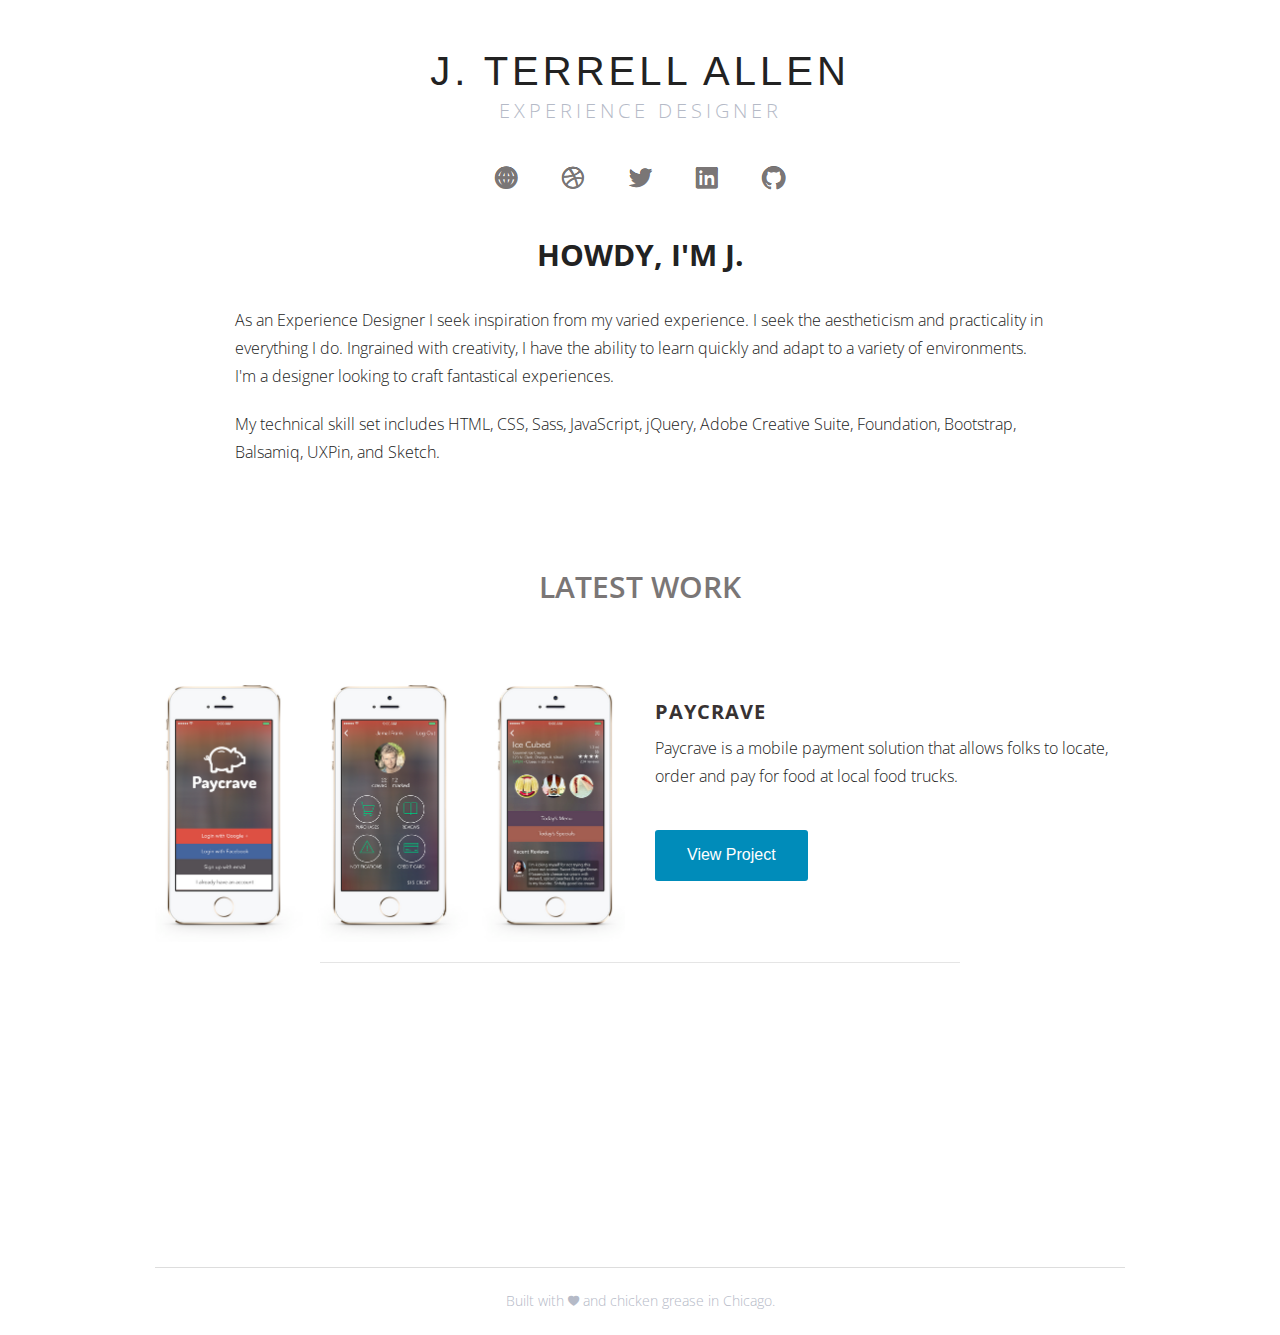
<file: index.html>
<!doctype html>
<html class="no-js" lang="en">
  <head>
    <meta name="description" content="A User Experience Designer located in the greatest place on earth... Chicago."/>
		<meta name="keywords" content="J. Terrell Allen, product designer, ux designer, user experience designer, interaction designer"/>
		<meta http-equiv="author" content="J. Terrell Allen"/>
    <meta charset="utf-8" />
    <meta name="viewport" content="width=device-width, initial-scale=1.0" />
    <title>J. Terrell Allen | Experience Designer</title>
    <script src="http://ajax.googleapis.com/ajax/libs/jquery/1.10.1/jquery.min.js" type="text/javascript"></script>
    <script type="text/javascript" src="js/viewport.js"></script>
    <script type="text/javascript" src="js/jt_scripts.js"></script>
    <link rel="stylesheet" href="stylesheets/app.css" />
    <link rel="stylesheet" href="stylesheets/animate.css" />
    <link href='http://fonts.googleapis.com/css?family=Open+Sans' rel='stylesheet' type='text/css'>
    <script src="bower_components/modernizr/modernizr.js"></script>
  </head>
  <body>
    <header>
      <div class="row">
        <div class="large-12 columns centered heading">
          <h1 id="text-logo">J. Terrell Allen</h1>
          <h3 class="animated fadeInUp">Experience Designer</h3>
        </div>
      </div>
    </header>

    <div class="social-profiles wow fadeInUp" data-wow-delay="900ms">
      <div class="large-12 columns">
        <a href="http://jterrellallen.com" title="Journal">
          <i class="fi-web social-style"></i></a>
        <a href="https://dribbble.com/JTerrellAllen" title="Dribbble">
          <i class="fi-social-dribbble social-style"></i></a>
        <a href="http://twitter.com/jterrell" title="Twitter">
          <i class="fi-social-twitter social-style"></i></a>
        <a href="http://www.linkedin.com/in/jterrellallen/" title="LinkedIn">
          <i class="fi-social-linkedin social-style"></i></a>
        <a href="https://github.com/JTerrellAllen/" title="Github">
          <i class="fi-social-github social-style"></i></a>
      </div>
    </div>
</div>
</div>
</div>


<!-- About -->

    <div class="section about">
      <div class="row">
        <div class="large-12 columns about-section">
          <h2 class="heading">Howdy, I'm J.</h2>
            <div class="about-text">
              <p>As an Experience Designer I seek inspiration from my varied experience. I seek the aestheticism and practicality in everything I do. Ingrained with creativity, I have the ability to learn quickly and adapt to a variety of environments. I'm a designer looking to craft fantastical experiences.<p>
              <p>My technical skill set includes HTML, CSS, Sass, JavaScript, jQuery, Adobe Creative Suite, Foundation, Bootstrap, Balsamiq, UXPin, and Sketch. </p>
            </div>
          </div>
        </div>
      </div>
    </div>

<!-- End of About -->

<!-- My Work -->

    <div class="latest-work">
      <div class="row project">
        <div class="large-12 columns">
          <h2 class="heading">Latest Work</h2>
        </div>
        <div class="large-6 columns">
          <a class="wow fadeInLeft" href="paycrave.html"> <img src="assets/paycrave_hifi.png" alt="Paycrave" /> </a>
        </div>
        <div class="large-6 columns wow fadeInRight">
          <h3 class="project-title">Paycrave</h3>
          <p class="project-text">Paycrave is a mobile payment solution that allows folks to locate, order and pay for food at local food trucks.</p>
          <a href="paycrave.html" class="button radius project">View Project</a>
        </div>
      </div>
      <hr class="project-divide"/>
      <div class="row project">
        <div class="large-6 columns">
          <a class="wow fadeInLeft" data-wow-delay="1s" href="parkwhiz.html"> <img src="assets/pw_thumb.png" alt="ParkWhiz" /> </a>
        </div>
        <div class="large-6 columns wow fadeInRight" data-wow-delay="1s">
          <h3 class="project-title">ParkWhiz</h3>
          <p class="project-text">ParkWhiz is an e-parking service that allows users to book a guaranteed parking space before reaching their destination.</p>
            <a href="parkwhiz.html" class="button radius project">View Project</a>
        </div>
      </div>
    </div>

<!-- Footer -->

    <footer class="row footer">
      <div class="large-12 columns">
        <hr />
        <div class="row">
          <div class="large-12 large columns">
            <p>Built with <span><i class="fi-heart"></i><span> and chicken grease in Chicago.</p>
          </div>
        </div>
      </div>
    </footer>

<!-- End of Footer -->

<!-- Wow -->
  <script src="js/wow.min.js"></script>
  <script>
   new WOW().init();
 </script>
<!-- End of Wow -->
    <script src="js/app.js"></script>
    <script>
    // $(document).foundation();
    </script>

<!-- Google Analytics -->
    <script>
          (function(i,s,o,g,r,a,m){i['GoogleAnalyticsObject']=r;i[r]=i[r]||function(){
          (i[r].q=i[r].q||[]).push(arguments)},i[r].l=1*new Date();a=s.createElement(o),
          m=s.getElementsByTagName(o)[0];a.async=1;a.src=g;m.parentNode.insertBefore(a,m)
          })(window,document,'script','//www.google-analytics.com/analytics.js','ga');

          ga('create', 'UA-44880906-3', 'jterrellallen.net');
          ga('send', 'pageview');

    </script>

    <!-- End of Google Analytics -->
  </body>
</html>
</file>
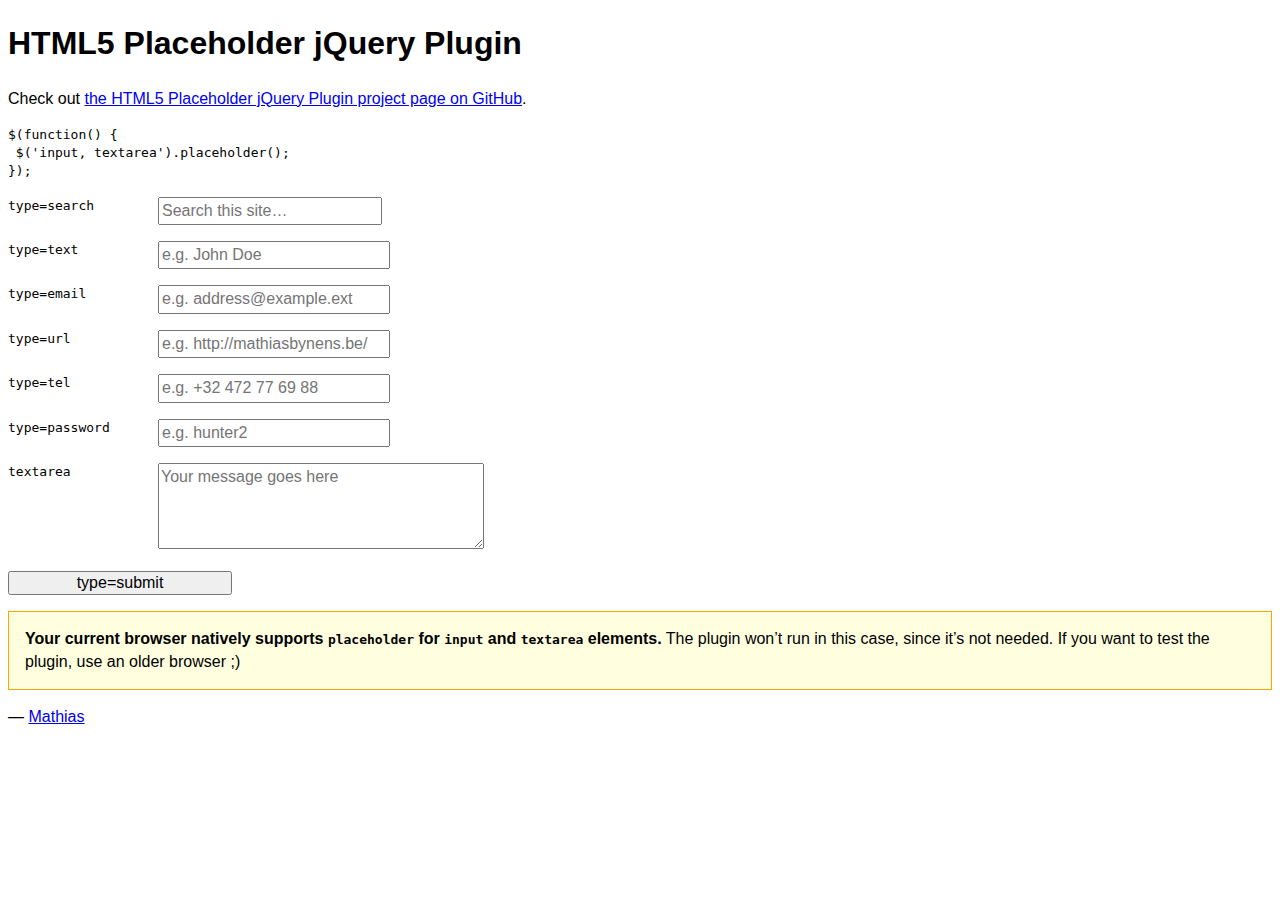
<file: bower_components/jquery-placeholder/demo.html>
<!DOCTYPE html>
<!-- If you’re looking for the online demo, it’s here: http://mathiasbynens.be/demo/placeholder -->
<html lang="en">
 <head>
  <meta charset="utf-8">
  <title>HTML5 placeholder jQuery Plugin</title>
  <style>
   body, input, textarea { font: 1em/1.4 Helvetica, Arial; }
   label code { cursor: pointer; float: left; width: 150px; }
   input { width: 14em; }
   textarea { height: 5em; width: 20em; }
   .placeholder { color: #aaa; }
   .note { border: 1px solid orange; padding: 1em; background: #ffffe0; }
    /* #p { background: lime; } */
  </style>
 </head>
 <body>
  <h1>HTML5 Placeholder jQuery Plugin</h1>
  <p>Check out <a href="https://github.com/mathiasbynens/Placeholder-jQuery-Plugin">the HTML5 Placeholder jQuery Plugin project page on GitHub</a>.</p>
  <pre><code>$(function() {<br> $('input, textarea').placeholder();<br>});</code></pre>
  <form>
   <p><label><code>type=search</code> <input type="search" name="search" placeholder="Search this site…"></label></p>
   <p><label><code>type=text</code> <input type="text" name="name" placeholder="e.g. John Doe"></label></p>
   <p><label><code>type=email</code> <input type="email" name="email" placeholder="e.g. address@example.ext"></label></p>
   <p><label><code>type=url</code> <input type="url" name="url" placeholder="e.g. http://mathiasbynens.be/"></label></p>
   <p><label><code>type=tel</code> <input type="tel" name="tel" placeholder="e.g. +32 472 77 69 88"></label></p>
   <p><label for="p"><code>type=password</code> </label><input type="password" name="password" placeholder="e.g. hunter2" id="p"></p>
   <p><label><code>textarea</code> <textarea name="message" placeholder="Your message goes here"></textarea></label></p>
   <p><input type="submit" value="type=submit"></p>
  </form>
  <p>— <a href="http://mathiasbynens.be/" title="Mathias Bynens, front-end developer">Mathias</a></p>
  <script src="http://ajax.googleapis.com/ajax/libs/jquery/1.7.2/jquery.js"></script>
  <script src="jquery.placeholder.js"></script>
  <script>
   // To test the @id toggling on password inputs in browsers that don’t support changing an input’s @type dynamically (e.g. Firefox 3.6 or IE), uncomment this:
   // $.fn.hide = function() { return this; }
   // Then uncomment the last rule in the <style> element (in the <head>).
   $(function() {
    // Invoke the plugin
    $('input, textarea').placeholder();
    // That’s it, really.
    // Now display a message if the browser supports placeholder natively
    var html;
    if ($.fn.placeholder.input && $.fn.placeholder.textarea) {
     html = '<strong>Your current browser natively supports <code>placeholder</code> for <code>input</code> and <code>textarea</code> elements.</strong> The plugin won’t run in this case, since it’s not needed. If you want to test the plugin, use an older browser ;)';
    } else if ($.fn.placeholder.input) {
     html = '<strong>Your current browser natively supports <code>placeholder</code> for <code>input</code> elements, but not for <code>textarea</code> elements.</strong> The plugin will only do its thang on the <code>textarea</code>s.';
    }
    if (html) {
     $('<p class="note">' + html + '</p>').insertAfter('form');
    }
   });
  </script>
 </body>
</html>
</file>
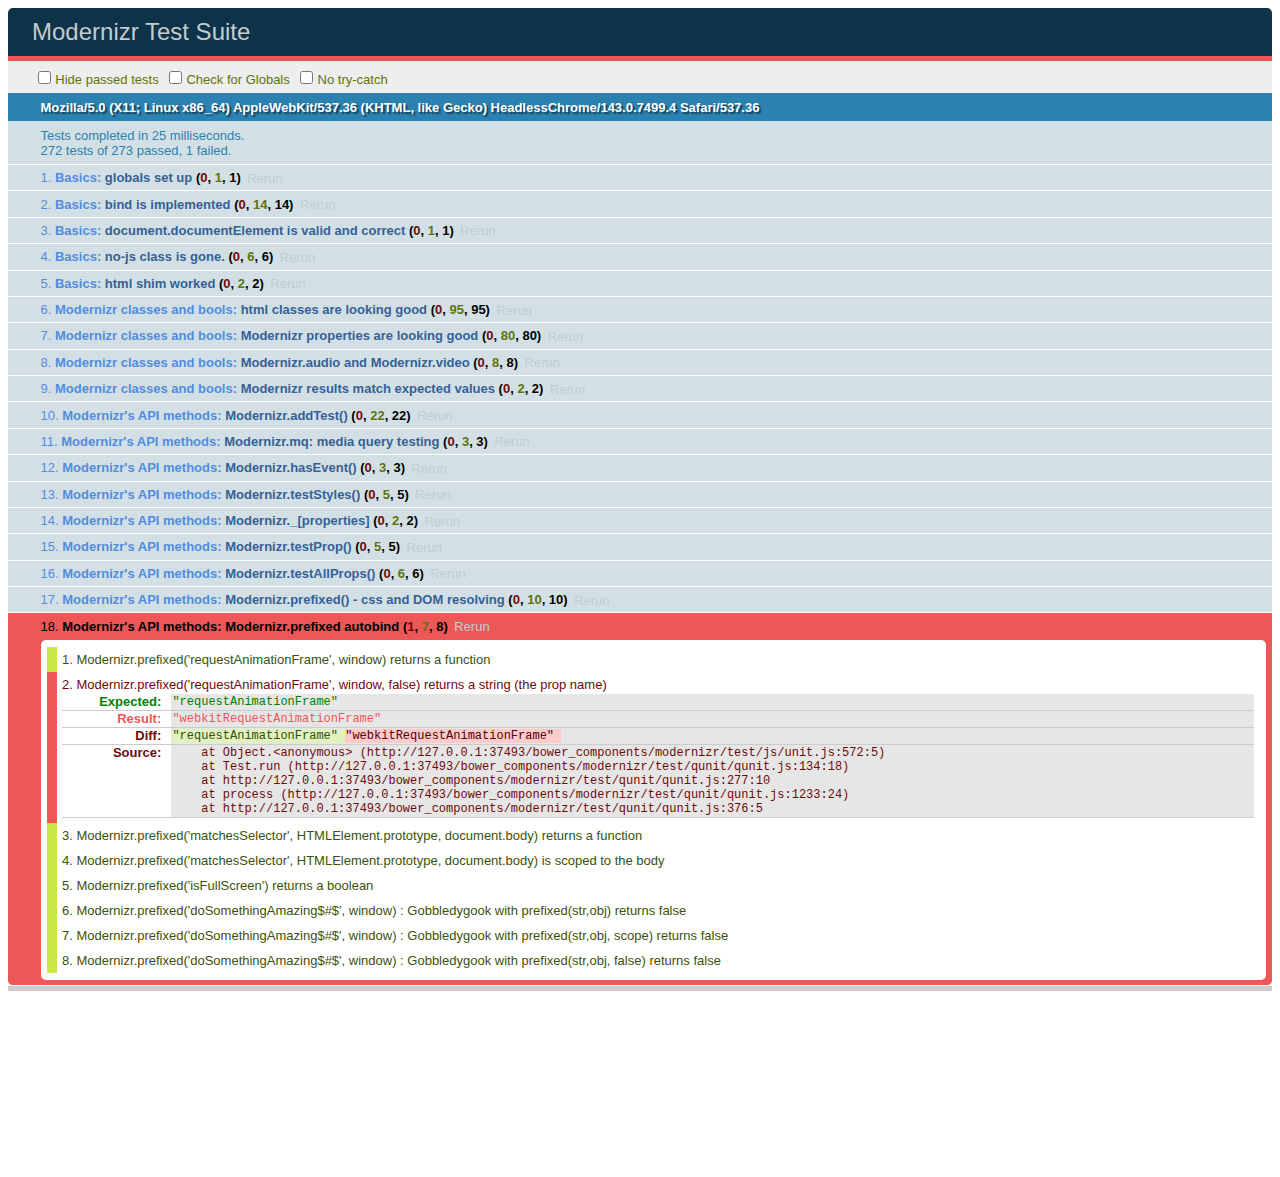
<file: bower_components/modernizr/test/basic.html>
<!DOCTYPE html>
<html class="+no-js no-js- no-js i-has-no-js">
<head>
  <meta charset="UTF-8">
  <title>Modernizr Test Suite</title>
  <link rel="stylesheet" href="qunit/qunit.css">
  <style>
     body { margin-bottom: 150px;}
     #testbed { font-family: Helvetica; color: #444; padding-bottom: 100px;}
     #testbed button { margin: 30px; font-size: 13px;}
     .data-notes, .offScreen { display:none;}
     table { width: 100%;}
     tbody tr:nth-child(even) td, tbody tr:nth-child(even) th {  border: 1px solid #ccc; border-left: 0; border-right: 0;}
     table td:nth-child(even), table th:nth-child(even) { background: #e6e6e6;}
     table tbody tr:hover td, table tbody tr:hover th { background: #e1e100!important;}
     td.wrong { background:red!important;}
     #html5section { visibility: hidden; }
     h1 label { display:none;}
     .output { padding: 0 0 0 16px;}
     .output ul { margin: 0;}
     .output li { color: #854747; }
     .output li.yes{color:#090;}
     .output li b{color:#000;}
     .output {font:14px/1.3 Inconsolata,Consolas,monospace;
                    -webkit-column-count: 5;
                       -moz-column-count: 5;
                            column-count: 5;}
      .output + .output { border-top: 5px solid #ccc; }
      textarea { width: 100%; min-height: 75px;}
      #caniusetrigger { font-size: 38px; font-family: monospace; display:block; }
  </style>

  <script src="https://raw.github.com/Modernizr/Modernizr/master/modernizr.js"></script>

  <script>window.Modernizr || document.write('<script src="../modernizr.js"><\/script>')</script>

  <script src="js/lib/polyfills.js"></script>
  <script src="js/lib/detect-global.js"></script>
  
  <script src="qunit/qunit.js"></script>
  <script src="js/lib/jquery-1.7b2.js"></script>
  
  <script src="js/setup.js"></script>
  
  <script src="js/unit.js"></script>
</head>
<body>
  <h1 id="qunit-header">Modernizr Test Suite</h1>
  <h2 id="qunit-banner"></h2>
  <div id="qunit-testrunner-toolbar"></div>
  <h2 id="qunit-userAgent"></h2>

  <ol id="qunit-tests"></ol>

  <div id="mod-output" class=output></div>
  <div id="mod-feattest-output" class=output></div>


  <br>
 
  <section><aside>this is an aside within a section</aside></section>
  
  
</body>
</html>
</file>
<file: bower_components/modernizr/test/caniuse_files/form_validation.html>
<!DOCTYPE html>
<!-- saved from url=(0045)http://tests.caniuse.com/form_validation.html -->
<html><head><meta http-equiv="Content-Type" content="text/html; charset=UTF-8"><script>
if(location.href.indexOf('?') >= 0) {
	document.write('FAIL');
}
</script>

</head><body><form action="http://tests.caniuse.com/form_validation.html?" method="post">

<input type="url" name="foo" required="">
<input type="submit" value="submit me!">

</form>
</body></html>
</file>
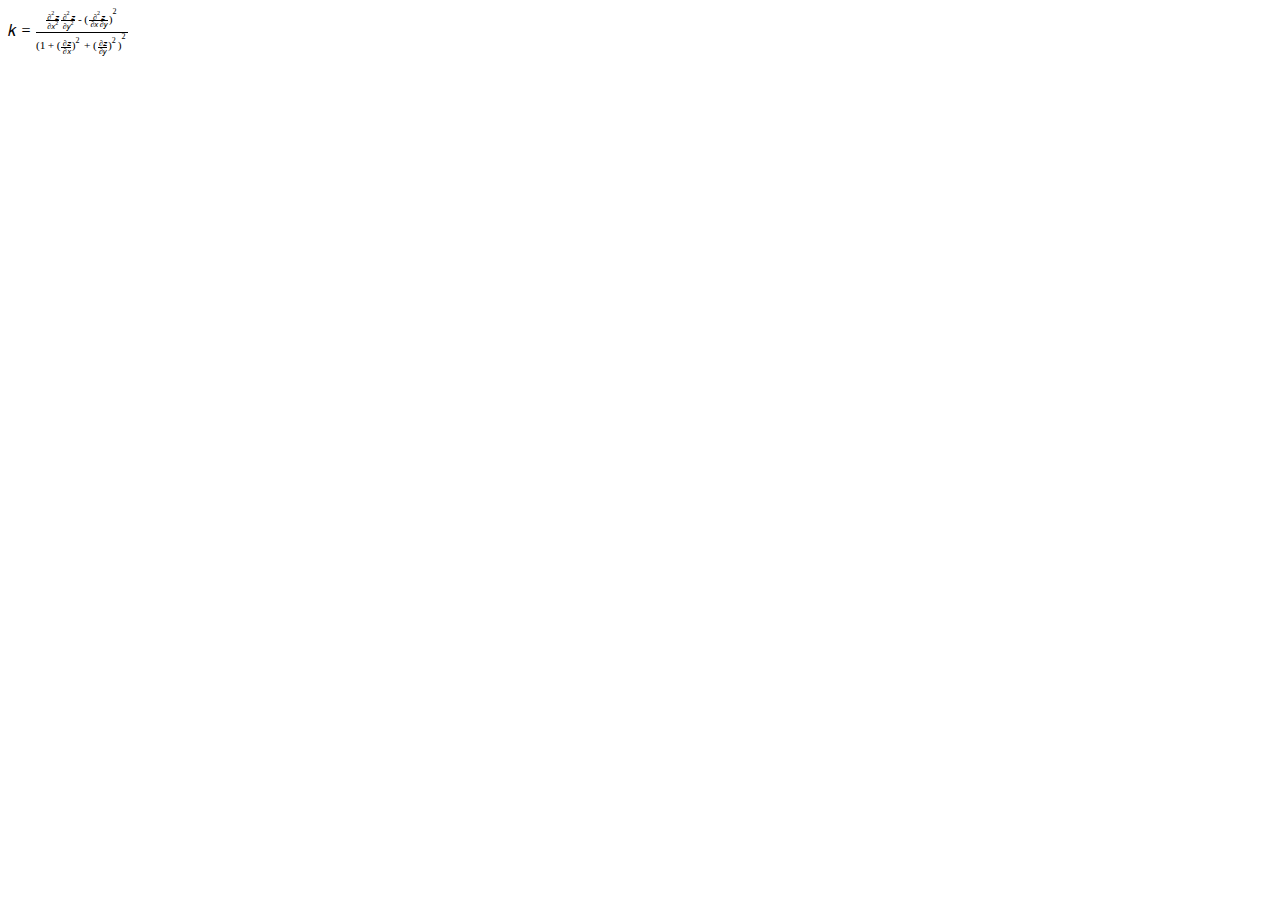
<file: bower_components/modernizr/test/caniuse_files/mathml.html>
<?xml version="1.0" encoding="utf-8"?>
<!DOCTYPE html PUBLIC "-//W3C//DTD XHTML 1.1 plus MathML 2.0//EN" "http://www.w3.org/Math/DTD/mathml2/xhtml-math11-f.dtd"><html xmlns="http://www.w3.org/1999/xhtml" xmlns:html="http://www.w3.org/1999/xhtml">
<head>
	<meta http-equiv="content-type" content="text/html; charset=utf-8" />
	<title>Untitled</title>
</head>
<body>
<math xmlns="http://www.w3.org/1998/Math/MathML">
<mrow>
  <mi>k</mi>
  <mo>=</mo>
  <mfrac>
    <mrow>
      <mfrac>
         <mrow>
          <msup>
            <mo>∂</mo>
            <mn>2</mn>
          </msup>
          <mi>z</mi>
        </mrow>
        <mrow>
          <mo>∂</mo>
          <msup>
            <mi>x</mi>
            <mn>2</mn>
          </msup>
        </mrow>
      </mfrac>
      <mfrac>
        <mrow>
          <msup>
            <mo>∂</mo>
            <mn>2</mn>
          </msup>
          <mi>z</mi>
        </mrow>
        <mrow>
          <mo>∂</mo>
          <msup>
            <mi>y</mi>
            <mn>2</mn>
          </msup>
        </mrow>
      </mfrac>
      <mo>-</mo>
      <msup>
        <mrow>
          <mo>(</mo>
          <mfrac>
            <mrow>
              <msup>
                <mo>∂</mo>
                <mn>2</mn>
              </msup>
              <mi>z</mi>
            </mrow>
            <mrow>
              <mo>∂</mo>
              <mi>x</mi>
              <mo>∂</mo>
              <mi>y</mi>
              </mrow>
          </mfrac>
          <mo>)</mo>
        </mrow>
        <mn>2</mn>
      </msup>
    </mrow>
    <mrow>
      <msup>
        <mrow>
          <mo>(</mo>
          <mn>1</mn>
          <mo>+</mo>
          <msup>
            <mrow>
              <mo>(</mo>
              <mfrac>
                <mrow>
                  <mo>∂</mo>
                  <mi>z</mi>
                </mrow>
                <mrow>
                  <mo>∂</mo>
                  <mi>x</mi>
                </mrow>
              </mfrac>
              <mo>)</mo>
            </mrow>
            <mn>2</mn>
          </msup>
          <mo>+</mo>
          <msup>
            <mrow>
              <mo>(</mo>
              <mfrac>
                <mrow>
                  <mo>∂</mo>
                  <mi>z</mi>
                </mrow>
                <mrow>
                  <mo>∂</mo>
                  <mi>y</mi>
                </mrow>
              </mfrac>
              <mo>)</mo>
            </mrow>
            <mn>2</mn>
          </msup>
          <mo>)</mo>
        </mrow>
        <mn>2</mn>
      </msup>
    </mrow>
  </mfrac>
</mrow>
</math>
</body>
</html>
</file>
<file: stylesheets/app.css>
/* line 300, ../bower_components/foundation/scss/foundation/components/_global.scss */
meta.foundation-version {
  font-family: "/5.2.1/";
}

/* line 305, ../bower_components/foundation/scss/foundation/components/_global.scss */
meta.foundation-mq-small {
  font-family: "/only screen and (max-width: 40em)/";
  width: 0em;
}

/* line 310, ../bower_components/foundation/scss/foundation/components/_global.scss */
meta.foundation-mq-medium {
  font-family: "/only screen and (min-width:40.063em)/";
  width: 40.063em;
}

/* line 315, ../bower_components/foundation/scss/foundation/components/_global.scss */
meta.foundation-mq-large {
  font-family: "/only screen and (min-width:64.063em)/";
  width: 64.063em;
}

/* line 320, ../bower_components/foundation/scss/foundation/components/_global.scss */
meta.foundation-mq-xlarge {
  font-family: "/only screen and (min-width:90.063em)/";
  width: 90.063em;
}

/* line 325, ../bower_components/foundation/scss/foundation/components/_global.scss */
meta.foundation-mq-xxlarge {
  font-family: "/only screen and (min-width:120.063em)/";
  width: 120.063em;
}

/* line 330, ../bower_components/foundation/scss/foundation/components/_global.scss */
meta.foundation-data-attribute-namespace {
  font-family: false;
}

/* line 335, ../bower_components/foundation/scss/foundation/components/_global.scss */
html, body {
  height: 100%;
}

/* line 340, ../bower_components/foundation/scss/foundation/components/_global.scss */
*,
*:before,
*:after {
  -moz-box-sizing: border-box;
  -webkit-box-sizing: border-box;
  box-sizing: border-box;
}

/* line 345, ../bower_components/foundation/scss/foundation/components/_global.scss */
html,
body {
  font-size: 100%;
}

/* line 348, ../bower_components/foundation/scss/foundation/components/_global.scss */
body {
  background: white;
  color: #222222;
  padding: 0;
  margin: 0;
  font-family: "Helvetica Neue", "Helvetica", Helvetica, Arial, sans-serif;
  font-weight: normal;
  font-style: normal;
  line-height: 1;
  position: relative;
  cursor: default;
}

/* line 361, ../bower_components/foundation/scss/foundation/components/_global.scss */
a:hover {
  cursor: pointer;
}

/* line 364, ../bower_components/foundation/scss/foundation/components/_global.scss */
img {
  max-width: 100%;
  height: auto;
}

/* line 366, ../bower_components/foundation/scss/foundation/components/_global.scss */
img {
  -ms-interpolation-mode: bicubic;
}

/* line 372, ../bower_components/foundation/scss/foundation/components/_global.scss */
#map_canvas img,
#map_canvas embed,
#map_canvas object,
.map_canvas img,
.map_canvas embed,
.map_canvas object {
  max-width: none !important;
}

/* line 377, ../bower_components/foundation/scss/foundation/components/_global.scss */
.left {
  float: left !important;
}

/* line 378, ../bower_components/foundation/scss/foundation/components/_global.scss */
.right {
  float: right !important;
}

/* line 379, ../bower_components/foundation/scss/foundation/components/_global.scss */
.clearfix {
  *zoom: 1;
}
/* line 145, ../bower_components/foundation/scss/foundation/components/_global.scss */
.clearfix:before, .clearfix:after {
  content: " ";
  display: table;
}
/* line 146, ../bower_components/foundation/scss/foundation/components/_global.scss */
.clearfix:after {
  clear: both;
}

/* line 380, ../bower_components/foundation/scss/foundation/components/_global.scss */
.hide {
  display: none;
}

/* line 386, ../bower_components/foundation/scss/foundation/components/_global.scss */
.antialiased {
  -webkit-font-smoothing: antialiased;
  -moz-osx-font-smoothing: grayscale;
}

/* line 389, ../bower_components/foundation/scss/foundation/components/_global.scss */
img {
  display: inline-block;
  vertical-align: middle;
}

/* line 399, ../bower_components/foundation/scss/foundation/components/_global.scss */
textarea {
  height: auto;
  min-height: 50px;
}

/* line 402, ../bower_components/foundation/scss/foundation/components/_global.scss */
select {
  width: 100%;
}

/* line 208, ../bower_components/foundation/scss/foundation/components/_grid.scss */
.row {
  width: 100%;
  margin-left: auto;
  margin-right: auto;
  margin-top: 0;
  margin-bottom: 0;
  max-width: 62.5rem;
  *zoom: 1;
}
/* line 145, ../bower_components/foundation/scss/foundation/components/_global.scss */
.row:before, .row:after {
  content: " ";
  display: table;
}
/* line 146, ../bower_components/foundation/scss/foundation/components/_global.scss */
.row:after {
  clear: both;
}
/* line 213, ../bower_components/foundation/scss/foundation/components/_grid.scss */
.row.collapse > .column,
.row.collapse > .columns {
  padding-left: 0;
  padding-right: 0;
}
/* line 215, ../bower_components/foundation/scss/foundation/components/_grid.scss */
.row.collapse .row {
  margin-left: 0;
  margin-right: 0;
}
/* line 218, ../bower_components/foundation/scss/foundation/components/_grid.scss */
.row .row {
  width: auto;
  margin-left: -0.9375rem;
  margin-right: -0.9375rem;
  margin-top: 0;
  margin-bottom: 0;
  max-width: none;
  *zoom: 1;
}
/* line 145, ../bower_components/foundation/scss/foundation/components/_global.scss */
.row .row:before, .row .row:after {
  content: " ";
  display: table;
}
/* line 146, ../bower_components/foundation/scss/foundation/components/_global.scss */
.row .row:after {
  clear: both;
}
/* line 219, ../bower_components/foundation/scss/foundation/components/_grid.scss */
.row .row.collapse {
  width: auto;
  margin: 0;
  max-width: none;
  *zoom: 1;
}
/* line 145, ../bower_components/foundation/scss/foundation/components/_global.scss */
.row .row.collapse:before, .row .row.collapse:after {
  content: " ";
  display: table;
}
/* line 146, ../bower_components/foundation/scss/foundation/components/_global.scss */
.row .row.collapse:after {
  clear: both;
}

/* line 224, ../bower_components/foundation/scss/foundation/components/_grid.scss */
.column,
.columns {
  padding-left: 0.9375rem;
  padding-right: 0.9375rem;
  width: 100%;
  float: left;
}

@media only screen {
  /* line 158, ../bower_components/foundation/scss/foundation/components/_grid.scss */
  .column.small-centered,
  .columns.small-centered {
    margin-left: auto;
    margin-right: auto;
    float: none !important;
  }

  /* line 161, ../bower_components/foundation/scss/foundation/components/_grid.scss */
  .column.small-uncentered,
  .columns.small-uncentered {
    margin-left: 0;
    margin-right: 0;
    float: left !important;
  }

  /* line 168, ../bower_components/foundation/scss/foundation/components/_grid.scss */
  .column.small-uncentered.opposite,
  .columns.small-uncentered.opposite {
    float: right;
  }

  /* line 173, ../bower_components/foundation/scss/foundation/components/_grid.scss */
  .small-push-0 {
    position: relative;
    left: 0%;
    right: auto;
  }

  /* line 176, ../bower_components/foundation/scss/foundation/components/_grid.scss */
  .small-pull-0 {
    position: relative;
    right: 0%;
    left: auto;
  }

  /* line 173, ../bower_components/foundation/scss/foundation/components/_grid.scss */
  .small-push-1 {
    position: relative;
    left: 8.33333%;
    right: auto;
  }

  /* line 176, ../bower_components/foundation/scss/foundation/components/_grid.scss */
  .small-pull-1 {
    position: relative;
    right: 8.33333%;
    left: auto;
  }

  /* line 173, ../bower_components/foundation/scss/foundation/components/_grid.scss */
  .small-push-2 {
    position: relative;
    left: 16.66667%;
    right: auto;
  }

  /* line 176, ../bower_components/foundation/scss/foundation/components/_grid.scss */
  .small-pull-2 {
    position: relative;
    right: 16.66667%;
    left: auto;
  }

  /* line 173, ../bower_components/foundation/scss/foundation/components/_grid.scss */
  .small-push-3 {
    position: relative;
    left: 25%;
    right: auto;
  }

  /* line 176, ../bower_components/foundation/scss/foundation/components/_grid.scss */
  .small-pull-3 {
    position: relative;
    right: 25%;
    left: auto;
  }

  /* line 173, ../bower_components/foundation/scss/foundation/components/_grid.scss */
  .small-push-4 {
    position: relative;
    left: 33.33333%;
    right: auto;
  }

  /* line 176, ../bower_components/foundation/scss/foundation/components/_grid.scss */
  .small-pull-4 {
    position: relative;
    right: 33.33333%;
    left: auto;
  }

  /* line 173, ../bower_components/foundation/scss/foundation/components/_grid.scss */
  .small-push-5 {
    position: relative;
    left: 41.66667%;
    right: auto;
  }

  /* line 176, ../bower_components/foundation/scss/foundation/components/_grid.scss */
  .small-pull-5 {
    position: relative;
    right: 41.66667%;
    left: auto;
  }

  /* line 173, ../bower_components/foundation/scss/foundation/components/_grid.scss */
  .small-push-6 {
    position: relative;
    left: 50%;
    right: auto;
  }

  /* line 176, ../bower_components/foundation/scss/foundation/components/_grid.scss */
  .small-pull-6 {
    position: relative;
    right: 50%;
    left: auto;
  }

  /* line 173, ../bower_components/foundation/scss/foundation/components/_grid.scss */
  .small-push-7 {
    position: relative;
    left: 58.33333%;
    right: auto;
  }

  /* line 176, ../bower_components/foundation/scss/foundation/components/_grid.scss */
  .small-pull-7 {
    position: relative;
    right: 58.33333%;
    left: auto;
  }

  /* line 173, ../bower_components/foundation/scss/foundation/components/_grid.scss */
  .small-push-8 {
    position: relative;
    left: 66.66667%;
    right: auto;
  }

  /* line 176, ../bower_components/foundation/scss/foundation/components/_grid.scss */
  .small-pull-8 {
    position: relative;
    right: 66.66667%;
    left: auto;
  }

  /* line 173, ../bower_components/foundation/scss/foundation/components/_grid.scss */
  .small-push-9 {
    position: relative;
    left: 75%;
    right: auto;
  }

  /* line 176, ../bower_components/foundation/scss/foundation/components/_grid.scss */
  .small-pull-9 {
    position: relative;
    right: 75%;
    left: auto;
  }

  /* line 173, ../bower_components/foundation/scss/foundation/components/_grid.scss */
  .small-push-10 {
    position: relative;
    left: 83.33333%;
    right: auto;
  }

  /* line 176, ../bower_components/foundation/scss/foundation/components/_grid.scss */
  .small-pull-10 {
    position: relative;
    right: 83.33333%;
    left: auto;
  }

  /* line 173, ../bower_components/foundation/scss/foundation/components/_grid.scss */
  .small-push-11 {
    position: relative;
    left: 91.66667%;
    right: auto;
  }

  /* line 176, ../bower_components/foundation/scss/foundation/components/_grid.scss */
  .small-pull-11 {
    position: relative;
    right: 91.66667%;
    left: auto;
  }

  /* line 182, ../bower_components/foundation/scss/foundation/components/_grid.scss */
  .column,
  .columns {
    position: relative;
    padding-left: 0.9375rem;
    padding-right: 0.9375rem;
    float: left;
  }

  /* line 186, ../bower_components/foundation/scss/foundation/components/_grid.scss */
  .small-1 {
    width: 8.33333%;
  }

  /* line 186, ../bower_components/foundation/scss/foundation/components/_grid.scss */
  .small-2 {
    width: 16.66667%;
  }

  /* line 186, ../bower_components/foundation/scss/foundation/components/_grid.scss */
  .small-3 {
    width: 25%;
  }

  /* line 186, ../bower_components/foundation/scss/foundation/components/_grid.scss */
  .small-4 {
    width: 33.33333%;
  }

  /* line 186, ../bower_components/foundation/scss/foundation/components/_grid.scss */
  .small-5 {
    width: 41.66667%;
  }

  /* line 186, ../bower_components/foundation/scss/foundation/components/_grid.scss */
  .small-6 {
    width: 50%;
  }

  /* line 186, ../bower_components/foundation/scss/foundation/components/_grid.scss */
  .small-7 {
    width: 58.33333%;
  }

  /* line 186, ../bower_components/foundation/scss/foundation/components/_grid.scss */
  .small-8 {
    width: 66.66667%;
  }

  /* line 186, ../bower_components/foundation/scss/foundation/components/_grid.scss */
  .small-9 {
    width: 75%;
  }

  /* line 186, ../bower_components/foundation/scss/foundation/components/_grid.scss */
  .small-10 {
    width: 83.33333%;
  }

  /* line 186, ../bower_components/foundation/scss/foundation/components/_grid.scss */
  .small-11 {
    width: 91.66667%;
  }

  /* line 186, ../bower_components/foundation/scss/foundation/components/_grid.scss */
  .small-12 {
    width: 100%;
  }

  /* line 189, ../bower_components/foundation/scss/foundation/components/_grid.scss */
  [class*="column"] + [class*="column"]:last-child {
    float: right;
  }

  /* line 190, ../bower_components/foundation/scss/foundation/components/_grid.scss */
  [class*="column"] + [class*="column"].end {
    float: left;
  }

  /* line 194, ../bower_components/foundation/scss/foundation/components/_grid.scss */
  .small-offset-0 {
    margin-left: 0% !important;
  }

  /* line 194, ../bower_components/foundation/scss/foundation/components/_grid.scss */
  .small-offset-1 {
    margin-left: 8.33333% !important;
  }

  /* line 194, ../bower_components/foundation/scss/foundation/components/_grid.scss */
  .small-offset-2 {
    margin-left: 16.66667% !important;
  }

  /* line 194, ../bower_components/foundation/scss/foundation/components/_grid.scss */
  .small-offset-3 {
    margin-left: 25% !important;
  }

  /* line 194, ../bower_components/foundation/scss/foundation/components/_grid.scss */
  .small-offset-4 {
    margin-left: 33.33333% !important;
  }

  /* line 194, ../bower_components/foundation/scss/foundation/components/_grid.scss */
  .small-offset-5 {
    margin-left: 41.66667% !important;
  }

  /* line 194, ../bower_components/foundation/scss/foundation/components/_grid.scss */
  .small-offset-6 {
    margin-left: 50% !important;
  }

  /* line 194, ../bower_components/foundation/scss/foundation/components/_grid.scss */
  .small-offset-7 {
    margin-left: 58.33333% !important;
  }

  /* line 194, ../bower_components/foundation/scss/foundation/components/_grid.scss */
  .small-offset-8 {
    margin-left: 66.66667% !important;
  }

  /* line 194, ../bower_components/foundation/scss/foundation/components/_grid.scss */
  .small-offset-9 {
    margin-left: 75% !important;
  }

  /* line 194, ../bower_components/foundation/scss/foundation/components/_grid.scss */
  .small-offset-10 {
    margin-left: 83.33333% !important;
  }

  /* line 194, ../bower_components/foundation/scss/foundation/components/_grid.scss */
  .small-offset-11 {
    margin-left: 91.66667% !important;
  }

  /* line 197, ../bower_components/foundation/scss/foundation/components/_grid.scss */
  .small-reset-order,
  .small-reset-order {
    margin-left: 0;
    margin-right: 0;
    left: auto;
    right: auto;
    float: left;
  }
}
@media only screen and (min-width: 40.063em) {
  /* line 158, ../bower_components/foundation/scss/foundation/components/_grid.scss */
  .column.medium-centered,
  .columns.medium-centered {
    margin-left: auto;
    margin-right: auto;
    float: none !important;
  }

  /* line 161, ../bower_components/foundation/scss/foundation/components/_grid.scss */
  .column.medium-uncentered,
  .columns.medium-uncentered {
    margin-left: 0;
    margin-right: 0;
    float: left !important;
  }

  /* line 168, ../bower_components/foundation/scss/foundation/components/_grid.scss */
  .column.medium-uncentered.opposite,
  .columns.medium-uncentered.opposite {
    float: right;
  }

  /* line 173, ../bower_components/foundation/scss/foundation/components/_grid.scss */
  .medium-push-0 {
    position: relative;
    left: 0%;
    right: auto;
  }

  /* line 176, ../bower_components/foundation/scss/foundation/components/_grid.scss */
  .medium-pull-0 {
    position: relative;
    right: 0%;
    left: auto;
  }

  /* line 173, ../bower_components/foundation/scss/foundation/components/_grid.scss */
  .medium-push-1 {
    position: relative;
    left: 8.33333%;
    right: auto;
  }

  /* line 176, ../bower_components/foundation/scss/foundation/components/_grid.scss */
  .medium-pull-1 {
    position: relative;
    right: 8.33333%;
    left: auto;
  }

  /* line 173, ../bower_components/foundation/scss/foundation/components/_grid.scss */
  .medium-push-2 {
    position: relative;
    left: 16.66667%;
    right: auto;
  }

  /* line 176, ../bower_components/foundation/scss/foundation/components/_grid.scss */
  .medium-pull-2 {
    position: relative;
    right: 16.66667%;
    left: auto;
  }

  /* line 173, ../bower_components/foundation/scss/foundation/components/_grid.scss */
  .medium-push-3 {
    position: relative;
    left: 25%;
    right: auto;
  }

  /* line 176, ../bower_components/foundation/scss/foundation/components/_grid.scss */
  .medium-pull-3 {
    position: relative;
    right: 25%;
    left: auto;
  }

  /* line 173, ../bower_components/foundation/scss/foundation/components/_grid.scss */
  .medium-push-4 {
    position: relative;
    left: 33.33333%;
    right: auto;
  }

  /* line 176, ../bower_components/foundation/scss/foundation/components/_grid.scss */
  .medium-pull-4 {
    position: relative;
    right: 33.33333%;
    left: auto;
  }

  /* line 173, ../bower_components/foundation/scss/foundation/components/_grid.scss */
  .medium-push-5 {
    position: relative;
    left: 41.66667%;
    right: auto;
  }

  /* line 176, ../bower_components/foundation/scss/foundation/components/_grid.scss */
  .medium-pull-5 {
    position: relative;
    right: 41.66667%;
    left: auto;
  }

  /* line 173, ../bower_components/foundation/scss/foundation/components/_grid.scss */
  .medium-push-6 {
    position: relative;
    left: 50%;
    right: auto;
  }

  /* line 176, ../bower_components/foundation/scss/foundation/components/_grid.scss */
  .medium-pull-6 {
    position: relative;
    right: 50%;
    left: auto;
  }

  /* line 173, ../bower_components/foundation/scss/foundation/components/_grid.scss */
  .medium-push-7 {
    position: relative;
    left: 58.33333%;
    right: auto;
  }

  /* line 176, ../bower_components/foundation/scss/foundation/components/_grid.scss */
  .medium-pull-7 {
    position: relative;
    right: 58.33333%;
    left: auto;
  }

  /* line 173, ../bower_components/foundation/scss/foundation/components/_grid.scss */
  .medium-push-8 {
    position: relative;
    left: 66.66667%;
    right: auto;
  }

  /* line 176, ../bower_components/foundation/scss/foundation/components/_grid.scss */
  .medium-pull-8 {
    position: relative;
    right: 66.66667%;
    left: auto;
  }

  /* line 173, ../bower_components/foundation/scss/foundation/components/_grid.scss */
  .medium-push-9 {
    position: relative;
    left: 75%;
    right: auto;
  }

  /* line 176, ../bower_components/foundation/scss/foundation/components/_grid.scss */
  .medium-pull-9 {
    position: relative;
    right: 75%;
    left: auto;
  }

  /* line 173, ../bower_components/foundation/scss/foundation/components/_grid.scss */
  .medium-push-10 {
    position: relative;
    left: 83.33333%;
    right: auto;
  }

  /* line 176, ../bower_components/foundation/scss/foundation/components/_grid.scss */
  .medium-pull-10 {
    position: relative;
    right: 83.33333%;
    left: auto;
  }

  /* line 173, ../bower_components/foundation/scss/foundation/components/_grid.scss */
  .medium-push-11 {
    position: relative;
    left: 91.66667%;
    right: auto;
  }

  /* line 176, ../bower_components/foundation/scss/foundation/components/_grid.scss */
  .medium-pull-11 {
    position: relative;
    right: 91.66667%;
    left: auto;
  }

  /* line 182, ../bower_components/foundation/scss/foundation/components/_grid.scss */
  .column,
  .columns {
    position: relative;
    padding-left: 0.9375rem;
    padding-right: 0.9375rem;
    float: left;
  }

  /* line 186, ../bower_components/foundation/scss/foundation/components/_grid.scss */
  .medium-1 {
    width: 8.33333%;
  }

  /* line 186, ../bower_components/foundation/scss/foundation/components/_grid.scss */
  .medium-2 {
    width: 16.66667%;
  }

  /* line 186, ../bower_components/foundation/scss/foundation/components/_grid.scss */
  .medium-3 {
    width: 25%;
  }

  /* line 186, ../bower_components/foundation/scss/foundation/components/_grid.scss */
  .medium-4 {
    width: 33.33333%;
  }

  /* line 186, ../bower_components/foundation/scss/foundation/components/_grid.scss */
  .medium-5 {
    width: 41.66667%;
  }

  /* line 186, ../bower_components/foundation/scss/foundation/components/_grid.scss */
  .medium-6 {
    width: 50%;
  }

  /* line 186, ../bower_components/foundation/scss/foundation/components/_grid.scss */
  .medium-7 {
    width: 58.33333%;
  }

  /* line 186, ../bower_components/foundation/scss/foundation/components/_grid.scss */
  .medium-8 {
    width: 66.66667%;
  }

  /* line 186, ../bower_components/foundation/scss/foundation/components/_grid.scss */
  .medium-9 {
    width: 75%;
  }

  /* line 186, ../bower_components/foundation/scss/foundation/components/_grid.scss */
  .medium-10 {
    width: 83.33333%;
  }

  /* line 186, ../bower_components/foundation/scss/foundation/components/_grid.scss */
  .medium-11 {
    width: 91.66667%;
  }

  /* line 186, ../bower_components/foundation/scss/foundation/components/_grid.scss */
  .medium-12 {
    width: 100%;
  }

  /* line 189, ../bower_components/foundation/scss/foundation/components/_grid.scss */
  [class*="column"] + [class*="column"]:last-child {
    float: right;
  }

  /* line 190, ../bower_components/foundation/scss/foundation/components/_grid.scss */
  [class*="column"] + [class*="column"].end {
    float: left;
  }

  /* line 194, ../bower_components/foundation/scss/foundation/components/_grid.scss */
  .medium-offset-0 {
    margin-left: 0% !important;
  }

  /* line 194, ../bower_components/foundation/scss/foundation/components/_grid.scss */
  .medium-offset-1 {
    margin-left: 8.33333% !important;
  }

  /* line 194, ../bower_components/foundation/scss/foundation/components/_grid.scss */
  .medium-offset-2 {
    margin-left: 16.66667% !important;
  }

  /* line 194, ../bower_components/foundation/scss/foundation/components/_grid.scss */
  .medium-offset-3 {
    margin-left: 25% !important;
  }

  /* line 194, ../bower_components/foundation/scss/foundation/components/_grid.scss */
  .medium-offset-4 {
    margin-left: 33.33333% !important;
  }

  /* line 194, ../bower_components/foundation/scss/foundation/components/_grid.scss */
  .medium-offset-5 {
    margin-left: 41.66667% !important;
  }

  /* line 194, ../bower_components/foundation/scss/foundation/components/_grid.scss */
  .medium-offset-6 {
    margin-left: 50% !important;
  }

  /* line 194, ../bower_components/foundation/scss/foundation/components/_grid.scss */
  .medium-offset-7 {
    margin-left: 58.33333% !important;
  }

  /* line 194, ../bower_components/foundation/scss/foundation/components/_grid.scss */
  .medium-offset-8 {
    margin-left: 66.66667% !important;
  }

  /* line 194, ../bower_components/foundation/scss/foundation/components/_grid.scss */
  .medium-offset-9 {
    margin-left: 75% !important;
  }

  /* line 194, ../bower_components/foundation/scss/foundation/components/_grid.scss */
  .medium-offset-10 {
    margin-left: 83.33333% !important;
  }

  /* line 194, ../bower_components/foundation/scss/foundation/components/_grid.scss */
  .medium-offset-11 {
    margin-left: 91.66667% !important;
  }

  /* line 197, ../bower_components/foundation/scss/foundation/components/_grid.scss */
  .medium-reset-order,
  .medium-reset-order {
    margin-left: 0;
    margin-right: 0;
    left: auto;
    right: auto;
    float: left;
  }

  /* line 234, ../bower_components/foundation/scss/foundation/components/_grid.scss */
  .push-0 {
    position: relative;
    left: 0%;
    right: auto;
  }

  /* line 237, ../bower_components/foundation/scss/foundation/components/_grid.scss */
  .pull-0 {
    position: relative;
    right: 0%;
    left: auto;
  }

  /* line 234, ../bower_components/foundation/scss/foundation/components/_grid.scss */
  .push-1 {
    position: relative;
    left: 8.33333%;
    right: auto;
  }

  /* line 237, ../bower_components/foundation/scss/foundation/components/_grid.scss */
  .pull-1 {
    position: relative;
    right: 8.33333%;
    left: auto;
  }

  /* line 234, ../bower_components/foundation/scss/foundation/components/_grid.scss */
  .push-2 {
    position: relative;
    left: 16.66667%;
    right: auto;
  }

  /* line 237, ../bower_components/foundation/scss/foundation/components/_grid.scss */
  .pull-2 {
    position: relative;
    right: 16.66667%;
    left: auto;
  }

  /* line 234, ../bower_components/foundation/scss/foundation/components/_grid.scss */
  .push-3 {
    position: relative;
    left: 25%;
    right: auto;
  }

  /* line 237, ../bower_components/foundation/scss/foundation/components/_grid.scss */
  .pull-3 {
    position: relative;
    right: 25%;
    left: auto;
  }

  /* line 234, ../bower_components/foundation/scss/foundation/components/_grid.scss */
  .push-4 {
    position: relative;
    left: 33.33333%;
    right: auto;
  }

  /* line 237, ../bower_components/foundation/scss/foundation/components/_grid.scss */
  .pull-4 {
    position: relative;
    right: 33.33333%;
    left: auto;
  }

  /* line 234, ../bower_components/foundation/scss/foundation/components/_grid.scss */
  .push-5 {
    position: relative;
    left: 41.66667%;
    right: auto;
  }

  /* line 237, ../bower_components/foundation/scss/foundation/components/_grid.scss */
  .pull-5 {
    position: relative;
    right: 41.66667%;
    left: auto;
  }

  /* line 234, ../bower_components/foundation/scss/foundation/components/_grid.scss */
  .push-6 {
    position: relative;
    left: 50%;
    right: auto;
  }

  /* line 237, ../bower_components/foundation/scss/foundation/components/_grid.scss */
  .pull-6 {
    position: relative;
    right: 50%;
    left: auto;
  }

  /* line 234, ../bower_components/foundation/scss/foundation/components/_grid.scss */
  .push-7 {
    position: relative;
    left: 58.33333%;
    right: auto;
  }

  /* line 237, ../bower_components/foundation/scss/foundation/components/_grid.scss */
  .pull-7 {
    position: relative;
    right: 58.33333%;
    left: auto;
  }

  /* line 234, ../bower_components/foundation/scss/foundation/components/_grid.scss */
  .push-8 {
    position: relative;
    left: 66.66667%;
    right: auto;
  }

  /* line 237, ../bower_components/foundation/scss/foundation/components/_grid.scss */
  .pull-8 {
    position: relative;
    right: 66.66667%;
    left: auto;
  }

  /* line 234, ../bower_components/foundation/scss/foundation/components/_grid.scss */
  .push-9 {
    position: relative;
    left: 75%;
    right: auto;
  }

  /* line 237, ../bower_components/foundation/scss/foundation/components/_grid.scss */
  .pull-9 {
    position: relative;
    right: 75%;
    left: auto;
  }

  /* line 234, ../bower_components/foundation/scss/foundation/components/_grid.scss */
  .push-10 {
    position: relative;
    left: 83.33333%;
    right: auto;
  }

  /* line 237, ../bower_components/foundation/scss/foundation/components/_grid.scss */
  .pull-10 {
    position: relative;
    right: 83.33333%;
    left: auto;
  }

  /* line 234, ../bower_components/foundation/scss/foundation/components/_grid.scss */
  .push-11 {
    position: relative;
    left: 91.66667%;
    right: auto;
  }

  /* line 237, ../bower_components/foundation/scss/foundation/components/_grid.scss */
  .pull-11 {
    position: relative;
    right: 91.66667%;
    left: auto;
  }
}
@media only screen and (min-width: 64.063em) {
  /* line 158, ../bower_components/foundation/scss/foundation/components/_grid.scss */
  .column.large-centered,
  .columns.large-centered {
    margin-left: auto;
    margin-right: auto;
    float: none !important;
  }

  /* line 161, ../bower_components/foundation/scss/foundation/components/_grid.scss */
  .column.large-uncentered,
  .columns.large-uncentered {
    margin-left: 0;
    margin-right: 0;
    float: left !important;
  }

  /* line 168, ../bower_components/foundation/scss/foundation/components/_grid.scss */
  .column.large-uncentered.opposite,
  .columns.large-uncentered.opposite {
    float: right;
  }

  /* line 173, ../bower_components/foundation/scss/foundation/components/_grid.scss */
  .large-push-0 {
    position: relative;
    left: 0%;
    right: auto;
  }

  /* line 176, ../bower_components/foundation/scss/foundation/components/_grid.scss */
  .large-pull-0 {
    position: relative;
    right: 0%;
    left: auto;
  }

  /* line 173, ../bower_components/foundation/scss/foundation/components/_grid.scss */
  .large-push-1 {
    position: relative;
    left: 8.33333%;
    right: auto;
  }

  /* line 176, ../bower_components/foundation/scss/foundation/components/_grid.scss */
  .large-pull-1 {
    position: relative;
    right: 8.33333%;
    left: auto;
  }

  /* line 173, ../bower_components/foundation/scss/foundation/components/_grid.scss */
  .large-push-2 {
    position: relative;
    left: 16.66667%;
    right: auto;
  }

  /* line 176, ../bower_components/foundation/scss/foundation/components/_grid.scss */
  .large-pull-2 {
    position: relative;
    right: 16.66667%;
    left: auto;
  }

  /* line 173, ../bower_components/foundation/scss/foundation/components/_grid.scss */
  .large-push-3 {
    position: relative;
    left: 25%;
    right: auto;
  }

  /* line 176, ../bower_components/foundation/scss/foundation/components/_grid.scss */
  .large-pull-3 {
    position: relative;
    right: 25%;
    left: auto;
  }

  /* line 173, ../bower_components/foundation/scss/foundation/components/_grid.scss */
  .large-push-4 {
    position: relative;
    left: 33.33333%;
    right: auto;
  }

  /* line 176, ../bower_components/foundation/scss/foundation/components/_grid.scss */
  .large-pull-4 {
    position: relative;
    right: 33.33333%;
    left: auto;
  }

  /* line 173, ../bower_components/foundation/scss/foundation/components/_grid.scss */
  .large-push-5 {
    position: relative;
    left: 41.66667%;
    right: auto;
  }

  /* line 176, ../bower_components/foundation/scss/foundation/components/_grid.scss */
  .large-pull-5 {
    position: relative;
    right: 41.66667%;
    left: auto;
  }

  /* line 173, ../bower_components/foundation/scss/foundation/components/_grid.scss */
  .large-push-6 {
    position: relative;
    left: 50%;
    right: auto;
  }

  /* line 176, ../bower_components/foundation/scss/foundation/components/_grid.scss */
  .large-pull-6 {
    position: relative;
    right: 50%;
    left: auto;
  }

  /* line 173, ../bower_components/foundation/scss/foundation/components/_grid.scss */
  .large-push-7 {
    position: relative;
    left: 58.33333%;
    right: auto;
  }

  /* line 176, ../bower_components/foundation/scss/foundation/components/_grid.scss */
  .large-pull-7 {
    position: relative;
    right: 58.33333%;
    left: auto;
  }

  /* line 173, ../bower_components/foundation/scss/foundation/components/_grid.scss */
  .large-push-8 {
    position: relative;
    left: 66.66667%;
    right: auto;
  }

  /* line 176, ../bower_components/foundation/scss/foundation/components/_grid.scss */
  .large-pull-8 {
    position: relative;
    right: 66.66667%;
    left: auto;
  }

  /* line 173, ../bower_components/foundation/scss/foundation/components/_grid.scss */
  .large-push-9 {
    position: relative;
    left: 75%;
    right: auto;
  }

  /* line 176, ../bower_components/foundation/scss/foundation/components/_grid.scss */
  .large-pull-9 {
    position: relative;
    right: 75%;
    left: auto;
  }

  /* line 173, ../bower_components/foundation/scss/foundation/components/_grid.scss */
  .large-push-10 {
    position: relative;
    left: 83.33333%;
    right: auto;
  }

  /* line 176, ../bower_components/foundation/scss/foundation/components/_grid.scss */
  .large-pull-10 {
    position: relative;
    right: 83.33333%;
    left: auto;
  }

  /* line 173, ../bower_components/foundation/scss/foundation/components/_grid.scss */
  .large-push-11 {
    position: relative;
    left: 91.66667%;
    right: auto;
  }

  /* line 176, ../bower_components/foundation/scss/foundation/components/_grid.scss */
  .large-pull-11 {
    position: relative;
    right: 91.66667%;
    left: auto;
  }

  /* line 182, ../bower_components/foundation/scss/foundation/components/_grid.scss */
  .column,
  .columns {
    position: relative;
    padding-left: 0.9375rem;
    padding-right: 0.9375rem;
    float: left;
  }

  /* line 186, ../bower_components/foundation/scss/foundation/components/_grid.scss */
  .large-1 {
    width: 8.33333%;
  }

  /* line 186, ../bower_components/foundation/scss/foundation/components/_grid.scss */
  .large-2 {
    width: 16.66667%;
  }

  /* line 186, ../bower_components/foundation/scss/foundation/components/_grid.scss */
  .large-3 {
    width: 25%;
  }

  /* line 186, ../bower_components/foundation/scss/foundation/components/_grid.scss */
  .large-4 {
    width: 33.33333%;
  }

  /* line 186, ../bower_components/foundation/scss/foundation/components/_grid.scss */
  .large-5 {
    width: 41.66667%;
  }

  /* line 186, ../bower_components/foundation/scss/foundation/components/_grid.scss */
  .large-6 {
    width: 50%;
  }

  /* line 186, ../bower_components/foundation/scss/foundation/components/_grid.scss */
  .large-7 {
    width: 58.33333%;
  }

  /* line 186, ../bower_components/foundation/scss/foundation/components/_grid.scss */
  .large-8 {
    width: 66.66667%;
  }

  /* line 186, ../bower_components/foundation/scss/foundation/components/_grid.scss */
  .large-9 {
    width: 75%;
  }

  /* line 186, ../bower_components/foundation/scss/foundation/components/_grid.scss */
  .large-10 {
    width: 83.33333%;
  }

  /* line 186, ../bower_components/foundation/scss/foundation/components/_grid.scss */
  .large-11 {
    width: 91.66667%;
  }

  /* line 186, ../bower_components/foundation/scss/foundation/components/_grid.scss */
  .large-12 {
    width: 100%;
  }

  /* line 189, ../bower_components/foundation/scss/foundation/components/_grid.scss */
  [class*="column"] + [class*="column"]:last-child {
    float: right;
  }

  /* line 190, ../bower_components/foundation/scss/foundation/components/_grid.scss */
  [class*="column"] + [class*="column"].end {
    float: left;
  }

  /* line 194, ../bower_components/foundation/scss/foundation/components/_grid.scss */
  .large-offset-0 {
    margin-left: 0% !important;
  }

  /* line 194, ../bower_components/foundation/scss/foundation/components/_grid.scss */
  .large-offset-1 {
    margin-left: 8.33333% !important;
  }

  /* line 194, ../bower_components/foundation/scss/foundation/components/_grid.scss */
  .large-offset-2 {
    margin-left: 16.66667% !important;
  }

  /* line 194, ../bower_components/foundation/scss/foundation/components/_grid.scss */
  .large-offset-3 {
    margin-left: 25% !important;
  }

  /* line 194, ../bower_components/foundation/scss/foundation/components/_grid.scss */
  .large-offset-4 {
    margin-left: 33.33333% !important;
  }

  /* line 194, ../bower_components/foundation/scss/foundation/components/_grid.scss */
  .large-offset-5 {
    margin-left: 41.66667% !important;
  }

  /* line 194, ../bower_components/foundation/scss/foundation/components/_grid.scss */
  .large-offset-6 {
    margin-left: 50% !important;
  }

  /* line 194, ../bower_components/foundation/scss/foundation/components/_grid.scss */
  .large-offset-7 {
    margin-left: 58.33333% !important;
  }

  /* line 194, ../bower_components/foundation/scss/foundation/components/_grid.scss */
  .large-offset-8 {
    margin-left: 66.66667% !important;
  }

  /* line 194, ../bower_components/foundation/scss/foundation/components/_grid.scss */
  .large-offset-9 {
    margin-left: 75% !important;
  }

  /* line 194, ../bower_components/foundation/scss/foundation/components/_grid.scss */
  .large-offset-10 {
    margin-left: 83.33333% !important;
  }

  /* line 194, ../bower_components/foundation/scss/foundation/components/_grid.scss */
  .large-offset-11 {
    margin-left: 91.66667% !important;
  }

  /* line 197, ../bower_components/foundation/scss/foundation/components/_grid.scss */
  .large-reset-order,
  .large-reset-order {
    margin-left: 0;
    margin-right: 0;
    left: auto;
    right: auto;
    float: left;
  }

  /* line 245, ../bower_components/foundation/scss/foundation/components/_grid.scss */
  .push-0 {
    position: relative;
    left: 0%;
    right: auto;
  }

  /* line 248, ../bower_components/foundation/scss/foundation/components/_grid.scss */
  .pull-0 {
    position: relative;
    right: 0%;
    left: auto;
  }

  /* line 245, ../bower_components/foundation/scss/foundation/components/_grid.scss */
  .push-1 {
    position: relative;
    left: 8.33333%;
    right: auto;
  }

  /* line 248, ../bower_components/foundation/scss/foundation/components/_grid.scss */
  .pull-1 {
    position: relative;
    right: 8.33333%;
    left: auto;
  }

  /* line 245, ../bower_components/foundation/scss/foundation/components/_grid.scss */
  .push-2 {
    position: relative;
    left: 16.66667%;
    right: auto;
  }

  /* line 248, ../bower_components/foundation/scss/foundation/components/_grid.scss */
  .pull-2 {
    position: relative;
    right: 16.66667%;
    left: auto;
  }

  /* line 245, ../bower_components/foundation/scss/foundation/components/_grid.scss */
  .push-3 {
    position: relative;
    left: 25%;
    right: auto;
  }

  /* line 248, ../bower_components/foundation/scss/foundation/components/_grid.scss */
  .pull-3 {
    position: relative;
    right: 25%;
    left: auto;
  }

  /* line 245, ../bower_components/foundation/scss/foundation/components/_grid.scss */
  .push-4 {
    position: relative;
    left: 33.33333%;
    right: auto;
  }

  /* line 248, ../bower_components/foundation/scss/foundation/components/_grid.scss */
  .pull-4 {
    position: relative;
    right: 33.33333%;
    left: auto;
  }

  /* line 245, ../bower_components/foundation/scss/foundation/components/_grid.scss */
  .push-5 {
    position: relative;
    left: 41.66667%;
    right: auto;
  }

  /* line 248, ../bower_components/foundation/scss/foundation/components/_grid.scss */
  .pull-5 {
    position: relative;
    right: 41.66667%;
    left: auto;
  }

  /* line 245, ../bower_components/foundation/scss/foundation/components/_grid.scss */
  .push-6 {
    position: relative;
    left: 50%;
    right: auto;
  }

  /* line 248, ../bower_components/foundation/scss/foundation/components/_grid.scss */
  .pull-6 {
    position: relative;
    right: 50%;
    left: auto;
  }

  /* line 245, ../bower_components/foundation/scss/foundation/components/_grid.scss */
  .push-7 {
    position: relative;
    left: 58.33333%;
    right: auto;
  }

  /* line 248, ../bower_components/foundation/scss/foundation/components/_grid.scss */
  .pull-7 {
    position: relative;
    right: 58.33333%;
    left: auto;
  }

  /* line 245, ../bower_components/foundation/scss/foundation/components/_grid.scss */
  .push-8 {
    position: relative;
    left: 66.66667%;
    right: auto;
  }

  /* line 248, ../bower_components/foundation/scss/foundation/components/_grid.scss */
  .pull-8 {
    position: relative;
    right: 66.66667%;
    left: auto;
  }

  /* line 245, ../bower_components/foundation/scss/foundation/components/_grid.scss */
  .push-9 {
    position: relative;
    left: 75%;
    right: auto;
  }

  /* line 248, ../bower_components/foundation/scss/foundation/components/_grid.scss */
  .pull-9 {
    position: relative;
    right: 75%;
    left: auto;
  }

  /* line 245, ../bower_components/foundation/scss/foundation/components/_grid.scss */
  .push-10 {
    position: relative;
    left: 83.33333%;
    right: auto;
  }

  /* line 248, ../bower_components/foundation/scss/foundation/components/_grid.scss */
  .pull-10 {
    position: relative;
    right: 83.33333%;
    left: auto;
  }

  /* line 245, ../bower_components/foundation/scss/foundation/components/_grid.scss */
  .push-11 {
    position: relative;
    left: 91.66667%;
    right: auto;
  }

  /* line 248, ../bower_components/foundation/scss/foundation/components/_grid.scss */
  .pull-11 {
    position: relative;
    right: 91.66667%;
    left: auto;
  }
}
/* line 26, ../bower_components/foundation/scss/foundation/components/_accordion.scss */
.accordion {
  *zoom: 1;
  margin-bottom: 0;
}
/* line 145, ../bower_components/foundation/scss/foundation/components/_global.scss */
.accordion:before, .accordion:after {
  content: " ";
  display: table;
}
/* line 146, ../bower_components/foundation/scss/foundation/components/_global.scss */
.accordion:after {
  clear: both;
}
/* line 28, ../bower_components/foundation/scss/foundation/components/_accordion.scss */
.accordion dd {
  display: block;
  margin-bottom: 0 !important;
}
/* line 31, ../bower_components/foundation/scss/foundation/components/_accordion.scss */
.accordion dd.active > a {
  background: #e8e8e8;
}
/* line 32, ../bower_components/foundation/scss/foundation/components/_accordion.scss */
.accordion dd > a {
  background: #efefef;
  color: #222222;
  padding: 1rem;
  display: block;
  font-family: "Helvetica Neue", "Helvetica", Helvetica, Arial, sans-serif;
  font-size: 1rem;
}
/* line 39, ../bower_components/foundation/scss/foundation/components/_accordion.scss */
.accordion dd > a:hover {
  background: #e3e3e3;
}
/* line 42, ../bower_components/foundation/scss/foundation/components/_accordion.scss */
.accordion .content {
  display: none;
  padding: 0.9375rem;
}
/* line 45, ../bower_components/foundation/scss/foundation/components/_accordion.scss */
.accordion .content.active {
  display: block;
  background: white;
}

/* line 106, ../bower_components/foundation/scss/foundation/components/_alert-boxes.scss */
.alert-box {
  border-style: solid;
  border-width: 1px;
  display: block;
  font-weight: normal;
  margin-bottom: 1.25rem;
  position: relative;
  padding: 0.875rem 1.5rem 0.875rem 0.875rem;
  font-size: 0.8125rem;
  background-color: #008cba;
  border-color: #0078a0;
  color: white;
}
/* line 109, ../bower_components/foundation/scss/foundation/components/_alert-boxes.scss */
.alert-box .close {
  font-size: 1.375rem;
  padding: 9px 6px 4px;
  line-height: 0;
  position: absolute;
  top: 50%;
  margin-top: -0.6875rem;
  right: 0.25rem;
  color: #333333;
  opacity: 0.3;
}
/* line 91, ../bower_components/foundation/scss/foundation/components/_alert-boxes.scss */
.alert-box .close:hover, .alert-box .close:focus {
  opacity: 0.5;
}
/* line 111, ../bower_components/foundation/scss/foundation/components/_alert-boxes.scss */
.alert-box.radius {
  -webkit-border-radius: 3px;
  border-radius: 3px;
}
/* line 112, ../bower_components/foundation/scss/foundation/components/_alert-boxes.scss */
.alert-box.round {
  -webkit-border-radius: 1000px;
  border-radius: 1000px;
}
/* line 114, ../bower_components/foundation/scss/foundation/components/_alert-boxes.scss */
.alert-box.success {
  background-color: #43ac6a;
  border-color: #3a945b;
  color: white;
}
/* line 115, ../bower_components/foundation/scss/foundation/components/_alert-boxes.scss */
.alert-box.alert {
  background-color: #f04124;
  border-color: #de2d0f;
  color: white;
}
/* line 116, ../bower_components/foundation/scss/foundation/components/_alert-boxes.scss */
.alert-box.secondary {
  background-color: #e7e7e7;
  border-color: #c7c7c7;
  color: #4f4f4f;
}
/* line 117, ../bower_components/foundation/scss/foundation/components/_alert-boxes.scss */
.alert-box.warning {
  background-color: #f08a24;
  border-color: #de770f;
  color: white;
}
/* line 118, ../bower_components/foundation/scss/foundation/components/_alert-boxes.scss */
.alert-box.info {
  background-color: #a0d3e8;
  border-color: #74bfdd;
  color: #4f4f4f;
}

/* line 105, ../bower_components/foundation/scss/foundation/components/_block-grid.scss */
[class*="block-grid-"] {
  display: block;
  padding: 0;
  margin: 0;
  *zoom: 1;
}
/* line 145, ../bower_components/foundation/scss/foundation/components/_global.scss */
[class*="block-grid-"]:before, [class*="block-grid-"]:after {
  content: " ";
  display: table;
}
/* line 146, ../bower_components/foundation/scss/foundation/components/_global.scss */
[class*="block-grid-"]:after {
  clear: both;
}
/* line 49, ../bower_components/foundation/scss/foundation/components/_block-grid.scss */
[class*="block-grid-"] > li {
  display: block;
  height: auto;
  float: left;
  padding: 0 0.9375rem 1.875rem;
}

@media only screen {
  /* line 60, ../bower_components/foundation/scss/foundation/components/_block-grid.scss */
  .small-block-grid-1 > li {
    width: 100%;
    list-style: none;
  }
  /* line 67, ../bower_components/foundation/scss/foundation/components/_block-grid.scss */
  .small-block-grid-1 > li:nth-of-type(n) {
    clear: none;
  }
  /* line 68, ../bower_components/foundation/scss/foundation/components/_block-grid.scss */
  .small-block-grid-1 > li:nth-of-type(1n+1) {
    clear: both;
  }
  /* line 83, ../bower_components/foundation/scss/foundation/components/_block-grid.scss */
  .small-block-grid-1 > li:nth-child(1n) {
    padding-left: 0rem;
    padding-right: 0rem;
  }

  /* line 60, ../bower_components/foundation/scss/foundation/components/_block-grid.scss */
  .small-block-grid-2 > li {
    width: 50%;
    list-style: none;
  }
  /* line 67, ../bower_components/foundation/scss/foundation/components/_block-grid.scss */
  .small-block-grid-2 > li:nth-of-type(n) {
    clear: none;
  }
  /* line 68, ../bower_components/foundation/scss/foundation/components/_block-grid.scss */
  .small-block-grid-2 > li:nth-of-type(2n+1) {
    clear: both;
  }
  /* line 83, ../bower_components/foundation/scss/foundation/components/_block-grid.scss */
  .small-block-grid-2 > li:nth-child(2n+1) {
    padding-left: 0rem;
    padding-right: 0.9375rem;
  }
  /* line 83, ../bower_components/foundation/scss/foundation/components/_block-grid.scss */
  .small-block-grid-2 > li:nth-child(2n) {
    padding-left: 0.9375rem;
    padding-right: 0rem;
  }

  /* line 60, ../bower_components/foundation/scss/foundation/components/_block-grid.scss */
  .small-block-grid-3 > li {
    width: 33.33333%;
    list-style: none;
  }
  /* line 67, ../bower_components/foundation/scss/foundation/components/_block-grid.scss */
  .small-block-grid-3 > li:nth-of-type(n) {
    clear: none;
  }
  /* line 68, ../bower_components/foundation/scss/foundation/components/_block-grid.scss */
  .small-block-grid-3 > li:nth-of-type(3n+1) {
    clear: both;
  }
  /* line 83, ../bower_components/foundation/scss/foundation/components/_block-grid.scss */
  .small-block-grid-3 > li:nth-child(3n+1) {
    padding-left: 0rem;
    padding-right: 1.25rem;
  }
  /* line 83, ../bower_components/foundation/scss/foundation/components/_block-grid.scss */
  .small-block-grid-3 > li:nth-child(3n+2) {
    padding-left: 0.625rem;
    padding-right: 0.625rem;
  }
  /* line 83, ../bower_components/foundation/scss/foundation/components/_block-grid.scss */
  .small-block-grid-3 > li:nth-child(3n) {
    padding-left: 1.25rem;
    padding-right: 0rem;
  }

  /* line 60, ../bower_components/foundation/scss/foundation/components/_block-grid.scss */
  .small-block-grid-4 > li {
    width: 25%;
    list-style: none;
  }
  /* line 67, ../bower_components/foundation/scss/foundation/components/_block-grid.scss */
  .small-block-grid-4 > li:nth-of-type(n) {
    clear: none;
  }
  /* line 68, ../bower_components/foundation/scss/foundation/components/_block-grid.scss */
  .small-block-grid-4 > li:nth-of-type(4n+1) {
    clear: both;
  }
  /* line 83, ../bower_components/foundation/scss/foundation/components/_block-grid.scss */
  .small-block-grid-4 > li:nth-child(4n+1) {
    padding-left: 0rem;
    padding-right: 1.40625rem;
  }
  /* line 83, ../bower_components/foundation/scss/foundation/components/_block-grid.scss */
  .small-block-grid-4 > li:nth-child(4n+2) {
    padding-left: 0.46875rem;
    padding-right: 0.9375rem;
  }
  /* line 83, ../bower_components/foundation/scss/foundation/components/_block-grid.scss */
  .small-block-grid-4 > li:nth-child(4n+3) {
    padding-left: 0.9375rem;
    padding-right: 0.46875rem;
  }
  /* line 83, ../bower_components/foundation/scss/foundation/components/_block-grid.scss */
  .small-block-grid-4 > li:nth-child(4n) {
    padding-left: 1.40625rem;
    padding-right: 0rem;
  }

  /* line 60, ../bower_components/foundation/scss/foundation/components/_block-grid.scss */
  .small-block-grid-5 > li {
    width: 20%;
    list-style: none;
  }
  /* line 67, ../bower_components/foundation/scss/foundation/components/_block-grid.scss */
  .small-block-grid-5 > li:nth-of-type(n) {
    clear: none;
  }
  /* line 68, ../bower_components/foundation/scss/foundation/components/_block-grid.scss */
  .small-block-grid-5 > li:nth-of-type(5n+1) {
    clear: both;
  }
  /* line 83, ../bower_components/foundation/scss/foundation/components/_block-grid.scss */
  .small-block-grid-5 > li:nth-child(5n+1) {
    padding-left: 0rem;
    padding-right: 1.5rem;
  }
  /* line 83, ../bower_components/foundation/scss/foundation/components/_block-grid.scss */
  .small-block-grid-5 > li:nth-child(5n+2) {
    padding-left: 0.375rem;
    padding-right: 1.125rem;
  }
  /* line 83, ../bower_components/foundation/scss/foundation/components/_block-grid.scss */
  .small-block-grid-5 > li:nth-child(5n+3) {
    padding-left: 0.75rem;
    padding-right: 0.75rem;
  }
  /* line 83, ../bower_components/foundation/scss/foundation/components/_block-grid.scss */
  .small-block-grid-5 > li:nth-child(5n+4) {
    padding-left: 1.125rem;
    padding-right: 0.375rem;
  }
  /* line 83, ../bower_components/foundation/scss/foundation/components/_block-grid.scss */
  .small-block-grid-5 > li:nth-child(5n) {
    padding-left: 1.5rem;
    padding-right: 0rem;
  }

  /* line 60, ../bower_components/foundation/scss/foundation/components/_block-grid.scss */
  .small-block-grid-6 > li {
    width: 16.66667%;
    list-style: none;
  }
  /* line 67, ../bower_components/foundation/scss/foundation/components/_block-grid.scss */
  .small-block-grid-6 > li:nth-of-type(n) {
    clear: none;
  }
  /* line 68, ../bower_components/foundation/scss/foundation/components/_block-grid.scss */
  .small-block-grid-6 > li:nth-of-type(6n+1) {
    clear: both;
  }
  /* line 83, ../bower_components/foundation/scss/foundation/components/_block-grid.scss */
  .small-block-grid-6 > li:nth-child(6n+1) {
    padding-left: 0rem;
    padding-right: 1.5625rem;
  }
  /* line 83, ../bower_components/foundation/scss/foundation/components/_block-grid.scss */
  .small-block-grid-6 > li:nth-child(6n+2) {
    padding-left: 0.3125rem;
    padding-right: 1.25rem;
  }
  /* line 83, ../bower_components/foundation/scss/foundation/components/_block-grid.scss */
  .small-block-grid-6 > li:nth-child(6n+3) {
    padding-left: 0.625rem;
    padding-right: 0.9375rem;
  }
  /* line 83, ../bower_components/foundation/scss/foundation/components/_block-grid.scss */
  .small-block-grid-6 > li:nth-child(6n+4) {
    padding-left: 0.9375rem;
    padding-right: 0.625rem;
  }
  /* line 83, ../bower_components/foundation/scss/foundation/components/_block-grid.scss */
  .small-block-grid-6 > li:nth-child(6n+5) {
    padding-left: 1.25rem;
    padding-right: 0.3125rem;
  }
  /* line 83, ../bower_components/foundation/scss/foundation/components/_block-grid.scss */
  .small-block-grid-6 > li:nth-child(6n) {
    padding-left: 1.5625rem;
    padding-right: 0rem;
  }

  /* line 60, ../bower_components/foundation/scss/foundation/components/_block-grid.scss */
  .small-block-grid-7 > li {
    width: 14.28571%;
    list-style: none;
  }
  /* line 67, ../bower_components/foundation/scss/foundation/components/_block-grid.scss */
  .small-block-grid-7 > li:nth-of-type(n) {
    clear: none;
  }
  /* line 68, ../bower_components/foundation/scss/foundation/components/_block-grid.scss */
  .small-block-grid-7 > li:nth-of-type(7n+1) {
    clear: both;
  }
  /* line 83, ../bower_components/foundation/scss/foundation/components/_block-grid.scss */
  .small-block-grid-7 > li:nth-child(7n+1) {
    padding-left: 0rem;
    padding-right: 1.60714rem;
  }
  /* line 83, ../bower_components/foundation/scss/foundation/components/_block-grid.scss */
  .small-block-grid-7 > li:nth-child(7n+2) {
    padding-left: 0.26786rem;
    padding-right: 1.33929rem;
  }
  /* line 83, ../bower_components/foundation/scss/foundation/components/_block-grid.scss */
  .small-block-grid-7 > li:nth-child(7n+3) {
    padding-left: 0.53571rem;
    padding-right: 1.07143rem;
  }
  /* line 83, ../bower_components/foundation/scss/foundation/components/_block-grid.scss */
  .small-block-grid-7 > li:nth-child(7n+4) {
    padding-left: 0.80357rem;
    padding-right: 0.80357rem;
  }
  /* line 83, ../bower_components/foundation/scss/foundation/components/_block-grid.scss */
  .small-block-grid-7 > li:nth-child(7n+5) {
    padding-left: 1.07143rem;
    padding-right: 0.53571rem;
  }
  /* line 83, ../bower_components/foundation/scss/foundation/components/_block-grid.scss */
  .small-block-grid-7 > li:nth-child(7n+6) {
    padding-left: 1.33929rem;
    padding-right: 0.26786rem;
  }
  /* line 83, ../bower_components/foundation/scss/foundation/components/_block-grid.scss */
  .small-block-grid-7 > li:nth-child(7n) {
    padding-left: 1.60714rem;
    padding-right: 0rem;
  }

  /* line 60, ../bower_components/foundation/scss/foundation/components/_block-grid.scss */
  .small-block-grid-8 > li {
    width: 12.5%;
    list-style: none;
  }
  /* line 67, ../bower_components/foundation/scss/foundation/components/_block-grid.scss */
  .small-block-grid-8 > li:nth-of-type(n) {
    clear: none;
  }
  /* line 68, ../bower_components/foundation/scss/foundation/components/_block-grid.scss */
  .small-block-grid-8 > li:nth-of-type(8n+1) {
    clear: both;
  }
  /* line 83, ../bower_components/foundation/scss/foundation/components/_block-grid.scss */
  .small-block-grid-8 > li:nth-child(8n+1) {
    padding-left: 0rem;
    padding-right: 1.64063rem;
  }
  /* line 83, ../bower_components/foundation/scss/foundation/components/_block-grid.scss */
  .small-block-grid-8 > li:nth-child(8n+2) {
    padding-left: 0.23438rem;
    padding-right: 1.40625rem;
  }
  /* line 83, ../bower_components/foundation/scss/foundation/components/_block-grid.scss */
  .small-block-grid-8 > li:nth-child(8n+3) {
    padding-left: 0.46875rem;
    padding-right: 1.17188rem;
  }
  /* line 83, ../bower_components/foundation/scss/foundation/components/_block-grid.scss */
  .small-block-grid-8 > li:nth-child(8n+4) {
    padding-left: 0.70313rem;
    padding-right: 0.9375rem;
  }
  /* line 83, ../bower_components/foundation/scss/foundation/components/_block-grid.scss */
  .small-block-grid-8 > li:nth-child(8n+5) {
    padding-left: 0.9375rem;
    padding-right: 0.70313rem;
  }
  /* line 83, ../bower_components/foundation/scss/foundation/components/_block-grid.scss */
  .small-block-grid-8 > li:nth-child(8n+6) {
    padding-left: 1.17188rem;
    padding-right: 0.46875rem;
  }
  /* line 83, ../bower_components/foundation/scss/foundation/components/_block-grid.scss */
  .small-block-grid-8 > li:nth-child(8n+7) {
    padding-left: 1.40625rem;
    padding-right: 0.23438rem;
  }
  /* line 83, ../bower_components/foundation/scss/foundation/components/_block-grid.scss */
  .small-block-grid-8 > li:nth-child(8n) {
    padding-left: 1.64063rem;
    padding-right: 0rem;
  }

  /* line 60, ../bower_components/foundation/scss/foundation/components/_block-grid.scss */
  .small-block-grid-9 > li {
    width: 11.11111%;
    list-style: none;
  }
  /* line 67, ../bower_components/foundation/scss/foundation/components/_block-grid.scss */
  .small-block-grid-9 > li:nth-of-type(n) {
    clear: none;
  }
  /* line 68, ../bower_components/foundation/scss/foundation/components/_block-grid.scss */
  .small-block-grid-9 > li:nth-of-type(9n+1) {
    clear: both;
  }
  /* line 83, ../bower_components/foundation/scss/foundation/components/_block-grid.scss */
  .small-block-grid-9 > li:nth-child(9n+1) {
    padding-left: 0rem;
    padding-right: 1.66667rem;
  }
  /* line 83, ../bower_components/foundation/scss/foundation/components/_block-grid.scss */
  .small-block-grid-9 > li:nth-child(9n+2) {
    padding-left: 0.20833rem;
    padding-right: 1.45833rem;
  }
  /* line 83, ../bower_components/foundation/scss/foundation/components/_block-grid.scss */
  .small-block-grid-9 > li:nth-child(9n+3) {
    padding-left: 0.41667rem;
    padding-right: 1.25rem;
  }
  /* line 83, ../bower_components/foundation/scss/foundation/components/_block-grid.scss */
  .small-block-grid-9 > li:nth-child(9n+4) {
    padding-left: 0.625rem;
    padding-right: 1.04167rem;
  }
  /* line 83, ../bower_components/foundation/scss/foundation/components/_block-grid.scss */
  .small-block-grid-9 > li:nth-child(9n+5) {
    padding-left: 0.83333rem;
    padding-right: 0.83333rem;
  }
  /* line 83, ../bower_components/foundation/scss/foundation/components/_block-grid.scss */
  .small-block-grid-9 > li:nth-child(9n+6) {
    padding-left: 1.04167rem;
    padding-right: 0.625rem;
  }
  /* line 83, ../bower_components/foundation/scss/foundation/components/_block-grid.scss */
  .small-block-grid-9 > li:nth-child(9n+7) {
    padding-left: 1.25rem;
    padding-right: 0.41667rem;
  }
  /* line 83, ../bower_components/foundation/scss/foundation/components/_block-grid.scss */
  .small-block-grid-9 > li:nth-child(9n+8) {
    padding-left: 1.45833rem;
    padding-right: 0.20833rem;
  }
  /* line 83, ../bower_components/foundation/scss/foundation/components/_block-grid.scss */
  .small-block-grid-9 > li:nth-child(9n) {
    padding-left: 1.66667rem;
    padding-right: 0rem;
  }

  /* line 60, ../bower_components/foundation/scss/foundation/components/_block-grid.scss */
  .small-block-grid-10 > li {
    width: 10%;
    list-style: none;
  }
  /* line 67, ../bower_components/foundation/scss/foundation/components/_block-grid.scss */
  .small-block-grid-10 > li:nth-of-type(n) {
    clear: none;
  }
  /* line 68, ../bower_components/foundation/scss/foundation/components/_block-grid.scss */
  .small-block-grid-10 > li:nth-of-type(10n+1) {
    clear: both;
  }
  /* line 83, ../bower_components/foundation/scss/foundation/components/_block-grid.scss */
  .small-block-grid-10 > li:nth-child(10n+1) {
    padding-left: 0rem;
    padding-right: 1.6875rem;
  }
  /* line 83, ../bower_components/foundation/scss/foundation/components/_block-grid.scss */
  .small-block-grid-10 > li:nth-child(10n+2) {
    padding-left: 0.1875rem;
    padding-right: 1.5rem;
  }
  /* line 83, ../bower_components/foundation/scss/foundation/components/_block-grid.scss */
  .small-block-grid-10 > li:nth-child(10n+3) {
    padding-left: 0.375rem;
    padding-right: 1.3125rem;
  }
  /* line 83, ../bower_components/foundation/scss/foundation/components/_block-grid.scss */
  .small-block-grid-10 > li:nth-child(10n+4) {
    padding-left: 0.5625rem;
    padding-right: 1.125rem;
  }
  /* line 83, ../bower_components/foundation/scss/foundation/components/_block-grid.scss */
  .small-block-grid-10 > li:nth-child(10n+5) {
    padding-left: 0.75rem;
    padding-right: 0.9375rem;
  }
  /* line 83, ../bower_components/foundation/scss/foundation/components/_block-grid.scss */
  .small-block-grid-10 > li:nth-child(10n+6) {
    padding-left: 0.9375rem;
    padding-right: 0.75rem;
  }
  /* line 83, ../bower_components/foundation/scss/foundation/components/_block-grid.scss */
  .small-block-grid-10 > li:nth-child(10n+7) {
    padding-left: 1.125rem;
    padding-right: 0.5625rem;
  }
  /* line 83, ../bower_components/foundation/scss/foundation/components/_block-grid.scss */
  .small-block-grid-10 > li:nth-child(10n+8) {
    padding-left: 1.3125rem;
    padding-right: 0.375rem;
  }
  /* line 83, ../bower_components/foundation/scss/foundation/components/_block-grid.scss */
  .small-block-grid-10 > li:nth-child(10n+9) {
    padding-left: 1.5rem;
    padding-right: 0.1875rem;
  }
  /* line 83, ../bower_components/foundation/scss/foundation/components/_block-grid.scss */
  .small-block-grid-10 > li:nth-child(10n) {
    padding-left: 1.6875rem;
    padding-right: 0rem;
  }

  /* line 60, ../bower_components/foundation/scss/foundation/components/_block-grid.scss */
  .small-block-grid-11 > li {
    width: 9.09091%;
    list-style: none;
  }
  /* line 67, ../bower_components/foundation/scss/foundation/components/_block-grid.scss */
  .small-block-grid-11 > li:nth-of-type(n) {
    clear: none;
  }
  /* line 68, ../bower_components/foundation/scss/foundation/components/_block-grid.scss */
  .small-block-grid-11 > li:nth-of-type(11n+1) {
    clear: both;
  }
  /* line 83, ../bower_components/foundation/scss/foundation/components/_block-grid.scss */
  .small-block-grid-11 > li:nth-child(11n+1) {
    padding-left: 0.0rem;
    padding-right: 1.70455rem;
  }
  /* line 83, ../bower_components/foundation/scss/foundation/components/_block-grid.scss */
  .small-block-grid-11 > li:nth-child(11n+2) {
    padding-left: 0.17045rem;
    padding-right: 1.53409rem;
  }
  /* line 83, ../bower_components/foundation/scss/foundation/components/_block-grid.scss */
  .small-block-grid-11 > li:nth-child(11n+3) {
    padding-left: 0.34091rem;
    padding-right: 1.36364rem;
  }
  /* line 83, ../bower_components/foundation/scss/foundation/components/_block-grid.scss */
  .small-block-grid-11 > li:nth-child(11n+4) {
    padding-left: 0.51136rem;
    padding-right: 1.19318rem;
  }
  /* line 83, ../bower_components/foundation/scss/foundation/components/_block-grid.scss */
  .small-block-grid-11 > li:nth-child(11n+5) {
    padding-left: 0.68182rem;
    padding-right: 1.02273rem;
  }
  /* line 83, ../bower_components/foundation/scss/foundation/components/_block-grid.scss */
  .small-block-grid-11 > li:nth-child(11n+6) {
    padding-left: 0.85227rem;
    padding-right: 0.85227rem;
  }
  /* line 83, ../bower_components/foundation/scss/foundation/components/_block-grid.scss */
  .small-block-grid-11 > li:nth-child(11n+7) {
    padding-left: 1.02273rem;
    padding-right: 0.68182rem;
  }
  /* line 83, ../bower_components/foundation/scss/foundation/components/_block-grid.scss */
  .small-block-grid-11 > li:nth-child(11n+8) {
    padding-left: 1.19318rem;
    padding-right: 0.51136rem;
  }
  /* line 83, ../bower_components/foundation/scss/foundation/components/_block-grid.scss */
  .small-block-grid-11 > li:nth-child(11n+9) {
    padding-left: 1.36364rem;
    padding-right: 0.34091rem;
  }
  /* line 83, ../bower_components/foundation/scss/foundation/components/_block-grid.scss */
  .small-block-grid-11 > li:nth-child(11n+10) {
    padding-left: 1.53409rem;
    padding-right: 0.17045rem;
  }
  /* line 83, ../bower_components/foundation/scss/foundation/components/_block-grid.scss */
  .small-block-grid-11 > li:nth-child(11n) {
    padding-left: 1.70455rem;
    padding-right: 0.0rem;
  }

  /* line 60, ../bower_components/foundation/scss/foundation/components/_block-grid.scss */
  .small-block-grid-12 > li {
    width: 8.33333%;
    list-style: none;
  }
  /* line 67, ../bower_components/foundation/scss/foundation/components/_block-grid.scss */
  .small-block-grid-12 > li:nth-of-type(n) {
    clear: none;
  }
  /* line 68, ../bower_components/foundation/scss/foundation/components/_block-grid.scss */
  .small-block-grid-12 > li:nth-of-type(12n+1) {
    clear: both;
  }
  /* line 83, ../bower_components/foundation/scss/foundation/components/_block-grid.scss */
  .small-block-grid-12 > li:nth-child(12n+1) {
    padding-left: 0rem;
    padding-right: 1.71875rem;
  }
  /* line 83, ../bower_components/foundation/scss/foundation/components/_block-grid.scss */
  .small-block-grid-12 > li:nth-child(12n+2) {
    padding-left: 0.15625rem;
    padding-right: 1.5625rem;
  }
  /* line 83, ../bower_components/foundation/scss/foundation/components/_block-grid.scss */
  .small-block-grid-12 > li:nth-child(12n+3) {
    padding-left: 0.3125rem;
    padding-right: 1.40625rem;
  }
  /* line 83, ../bower_components/foundation/scss/foundation/components/_block-grid.scss */
  .small-block-grid-12 > li:nth-child(12n+4) {
    padding-left: 0.46875rem;
    padding-right: 1.25rem;
  }
  /* line 83, ../bower_components/foundation/scss/foundation/components/_block-grid.scss */
  .small-block-grid-12 > li:nth-child(12n+5) {
    padding-left: 0.625rem;
    padding-right: 1.09375rem;
  }
  /* line 83, ../bower_components/foundation/scss/foundation/components/_block-grid.scss */
  .small-block-grid-12 > li:nth-child(12n+6) {
    padding-left: 0.78125rem;
    padding-right: 0.9375rem;
  }
  /* line 83, ../bower_components/foundation/scss/foundation/components/_block-grid.scss */
  .small-block-grid-12 > li:nth-child(12n+7) {
    padding-left: 0.9375rem;
    padding-right: 0.78125rem;
  }
  /* line 83, ../bower_components/foundation/scss/foundation/components/_block-grid.scss */
  .small-block-grid-12 > li:nth-child(12n+8) {
    padding-left: 1.09375rem;
    padding-right: 0.625rem;
  }
  /* line 83, ../bower_components/foundation/scss/foundation/components/_block-grid.scss */
  .small-block-grid-12 > li:nth-child(12n+9) {
    padding-left: 1.25rem;
    padding-right: 0.46875rem;
  }
  /* line 83, ../bower_components/foundation/scss/foundation/components/_block-grid.scss */
  .small-block-grid-12 > li:nth-child(12n+10) {
    padding-left: 1.40625rem;
    padding-right: 0.3125rem;
  }
  /* line 83, ../bower_components/foundation/scss/foundation/components/_block-grid.scss */
  .small-block-grid-12 > li:nth-child(12n+11) {
    padding-left: 1.5625rem;
    padding-right: 0.15625rem;
  }
  /* line 83, ../bower_components/foundation/scss/foundation/components/_block-grid.scss */
  .small-block-grid-12 > li:nth-child(12n) {
    padding-left: 1.71875rem;
    padding-right: 0rem;
  }
}
@media only screen and (min-width: 40.063em) {
  /* line 60, ../bower_components/foundation/scss/foundation/components/_block-grid.scss */
  .medium-block-grid-1 > li {
    width: 100%;
    list-style: none;
  }
  /* line 67, ../bower_components/foundation/scss/foundation/components/_block-grid.scss */
  .medium-block-grid-1 > li:nth-of-type(n) {
    clear: none;
  }
  /* line 68, ../bower_components/foundation/scss/foundation/components/_block-grid.scss */
  .medium-block-grid-1 > li:nth-of-type(1n+1) {
    clear: both;
  }
  /* line 83, ../bower_components/foundation/scss/foundation/components/_block-grid.scss */
  .medium-block-grid-1 > li:nth-child(1n) {
    padding-left: 0rem;
    padding-right: 0rem;
  }

  /* line 60, ../bower_components/foundation/scss/foundation/components/_block-grid.scss */
  .medium-block-grid-2 > li {
    width: 50%;
    list-style: none;
  }
  /* line 67, ../bower_components/foundation/scss/foundation/components/_block-grid.scss */
  .medium-block-grid-2 > li:nth-of-type(n) {
    clear: none;
  }
  /* line 68, ../bower_components/foundation/scss/foundation/components/_block-grid.scss */
  .medium-block-grid-2 > li:nth-of-type(2n+1) {
    clear: both;
  }
  /* line 83, ../bower_components/foundation/scss/foundation/components/_block-grid.scss */
  .medium-block-grid-2 > li:nth-child(2n+1) {
    padding-left: 0rem;
    padding-right: 0.9375rem;
  }
  /* line 83, ../bower_components/foundation/scss/foundation/components/_block-grid.scss */
  .medium-block-grid-2 > li:nth-child(2n) {
    padding-left: 0.9375rem;
    padding-right: 0rem;
  }

  /* line 60, ../bower_components/foundation/scss/foundation/components/_block-grid.scss */
  .medium-block-grid-3 > li {
    width: 33.33333%;
    list-style: none;
  }
  /* line 67, ../bower_components/foundation/scss/foundation/components/_block-grid.scss */
  .medium-block-grid-3 > li:nth-of-type(n) {
    clear: none;
  }
  /* line 68, ../bower_components/foundation/scss/foundation/components/_block-grid.scss */
  .medium-block-grid-3 > li:nth-of-type(3n+1) {
    clear: both;
  }
  /* line 83, ../bower_components/foundation/scss/foundation/components/_block-grid.scss */
  .medium-block-grid-3 > li:nth-child(3n+1) {
    padding-left: 0rem;
    padding-right: 1.25rem;
  }
  /* line 83, ../bower_components/foundation/scss/foundation/components/_block-grid.scss */
  .medium-block-grid-3 > li:nth-child(3n+2) {
    padding-left: 0.625rem;
    padding-right: 0.625rem;
  }
  /* line 83, ../bower_components/foundation/scss/foundation/components/_block-grid.scss */
  .medium-block-grid-3 > li:nth-child(3n) {
    padding-left: 1.25rem;
    padding-right: 0rem;
  }

  /* line 60, ../bower_components/foundation/scss/foundation/components/_block-grid.scss */
  .medium-block-grid-4 > li {
    width: 25%;
    list-style: none;
  }
  /* line 67, ../bower_components/foundation/scss/foundation/components/_block-grid.scss */
  .medium-block-grid-4 > li:nth-of-type(n) {
    clear: none;
  }
  /* line 68, ../bower_components/foundation/scss/foundation/components/_block-grid.scss */
  .medium-block-grid-4 > li:nth-of-type(4n+1) {
    clear: both;
  }
  /* line 83, ../bower_components/foundation/scss/foundation/components/_block-grid.scss */
  .medium-block-grid-4 > li:nth-child(4n+1) {
    padding-left: 0rem;
    padding-right: 1.40625rem;
  }
  /* line 83, ../bower_components/foundation/scss/foundation/components/_block-grid.scss */
  .medium-block-grid-4 > li:nth-child(4n+2) {
    padding-left: 0.46875rem;
    padding-right: 0.9375rem;
  }
  /* line 83, ../bower_components/foundation/scss/foundation/components/_block-grid.scss */
  .medium-block-grid-4 > li:nth-child(4n+3) {
    padding-left: 0.9375rem;
    padding-right: 0.46875rem;
  }
  /* line 83, ../bower_components/foundation/scss/foundation/components/_block-grid.scss */
  .medium-block-grid-4 > li:nth-child(4n) {
    padding-left: 1.40625rem;
    padding-right: 0rem;
  }

  /* line 60, ../bower_components/foundation/scss/foundation/components/_block-grid.scss */
  .medium-block-grid-5 > li {
    width: 20%;
    list-style: none;
  }
  /* line 67, ../bower_components/foundation/scss/foundation/components/_block-grid.scss */
  .medium-block-grid-5 > li:nth-of-type(n) {
    clear: none;
  }
  /* line 68, ../bower_components/foundation/scss/foundation/components/_block-grid.scss */
  .medium-block-grid-5 > li:nth-of-type(5n+1) {
    clear: both;
  }
  /* line 83, ../bower_components/foundation/scss/foundation/components/_block-grid.scss */
  .medium-block-grid-5 > li:nth-child(5n+1) {
    padding-left: 0rem;
    padding-right: 1.5rem;
  }
  /* line 83, ../bower_components/foundation/scss/foundation/components/_block-grid.scss */
  .medium-block-grid-5 > li:nth-child(5n+2) {
    padding-left: 0.375rem;
    padding-right: 1.125rem;
  }
  /* line 83, ../bower_components/foundation/scss/foundation/components/_block-grid.scss */
  .medium-block-grid-5 > li:nth-child(5n+3) {
    padding-left: 0.75rem;
    padding-right: 0.75rem;
  }
  /* line 83, ../bower_components/foundation/scss/foundation/components/_block-grid.scss */
  .medium-block-grid-5 > li:nth-child(5n+4) {
    padding-left: 1.125rem;
    padding-right: 0.375rem;
  }
  /* line 83, ../bower_components/foundation/scss/foundation/components/_block-grid.scss */
  .medium-block-grid-5 > li:nth-child(5n) {
    padding-left: 1.5rem;
    padding-right: 0rem;
  }

  /* line 60, ../bower_components/foundation/scss/foundation/components/_block-grid.scss */
  .medium-block-grid-6 > li {
    width: 16.66667%;
    list-style: none;
  }
  /* line 67, ../bower_components/foundation/scss/foundation/components/_block-grid.scss */
  .medium-block-grid-6 > li:nth-of-type(n) {
    clear: none;
  }
  /* line 68, ../bower_components/foundation/scss/foundation/components/_block-grid.scss */
  .medium-block-grid-6 > li:nth-of-type(6n+1) {
    clear: both;
  }
  /* line 83, ../bower_components/foundation/scss/foundation/components/_block-grid.scss */
  .medium-block-grid-6 > li:nth-child(6n+1) {
    padding-left: 0rem;
    padding-right: 1.5625rem;
  }
  /* line 83, ../bower_components/foundation/scss/foundation/components/_block-grid.scss */
  .medium-block-grid-6 > li:nth-child(6n+2) {
    padding-left: 0.3125rem;
    padding-right: 1.25rem;
  }
  /* line 83, ../bower_components/foundation/scss/foundation/components/_block-grid.scss */
  .medium-block-grid-6 > li:nth-child(6n+3) {
    padding-left: 0.625rem;
    padding-right: 0.9375rem;
  }
  /* line 83, ../bower_components/foundation/scss/foundation/components/_block-grid.scss */
  .medium-block-grid-6 > li:nth-child(6n+4) {
    padding-left: 0.9375rem;
    padding-right: 0.625rem;
  }
  /* line 83, ../bower_components/foundation/scss/foundation/components/_block-grid.scss */
  .medium-block-grid-6 > li:nth-child(6n+5) {
    padding-left: 1.25rem;
    padding-right: 0.3125rem;
  }
  /* line 83, ../bower_components/foundation/scss/foundation/components/_block-grid.scss */
  .medium-block-grid-6 > li:nth-child(6n) {
    padding-left: 1.5625rem;
    padding-right: 0rem;
  }

  /* line 60, ../bower_components/foundation/scss/foundation/components/_block-grid.scss */
  .medium-block-grid-7 > li {
    width: 14.28571%;
    list-style: none;
  }
  /* line 67, ../bower_components/foundation/scss/foundation/components/_block-grid.scss */
  .medium-block-grid-7 > li:nth-of-type(n) {
    clear: none;
  }
  /* line 68, ../bower_components/foundation/scss/foundation/components/_block-grid.scss */
  .medium-block-grid-7 > li:nth-of-type(7n+1) {
    clear: both;
  }
  /* line 83, ../bower_components/foundation/scss/foundation/components/_block-grid.scss */
  .medium-block-grid-7 > li:nth-child(7n+1) {
    padding-left: 0rem;
    padding-right: 1.60714rem;
  }
  /* line 83, ../bower_components/foundation/scss/foundation/components/_block-grid.scss */
  .medium-block-grid-7 > li:nth-child(7n+2) {
    padding-left: 0.26786rem;
    padding-right: 1.33929rem;
  }
  /* line 83, ../bower_components/foundation/scss/foundation/components/_block-grid.scss */
  .medium-block-grid-7 > li:nth-child(7n+3) {
    padding-left: 0.53571rem;
    padding-right: 1.07143rem;
  }
  /* line 83, ../bower_components/foundation/scss/foundation/components/_block-grid.scss */
  .medium-block-grid-7 > li:nth-child(7n+4) {
    padding-left: 0.80357rem;
    padding-right: 0.80357rem;
  }
  /* line 83, ../bower_components/foundation/scss/foundation/components/_block-grid.scss */
  .medium-block-grid-7 > li:nth-child(7n+5) {
    padding-left: 1.07143rem;
    padding-right: 0.53571rem;
  }
  /* line 83, ../bower_components/foundation/scss/foundation/components/_block-grid.scss */
  .medium-block-grid-7 > li:nth-child(7n+6) {
    padding-left: 1.33929rem;
    padding-right: 0.26786rem;
  }
  /* line 83, ../bower_components/foundation/scss/foundation/components/_block-grid.scss */
  .medium-block-grid-7 > li:nth-child(7n) {
    padding-left: 1.60714rem;
    padding-right: 0rem;
  }

  /* line 60, ../bower_components/foundation/scss/foundation/components/_block-grid.scss */
  .medium-block-grid-8 > li {
    width: 12.5%;
    list-style: none;
  }
  /* line 67, ../bower_components/foundation/scss/foundation/components/_block-grid.scss */
  .medium-block-grid-8 > li:nth-of-type(n) {
    clear: none;
  }
  /* line 68, ../bower_components/foundation/scss/foundation/components/_block-grid.scss */
  .medium-block-grid-8 > li:nth-of-type(8n+1) {
    clear: both;
  }
  /* line 83, ../bower_components/foundation/scss/foundation/components/_block-grid.scss */
  .medium-block-grid-8 > li:nth-child(8n+1) {
    padding-left: 0rem;
    padding-right: 1.64063rem;
  }
  /* line 83, ../bower_components/foundation/scss/foundation/components/_block-grid.scss */
  .medium-block-grid-8 > li:nth-child(8n+2) {
    padding-left: 0.23438rem;
    padding-right: 1.40625rem;
  }
  /* line 83, ../bower_components/foundation/scss/foundation/components/_block-grid.scss */
  .medium-block-grid-8 > li:nth-child(8n+3) {
    padding-left: 0.46875rem;
    padding-right: 1.17188rem;
  }
  /* line 83, ../bower_components/foundation/scss/foundation/components/_block-grid.scss */
  .medium-block-grid-8 > li:nth-child(8n+4) {
    padding-left: 0.70313rem;
    padding-right: 0.9375rem;
  }
  /* line 83, ../bower_components/foundation/scss/foundation/components/_block-grid.scss */
  .medium-block-grid-8 > li:nth-child(8n+5) {
    padding-left: 0.9375rem;
    padding-right: 0.70313rem;
  }
  /* line 83, ../bower_components/foundation/scss/foundation/components/_block-grid.scss */
  .medium-block-grid-8 > li:nth-child(8n+6) {
    padding-left: 1.17188rem;
    padding-right: 0.46875rem;
  }
  /* line 83, ../bower_components/foundation/scss/foundation/components/_block-grid.scss */
  .medium-block-grid-8 > li:nth-child(8n+7) {
    padding-left: 1.40625rem;
    padding-right: 0.23438rem;
  }
  /* line 83, ../bower_components/foundation/scss/foundation/components/_block-grid.scss */
  .medium-block-grid-8 > li:nth-child(8n) {
    padding-left: 1.64063rem;
    padding-right: 0rem;
  }

  /* line 60, ../bower_components/foundation/scss/foundation/components/_block-grid.scss */
  .medium-block-grid-9 > li {
    width: 11.11111%;
    list-style: none;
  }
  /* line 67, ../bower_components/foundation/scss/foundation/components/_block-grid.scss */
  .medium-block-grid-9 > li:nth-of-type(n) {
    clear: none;
  }
  /* line 68, ../bower_components/foundation/scss/foundation/components/_block-grid.scss */
  .medium-block-grid-9 > li:nth-of-type(9n+1) {
    clear: both;
  }
  /* line 83, ../bower_components/foundation/scss/foundation/components/_block-grid.scss */
  .medium-block-grid-9 > li:nth-child(9n+1) {
    padding-left: 0rem;
    padding-right: 1.66667rem;
  }
  /* line 83, ../bower_components/foundation/scss/foundation/components/_block-grid.scss */
  .medium-block-grid-9 > li:nth-child(9n+2) {
    padding-left: 0.20833rem;
    padding-right: 1.45833rem;
  }
  /* line 83, ../bower_components/foundation/scss/foundation/components/_block-grid.scss */
  .medium-block-grid-9 > li:nth-child(9n+3) {
    padding-left: 0.41667rem;
    padding-right: 1.25rem;
  }
  /* line 83, ../bower_components/foundation/scss/foundation/components/_block-grid.scss */
  .medium-block-grid-9 > li:nth-child(9n+4) {
    padding-left: 0.625rem;
    padding-right: 1.04167rem;
  }
  /* line 83, ../bower_components/foundation/scss/foundation/components/_block-grid.scss */
  .medium-block-grid-9 > li:nth-child(9n+5) {
    padding-left: 0.83333rem;
    padding-right: 0.83333rem;
  }
  /* line 83, ../bower_components/foundation/scss/foundation/components/_block-grid.scss */
  .medium-block-grid-9 > li:nth-child(9n+6) {
    padding-left: 1.04167rem;
    padding-right: 0.625rem;
  }
  /* line 83, ../bower_components/foundation/scss/foundation/components/_block-grid.scss */
  .medium-block-grid-9 > li:nth-child(9n+7) {
    padding-left: 1.25rem;
    padding-right: 0.41667rem;
  }
  /* line 83, ../bower_components/foundation/scss/foundation/components/_block-grid.scss */
  .medium-block-grid-9 > li:nth-child(9n+8) {
    padding-left: 1.45833rem;
    padding-right: 0.20833rem;
  }
  /* line 83, ../bower_components/foundation/scss/foundation/components/_block-grid.scss */
  .medium-block-grid-9 > li:nth-child(9n) {
    padding-left: 1.66667rem;
    padding-right: 0rem;
  }

  /* line 60, ../bower_components/foundation/scss/foundation/components/_block-grid.scss */
  .medium-block-grid-10 > li {
    width: 10%;
    list-style: none;
  }
  /* line 67, ../bower_components/foundation/scss/foundation/components/_block-grid.scss */
  .medium-block-grid-10 > li:nth-of-type(n) {
    clear: none;
  }
  /* line 68, ../bower_components/foundation/scss/foundation/components/_block-grid.scss */
  .medium-block-grid-10 > li:nth-of-type(10n+1) {
    clear: both;
  }
  /* line 83, ../bower_components/foundation/scss/foundation/components/_block-grid.scss */
  .medium-block-grid-10 > li:nth-child(10n+1) {
    padding-left: 0rem;
    padding-right: 1.6875rem;
  }
  /* line 83, ../bower_components/foundation/scss/foundation/components/_block-grid.scss */
  .medium-block-grid-10 > li:nth-child(10n+2) {
    padding-left: 0.1875rem;
    padding-right: 1.5rem;
  }
  /* line 83, ../bower_components/foundation/scss/foundation/components/_block-grid.scss */
  .medium-block-grid-10 > li:nth-child(10n+3) {
    padding-left: 0.375rem;
    padding-right: 1.3125rem;
  }
  /* line 83, ../bower_components/foundation/scss/foundation/components/_block-grid.scss */
  .medium-block-grid-10 > li:nth-child(10n+4) {
    padding-left: 0.5625rem;
    padding-right: 1.125rem;
  }
  /* line 83, ../bower_components/foundation/scss/foundation/components/_block-grid.scss */
  .medium-block-grid-10 > li:nth-child(10n+5) {
    padding-left: 0.75rem;
    padding-right: 0.9375rem;
  }
  /* line 83, ../bower_components/foundation/scss/foundation/components/_block-grid.scss */
  .medium-block-grid-10 > li:nth-child(10n+6) {
    padding-left: 0.9375rem;
    padding-right: 0.75rem;
  }
  /* line 83, ../bower_components/foundation/scss/foundation/components/_block-grid.scss */
  .medium-block-grid-10 > li:nth-child(10n+7) {
    padding-left: 1.125rem;
    padding-right: 0.5625rem;
  }
  /* line 83, ../bower_components/foundation/scss/foundation/components/_block-grid.scss */
  .medium-block-grid-10 > li:nth-child(10n+8) {
    padding-left: 1.3125rem;
    padding-right: 0.375rem;
  }
  /* line 83, ../bower_components/foundation/scss/foundation/components/_block-grid.scss */
  .medium-block-grid-10 > li:nth-child(10n+9) {
    padding-left: 1.5rem;
    padding-right: 0.1875rem;
  }
  /* line 83, ../bower_components/foundation/scss/foundation/components/_block-grid.scss */
  .medium-block-grid-10 > li:nth-child(10n) {
    padding-left: 1.6875rem;
    padding-right: 0rem;
  }

  /* line 60, ../bower_components/foundation/scss/foundation/components/_block-grid.scss */
  .medium-block-grid-11 > li {
    width: 9.09091%;
    list-style: none;
  }
  /* line 67, ../bower_components/foundation/scss/foundation/components/_block-grid.scss */
  .medium-block-grid-11 > li:nth-of-type(n) {
    clear: none;
  }
  /* line 68, ../bower_components/foundation/scss/foundation/components/_block-grid.scss */
  .medium-block-grid-11 > li:nth-of-type(11n+1) {
    clear: both;
  }
  /* line 83, ../bower_components/foundation/scss/foundation/components/_block-grid.scss */
  .medium-block-grid-11 > li:nth-child(11n+1) {
    padding-left: 0.0rem;
    padding-right: 1.70455rem;
  }
  /* line 83, ../bower_components/foundation/scss/foundation/components/_block-grid.scss */
  .medium-block-grid-11 > li:nth-child(11n+2) {
    padding-left: 0.17045rem;
    padding-right: 1.53409rem;
  }
  /* line 83, ../bower_components/foundation/scss/foundation/components/_block-grid.scss */
  .medium-block-grid-11 > li:nth-child(11n+3) {
    padding-left: 0.34091rem;
    padding-right: 1.36364rem;
  }
  /* line 83, ../bower_components/foundation/scss/foundation/components/_block-grid.scss */
  .medium-block-grid-11 > li:nth-child(11n+4) {
    padding-left: 0.51136rem;
    padding-right: 1.19318rem;
  }
  /* line 83, ../bower_components/foundation/scss/foundation/components/_block-grid.scss */
  .medium-block-grid-11 > li:nth-child(11n+5) {
    padding-left: 0.68182rem;
    padding-right: 1.02273rem;
  }
  /* line 83, ../bower_components/foundation/scss/foundation/components/_block-grid.scss */
  .medium-block-grid-11 > li:nth-child(11n+6) {
    padding-left: 0.85227rem;
    padding-right: 0.85227rem;
  }
  /* line 83, ../bower_components/foundation/scss/foundation/components/_block-grid.scss */
  .medium-block-grid-11 > li:nth-child(11n+7) {
    padding-left: 1.02273rem;
    padding-right: 0.68182rem;
  }
  /* line 83, ../bower_components/foundation/scss/foundation/components/_block-grid.scss */
  .medium-block-grid-11 > li:nth-child(11n+8) {
    padding-left: 1.19318rem;
    padding-right: 0.51136rem;
  }
  /* line 83, ../bower_components/foundation/scss/foundation/components/_block-grid.scss */
  .medium-block-grid-11 > li:nth-child(11n+9) {
    padding-left: 1.36364rem;
    padding-right: 0.34091rem;
  }
  /* line 83, ../bower_components/foundation/scss/foundation/components/_block-grid.scss */
  .medium-block-grid-11 > li:nth-child(11n+10) {
    padding-left: 1.53409rem;
    padding-right: 0.17045rem;
  }
  /* line 83, ../bower_components/foundation/scss/foundation/components/_block-grid.scss */
  .medium-block-grid-11 > li:nth-child(11n) {
    padding-left: 1.70455rem;
    padding-right: 0.0rem;
  }

  /* line 60, ../bower_components/foundation/scss/foundation/components/_block-grid.scss */
  .medium-block-grid-12 > li {
    width: 8.33333%;
    list-style: none;
  }
  /* line 67, ../bower_components/foundation/scss/foundation/components/_block-grid.scss */
  .medium-block-grid-12 > li:nth-of-type(n) {
    clear: none;
  }
  /* line 68, ../bower_components/foundation/scss/foundation/components/_block-grid.scss */
  .medium-block-grid-12 > li:nth-of-type(12n+1) {
    clear: both;
  }
  /* line 83, ../bower_components/foundation/scss/foundation/components/_block-grid.scss */
  .medium-block-grid-12 > li:nth-child(12n+1) {
    padding-left: 0rem;
    padding-right: 1.71875rem;
  }
  /* line 83, ../bower_components/foundation/scss/foundation/components/_block-grid.scss */
  .medium-block-grid-12 > li:nth-child(12n+2) {
    padding-left: 0.15625rem;
    padding-right: 1.5625rem;
  }
  /* line 83, ../bower_components/foundation/scss/foundation/components/_block-grid.scss */
  .medium-block-grid-12 > li:nth-child(12n+3) {
    padding-left: 0.3125rem;
    padding-right: 1.40625rem;
  }
  /* line 83, ../bower_components/foundation/scss/foundation/components/_block-grid.scss */
  .medium-block-grid-12 > li:nth-child(12n+4) {
    padding-left: 0.46875rem;
    padding-right: 1.25rem;
  }
  /* line 83, ../bower_components/foundation/scss/foundation/components/_block-grid.scss */
  .medium-block-grid-12 > li:nth-child(12n+5) {
    padding-left: 0.625rem;
    padding-right: 1.09375rem;
  }
  /* line 83, ../bower_components/foundation/scss/foundation/components/_block-grid.scss */
  .medium-block-grid-12 > li:nth-child(12n+6) {
    padding-left: 0.78125rem;
    padding-right: 0.9375rem;
  }
  /* line 83, ../bower_components/foundation/scss/foundation/components/_block-grid.scss */
  .medium-block-grid-12 > li:nth-child(12n+7) {
    padding-left: 0.9375rem;
    padding-right: 0.78125rem;
  }
  /* line 83, ../bower_components/foundation/scss/foundation/components/_block-grid.scss */
  .medium-block-grid-12 > li:nth-child(12n+8) {
    padding-left: 1.09375rem;
    padding-right: 0.625rem;
  }
  /* line 83, ../bower_components/foundation/scss/foundation/components/_block-grid.scss */
  .medium-block-grid-12 > li:nth-child(12n+9) {
    padding-left: 1.25rem;
    padding-right: 0.46875rem;
  }
  /* line 83, ../bower_components/foundation/scss/foundation/components/_block-grid.scss */
  .medium-block-grid-12 > li:nth-child(12n+10) {
    padding-left: 1.40625rem;
    padding-right: 0.3125rem;
  }
  /* line 83, ../bower_components/foundation/scss/foundation/components/_block-grid.scss */
  .medium-block-grid-12 > li:nth-child(12n+11) {
    padding-left: 1.5625rem;
    padding-right: 0.15625rem;
  }
  /* line 83, ../bower_components/foundation/scss/foundation/components/_block-grid.scss */
  .medium-block-grid-12 > li:nth-child(12n) {
    padding-left: 1.71875rem;
    padding-right: 0rem;
  }
}
@media only screen and (min-width: 64.063em) {
  /* line 60, ../bower_components/foundation/scss/foundation/components/_block-grid.scss */
  .large-block-grid-1 > li {
    width: 100%;
    list-style: none;
  }
  /* line 67, ../bower_components/foundation/scss/foundation/components/_block-grid.scss */
  .large-block-grid-1 > li:nth-of-type(n) {
    clear: none;
  }
  /* line 68, ../bower_components/foundation/scss/foundation/components/_block-grid.scss */
  .large-block-grid-1 > li:nth-of-type(1n+1) {
    clear: both;
  }
  /* line 83, ../bower_components/foundation/scss/foundation/components/_block-grid.scss */
  .large-block-grid-1 > li:nth-child(1n) {
    padding-left: 0rem;
    padding-right: 0rem;
  }

  /* line 60, ../bower_components/foundation/scss/foundation/components/_block-grid.scss */
  .large-block-grid-2 > li {
    width: 50%;
    list-style: none;
  }
  /* line 67, ../bower_components/foundation/scss/foundation/components/_block-grid.scss */
  .large-block-grid-2 > li:nth-of-type(n) {
    clear: none;
  }
  /* line 68, ../bower_components/foundation/scss/foundation/components/_block-grid.scss */
  .large-block-grid-2 > li:nth-of-type(2n+1) {
    clear: both;
  }
  /* line 83, ../bower_components/foundation/scss/foundation/components/_block-grid.scss */
  .large-block-grid-2 > li:nth-child(2n+1) {
    padding-left: 0rem;
    padding-right: 0.9375rem;
  }
  /* line 83, ../bower_components/foundation/scss/foundation/components/_block-grid.scss */
  .large-block-grid-2 > li:nth-child(2n) {
    padding-left: 0.9375rem;
    padding-right: 0rem;
  }

  /* line 60, ../bower_components/foundation/scss/foundation/components/_block-grid.scss */
  .large-block-grid-3 > li {
    width: 33.33333%;
    list-style: none;
  }
  /* line 67, ../bower_components/foundation/scss/foundation/components/_block-grid.scss */
  .large-block-grid-3 > li:nth-of-type(n) {
    clear: none;
  }
  /* line 68, ../bower_components/foundation/scss/foundation/components/_block-grid.scss */
  .large-block-grid-3 > li:nth-of-type(3n+1) {
    clear: both;
  }
  /* line 83, ../bower_components/foundation/scss/foundation/components/_block-grid.scss */
  .large-block-grid-3 > li:nth-child(3n+1) {
    padding-left: 0rem;
    padding-right: 1.25rem;
  }
  /* line 83, ../bower_components/foundation/scss/foundation/components/_block-grid.scss */
  .large-block-grid-3 > li:nth-child(3n+2) {
    padding-left: 0.625rem;
    padding-right: 0.625rem;
  }
  /* line 83, ../bower_components/foundation/scss/foundation/components/_block-grid.scss */
  .large-block-grid-3 > li:nth-child(3n) {
    padding-left: 1.25rem;
    padding-right: 0rem;
  }

  /* line 60, ../bower_components/foundation/scss/foundation/components/_block-grid.scss */
  .large-block-grid-4 > li {
    width: 25%;
    list-style: none;
  }
  /* line 67, ../bower_components/foundation/scss/foundation/components/_block-grid.scss */
  .large-block-grid-4 > li:nth-of-type(n) {
    clear: none;
  }
  /* line 68, ../bower_components/foundation/scss/foundation/components/_block-grid.scss */
  .large-block-grid-4 > li:nth-of-type(4n+1) {
    clear: both;
  }
  /* line 83, ../bower_components/foundation/scss/foundation/components/_block-grid.scss */
  .large-block-grid-4 > li:nth-child(4n+1) {
    padding-left: 0rem;
    padding-right: 1.40625rem;
  }
  /* line 83, ../bower_components/foundation/scss/foundation/components/_block-grid.scss */
  .large-block-grid-4 > li:nth-child(4n+2) {
    padding-left: 0.46875rem;
    padding-right: 0.9375rem;
  }
  /* line 83, ../bower_components/foundation/scss/foundation/components/_block-grid.scss */
  .large-block-grid-4 > li:nth-child(4n+3) {
    padding-left: 0.9375rem;
    padding-right: 0.46875rem;
  }
  /* line 83, ../bower_components/foundation/scss/foundation/components/_block-grid.scss */
  .large-block-grid-4 > li:nth-child(4n) {
    padding-left: 1.40625rem;
    padding-right: 0rem;
  }

  /* line 60, ../bower_components/foundation/scss/foundation/components/_block-grid.scss */
  .large-block-grid-5 > li {
    width: 20%;
    list-style: none;
  }
  /* line 67, ../bower_components/foundation/scss/foundation/components/_block-grid.scss */
  .large-block-grid-5 > li:nth-of-type(n) {
    clear: none;
  }
  /* line 68, ../bower_components/foundation/scss/foundation/components/_block-grid.scss */
  .large-block-grid-5 > li:nth-of-type(5n+1) {
    clear: both;
  }
  /* line 83, ../bower_components/foundation/scss/foundation/components/_block-grid.scss */
  .large-block-grid-5 > li:nth-child(5n+1) {
    padding-left: 0rem;
    padding-right: 1.5rem;
  }
  /* line 83, ../bower_components/foundation/scss/foundation/components/_block-grid.scss */
  .large-block-grid-5 > li:nth-child(5n+2) {
    padding-left: 0.375rem;
    padding-right: 1.125rem;
  }
  /* line 83, ../bower_components/foundation/scss/foundation/components/_block-grid.scss */
  .large-block-grid-5 > li:nth-child(5n+3) {
    padding-left: 0.75rem;
    padding-right: 0.75rem;
  }
  /* line 83, ../bower_components/foundation/scss/foundation/components/_block-grid.scss */
  .large-block-grid-5 > li:nth-child(5n+4) {
    padding-left: 1.125rem;
    padding-right: 0.375rem;
  }
  /* line 83, ../bower_components/foundation/scss/foundation/components/_block-grid.scss */
  .large-block-grid-5 > li:nth-child(5n) {
    padding-left: 1.5rem;
    padding-right: 0rem;
  }

  /* line 60, ../bower_components/foundation/scss/foundation/components/_block-grid.scss */
  .large-block-grid-6 > li {
    width: 16.66667%;
    list-style: none;
  }
  /* line 67, ../bower_components/foundation/scss/foundation/components/_block-grid.scss */
  .large-block-grid-6 > li:nth-of-type(n) {
    clear: none;
  }
  /* line 68, ../bower_components/foundation/scss/foundation/components/_block-grid.scss */
  .large-block-grid-6 > li:nth-of-type(6n+1) {
    clear: both;
  }
  /* line 83, ../bower_components/foundation/scss/foundation/components/_block-grid.scss */
  .large-block-grid-6 > li:nth-child(6n+1) {
    padding-left: 0rem;
    padding-right: 1.5625rem;
  }
  /* line 83, ../bower_components/foundation/scss/foundation/components/_block-grid.scss */
  .large-block-grid-6 > li:nth-child(6n+2) {
    padding-left: 0.3125rem;
    padding-right: 1.25rem;
  }
  /* line 83, ../bower_components/foundation/scss/foundation/components/_block-grid.scss */
  .large-block-grid-6 > li:nth-child(6n+3) {
    padding-left: 0.625rem;
    padding-right: 0.9375rem;
  }
  /* line 83, ../bower_components/foundation/scss/foundation/components/_block-grid.scss */
  .large-block-grid-6 > li:nth-child(6n+4) {
    padding-left: 0.9375rem;
    padding-right: 0.625rem;
  }
  /* line 83, ../bower_components/foundation/scss/foundation/components/_block-grid.scss */
  .large-block-grid-6 > li:nth-child(6n+5) {
    padding-left: 1.25rem;
    padding-right: 0.3125rem;
  }
  /* line 83, ../bower_components/foundation/scss/foundation/components/_block-grid.scss */
  .large-block-grid-6 > li:nth-child(6n) {
    padding-left: 1.5625rem;
    padding-right: 0rem;
  }

  /* line 60, ../bower_components/foundation/scss/foundation/components/_block-grid.scss */
  .large-block-grid-7 > li {
    width: 14.28571%;
    list-style: none;
  }
  /* line 67, ../bower_components/foundation/scss/foundation/components/_block-grid.scss */
  .large-block-grid-7 > li:nth-of-type(n) {
    clear: none;
  }
  /* line 68, ../bower_components/foundation/scss/foundation/components/_block-grid.scss */
  .large-block-grid-7 > li:nth-of-type(7n+1) {
    clear: both;
  }
  /* line 83, ../bower_components/foundation/scss/foundation/components/_block-grid.scss */
  .large-block-grid-7 > li:nth-child(7n+1) {
    padding-left: 0rem;
    padding-right: 1.60714rem;
  }
  /* line 83, ../bower_components/foundation/scss/foundation/components/_block-grid.scss */
  .large-block-grid-7 > li:nth-child(7n+2) {
    padding-left: 0.26786rem;
    padding-right: 1.33929rem;
  }
  /* line 83, ../bower_components/foundation/scss/foundation/components/_block-grid.scss */
  .large-block-grid-7 > li:nth-child(7n+3) {
    padding-left: 0.53571rem;
    padding-right: 1.07143rem;
  }
  /* line 83, ../bower_components/foundation/scss/foundation/components/_block-grid.scss */
  .large-block-grid-7 > li:nth-child(7n+4) {
    padding-left: 0.80357rem;
    padding-right: 0.80357rem;
  }
  /* line 83, ../bower_components/foundation/scss/foundation/components/_block-grid.scss */
  .large-block-grid-7 > li:nth-child(7n+5) {
    padding-left: 1.07143rem;
    padding-right: 0.53571rem;
  }
  /* line 83, ../bower_components/foundation/scss/foundation/components/_block-grid.scss */
  .large-block-grid-7 > li:nth-child(7n+6) {
    padding-left: 1.33929rem;
    padding-right: 0.26786rem;
  }
  /* line 83, ../bower_components/foundation/scss/foundation/components/_block-grid.scss */
  .large-block-grid-7 > li:nth-child(7n) {
    padding-left: 1.60714rem;
    padding-right: 0rem;
  }

  /* line 60, ../bower_components/foundation/scss/foundation/components/_block-grid.scss */
  .large-block-grid-8 > li {
    width: 12.5%;
    list-style: none;
  }
  /* line 67, ../bower_components/foundation/scss/foundation/components/_block-grid.scss */
  .large-block-grid-8 > li:nth-of-type(n) {
    clear: none;
  }
  /* line 68, ../bower_components/foundation/scss/foundation/components/_block-grid.scss */
  .large-block-grid-8 > li:nth-of-type(8n+1) {
    clear: both;
  }
  /* line 83, ../bower_components/foundation/scss/foundation/components/_block-grid.scss */
  .large-block-grid-8 > li:nth-child(8n+1) {
    padding-left: 0rem;
    padding-right: 1.64063rem;
  }
  /* line 83, ../bower_components/foundation/scss/foundation/components/_block-grid.scss */
  .large-block-grid-8 > li:nth-child(8n+2) {
    padding-left: 0.23438rem;
    padding-right: 1.40625rem;
  }
  /* line 83, ../bower_components/foundation/scss/foundation/components/_block-grid.scss */
  .large-block-grid-8 > li:nth-child(8n+3) {
    padding-left: 0.46875rem;
    padding-right: 1.17188rem;
  }
  /* line 83, ../bower_components/foundation/scss/foundation/components/_block-grid.scss */
  .large-block-grid-8 > li:nth-child(8n+4) {
    padding-left: 0.70313rem;
    padding-right: 0.9375rem;
  }
  /* line 83, ../bower_components/foundation/scss/foundation/components/_block-grid.scss */
  .large-block-grid-8 > li:nth-child(8n+5) {
    padding-left: 0.9375rem;
    padding-right: 0.70313rem;
  }
  /* line 83, ../bower_components/foundation/scss/foundation/components/_block-grid.scss */
  .large-block-grid-8 > li:nth-child(8n+6) {
    padding-left: 1.17188rem;
    padding-right: 0.46875rem;
  }
  /* line 83, ../bower_components/foundation/scss/foundation/components/_block-grid.scss */
  .large-block-grid-8 > li:nth-child(8n+7) {
    padding-left: 1.40625rem;
    padding-right: 0.23438rem;
  }
  /* line 83, ../bower_components/foundation/scss/foundation/components/_block-grid.scss */
  .large-block-grid-8 > li:nth-child(8n) {
    padding-left: 1.64063rem;
    padding-right: 0rem;
  }

  /* line 60, ../bower_components/foundation/scss/foundation/components/_block-grid.scss */
  .large-block-grid-9 > li {
    width: 11.11111%;
    list-style: none;
  }
  /* line 67, ../bower_components/foundation/scss/foundation/components/_block-grid.scss */
  .large-block-grid-9 > li:nth-of-type(n) {
    clear: none;
  }
  /* line 68, ../bower_components/foundation/scss/foundation/components/_block-grid.scss */
  .large-block-grid-9 > li:nth-of-type(9n+1) {
    clear: both;
  }
  /* line 83, ../bower_components/foundation/scss/foundation/components/_block-grid.scss */
  .large-block-grid-9 > li:nth-child(9n+1) {
    padding-left: 0rem;
    padding-right: 1.66667rem;
  }
  /* line 83, ../bower_components/foundation/scss/foundation/components/_block-grid.scss */
  .large-block-grid-9 > li:nth-child(9n+2) {
    padding-left: 0.20833rem;
    padding-right: 1.45833rem;
  }
  /* line 83, ../bower_components/foundation/scss/foundation/components/_block-grid.scss */
  .large-block-grid-9 > li:nth-child(9n+3) {
    padding-left: 0.41667rem;
    padding-right: 1.25rem;
  }
  /* line 83, ../bower_components/foundation/scss/foundation/components/_block-grid.scss */
  .large-block-grid-9 > li:nth-child(9n+4) {
    padding-left: 0.625rem;
    padding-right: 1.04167rem;
  }
  /* line 83, ../bower_components/foundation/scss/foundation/components/_block-grid.scss */
  .large-block-grid-9 > li:nth-child(9n+5) {
    padding-left: 0.83333rem;
    padding-right: 0.83333rem;
  }
  /* line 83, ../bower_components/foundation/scss/foundation/components/_block-grid.scss */
  .large-block-grid-9 > li:nth-child(9n+6) {
    padding-left: 1.04167rem;
    padding-right: 0.625rem;
  }
  /* line 83, ../bower_components/foundation/scss/foundation/components/_block-grid.scss */
  .large-block-grid-9 > li:nth-child(9n+7) {
    padding-left: 1.25rem;
    padding-right: 0.41667rem;
  }
  /* line 83, ../bower_components/foundation/scss/foundation/components/_block-grid.scss */
  .large-block-grid-9 > li:nth-child(9n+8) {
    padding-left: 1.45833rem;
    padding-right: 0.20833rem;
  }
  /* line 83, ../bower_components/foundation/scss/foundation/components/_block-grid.scss */
  .large-block-grid-9 > li:nth-child(9n) {
    padding-left: 1.66667rem;
    padding-right: 0rem;
  }

  /* line 60, ../bower_components/foundation/scss/foundation/components/_block-grid.scss */
  .large-block-grid-10 > li {
    width: 10%;
    list-style: none;
  }
  /* line 67, ../bower_components/foundation/scss/foundation/components/_block-grid.scss */
  .large-block-grid-10 > li:nth-of-type(n) {
    clear: none;
  }
  /* line 68, ../bower_components/foundation/scss/foundation/components/_block-grid.scss */
  .large-block-grid-10 > li:nth-of-type(10n+1) {
    clear: both;
  }
  /* line 83, ../bower_components/foundation/scss/foundation/components/_block-grid.scss */
  .large-block-grid-10 > li:nth-child(10n+1) {
    padding-left: 0rem;
    padding-right: 1.6875rem;
  }
  /* line 83, ../bower_components/foundation/scss/foundation/components/_block-grid.scss */
  .large-block-grid-10 > li:nth-child(10n+2) {
    padding-left: 0.1875rem;
    padding-right: 1.5rem;
  }
  /* line 83, ../bower_components/foundation/scss/foundation/components/_block-grid.scss */
  .large-block-grid-10 > li:nth-child(10n+3) {
    padding-left: 0.375rem;
    padding-right: 1.3125rem;
  }
  /* line 83, ../bower_components/foundation/scss/foundation/components/_block-grid.scss */
  .large-block-grid-10 > li:nth-child(10n+4) {
    padding-left: 0.5625rem;
    padding-right: 1.125rem;
  }
  /* line 83, ../bower_components/foundation/scss/foundation/components/_block-grid.scss */
  .large-block-grid-10 > li:nth-child(10n+5) {
    padding-left: 0.75rem;
    padding-right: 0.9375rem;
  }
  /* line 83, ../bower_components/foundation/scss/foundation/components/_block-grid.scss */
  .large-block-grid-10 > li:nth-child(10n+6) {
    padding-left: 0.9375rem;
    padding-right: 0.75rem;
  }
  /* line 83, ../bower_components/foundation/scss/foundation/components/_block-grid.scss */
  .large-block-grid-10 > li:nth-child(10n+7) {
    padding-left: 1.125rem;
    padding-right: 0.5625rem;
  }
  /* line 83, ../bower_components/foundation/scss/foundation/components/_block-grid.scss */
  .large-block-grid-10 > li:nth-child(10n+8) {
    padding-left: 1.3125rem;
    padding-right: 0.375rem;
  }
  /* line 83, ../bower_components/foundation/scss/foundation/components/_block-grid.scss */
  .large-block-grid-10 > li:nth-child(10n+9) {
    padding-left: 1.5rem;
    padding-right: 0.1875rem;
  }
  /* line 83, ../bower_components/foundation/scss/foundation/components/_block-grid.scss */
  .large-block-grid-10 > li:nth-child(10n) {
    padding-left: 1.6875rem;
    padding-right: 0rem;
  }

  /* line 60, ../bower_components/foundation/scss/foundation/components/_block-grid.scss */
  .large-block-grid-11 > li {
    width: 9.09091%;
    list-style: none;
  }
  /* line 67, ../bower_components/foundation/scss/foundation/components/_block-grid.scss */
  .large-block-grid-11 > li:nth-of-type(n) {
    clear: none;
  }
  /* line 68, ../bower_components/foundation/scss/foundation/components/_block-grid.scss */
  .large-block-grid-11 > li:nth-of-type(11n+1) {
    clear: both;
  }
  /* line 83, ../bower_components/foundation/scss/foundation/components/_block-grid.scss */
  .large-block-grid-11 > li:nth-child(11n+1) {
    padding-left: 0.0rem;
    padding-right: 1.70455rem;
  }
  /* line 83, ../bower_components/foundation/scss/foundation/components/_block-grid.scss */
  .large-block-grid-11 > li:nth-child(11n+2) {
    padding-left: 0.17045rem;
    padding-right: 1.53409rem;
  }
  /* line 83, ../bower_components/foundation/scss/foundation/components/_block-grid.scss */
  .large-block-grid-11 > li:nth-child(11n+3) {
    padding-left: 0.34091rem;
    padding-right: 1.36364rem;
  }
  /* line 83, ../bower_components/foundation/scss/foundation/components/_block-grid.scss */
  .large-block-grid-11 > li:nth-child(11n+4) {
    padding-left: 0.51136rem;
    padding-right: 1.19318rem;
  }
  /* line 83, ../bower_components/foundation/scss/foundation/components/_block-grid.scss */
  .large-block-grid-11 > li:nth-child(11n+5) {
    padding-left: 0.68182rem;
    padding-right: 1.02273rem;
  }
  /* line 83, ../bower_components/foundation/scss/foundation/components/_block-grid.scss */
  .large-block-grid-11 > li:nth-child(11n+6) {
    padding-left: 0.85227rem;
    padding-right: 0.85227rem;
  }
  /* line 83, ../bower_components/foundation/scss/foundation/components/_block-grid.scss */
  .large-block-grid-11 > li:nth-child(11n+7) {
    padding-left: 1.02273rem;
    padding-right: 0.68182rem;
  }
  /* line 83, ../bower_components/foundation/scss/foundation/components/_block-grid.scss */
  .large-block-grid-11 > li:nth-child(11n+8) {
    padding-left: 1.19318rem;
    padding-right: 0.51136rem;
  }
  /* line 83, ../bower_components/foundation/scss/foundation/components/_block-grid.scss */
  .large-block-grid-11 > li:nth-child(11n+9) {
    padding-left: 1.36364rem;
    padding-right: 0.34091rem;
  }
  /* line 83, ../bower_components/foundation/scss/foundation/components/_block-grid.scss */
  .large-block-grid-11 > li:nth-child(11n+10) {
    padding-left: 1.53409rem;
    padding-right: 0.17045rem;
  }
  /* line 83, ../bower_components/foundation/scss/foundation/components/_block-grid.scss */
  .large-block-grid-11 > li:nth-child(11n) {
    padding-left: 1.70455rem;
    padding-right: 0.0rem;
  }

  /* line 60, ../bower_components/foundation/scss/foundation/components/_block-grid.scss */
  .large-block-grid-12 > li {
    width: 8.33333%;
    list-style: none;
  }
  /* line 67, ../bower_components/foundation/scss/foundation/components/_block-grid.scss */
  .large-block-grid-12 > li:nth-of-type(n) {
    clear: none;
  }
  /* line 68, ../bower_components/foundation/scss/foundation/components/_block-grid.scss */
  .large-block-grid-12 > li:nth-of-type(12n+1) {
    clear: both;
  }
  /* line 83, ../bower_components/foundation/scss/foundation/components/_block-grid.scss */
  .large-block-grid-12 > li:nth-child(12n+1) {
    padding-left: 0rem;
    padding-right: 1.71875rem;
  }
  /* line 83, ../bower_components/foundation/scss/foundation/components/_block-grid.scss */
  .large-block-grid-12 > li:nth-child(12n+2) {
    padding-left: 0.15625rem;
    padding-right: 1.5625rem;
  }
  /* line 83, ../bower_components/foundation/scss/foundation/components/_block-grid.scss */
  .large-block-grid-12 > li:nth-child(12n+3) {
    padding-left: 0.3125rem;
    padding-right: 1.40625rem;
  }
  /* line 83, ../bower_components/foundation/scss/foundation/components/_block-grid.scss */
  .large-block-grid-12 > li:nth-child(12n+4) {
    padding-left: 0.46875rem;
    padding-right: 1.25rem;
  }
  /* line 83, ../bower_components/foundation/scss/foundation/components/_block-grid.scss */
  .large-block-grid-12 > li:nth-child(12n+5) {
    padding-left: 0.625rem;
    padding-right: 1.09375rem;
  }
  /* line 83, ../bower_components/foundation/scss/foundation/components/_block-grid.scss */
  .large-block-grid-12 > li:nth-child(12n+6) {
    padding-left: 0.78125rem;
    padding-right: 0.9375rem;
  }
  /* line 83, ../bower_components/foundation/scss/foundation/components/_block-grid.scss */
  .large-block-grid-12 > li:nth-child(12n+7) {
    padding-left: 0.9375rem;
    padding-right: 0.78125rem;
  }
  /* line 83, ../bower_components/foundation/scss/foundation/components/_block-grid.scss */
  .large-block-grid-12 > li:nth-child(12n+8) {
    padding-left: 1.09375rem;
    padding-right: 0.625rem;
  }
  /* line 83, ../bower_components/foundation/scss/foundation/components/_block-grid.scss */
  .large-block-grid-12 > li:nth-child(12n+9) {
    padding-left: 1.25rem;
    padding-right: 0.46875rem;
  }
  /* line 83, ../bower_components/foundation/scss/foundation/components/_block-grid.scss */
  .large-block-grid-12 > li:nth-child(12n+10) {
    padding-left: 1.40625rem;
    padding-right: 0.3125rem;
  }
  /* line 83, ../bower_components/foundation/scss/foundation/components/_block-grid.scss */
  .large-block-grid-12 > li:nth-child(12n+11) {
    padding-left: 1.5625rem;
    padding-right: 0.15625rem;
  }
  /* line 83, ../bower_components/foundation/scss/foundation/components/_block-grid.scss */
  .large-block-grid-12 > li:nth-child(12n) {
    padding-left: 1.71875rem;
    padding-right: 0rem;
  }
}
/* line 118, ../bower_components/foundation/scss/foundation/components/_breadcrumbs.scss */
.breadcrumbs {
  display: block;
  padding: 0.5625rem 0.875rem 0.5625rem;
  overflow: hidden;
  margin-left: 0;
  list-style: none;
  border-style: solid;
  border-width: 1px;
  background-color: #f4f4f4;
  border-color: gainsboro;
  -webkit-border-radius: 3px;
  border-radius: 3px;
}
/* line 122, ../bower_components/foundation/scss/foundation/components/_breadcrumbs.scss */
.breadcrumbs > * {
  margin: 0;
  float: left;
  font-size: 0.6875rem;
  text-transform: uppercase;
}
/* line 66, ../bower_components/foundation/scss/foundation/components/_breadcrumbs.scss */
.breadcrumbs > *:hover a, .breadcrumbs > *:focus a {
  text-decoration: underline;
}
/* line 69, ../bower_components/foundation/scss/foundation/components/_breadcrumbs.scss */
.breadcrumbs > * a,
.breadcrumbs > * span {
  text-transform: uppercase;
  color: #008cba;
}
/* line 75, ../bower_components/foundation/scss/foundation/components/_breadcrumbs.scss */
.breadcrumbs > *.current {
  cursor: default;
  color: #333333;
}
/* line 78, ../bower_components/foundation/scss/foundation/components/_breadcrumbs.scss */
.breadcrumbs > *.current a {
  cursor: default;
  color: #333333;
}
/* line 84, ../bower_components/foundation/scss/foundation/components/_breadcrumbs.scss */
.breadcrumbs > *.current:hover, .breadcrumbs > *.current:hover a, .breadcrumbs > *.current:focus, .breadcrumbs > *.current:focus a {
  text-decoration: none;
}
/* line 88, ../bower_components/foundation/scss/foundation/components/_breadcrumbs.scss */
.breadcrumbs > *.unavailable {
  color: #999999;
}
/* line 90, ../bower_components/foundation/scss/foundation/components/_breadcrumbs.scss */
.breadcrumbs > *.unavailable a {
  color: #999999;
}
/* line 95, ../bower_components/foundation/scss/foundation/components/_breadcrumbs.scss */
.breadcrumbs > *.unavailable:hover, .breadcrumbs > *.unavailable:hover a, .breadcrumbs > *.unavailable:focus,
.breadcrumbs > *.unavailable a:focus {
  text-decoration: none;
  color: #999999;
  cursor: default;
}
/* line 102, ../bower_components/foundation/scss/foundation/components/_breadcrumbs.scss */
.breadcrumbs > *:before {
  content: "/";
  color: #aaaaaa;
  margin: 0 0.75rem;
  position: relative;
  top: 1px;
}
/* line 110, ../bower_components/foundation/scss/foundation/components/_breadcrumbs.scss */
.breadcrumbs > *:first-child:before {
  content: " ";
  margin: 0;
}

/* line 186, ../bower_components/foundation/scss/foundation/components/_buttons.scss */
button, .button {
  border-style: solid;
  border-width: 0px;
  cursor: pointer;
  font-family: "Helvetica Neue", "Helvetica", Helvetica, Arial, sans-serif;
  font-weight: normal;
  line-height: normal;
  margin: 0 0 1.25rem;
  position: relative;
  text-decoration: none;
  text-align: center;
  display: inline-block;
  padding-top: 1rem;
  padding-right: 2rem;
  padding-bottom: 1.0625rem;
  padding-left: 2rem;
  font-size: 1rem;
  /*     @else                            { font-size: $padding - rem-calc(2); } */
  background-color: #008cba;
  border-color: #007095;
  color: white;
  -webkit-transition: background-color 300ms ease-out;
  -moz-transition: background-color 300ms ease-out;
  transition: background-color 300ms ease-out;
  padding-top: 1rem;
  padding-right: 2rem;
  padding-bottom: 1.0625rem;
  padding-left: 2rem;
  font-size: 1rem;
  /*     @else                            { font-size: $padding - rem-calc(2); } */
}
/* line 131, ../bower_components/foundation/scss/foundation/components/_buttons.scss */
button:hover, button:focus, .button:hover, .button:focus {
  background-color: #007095;
}
/* line 142, ../bower_components/foundation/scss/foundation/components/_buttons.scss */
button:hover, button:focus, .button:hover, .button:focus {
  color: white;
}
/* line 194, ../bower_components/foundation/scss/foundation/components/_buttons.scss */
button.secondary, .button.secondary {
  background-color: #e7e7e7;
  border-color: #b9b9b9;
  color: #333333;
}
/* line 131, ../bower_components/foundation/scss/foundation/components/_buttons.scss */
button.secondary:hover, button.secondary:focus, .button.secondary:hover, .button.secondary:focus {
  background-color: #b9b9b9;
}
/* line 137, ../bower_components/foundation/scss/foundation/components/_buttons.scss */
button.secondary:hover, button.secondary:focus, .button.secondary:hover, .button.secondary:focus {
  color: #333333;
}
/* line 195, ../bower_components/foundation/scss/foundation/components/_buttons.scss */
button.success, .button.success {
  background-color: #43ac6a;
  border-color: #368a55;
  color: white;
}
/* line 131, ../bower_components/foundation/scss/foundation/components/_buttons.scss */
button.success:hover, button.success:focus, .button.success:hover, .button.success:focus {
  background-color: #368a55;
}
/* line 142, ../bower_components/foundation/scss/foundation/components/_buttons.scss */
button.success:hover, button.success:focus, .button.success:hover, .button.success:focus {
  color: white;
}
/* line 196, ../bower_components/foundation/scss/foundation/components/_buttons.scss */
button.alert, .button.alert {
  background-color: #f04124;
  border-color: #cf2a0e;
  color: white;
}
/* line 131, ../bower_components/foundation/scss/foundation/components/_buttons.scss */
button.alert:hover, button.alert:focus, .button.alert:hover, .button.alert:focus {
  background-color: #cf2a0e;
}
/* line 142, ../bower_components/foundation/scss/foundation/components/_buttons.scss */
button.alert:hover, button.alert:focus, .button.alert:hover, .button.alert:focus {
  color: white;
}
/* line 198, ../bower_components/foundation/scss/foundation/components/_buttons.scss */
button.large, .button.large {
  padding-top: 1.125rem;
  padding-right: 2.25rem;
  padding-bottom: 1.1875rem;
  padding-left: 2.25rem;
  font-size: 1.25rem;
  /*     @else                            { font-size: $padding - rem-calc(2); } */
}
/* line 199, ../bower_components/foundation/scss/foundation/components/_buttons.scss */
button.small, .button.small {
  padding-top: 0.875rem;
  padding-right: 1.75rem;
  padding-bottom: 0.9375rem;
  padding-left: 1.75rem;
  font-size: 0.8125rem;
  /*     @else                            { font-size: $padding - rem-calc(2); } */
}
/* line 200, ../bower_components/foundation/scss/foundation/components/_buttons.scss */
button.tiny, .button.tiny {
  padding-top: 0.625rem;
  padding-right: 1.25rem;
  padding-bottom: 0.6875rem;
  padding-left: 1.25rem;
  font-size: 0.6875rem;
  /*     @else                            { font-size: $padding - rem-calc(2); } */
}
/* line 201, ../bower_components/foundation/scss/foundation/components/_buttons.scss */
button.expand, .button.expand {
  padding-right: 0;
  padding-left: 0;
  width: 100%;
}
/* line 203, ../bower_components/foundation/scss/foundation/components/_buttons.scss */
button.left-align, .button.left-align {
  text-align: left;
  text-indent: 0.75rem;
}
/* line 204, ../bower_components/foundation/scss/foundation/components/_buttons.scss */
button.right-align, .button.right-align {
  text-align: right;
  padding-right: 0.75rem;
}
/* line 206, ../bower_components/foundation/scss/foundation/components/_buttons.scss */
button.radius, .button.radius {
  -webkit-border-radius: 3px;
  border-radius: 3px;
}
/* line 207, ../bower_components/foundation/scss/foundation/components/_buttons.scss */
button.round, .button.round {
  -webkit-border-radius: 1000px;
  border-radius: 1000px;
}
/* line 209, ../bower_components/foundation/scss/foundation/components/_buttons.scss */
button.disabled, button[disabled], .button.disabled, .button[disabled] {
  background-color: #008cba;
  border-color: #007095;
  color: white;
  cursor: default;
  opacity: 0.7;
  -webkit-box-shadow: none;
  box-shadow: none;
}
/* line 131, ../bower_components/foundation/scss/foundation/components/_buttons.scss */
button.disabled:hover, button.disabled:focus, button[disabled]:hover, button[disabled]:focus, .button.disabled:hover, .button.disabled:focus, .button[disabled]:hover, .button[disabled]:focus {
  background-color: #007095;
}
/* line 142, ../bower_components/foundation/scss/foundation/components/_buttons.scss */
button.disabled:hover, button.disabled:focus, button[disabled]:hover, button[disabled]:focus, .button.disabled:hover, .button.disabled:focus, .button[disabled]:hover, .button[disabled]:focus {
  color: white;
}
/* line 155, ../bower_components/foundation/scss/foundation/components/_buttons.scss */
button.disabled:hover, button.disabled:focus, button[disabled]:hover, button[disabled]:focus, .button.disabled:hover, .button.disabled:focus, .button[disabled]:hover, .button[disabled]:focus {
  background-color: #008cba;
}
/* line 210, ../bower_components/foundation/scss/foundation/components/_buttons.scss */
button.disabled.secondary, button[disabled].secondary, .button.disabled.secondary, .button[disabled].secondary {
  background-color: #e7e7e7;
  border-color: #b9b9b9;
  color: #333333;
  cursor: default;
  opacity: 0.7;
  -webkit-box-shadow: none;
  box-shadow: none;
}
/* line 131, ../bower_components/foundation/scss/foundation/components/_buttons.scss */
button.disabled.secondary:hover, button.disabled.secondary:focus, button[disabled].secondary:hover, button[disabled].secondary:focus, .button.disabled.secondary:hover, .button.disabled.secondary:focus, .button[disabled].secondary:hover, .button[disabled].secondary:focus {
  background-color: #b9b9b9;
}
/* line 137, ../bower_components/foundation/scss/foundation/components/_buttons.scss */
button.disabled.secondary:hover, button.disabled.secondary:focus, button[disabled].secondary:hover, button[disabled].secondary:focus, .button.disabled.secondary:hover, .button.disabled.secondary:focus, .button[disabled].secondary:hover, .button[disabled].secondary:focus {
  color: #333333;
}
/* line 155, ../bower_components/foundation/scss/foundation/components/_buttons.scss */
button.disabled.secondary:hover, button.disabled.secondary:focus, button[disabled].secondary:hover, button[disabled].secondary:focus, .button.disabled.secondary:hover, .button.disabled.secondary:focus, .button[disabled].secondary:hover, .button[disabled].secondary:focus {
  background-color: #e7e7e7;
}
/* line 211, ../bower_components/foundation/scss/foundation/components/_buttons.scss */
button.disabled.success, button[disabled].success, .button.disabled.success, .button[disabled].success {
  background-color: #43ac6a;
  border-color: #368a55;
  color: white;
  cursor: default;
  opacity: 0.7;
  -webkit-box-shadow: none;
  box-shadow: none;
}
/* line 131, ../bower_components/foundation/scss/foundation/components/_buttons.scss */
button.disabled.success:hover, button.disabled.success:focus, button[disabled].success:hover, button[disabled].success:focus, .button.disabled.success:hover, .button.disabled.success:focus, .button[disabled].success:hover, .button[disabled].success:focus {
  background-color: #368a55;
}
/* line 142, ../bower_components/foundation/scss/foundation/components/_buttons.scss */
button.disabled.success:hover, button.disabled.success:focus, button[disabled].success:hover, button[disabled].success:focus, .button.disabled.success:hover, .button.disabled.success:focus, .button[disabled].success:hover, .button[disabled].success:focus {
  color: white;
}
/* line 155, ../bower_components/foundation/scss/foundation/components/_buttons.scss */
button.disabled.success:hover, button.disabled.success:focus, button[disabled].success:hover, button[disabled].success:focus, .button.disabled.success:hover, .button.disabled.success:focus, .button[disabled].success:hover, .button[disabled].success:focus {
  background-color: #43ac6a;
}
/* line 212, ../bower_components/foundation/scss/foundation/components/_buttons.scss */
button.disabled.alert, button[disabled].alert, .button.disabled.alert, .button[disabled].alert {
  background-color: #f04124;
  border-color: #cf2a0e;
  color: white;
  cursor: default;
  opacity: 0.7;
  -webkit-box-shadow: none;
  box-shadow: none;
}
/* line 131, ../bower_components/foundation/scss/foundation/components/_buttons.scss */
button.disabled.alert:hover, button.disabled.alert:focus, button[disabled].alert:hover, button[disabled].alert:focus, .button.disabled.alert:hover, .button.disabled.alert:focus, .button[disabled].alert:hover, .button[disabled].alert:focus {
  background-color: #cf2a0e;
}
/* line 142, ../bower_components/foundation/scss/foundation/components/_buttons.scss */
button.disabled.alert:hover, button.disabled.alert:focus, button[disabled].alert:hover, button[disabled].alert:focus, .button.disabled.alert:hover, .button.disabled.alert:focus, .button[disabled].alert:hover, .button[disabled].alert:focus {
  color: white;
}
/* line 155, ../bower_components/foundation/scss/foundation/components/_buttons.scss */
button.disabled.alert:hover, button.disabled.alert:focus, button[disabled].alert:hover, button[disabled].alert:focus, .button.disabled.alert:hover, .button.disabled.alert:focus, .button[disabled].alert:hover, .button[disabled].alert:focus {
  background-color: #f04124;
}

@media only screen and (min-width: 40.063em) {
  /* line 217, ../bower_components/foundation/scss/foundation/components/_buttons.scss */
  button, .button {
    display: inline-block;
  }
}
/* line 91, ../bower_components/foundation/scss/foundation/components/_button-groups.scss */
.button-group {
  list-style: none;
  margin: 0;
  left: 0;
  *zoom: 1;
}
/* line 145, ../bower_components/foundation/scss/foundation/components/_global.scss */
.button-group:before, .button-group:after {
  content: " ";
  display: table;
}
/* line 146, ../bower_components/foundation/scss/foundation/components/_global.scss */
.button-group:after {
  clear: both;
}
/* line 93, ../bower_components/foundation/scss/foundation/components/_button-groups.scss */
.button-group li {
  margin: 0;
  float: left;
}
/* line 40, ../bower_components/foundation/scss/foundation/components/_button-groups.scss */
.button-group li > button, .button-group li .button {
  border-left: 1px solid;
  border-color: rgba(255, 255, 255, 0.5);
}
/* line 46, ../bower_components/foundation/scss/foundation/components/_button-groups.scss */
.button-group li:first-child button, .button-group li:first-child .button {
  border-left: 0;
}
/* line 56, ../bower_components/foundation/scss/foundation/components/_button-groups.scss */
.button-group li:first-child {
  margin-left: 0;
}
/* line 40, ../bower_components/foundation/scss/foundation/components/_button-groups.scss */
.button-group.radius > * > button, .button-group.radius > * .button {
  border-left: 1px solid;
  border-color: rgba(255, 255, 255, 0.5);
}
/* line 46, ../bower_components/foundation/scss/foundation/components/_button-groups.scss */
.button-group.radius > *:first-child button, .button-group.radius > *:first-child .button {
  border-left: 0;
}
/* line 74, ../bower_components/foundation/scss/foundation/components/_button-groups.scss */
.button-group.radius > *:first-child, .button-group.radius > *:first-child > a, .button-group.radius > *:first-child > button, .button-group.radius > *:first-child > .button {
  -moz-border-radius-bottomleft: 3px;
  -moz-border-radius-topleft: 3px;
  -webkit-border-bottom-left-radius: 3px;
  -webkit-border-top-left-radius: 3px;
  border-bottom-left-radius: 3px;
  border-top-left-radius: 3px;
}
/* line 78, ../bower_components/foundation/scss/foundation/components/_button-groups.scss */
.button-group.radius > *:last-child, .button-group.radius > *:last-child > a, .button-group.radius > *:last-child > button, .button-group.radius > *:last-child > .button {
  -moz-border-radius-bottomright: 3px;
  -moz-border-radius-topright: 3px;
  -webkit-border-bottom-right-radius: 3px;
  -webkit-border-top-right-radius: 3px;
  border-bottom-right-radius: 3px;
  border-top-right-radius: 3px;
}
/* line 40, ../bower_components/foundation/scss/foundation/components/_button-groups.scss */
.button-group.round > * > button, .button-group.round > * .button {
  border-left: 1px solid;
  border-color: rgba(255, 255, 255, 0.5);
}
/* line 46, ../bower_components/foundation/scss/foundation/components/_button-groups.scss */
.button-group.round > *:first-child button, .button-group.round > *:first-child .button {
  border-left: 0;
}
/* line 74, ../bower_components/foundation/scss/foundation/components/_button-groups.scss */
.button-group.round > *:first-child, .button-group.round > *:first-child > a, .button-group.round > *:first-child > button, .button-group.round > *:first-child > .button {
  -moz-border-radius-bottomleft: 1000px;
  -moz-border-radius-topleft: 1000px;
  -webkit-border-bottom-left-radius: 1000px;
  -webkit-border-top-left-radius: 1000px;
  border-bottom-left-radius: 1000px;
  border-top-left-radius: 1000px;
}
/* line 78, ../bower_components/foundation/scss/foundation/components/_button-groups.scss */
.button-group.round > *:last-child, .button-group.round > *:last-child > a, .button-group.round > *:last-child > button, .button-group.round > *:last-child > .button {
  -moz-border-radius-bottomright: 1000px;
  -moz-border-radius-topright: 1000px;
  -webkit-border-bottom-right-radius: 1000px;
  -webkit-border-top-right-radius: 1000px;
  border-bottom-right-radius: 1000px;
  border-top-right-radius: 1000px;
}
/* line 99, ../bower_components/foundation/scss/foundation/components/_button-groups.scss */
.button-group.even-2 li {
  width: 50%;
}
/* line 40, ../bower_components/foundation/scss/foundation/components/_button-groups.scss */
.button-group.even-2 li > button, .button-group.even-2 li .button {
  border-left: 1px solid;
  border-color: rgba(255, 255, 255, 0.5);
}
/* line 46, ../bower_components/foundation/scss/foundation/components/_button-groups.scss */
.button-group.even-2 li:first-child button, .button-group.even-2 li:first-child .button {
  border-left: 0;
}
/* line 84, ../bower_components/foundation/scss/foundation/components/_button-groups.scss */
.button-group.even-2 li button, .button-group.even-2 li .button {
  width: 100%;
}
/* line 99, ../bower_components/foundation/scss/foundation/components/_button-groups.scss */
.button-group.even-3 li {
  width: 33.33333%;
}
/* line 40, ../bower_components/foundation/scss/foundation/components/_button-groups.scss */
.button-group.even-3 li > button, .button-group.even-3 li .button {
  border-left: 1px solid;
  border-color: rgba(255, 255, 255, 0.5);
}
/* line 46, ../bower_components/foundation/scss/foundation/components/_button-groups.scss */
.button-group.even-3 li:first-child button, .button-group.even-3 li:first-child .button {
  border-left: 0;
}
/* line 84, ../bower_components/foundation/scss/foundation/components/_button-groups.scss */
.button-group.even-3 li button, .button-group.even-3 li .button {
  width: 100%;
}
/* line 99, ../bower_components/foundation/scss/foundation/components/_button-groups.scss */
.button-group.even-4 li {
  width: 25%;
}
/* line 40, ../bower_components/foundation/scss/foundation/components/_button-groups.scss */
.button-group.even-4 li > button, .button-group.even-4 li .button {
  border-left: 1px solid;
  border-color: rgba(255, 255, 255, 0.5);
}
/* line 46, ../bower_components/foundation/scss/foundation/components/_button-groups.scss */
.button-group.even-4 li:first-child button, .button-group.even-4 li:first-child .button {
  border-left: 0;
}
/* line 84, ../bower_components/foundation/scss/foundation/components/_button-groups.scss */
.button-group.even-4 li button, .button-group.even-4 li .button {
  width: 100%;
}
/* line 99, ../bower_components/foundation/scss/foundation/components/_button-groups.scss */
.button-group.even-5 li {
  width: 20%;
}
/* line 40, ../bower_components/foundation/scss/foundation/components/_button-groups.scss */
.button-group.even-5 li > button, .button-group.even-5 li .button {
  border-left: 1px solid;
  border-color: rgba(255, 255, 255, 0.5);
}
/* line 46, ../bower_components/foundation/scss/foundation/components/_button-groups.scss */
.button-group.even-5 li:first-child button, .button-group.even-5 li:first-child .button {
  border-left: 0;
}
/* line 84, ../bower_components/foundation/scss/foundation/components/_button-groups.scss */
.button-group.even-5 li button, .button-group.even-5 li .button {
  width: 100%;
}
/* line 99, ../bower_components/foundation/scss/foundation/components/_button-groups.scss */
.button-group.even-6 li {
  width: 16.66667%;
}
/* line 40, ../bower_components/foundation/scss/foundation/components/_button-groups.scss */
.button-group.even-6 li > button, .button-group.even-6 li .button {
  border-left: 1px solid;
  border-color: rgba(255, 255, 255, 0.5);
}
/* line 46, ../bower_components/foundation/scss/foundation/components/_button-groups.scss */
.button-group.even-6 li:first-child button, .button-group.even-6 li:first-child .button {
  border-left: 0;
}
/* line 84, ../bower_components/foundation/scss/foundation/components/_button-groups.scss */
.button-group.even-6 li button, .button-group.even-6 li .button {
  width: 100%;
}
/* line 99, ../bower_components/foundation/scss/foundation/components/_button-groups.scss */
.button-group.even-7 li {
  width: 14.28571%;
}
/* line 40, ../bower_components/foundation/scss/foundation/components/_button-groups.scss */
.button-group.even-7 li > button, .button-group.even-7 li .button {
  border-left: 1px solid;
  border-color: rgba(255, 255, 255, 0.5);
}
/* line 46, ../bower_components/foundation/scss/foundation/components/_button-groups.scss */
.button-group.even-7 li:first-child button, .button-group.even-7 li:first-child .button {
  border-left: 0;
}
/* line 84, ../bower_components/foundation/scss/foundation/components/_button-groups.scss */
.button-group.even-7 li button, .button-group.even-7 li .button {
  width: 100%;
}
/* line 99, ../bower_components/foundation/scss/foundation/components/_button-groups.scss */
.button-group.even-8 li {
  width: 12.5%;
}
/* line 40, ../bower_components/foundation/scss/foundation/components/_button-groups.scss */
.button-group.even-8 li > button, .button-group.even-8 li .button {
  border-left: 1px solid;
  border-color: rgba(255, 255, 255, 0.5);
}
/* line 46, ../bower_components/foundation/scss/foundation/components/_button-groups.scss */
.button-group.even-8 li:first-child button, .button-group.even-8 li:first-child .button {
  border-left: 0;
}
/* line 84, ../bower_components/foundation/scss/foundation/components/_button-groups.scss */
.button-group.even-8 li button, .button-group.even-8 li .button {
  width: 100%;
}

/* line 103, ../bower_components/foundation/scss/foundation/components/_button-groups.scss */
.button-bar {
  *zoom: 1;
}
/* line 145, ../bower_components/foundation/scss/foundation/components/_global.scss */
.button-bar:before, .button-bar:after {
  content: " ";
  display: table;
}
/* line 146, ../bower_components/foundation/scss/foundation/components/_global.scss */
.button-bar:after {
  clear: both;
}
/* line 105, ../bower_components/foundation/scss/foundation/components/_button-groups.scss */
.button-bar .button-group {
  float: left;
  margin-right: 0.625rem;
}
/* line 33, ../bower_components/foundation/scss/foundation/components/_button-groups.scss */
.button-bar .button-group div {
  overflow: hidden;
}

/* Clearing Styles */
/* line 44, ../bower_components/foundation/scss/foundation/components/_clearing.scss */
.clearing-thumbs, [data-clearing] {
  *zoom: 1;
  margin-bottom: 0;
  margin-left: 0;
  list-style: none;
}
/* line 145, ../bower_components/foundation/scss/foundation/components/_global.scss */
.clearing-thumbs:before, .clearing-thumbs:after, [data-clearing]:before, [data-clearing]:after {
  content: " ";
  display: table;
}
/* line 146, ../bower_components/foundation/scss/foundation/components/_global.scss */
.clearing-thumbs:after, [data-clearing]:after {
  clear: both;
}
/* line 50, ../bower_components/foundation/scss/foundation/components/_clearing.scss */
.clearing-thumbs li, [data-clearing] li {
  float: left;
  margin-right: 10px;
}
/* line 55, ../bower_components/foundation/scss/foundation/components/_clearing.scss */
.clearing-thumbs[class*="block-grid-"] li, [data-clearing][class*="block-grid-"] li {
  margin-right: 0;
}

/* line 60, ../bower_components/foundation/scss/foundation/components/_clearing.scss */
.clearing-blackout {
  background: #333333;
  position: fixed;
  width: 100%;
  height: 100%;
  top: 0;
  left: 0;
  z-index: 998;
}
/* line 69, ../bower_components/foundation/scss/foundation/components/_clearing.scss */
.clearing-blackout .clearing-close {
  display: block;
}

/* line 72, ../bower_components/foundation/scss/foundation/components/_clearing.scss */
.clearing-container {
  position: relative;
  z-index: 998;
  height: 100%;
  overflow: hidden;
  margin: 0;
}

/* line 80, ../bower_components/foundation/scss/foundation/components/_clearing.scss */
.clearing-touch-label {
  position: absolute;
  top: 50%;
  left: 50%;
  color: #aaa;
  font-size: 0.6em;
}

/* line 88, ../bower_components/foundation/scss/foundation/components/_clearing.scss */
.visible-img {
  height: 95%;
  position: relative;
}
/* line 92, ../bower_components/foundation/scss/foundation/components/_clearing.scss */
.visible-img img {
  position: absolute;
  left: 50%;
  top: 50%;
  margin-left: -50%;
  max-height: 100%;
  max-width: 100%;
}

/* line 102, ../bower_components/foundation/scss/foundation/components/_clearing.scss */
.clearing-caption {
  color: #cccccc;
  font-size: 0.875em;
  line-height: 1.3;
  margin-bottom: 0;
  text-align: center;
  bottom: 0;
  background: #333333;
  width: 100%;
  padding: 10px 30px 20px;
  position: absolute;
  left: 0;
}

/* line 116, ../bower_components/foundation/scss/foundation/components/_clearing.scss */
.clearing-close {
  z-index: 999;
  padding-left: 20px;
  padding-top: 10px;
  font-size: 30px;
  line-height: 1;
  color: #cccccc;
  display: none;
}
/* line 126, ../bower_components/foundation/scss/foundation/components/_clearing.scss */
.clearing-close:hover, .clearing-close:focus {
  color: #ccc;
}

/* line 129, ../bower_components/foundation/scss/foundation/components/_clearing.scss */
.clearing-assembled .clearing-container {
  height: 100%;
}
/* line 130, ../bower_components/foundation/scss/foundation/components/_clearing.scss */
.clearing-assembled .clearing-container .carousel > ul {
  display: none;
}

/* line 134, ../bower_components/foundation/scss/foundation/components/_clearing.scss */
.clearing-feature li {
  display: none;
}
/* line 136, ../bower_components/foundation/scss/foundation/components/_clearing.scss */
.clearing-feature li.clearing-featured-img {
  display: block;
}

@media only screen and (min-width: 40.063em) {
  /* line 144, ../bower_components/foundation/scss/foundation/components/_clearing.scss */
  .clearing-main-prev,
  .clearing-main-next {
    position: absolute;
    height: 100%;
    width: 40px;
    top: 0;
  }
  /* line 149, ../bower_components/foundation/scss/foundation/components/_clearing.scss */
  .clearing-main-prev > span,
  .clearing-main-next > span {
    position: absolute;
    top: 50%;
    display: block;
    width: 0;
    height: 0;
    border: solid 12px;
  }
  /* line 156, ../bower_components/foundation/scss/foundation/components/_clearing.scss */
  .clearing-main-prev > span:hover,
  .clearing-main-next > span:hover {
    opacity: 0.8;
  }

  /* line 159, ../bower_components/foundation/scss/foundation/components/_clearing.scss */
  .clearing-main-prev {
    left: 0;
  }
  /* line 161, ../bower_components/foundation/scss/foundation/components/_clearing.scss */
  .clearing-main-prev > span {
    left: 5px;
    border-color: transparent;
    border-right-color: #cccccc;
  }

  /* line 167, ../bower_components/foundation/scss/foundation/components/_clearing.scss */
  .clearing-main-next {
    right: 0;
  }
  /* line 169, ../bower_components/foundation/scss/foundation/components/_clearing.scss */
  .clearing-main-next > span {
    border-color: transparent;
    border-left-color: #cccccc;
  }

  /* line 176, ../bower_components/foundation/scss/foundation/components/_clearing.scss */
  .clearing-main-prev.disabled,
  .clearing-main-next.disabled {
    opacity: 0.3;
  }

  /* line 180, ../bower_components/foundation/scss/foundation/components/_clearing.scss */
  .clearing-assembled .clearing-container .carousel {
    background: rgba(51, 51, 51, 0.8);
    height: 120px;
    margin-top: 10px;
    text-align: center;
  }
  /* line 186, ../bower_components/foundation/scss/foundation/components/_clearing.scss */
  .clearing-assembled .clearing-container .carousel > ul {
    display: inline-block;
    z-index: 999;
    height: 100%;
    position: relative;
    float: none;
  }
  /* line 193, ../bower_components/foundation/scss/foundation/components/_clearing.scss */
  .clearing-assembled .clearing-container .carousel > ul li {
    display: block;
    width: 120px;
    min-height: inherit;
    float: left;
    overflow: hidden;
    margin-right: 0;
    padding: 0;
    position: relative;
    cursor: pointer;
    opacity: 0.4;
  }
  /* line 206, ../bower_components/foundation/scss/foundation/components/_clearing.scss */
  .clearing-assembled .clearing-container .carousel > ul li.fix-height img {
    height: 100%;
    max-width: none;
  }
  /* line 212, ../bower_components/foundation/scss/foundation/components/_clearing.scss */
  .clearing-assembled .clearing-container .carousel > ul li a.th {
    border: none;
    -webkit-box-shadow: none;
    box-shadow: none;
    display: block;
  }
  /* line 221, ../bower_components/foundation/scss/foundation/components/_clearing.scss */
  .clearing-assembled .clearing-container .carousel > ul li img {
    cursor: pointer !important;
    width: 100% !important;
  }
  /* line 226, ../bower_components/foundation/scss/foundation/components/_clearing.scss */
  .clearing-assembled .clearing-container .carousel > ul li.visible {
    opacity: 1;
  }
  /* line 227, ../bower_components/foundation/scss/foundation/components/_clearing.scss */
  .clearing-assembled .clearing-container .carousel > ul li:hover {
    opacity: 0.8;
  }
  /* line 232, ../bower_components/foundation/scss/foundation/components/_clearing.scss */
  .clearing-assembled .clearing-container .visible-img {
    background: #333333;
    overflow: hidden;
    height: 85%;
  }

  /* line 239, ../bower_components/foundation/scss/foundation/components/_clearing.scss */
  .clearing-close {
    position: absolute;
    top: 10px;
    right: 20px;
    padding-left: 0;
    padding-top: 0;
  }
}
/* Foundation Dropdowns */
/* line 219, ../bower_components/foundation/scss/foundation/components/_dropdown.scss */
.f-dropdown {
  position: absolute;
  left: -9999px;
  list-style: none;
  margin-left: 0;
  width: 100%;
  max-height: none;
  height: auto;
  background: white;
  border: solid 1px #cccccc;
  font-size: 0.875rem;
  z-index: 99;
  margin-top: 2px;
  max-width: 200px;
}
/* line 69, ../bower_components/foundation/scss/foundation/components/_dropdown.scss */
.f-dropdown > *:first-child {
  margin-top: 0;
}
/* line 70, ../bower_components/foundation/scss/foundation/components/_dropdown.scss */
.f-dropdown > *:last-child {
  margin-bottom: 0;
}
/* line 95, ../bower_components/foundation/scss/foundation/components/_dropdown.scss */
.f-dropdown:before {
  content: "";
  display: block;
  width: 0;
  height: 0;
  border: inset 6px;
  border-color: transparent transparent white transparent;
  border-bottom-style: solid;
  position: absolute;
  top: -12px;
  left: 10px;
  z-index: 99;
}
/* line 102, ../bower_components/foundation/scss/foundation/components/_dropdown.scss */
.f-dropdown:after {
  content: "";
  display: block;
  width: 0;
  height: 0;
  border: inset 7px;
  border-color: transparent transparent #cccccc transparent;
  border-bottom-style: solid;
  position: absolute;
  top: -14px;
  left: 9px;
  z-index: 98;
}
/* line 110, ../bower_components/foundation/scss/foundation/components/_dropdown.scss */
.f-dropdown.right:before {
  left: auto;
  right: 10px;
}
/* line 114, ../bower_components/foundation/scss/foundation/components/_dropdown.scss */
.f-dropdown.right:after {
  left: auto;
  right: 9px;
}
/* line 222, ../bower_components/foundation/scss/foundation/components/_dropdown.scss */
.f-dropdown.drop-right {
  position: absolute;
  left: -9999px;
  list-style: none;
  margin-left: 0;
  width: 100%;
  max-height: none;
  height: auto;
  background: white;
  border: solid 1px #cccccc;
  font-size: 0.875rem;
  z-index: 99;
  margin-top: 0;
  margin-left: 2px;
  max-width: 200px;
}
/* line 69, ../bower_components/foundation/scss/foundation/components/_dropdown.scss */
.f-dropdown.drop-right > *:first-child {
  margin-top: 0;
}
/* line 70, ../bower_components/foundation/scss/foundation/components/_dropdown.scss */
.f-dropdown.drop-right > *:last-child {
  margin-bottom: 0;
}
/* line 124, ../bower_components/foundation/scss/foundation/components/_dropdown.scss */
.f-dropdown.drop-right:before {
  content: "";
  display: block;
  width: 0;
  height: 0;
  border: inset 6px;
  border-color: transparent white transparent transparent;
  border-right-style: solid;
  position: absolute;
  top: 10px;
  left: -12px;
  z-index: 99;
}
/* line 131, ../bower_components/foundation/scss/foundation/components/_dropdown.scss */
.f-dropdown.drop-right:after {
  content: "";
  display: block;
  width: 0;
  height: 0;
  border: inset 7px;
  border-color: transparent #cccccc transparent transparent;
  border-right-style: solid;
  position: absolute;
  top: 9px;
  left: -14px;
  z-index: 98;
}
/* line 226, ../bower_components/foundation/scss/foundation/components/_dropdown.scss */
.f-dropdown.drop-left {
  position: absolute;
  left: -9999px;
  list-style: none;
  margin-left: 0;
  width: 100%;
  max-height: none;
  height: auto;
  background: white;
  border: solid 1px #cccccc;
  font-size: 0.875rem;
  z-index: 99;
  margin-top: 0;
  margin-left: -2px;
  max-width: 200px;
}
/* line 69, ../bower_components/foundation/scss/foundation/components/_dropdown.scss */
.f-dropdown.drop-left > *:first-child {
  margin-top: 0;
}
/* line 70, ../bower_components/foundation/scss/foundation/components/_dropdown.scss */
.f-dropdown.drop-left > *:last-child {
  margin-bottom: 0;
}
/* line 145, ../bower_components/foundation/scss/foundation/components/_dropdown.scss */
.f-dropdown.drop-left:before {
  content: "";
  display: block;
  width: 0;
  height: 0;
  border: inset 6px;
  border-color: transparent transparent transparent white;
  border-left-style: solid;
  position: absolute;
  top: 10px;
  right: -12px;
  left: auto;
  z-index: 99;
}
/* line 153, ../bower_components/foundation/scss/foundation/components/_dropdown.scss */
.f-dropdown.drop-left:after {
  content: "";
  display: block;
  width: 0;
  height: 0;
  border: inset 7px;
  border-color: transparent transparent transparent #cccccc;
  border-left-style: solid;
  position: absolute;
  top: 9px;
  right: -14px;
  left: auto;
  z-index: 98;
}
/* line 230, ../bower_components/foundation/scss/foundation/components/_dropdown.scss */
.f-dropdown.drop-top {
  position: absolute;
  left: -9999px;
  list-style: none;
  margin-left: 0;
  width: 100%;
  max-height: none;
  height: auto;
  background: white;
  border: solid 1px #cccccc;
  font-size: 0.875rem;
  z-index: 99;
  margin-top: -2px;
  margin-left: 0;
  max-width: 200px;
}
/* line 69, ../bower_components/foundation/scss/foundation/components/_dropdown.scss */
.f-dropdown.drop-top > *:first-child {
  margin-top: 0;
}
/* line 70, ../bower_components/foundation/scss/foundation/components/_dropdown.scss */
.f-dropdown.drop-top > *:last-child {
  margin-bottom: 0;
}
/* line 168, ../bower_components/foundation/scss/foundation/components/_dropdown.scss */
.f-dropdown.drop-top:before {
  content: "";
  display: block;
  width: 0;
  height: 0;
  border: inset 6px;
  border-color: white transparent transparent transparent;
  border-top-style: solid;
  position: absolute;
  top: auto;
  bottom: -12px;
  left: 10px;
  right: auto;
  z-index: 99;
}
/* line 177, ../bower_components/foundation/scss/foundation/components/_dropdown.scss */
.f-dropdown.drop-top:after {
  content: "";
  display: block;
  width: 0;
  height: 0;
  border: inset 7px;
  border-color: #cccccc transparent transparent transparent;
  border-top-style: solid;
  position: absolute;
  top: auto;
  bottom: -14px;
  left: 9px;
  right: auto;
  z-index: 98;
}
/* line 235, ../bower_components/foundation/scss/foundation/components/_dropdown.scss */
.f-dropdown li {
  font-size: 0.875rem;
  cursor: pointer;
  line-height: 1.125rem;
  margin: 0;
}
/* line 206, ../bower_components/foundation/scss/foundation/components/_dropdown.scss */
.f-dropdown li:hover, .f-dropdown li:focus {
  background: #eeeeee;
}
/* line 208, ../bower_components/foundation/scss/foundation/components/_dropdown.scss */
.f-dropdown li a {
  display: block;
  padding: 0.5rem;
  color: #555555;
}
/* line 238, ../bower_components/foundation/scss/foundation/components/_dropdown.scss */
.f-dropdown.content {
  position: absolute;
  left: -9999px;
  list-style: none;
  margin-left: 0;
  padding: 1.25rem;
  width: 100%;
  height: auto;
  max-height: none;
  background: white;
  border: solid 1px #cccccc;
  font-size: 0.875rem;
  z-index: 99;
  max-width: 200px;
}
/* line 69, ../bower_components/foundation/scss/foundation/components/_dropdown.scss */
.f-dropdown.content > *:first-child {
  margin-top: 0;
}
/* line 70, ../bower_components/foundation/scss/foundation/components/_dropdown.scss */
.f-dropdown.content > *:last-child {
  margin-bottom: 0;
}
/* line 241, ../bower_components/foundation/scss/foundation/components/_dropdown.scss */
.f-dropdown.tiny {
  max-width: 200px;
}
/* line 242, ../bower_components/foundation/scss/foundation/components/_dropdown.scss */
.f-dropdown.small {
  max-width: 300px;
}
/* line 243, ../bower_components/foundation/scss/foundation/components/_dropdown.scss */
.f-dropdown.medium {
  max-width: 500px;
}
/* line 244, ../bower_components/foundation/scss/foundation/components/_dropdown.scss */
.f-dropdown.large {
  max-width: 800px;
}

/* line 122, ../bower_components/foundation/scss/foundation/components/_dropdown-buttons.scss */
.dropdown.button, button.dropdown {
  position: relative;
  padding-right: 3.5625rem;
}
/* line 62, ../bower_components/foundation/scss/foundation/components/_dropdown-buttons.scss */
.dropdown.button:before, button.dropdown:before {
  position: absolute;
  content: "";
  width: 0;
  height: 0;
  display: block;
  border-style: solid;
  border-color: white transparent transparent transparent;
  top: 50%;
}
/* line 97, ../bower_components/foundation/scss/foundation/components/_dropdown-buttons.scss */
.dropdown.button:before, button.dropdown:before {
  border-width: 0.375rem;
  right: 1.40625rem;
  margin-top: -0.15625rem;
}
/* line 116, ../bower_components/foundation/scss/foundation/components/_dropdown-buttons.scss */
.dropdown.button:before, button.dropdown:before {
  border-color: white transparent transparent transparent;
}
/* line 123, ../bower_components/foundation/scss/foundation/components/_dropdown-buttons.scss */
.dropdown.button.tiny, button.dropdown.tiny {
  padding-right: 2.625rem;
}
/* line 77, ../bower_components/foundation/scss/foundation/components/_dropdown-buttons.scss */
.dropdown.button.tiny:before, button.dropdown.tiny:before {
  border-width: 0.375rem;
  right: 1.125rem;
  margin-top: -0.125rem;
}
/* line 116, ../bower_components/foundation/scss/foundation/components/_dropdown-buttons.scss */
.dropdown.button.tiny:before, button.dropdown.tiny:before {
  border-color: white transparent transparent transparent;
}
/* line 124, ../bower_components/foundation/scss/foundation/components/_dropdown-buttons.scss */
.dropdown.button.small, button.dropdown.small {
  padding-right: 3.0625rem;
}
/* line 87, ../bower_components/foundation/scss/foundation/components/_dropdown-buttons.scss */
.dropdown.button.small:before, button.dropdown.small:before {
  border-width: 0.4375rem;
  right: 1.3125rem;
  margin-top: -0.15625rem;
}
/* line 116, ../bower_components/foundation/scss/foundation/components/_dropdown-buttons.scss */
.dropdown.button.small:before, button.dropdown.small:before {
  border-color: white transparent transparent transparent;
}
/* line 125, ../bower_components/foundation/scss/foundation/components/_dropdown-buttons.scss */
.dropdown.button.large, button.dropdown.large {
  padding-right: 3.625rem;
}
/* line 107, ../bower_components/foundation/scss/foundation/components/_dropdown-buttons.scss */
.dropdown.button.large:before, button.dropdown.large:before {
  border-width: 0.3125rem;
  right: 1.71875rem;
  margin-top: -0.15625rem;
}
/* line 116, ../bower_components/foundation/scss/foundation/components/_dropdown-buttons.scss */
.dropdown.button.large:before, button.dropdown.large:before {
  border-color: white transparent transparent transparent;
}
/* line 126, ../bower_components/foundation/scss/foundation/components/_dropdown-buttons.scss */
.dropdown.button.secondary:before, button.dropdown.secondary:before {
  border-color: #333333 transparent transparent transparent;
}

/* line 49, ../bower_components/foundation/scss/foundation/components/_flex-video.scss */
.flex-video {
  position: relative;
  padding-top: 1.5625rem;
  padding-bottom: 67.5%;
  height: 0;
  margin-bottom: 1rem;
  overflow: hidden;
}
/* line 32, ../bower_components/foundation/scss/foundation/components/_flex-video.scss */
.flex-video.widescreen {
  padding-bottom: 56.34%;
}
/* line 33, ../bower_components/foundation/scss/foundation/components/_flex-video.scss */
.flex-video.vimeo {
  padding-top: 0;
}
/* line 38, ../bower_components/foundation/scss/foundation/components/_flex-video.scss */
.flex-video iframe,
.flex-video object,
.flex-video embed,
.flex-video video {
  position: absolute;
  top: 0;
  left: 0;
  width: 100%;
  height: 100%;
}

/* Standard Forms */
/* line 313, ../bower_components/foundation/scss/foundation/components/_forms.scss */
form {
  margin: 0 0 1rem;
}

/* Using forms within rows, we need to set some defaults */
/* line 81, ../bower_components/foundation/scss/foundation/components/_forms.scss */
form .row .row {
  margin: 0 -0.5rem;
}
/* line 84, ../bower_components/foundation/scss/foundation/components/_forms.scss */
form .row .row .column,
form .row .row .columns {
  padding: 0 0.5rem;
}
/* line 87, ../bower_components/foundation/scss/foundation/components/_forms.scss */
form .row .row.collapse {
  margin: 0;
}
/* line 90, ../bower_components/foundation/scss/foundation/components/_forms.scss */
form .row .row.collapse .column,
form .row .row.collapse .columns {
  padding: 0;
}
/* line 91, ../bower_components/foundation/scss/foundation/components/_forms.scss */
form .row .row.collapse input {
  -moz-border-radius-bottomright: 0;
  -moz-border-radius-topright: 0;
  -webkit-border-bottom-right-radius: 0;
  -webkit-border-top-right-radius: 0;
}
/* line 103, ../bower_components/foundation/scss/foundation/components/_forms.scss */
form .row input.column,
form .row input.columns,
form .row textarea.column,
form .row textarea.columns {
  padding-left: 0.5rem;
}

/* Label Styles */
/* line 319, ../bower_components/foundation/scss/foundation/components/_forms.scss */
label {
  font-size: 0.875rem;
  color: #4d4d4d;
  cursor: pointer;
  display: block;
  font-weight: normal;
  line-height: 1.5;
  margin-bottom: 0;
  /* Styles for required inputs */
}
/* line 320, ../bower_components/foundation/scss/foundation/components/_forms.scss */
label.right {
  float: none;
  text-align: right;
}
/* line 321, ../bower_components/foundation/scss/foundation/components/_forms.scss */
label.inline {
  margin: 0 0 1rem 0;
  padding: 0.625rem 0;
}
/* line 323, ../bower_components/foundation/scss/foundation/components/_forms.scss */
label small {
  text-transform: capitalize;
  color: #676767;
}

/* line 329, ../bower_components/foundation/scss/foundation/components/_forms.scss */
select {
  -webkit-appearance: none !important;
  background-color: #fafafa;
  background-image: url("data:image/svg+xml;base64, [base64]");
  background-repeat: no-repeat;
  background-position: 97% center;
  border: 1px solid #cccccc;
  padding: 0.5rem;
  font-size: 0.875rem;
  -webkit-border-radius: 0;
  border-radius: 0;
}
/* line 339, ../bower_components/foundation/scss/foundation/components/_forms.scss */
select.radius {
  -webkit-border-radius: 3px;
  border-radius: 3px;
}
/* line 340, ../bower_components/foundation/scss/foundation/components/_forms.scss */
select:hover {
  background-color: #f3f3f3;
  border-color: #999999;
}

/* line 346, ../bower_components/foundation/scss/foundation/components/_forms.scss */
select::-ms-expand {
  display: none;
}

@-moz-document url-prefix() {
  /* line 351, ../bower_components/foundation/scss/foundation/components/_forms.scss */
  select {
    background: #fafafa;
  }

  /* line 352, ../bower_components/foundation/scss/foundation/components/_forms.scss */
  select:hover {
    background: #f3f3f3;
  }
}

/* Attach elements to the beginning or end of an input */
/* line 356, ../bower_components/foundation/scss/foundation/components/_forms.scss */
.prefix,
.postfix {
  display: block;
  position: relative;
  z-index: 2;
  text-align: center;
  width: 100%;
  padding-top: 0;
  padding-bottom: 0;
  border-style: solid;
  border-width: 1px;
  overflow: hidden;
  font-size: 0.875rem;
  height: 2.3125rem;
  line-height: 2.3125rem;
}

/* Adjust padding, alignment and radius if pre/post element is a button */
/* line 359, ../bower_components/foundation/scss/foundation/components/_forms.scss */
.postfix.button {
  padding-left: 0;
  padding-right: 0;
  padding-top: 0;
  padding-bottom: 0;
  text-align: center;
  line-height: 2.125rem;
  border: none;
}

/* line 360, ../bower_components/foundation/scss/foundation/components/_forms.scss */
.prefix.button {
  padding-left: 0;
  padding-right: 0;
  padding-top: 0;
  padding-bottom: 0;
  text-align: center;
  line-height: 2.125rem;
  border: none;
}

/* line 362, ../bower_components/foundation/scss/foundation/components/_forms.scss */
.prefix.button.radius {
  -webkit-border-radius: 0;
  border-radius: 0;
  -moz-border-radius-bottomleft: 3px;
  -moz-border-radius-topleft: 3px;
  -webkit-border-bottom-left-radius: 3px;
  -webkit-border-top-left-radius: 3px;
  border-bottom-left-radius: 3px;
  border-top-left-radius: 3px;
}

/* line 363, ../bower_components/foundation/scss/foundation/components/_forms.scss */
.postfix.button.radius {
  -webkit-border-radius: 0;
  border-radius: 0;
  -moz-border-radius-bottomright: 3px;
  -moz-border-radius-topright: 3px;
  -webkit-border-bottom-right-radius: 3px;
  -webkit-border-top-right-radius: 3px;
  border-bottom-right-radius: 3px;
  border-top-right-radius: 3px;
}

/* line 364, ../bower_components/foundation/scss/foundation/components/_forms.scss */
.prefix.button.round {
  -webkit-border-radius: 0;
  border-radius: 0;
  -moz-border-radius-bottomleft: 1000px;
  -moz-border-radius-topleft: 1000px;
  -webkit-border-bottom-left-radius: 1000px;
  -webkit-border-top-left-radius: 1000px;
  border-bottom-left-radius: 1000px;
  border-top-left-radius: 1000px;
}

/* line 365, ../bower_components/foundation/scss/foundation/components/_forms.scss */
.postfix.button.round {
  -webkit-border-radius: 0;
  border-radius: 0;
  -moz-border-radius-bottomright: 1000px;
  -moz-border-radius-topright: 1000px;
  -webkit-border-bottom-right-radius: 1000px;
  -webkit-border-top-right-radius: 1000px;
  border-bottom-right-radius: 1000px;
  border-top-right-radius: 1000px;
}

/* Separate prefix and postfix styles when on span or label so buttons keep their own */
/* line 368, ../bower_components/foundation/scss/foundation/components/_forms.scss */
span.prefix, label.prefix {
  background: #f2f2f2;
  border-right: none;
  color: #333333;
  border-color: #cccccc;
}
/* line 369, ../bower_components/foundation/scss/foundation/components/_forms.scss */
span.prefix.radius, label.prefix.radius {
  -webkit-border-radius: 0;
  border-radius: 0;
  -moz-border-radius-bottomleft: 3px;
  -moz-border-radius-topleft: 3px;
  -webkit-border-bottom-left-radius: 3px;
  -webkit-border-top-left-radius: 3px;
  border-bottom-left-radius: 3px;
  border-top-left-radius: 3px;
}

/* line 371, ../bower_components/foundation/scss/foundation/components/_forms.scss */
span.postfix, label.postfix {
  background: #f2f2f2;
  border-left: none;
  color: #333333;
  border-color: #cccccc;
}
/* line 372, ../bower_components/foundation/scss/foundation/components/_forms.scss */
span.postfix.radius, label.postfix.radius {
  -webkit-border-radius: 0;
  border-radius: 0;
  -moz-border-radius-bottomright: 3px;
  -moz-border-radius-topright: 3px;
  -webkit-border-bottom-right-radius: 3px;
  -webkit-border-top-right-radius: 3px;
  border-bottom-right-radius: 3px;
  border-top-right-radius: 3px;
}

/* We use this to get basic styling on all basic form elements */
/* line 389, ../bower_components/foundation/scss/foundation/components/_forms.scss */
input[type="text"],
input[type="password"],
input[type="date"],
input[type="datetime"],
input[type="datetime-local"],
input[type="month"],
input[type="week"],
input[type="email"],
input[type="number"],
input[type="search"],
input[type="tel"],
input[type="time"],
input[type="url"],
textarea {
  -webkit-appearance: none;
  background-color: white;
  font-family: inherit;
  border: 1px solid #cccccc;
  -webkit-box-shadow: inset 0 1px 2px rgba(0, 0, 0, 0.1);
  box-shadow: inset 0 1px 2px rgba(0, 0, 0, 0.1);
  color: rgba(0, 0, 0, 0.75);
  display: block;
  font-size: 0.875rem;
  margin: 0 0 1rem 0;
  padding: 0.5rem;
  height: 2.3125rem;
  width: 100%;
  -moz-box-sizing: border-box;
  -webkit-box-sizing: border-box;
  box-sizing: border-box;
  -webkit-transition: -webkit-box-shadow 0.45s, border-color 0.45s ease-in-out;
  -moz-transition: -moz-box-shadow 0.45s, border-color 0.45s ease-in-out;
  transition: box-shadow 0.45s, border-color 0.45s ease-in-out;
}
/* line 162, ../bower_components/foundation/scss/foundation/components/_global.scss */
input[type="text"]:focus,
input[type="password"]:focus,
input[type="date"]:focus,
input[type="datetime"]:focus,
input[type="datetime-local"]:focus,
input[type="month"]:focus,
input[type="week"]:focus,
input[type="email"]:focus,
input[type="number"]:focus,
input[type="search"]:focus,
input[type="tel"]:focus,
input[type="time"]:focus,
input[type="url"]:focus,
textarea:focus {
  -webkit-box-shadow: 0 0 5px #999999;
  -moz-box-shadow: 0 0 5px #999999;
  box-shadow: 0 0 5px #999999;
  border-color: #999999;
}
/* line 129, ../bower_components/foundation/scss/foundation/components/_forms.scss */
input[type="text"]:focus,
input[type="password"]:focus,
input[type="date"]:focus,
input[type="datetime"]:focus,
input[type="datetime-local"]:focus,
input[type="month"]:focus,
input[type="week"]:focus,
input[type="email"]:focus,
input[type="number"]:focus,
input[type="search"]:focus,
input[type="tel"]:focus,
input[type="time"]:focus,
input[type="url"]:focus,
textarea:focus {
  background: #fafafa;
  border-color: #999999;
  outline: none;
}
/* line 136, ../bower_components/foundation/scss/foundation/components/_forms.scss */
input[type="text"][disabled], fieldset[disabled] input[type="text"],
input[type="password"][disabled], fieldset[disabled]
input[type="password"],
input[type="date"][disabled], fieldset[disabled]
input[type="date"],
input[type="datetime"][disabled], fieldset[disabled]
input[type="datetime"],
input[type="datetime-local"][disabled], fieldset[disabled]
input[type="datetime-local"],
input[type="month"][disabled], fieldset[disabled]
input[type="month"],
input[type="week"][disabled], fieldset[disabled]
input[type="week"],
input[type="email"][disabled], fieldset[disabled]
input[type="email"],
input[type="number"][disabled], fieldset[disabled]
input[type="number"],
input[type="search"][disabled], fieldset[disabled]
input[type="search"],
input[type="tel"][disabled], fieldset[disabled]
input[type="tel"],
input[type="time"][disabled], fieldset[disabled]
input[type="time"],
input[type="url"][disabled], fieldset[disabled]
input[type="url"],
textarea[disabled], fieldset[disabled]
textarea {
  background-color: #dddddd;
}
/* line 395, ../bower_components/foundation/scss/foundation/components/_forms.scss */
input[type="text"].radius,
input[type="password"].radius,
input[type="date"].radius,
input[type="datetime"].radius,
input[type="datetime-local"].radius,
input[type="month"].radius,
input[type="week"].radius,
input[type="email"].radius,
input[type="number"].radius,
input[type="search"].radius,
input[type="tel"].radius,
input[type="time"].radius,
input[type="url"].radius,
textarea.radius {
  -webkit-border-radius: 3px;
  border-radius: 3px;
}

/* Respect enforced amount of rows for textarea */
/* line 401, ../bower_components/foundation/scss/foundation/components/_forms.scss */
textarea[rows] {
  height: auto;
}

/* Add height value for select elements to match text input height */
/* line 406, ../bower_components/foundation/scss/foundation/components/_forms.scss */
select {
  height: 2.3125rem;
}

/* Adjust margin for form elements below */
/* line 414, ../bower_components/foundation/scss/foundation/components/_forms.scss */
input[type="file"],
input[type="checkbox"],
input[type="radio"],
select {
  margin: 0 0 1rem 0;
}

/* line 419, ../bower_components/foundation/scss/foundation/components/_forms.scss */
input[type="checkbox"] + label,
input[type="radio"] + label {
  display: inline-block;
  margin-left: 0.5rem;
  margin-right: 1rem;
  margin-bottom: 0;
  vertical-align: baseline;
}

/* Normalize file input width */
/* line 428, ../bower_components/foundation/scss/foundation/components/_forms.scss */
input[type="file"] {
  width: 100%;
}

/* We add basic fieldset styling */
/* line 433, ../bower_components/foundation/scss/foundation/components/_forms.scss */
fieldset {
  border: 1px solid #dddddd;
  padding: 1.25rem;
  margin: 1.125rem 0;
}
/* line 260, ../bower_components/foundation/scss/foundation/components/_forms.scss */
fieldset legend {
  font-weight: bold;
  background: white;
  padding: 0 0.1875rem;
  margin: 0;
  margin-left: -0.1875rem;
}

/* Error Handling */
/* line 440, ../bower_components/foundation/scss/foundation/components/_forms.scss */
[data-abide] .error small.error, [data-abide] span.error, [data-abide] small.error {
  display: block;
  padding: 0.375rem 0.5625rem 0.5625rem;
  margin-top: -1px;
  margin-bottom: 1rem;
  font-size: 0.75rem;
  font-weight: normal;
  font-style: italic;
  background: #f04124;
  color: white;
}
/* line 443, ../bower_components/foundation/scss/foundation/components/_forms.scss */
[data-abide] span.error, [data-abide] small.error {
  display: none;
}

/* line 446, ../bower_components/foundation/scss/foundation/components/_forms.scss */
span.error, small.error {
  display: block;
  padding: 0.375rem 0.5625rem 0.5625rem;
  margin-top: -1px;
  margin-bottom: 1rem;
  font-size: 0.75rem;
  font-weight: normal;
  font-style: italic;
  background: #f04124;
  color: white;
}

/* line 453, ../bower_components/foundation/scss/foundation/components/_forms.scss */
.error input,
.error textarea,
.error select {
  margin-bottom: 0;
}
/* line 458, ../bower_components/foundation/scss/foundation/components/_forms.scss */
.error input[type="checkbox"],
.error input[type="radio"] {
  margin-bottom: 1rem;
}
/* line 463, ../bower_components/foundation/scss/foundation/components/_forms.scss */
.error label,
.error label.error {
  color: #f04124;
}
/* line 467, ../bower_components/foundation/scss/foundation/components/_forms.scss */
.error small.error {
  display: block;
  padding: 0.375rem 0.5625rem 0.5625rem;
  margin-top: -1px;
  margin-bottom: 1rem;
  font-size: 0.75rem;
  font-weight: normal;
  font-style: italic;
  background: #f04124;
  color: white;
}
/* line 472, ../bower_components/foundation/scss/foundation/components/_forms.scss */
.error > label > small {
  color: #676767;
  background: transparent;
  padding: 0;
  text-transform: capitalize;
  font-style: normal;
  font-size: 60%;
  margin: 0;
  display: inline;
}
/* line 484, ../bower_components/foundation/scss/foundation/components/_forms.scss */
.error span.error-message {
  display: block;
}

/* line 490, ../bower_components/foundation/scss/foundation/components/_forms.scss */
input.error,
textarea.error {
  margin-bottom: 0;
}

/* line 493, ../bower_components/foundation/scss/foundation/components/_forms.scss */
label.error {
  color: #f04124;
}

/* line 52, ../bower_components/foundation/scss/foundation/components/_inline-lists.scss */
.inline-list {
  margin: 0 auto 1.0625rem auto;
  margin-left: -1.375rem;
  margin-right: 0;
  padding: 0;
  list-style: none;
  overflow: hidden;
}
/* line 41, ../bower_components/foundation/scss/foundation/components/_inline-lists.scss */
.inline-list > li {
  list-style: none;
  float: left;
  margin-left: 1.375rem;
  display: block;
}
/* line 46, ../bower_components/foundation/scss/foundation/components/_inline-lists.scss */
.inline-list > li > * {
  display: block;
}

/* Foundation Joyride */
/* line 48, ../bower_components/foundation/scss/foundation/components/_joyride.scss */
.joyride-list {
  display: none;
}

/* Default styles for the container */
/* line 51, ../bower_components/foundation/scss/foundation/components/_joyride.scss */
.joyride-tip-guide {
  display: none;
  position: absolute;
  background: #333333;
  color: white;
  z-index: 101;
  top: 0;
  left: 2.5%;
  font-family: inherit;
  font-weight: normal;
  width: 95%;
}

/* line 64, ../bower_components/foundation/scss/foundation/components/_joyride.scss */
.lt-ie9 .joyride-tip-guide {
  max-width: 800px;
  left: 50%;
  margin-left: -400px;
}

/* line 70, ../bower_components/foundation/scss/foundation/components/_joyride.scss */
.joyride-content-wrapper {
  width: 100%;
  padding: 1.125rem 1.25rem 1.5rem;
}
/* line 75, ../bower_components/foundation/scss/foundation/components/_joyride.scss */
.joyride-content-wrapper .button {
  margin-bottom: 0 !important;
}

/* Add a little css triangle pip, older browser just miss out on the fanciness of it */
/* line 80, ../bower_components/foundation/scss/foundation/components/_joyride.scss */
.joyride-tip-guide .joyride-nub {
  display: block;
  position: absolute;
  left: 22px;
  width: 0;
  height: 0;
  border: 10px solid #333333;
}
/* line 88, ../bower_components/foundation/scss/foundation/components/_joyride.scss */
.joyride-tip-guide .joyride-nub.top {
  border-top-style: solid;
  border-color: #333333;
  border-top-color: transparent !important;
  border-left-color: transparent !important;
  border-right-color: transparent !important;
  top: -20px;
}
/* line 96, ../bower_components/foundation/scss/foundation/components/_joyride.scss */
.joyride-tip-guide .joyride-nub.bottom {
  border-bottom-style: solid;
  border-color: #333333 !important;
  border-bottom-color: transparent !important;
  border-left-color: transparent !important;
  border-right-color: transparent !important;
  bottom: -20px;
}
/* line 105, ../bower_components/foundation/scss/foundation/components/_joyride.scss */
.joyride-tip-guide .joyride-nub.right {
  right: -20px;
}
/* line 106, ../bower_components/foundation/scss/foundation/components/_joyride.scss */
.joyride-tip-guide .joyride-nub.left {
  left: -20px;
}

/* Typography */
/* line 116, ../bower_components/foundation/scss/foundation/components/_joyride.scss */
.joyride-tip-guide h1,
.joyride-tip-guide h2,
.joyride-tip-guide h3,
.joyride-tip-guide h4,
.joyride-tip-guide h5,
.joyride-tip-guide h6 {
  line-height: 1.25;
  margin: 0;
  font-weight: bold;
  color: white;
}

/* line 122, ../bower_components/foundation/scss/foundation/components/_joyride.scss */
.joyride-tip-guide p {
  margin: 0 0 1.125rem 0;
  font-size: 0.875rem;
  line-height: 1.3;
}

/* line 128, ../bower_components/foundation/scss/foundation/components/_joyride.scss */
.joyride-timer-indicator-wrap {
  width: 50px;
  height: 3px;
  border: solid 1px #555555;
  position: absolute;
  right: 1.0625rem;
  bottom: 1rem;
}

/* line 136, ../bower_components/foundation/scss/foundation/components/_joyride.scss */
.joyride-timer-indicator {
  display: block;
  width: 0;
  height: inherit;
  background: #666666;
}

/* line 143, ../bower_components/foundation/scss/foundation/components/_joyride.scss */
.joyride-close-tip {
  position: absolute;
  right: 12px;
  top: 10px;
  color: #777777 !important;
  text-decoration: none;
  font-size: 24px;
  font-weight: normal;
  line-height: .5 !important;
}
/* line 154, ../bower_components/foundation/scss/foundation/components/_joyride.scss */
.joyride-close-tip:hover, .joyride-close-tip:focus {
  color: #eee !important;
}

/* line 157, ../bower_components/foundation/scss/foundation/components/_joyride.scss */
.joyride-modal-bg {
  position: fixed;
  height: 100%;
  width: 100%;
  background: transparent;
  background: rgba(0, 0, 0, 0.5);
  z-index: 100;
  display: none;
  top: 0;
  left: 0;
  cursor: pointer;
}

/* line 170, ../bower_components/foundation/scss/foundation/components/_joyride.scss */
.joyride-expose-wrapper {
  background-color: #ffffff;
  position: absolute;
  border-radius: 3px;
  z-index: 102;
  -moz-box-shadow: 0 0 30px #ffffff;
  -webkit-box-shadow: 0 0 15px #ffffff;
  box-shadow: 0 0 15px #ffffff;
}

/* line 182, ../bower_components/foundation/scss/foundation/components/_joyride.scss */
.joyride-expose-cover {
  background: transparent;
  border-radius: 3px;
  position: absolute;
  z-index: 9999;
  top: 0;
  left: 0;
}

/* Styles for screens that are at least 768px; */
@media only screen and (min-width: 40.063em) {
  /* line 194, ../bower_components/foundation/scss/foundation/components/_joyride.scss */
  .joyride-tip-guide {
    width: 300px;
    left: inherit;
  }
  /* line 196, ../bower_components/foundation/scss/foundation/components/_joyride.scss */
  .joyride-tip-guide .joyride-nub.bottom {
    border-color: #333333 !important;
    border-bottom-color: transparent !important;
    border-left-color: transparent !important;
    border-right-color: transparent !important;
    bottom: -20px;
  }
  /* line 203, ../bower_components/foundation/scss/foundation/components/_joyride.scss */
  .joyride-tip-guide .joyride-nub.right {
    border-color: #333333 !important;
    border-top-color: transparent !important;
    border-right-color: transparent !important;
    border-bottom-color: transparent !important;
    top: 22px;
    left: auto;
    right: -20px;
  }
  /* line 211, ../bower_components/foundation/scss/foundation/components/_joyride.scss */
  .joyride-tip-guide .joyride-nub.left {
    border-color: #333333 !important;
    border-top-color: transparent !important;
    border-left-color: transparent !important;
    border-bottom-color: transparent !important;
    top: 22px;
    left: -20px;
    right: auto;
  }
}
/* line 56, ../bower_components/foundation/scss/foundation/components/_keystrokes.scss */
.keystroke,
kbd {
  background-color: #ededed;
  border-color: #dddddd;
  color: #222222;
  border-style: solid;
  border-width: 1px;
  margin: 0;
  font-family: "Consolas", "Menlo", "Courier", monospace;
  font-size: inherit;
  padding: 0.125rem 0.25rem 0;
  -webkit-border-radius: 3px;
  border-radius: 3px;
}

/* line 91, ../bower_components/foundation/scss/foundation/components/_labels.scss */
.label {
  font-weight: normal;
  font-family: "Helvetica Neue", "Helvetica", Helvetica, Arial, sans-serif;
  text-align: center;
  text-decoration: none;
  line-height: 1;
  white-space: nowrap;
  display: inline-block;
  position: relative;
  margin-bottom: inherit;
  padding: 0.25rem 0.5rem 0.375rem;
  font-size: 0.6875rem;
  background-color: #008cba;
  color: white;
}
/* line 96, ../bower_components/foundation/scss/foundation/components/_labels.scss */
.label.radius {
  -webkit-border-radius: 3px;
  border-radius: 3px;
}
/* line 97, ../bower_components/foundation/scss/foundation/components/_labels.scss */
.label.round {
  -webkit-border-radius: 1000px;
  border-radius: 1000px;
}
/* line 99, ../bower_components/foundation/scss/foundation/components/_labels.scss */
.label.alert {
  background-color: #f04124;
  color: white;
}
/* line 100, ../bower_components/foundation/scss/foundation/components/_labels.scss */
.label.success {
  background-color: #43ac6a;
  color: white;
}
/* line 101, ../bower_components/foundation/scss/foundation/components/_labels.scss */
.label.secondary {
  background-color: #e7e7e7;
  color: #333333;
}

/* line 18, ../bower_components/foundation/scss/foundation/components/_magellan.scss */
[data-magellan-expedition] {
  background: white;
  z-index: 50;
  min-width: 100%;
  padding: 10px;
}
/* line 24, ../bower_components/foundation/scss/foundation/components/_magellan.scss */
[data-magellan-expedition] .sub-nav {
  margin-bottom: 0;
}
/* line 26, ../bower_components/foundation/scss/foundation/components/_magellan.scss */
[data-magellan-expedition] .sub-nav dd {
  margin-bottom: 0;
}
/* line 27, ../bower_components/foundation/scss/foundation/components/_magellan.scss */
[data-magellan-expedition] .sub-nav a {
  line-height: 1.8em;
}

@-webkit-keyframes rotate {
  /* line 49, ../bower_components/foundation/scss/foundation/components/_orbit.scss */
  from {
    -webkit-transform: rotate(0deg);
  }

  /* line 50, ../bower_components/foundation/scss/foundation/components/_orbit.scss */
  to {
    -webkit-transform: rotate(360deg);
  }
}

@-moz-keyframes rotate {
  /* line 53, ../bower_components/foundation/scss/foundation/components/_orbit.scss */
  from {
    -moz-transform: rotate(0deg);
  }

  /* line 54, ../bower_components/foundation/scss/foundation/components/_orbit.scss */
  to {
    -moz-transform: rotate(360deg);
  }
}

@-o-keyframes rotate {
  /* line 57, ../bower_components/foundation/scss/foundation/components/_orbit.scss */
  from {
    -o-transform: rotate(0deg);
  }

  /* line 58, ../bower_components/foundation/scss/foundation/components/_orbit.scss */
  to {
    -o-transform: rotate(360deg);
  }
}

@keyframes rotate {
  /* line 62, ../bower_components/foundation/scss/foundation/components/_orbit.scss */
  from {
    transform: rotate(0deg);
  }

  /* line 63, ../bower_components/foundation/scss/foundation/components/_orbit.scss */
  to {
    transform: rotate(360deg);
  }
}

/* Orbit Graceful Loading */
/* line 67, ../bower_components/foundation/scss/foundation/components/_orbit.scss */
.slideshow-wrapper {
  position: relative;
}
/* line 70, ../bower_components/foundation/scss/foundation/components/_orbit.scss */
.slideshow-wrapper ul {
  list-style-type: none;
  margin: 0;
}
/* line 77, ../bower_components/foundation/scss/foundation/components/_orbit.scss */
.slideshow-wrapper ul li,
.slideshow-wrapper ul li .orbit-caption {
  display: none;
}
/* line 80, ../bower_components/foundation/scss/foundation/components/_orbit.scss */
.slideshow-wrapper ul li:first-child {
  display: block;
}
/* line 83, ../bower_components/foundation/scss/foundation/components/_orbit.scss */
.slideshow-wrapper .orbit-container {
  background-color: transparent;
}
/* line 86, ../bower_components/foundation/scss/foundation/components/_orbit.scss */
.slideshow-wrapper .orbit-container li {
  display: block;
}
/* line 88, ../bower_components/foundation/scss/foundation/components/_orbit.scss */
.slideshow-wrapper .orbit-container li .orbit-caption {
  display: block;
}

/* line 94, ../bower_components/foundation/scss/foundation/components/_orbit.scss */
.preloader {
  display: block;
  width: 40px;
  height: 40px;
  position: absolute;
  top: 50%;
  left: 50%;
  margin-top: -20px;
  margin-left: -20px;
  border: solid 3px;
  border-color: #555 #fff;
  -webkit-border-radius: 1000px;
  border-radius: 1000px;
  -webkit-animation-name: rotate;
  -webkit-animation-duration: 1.5s;
  -webkit-animation-iteration-count: infinite;
  -webkit-animation-timing-function: linear;
  -moz-animation-name: rotate;
  -moz-animation-duration: 1.5s;
  -moz-animation-iteration-count: infinite;
  -moz-animation-timing-function: linear;
  -o-animation-name: rotate;
  -o-animation-duration: 1.5s;
  -o-animation-iteration-count: infinite;
  -o-animation-timing-function: linear;
  animation-name: rotate;
  animation-duration: 1.5s;
  animation-iteration-count: infinite;
  animation-timing-function: linear;
}

/* line 126, ../bower_components/foundation/scss/foundation/components/_orbit.scss */
.orbit-container {
  overflow: hidden;
  width: 100%;
  position: relative;
  background: none;
}
/* line 132, ../bower_components/foundation/scss/foundation/components/_orbit.scss */
.orbit-container .orbit-slides-container {
  list-style: none;
  margin: 0;
  padding: 0;
  position: relative;
  -webkit-transform: translateZ(0);
}
/* line 141, ../bower_components/foundation/scss/foundation/components/_orbit.scss */
.orbit-container .orbit-slides-container img {
  display: block;
  max-width: 100%;
}
/* line 143, ../bower_components/foundation/scss/foundation/components/_orbit.scss */
.orbit-container .orbit-slides-container.fade > * {
  -webkit-transform: translate3d(0, 0, 0);
  opacity: 0.01;
  transition: opacity .25s ease-in-out;
  -moz-transition: opacity .25s ease-in-out;
  -webkit-transition: opacity .25s ease-in-out;
}
/* line 149, ../bower_components/foundation/scss/foundation/components/_orbit.scss */
.orbit-container .orbit-slides-container.fade > *.animate-in {
  opacity: 1;
  z-index: 20;
  transition: opacity 500ms ease-in-out;
  -moz-transition: opacity 500ms ease-in-out;
  -webkit-transition: opacity 500ms ease-in-out;
}
/* line 156, ../bower_components/foundation/scss/foundation/components/_orbit.scss */
.orbit-container .orbit-slides-container.fade > *.animate-out {
  opacity: 0.01;
  z-index: 10;
  transition: opacity 500ms ease-in-out;
  -moz-transition: opacity 500ms ease-in-out;
  -webkit-transition: opacity 500ms ease-in-out;
}
/* line 164, ../bower_components/foundation/scss/foundation/components/_orbit.scss */
.orbit-container .orbit-slides-container.swipe-next > * {
  -webkit-transform: translate3d(100%, 0, 0);
}
/* line 166, ../bower_components/foundation/scss/foundation/components/_orbit.scss */
.orbit-container .orbit-slides-container.swipe-next > *.animate-in {
  -webkit-transform: translate3d(0, 0, 0);
  -moz-transform: translate3d(0, 0, 0);
  -ms-transform: translate3d(0, 0, 0);
  -o-transform: translate3d(0, 0, 0);
  transform: translate3d(0, 0, 0);
  -webkit-transition-duration: 500ms;
  -moz-transition-duration: 500ms;
  -o-transition-duration: 500ms;
  transition-duration: 500ms;
}
/* line 177, ../bower_components/foundation/scss/foundation/components/_orbit.scss */
.orbit-container .orbit-slides-container.swipe-next > *.animate-out {
  -webkit-transform: translate3d(-100%, 0, 0);
  -moz-transform: translate3d(-100%, 0, 0);
  -ms-transform: translate3d(-100%, 0, 0);
  -o-transform: translate3d(-100%, 0, 0);
  transform: translate3d(-100%, 0, 0);
  -webkit-transition-duration: 500ms;
  -moz-transition-duration: 500ms;
  -o-transition-duration: 500ms;
  transition-duration: 500ms;
}
/* line 190, ../bower_components/foundation/scss/foundation/components/_orbit.scss */
.orbit-container .orbit-slides-container.swipe-prev > * {
  -webkit-transform: translate3d(-100%, 0, 0);
  -moz-transform: translate3d(-100%, 0, 0);
  -ms-transform: translate3d(-100%, 0, 0);
  -o-transform: translate3d(-100%, 0, 0);
  transform: translate3d(-100%, 0, 0);
}
/* line 196, ../bower_components/foundation/scss/foundation/components/_orbit.scss */
.orbit-container .orbit-slides-container.swipe-prev > *.animate-in {
  -webkit-transform: translate3d(0, 0, 0);
  -moz-transform: translate3d(0, 0, 0);
  -ms-transform: translate3d(0, 0, 0);
  -o-transform: translate3d(0, 0, 0);
  transform: translate3d(0, 0, 0);
  -webkit-transition-duration: 500ms;
  -moz-transition-duration: 500ms;
  -o-transition-duration: 500ms;
  transition-duration: 500ms;
}
/* line 207, ../bower_components/foundation/scss/foundation/components/_orbit.scss */
.orbit-container .orbit-slides-container.swipe-prev > *.animate-out {
  -webkit-transform: translate3d(100%, 0, 0);
  -moz-transform: translate3d(100%, 0, 0);
  -ms-transform: translate3d(100%, 0, 0);
  -o-transform: translate3d(100%, 0, 0);
  transform: translate3d(100%, 0, 0);
  -webkit-transition-duration: 500ms;
  -moz-transition-duration: 500ms;
  -o-transition-duration: 500ms;
  transition-duration: 500ms;
}
/* line 220, ../bower_components/foundation/scss/foundation/components/_orbit.scss */
.orbit-container .orbit-slides-container > * {
  position: absolute;
  top: 0;
  left: 0;
  width: 100%;
  -webkit-transform: translate3d(100%, 0, 0);
  -moz-transform: translate3d(100%, 0, 0);
  -ms-transform: translate3d(100%, 0, 0);
  -o-transform: translate3d(100%, 0, 0);
  transform: translate3d(100%, 0, 0);
}
/* line 231, ../bower_components/foundation/scss/foundation/components/_orbit.scss */
.orbit-container .orbit-slides-container > *.active {
  opacity: 1;
  top: 0;
  left: 0;
  -webkit-transform: translate3d(0, 0, 0);
  -moz-transform: translate3d(0, 0, 0);
  -ms-transform: translate3d(0, 0, 0);
  -o-transform: translate3d(0, 0, 0);
  transform: translate3d(0, 0, 0);
}
/* line 242, ../bower_components/foundation/scss/foundation/components/_orbit.scss */
.orbit-container .orbit-slides-container > * .orbit-caption {
  position: absolute;
  bottom: 0;
  background-color: rgba(51, 51, 51, 0.8);
  color: white;
  width: 100%;
  padding: 0.625rem 0.875rem;
  font-size: 0.875rem;
}
/* line 259, ../bower_components/foundation/scss/foundation/components/_orbit.scss */
.orbit-container .orbit-slide-number {
  position: absolute;
  top: 10px;
  left: 10px;
  font-size: 12px;
  color: white;
  background: rgba(0, 0, 0, 0);
  z-index: 10;
}
/* line 264, ../bower_components/foundation/scss/foundation/components/_orbit.scss */
.orbit-container .orbit-slide-number span {
  font-weight: 700;
  padding: 0.3125rem;
}
/* line 270, ../bower_components/foundation/scss/foundation/components/_orbit.scss */
.orbit-container .orbit-timer {
  position: absolute;
  top: 12px;
  right: 10px;
  height: 6px;
  width: 100px;
  z-index: 10;
}
/* line 277, ../bower_components/foundation/scss/foundation/components/_orbit.scss */
.orbit-container .orbit-timer .orbit-progress {
  height: 3px;
  background-color: rgba(255, 255, 255, 0.3);
  display: block;
  width: 0%;
  position: relative;
  right: 20px;
  top: 5px;
}
/* line 290, ../bower_components/foundation/scss/foundation/components/_orbit.scss */
.orbit-container .orbit-timer > span {
  display: none;
  position: absolute;
  top: 0px;
  right: 0;
  width: 11px;
  height: 14px;
  border: solid 4px #fff;
  border-top: none;
  border-bottom: none;
}
/* line 304, ../bower_components/foundation/scss/foundation/components/_orbit.scss */
.orbit-container .orbit-timer.paused > span {
  right: -4px;
  top: 0px;
  width: 11px;
  height: 14px;
  border: inset 8px;
  border-right-style: solid;
  border-color: transparent transparent transparent #fff;
}
/* line 312, ../bower_components/foundation/scss/foundation/components/_orbit.scss */
.orbit-container .orbit-timer.paused > span.dark {
  border-color: transparent transparent transparent #333;
}
/* line 321, ../bower_components/foundation/scss/foundation/components/_orbit.scss */
.orbit-container:hover .orbit-timer > span {
  display: block;
}
/* line 325, ../bower_components/foundation/scss/foundation/components/_orbit.scss */
.orbit-container .orbit-prev,
.orbit-container .orbit-next {
  position: absolute;
  top: 45%;
  margin-top: -25px;
  width: 36px;
  height: 60px;
  line-height: 50px;
  color: white;
  background-color: none;
  text-indent: -9999px !important;
  z-index: 10;
}
/* line 337, ../bower_components/foundation/scss/foundation/components/_orbit.scss */
.orbit-container .orbit-prev:hover,
.orbit-container .orbit-next:hover {
  background-color: rgba(0, 0, 0, 0.3);
}
/* line 341, ../bower_components/foundation/scss/foundation/components/_orbit.scss */
.orbit-container .orbit-prev > span,
.orbit-container .orbit-next > span {
  position: absolute;
  top: 50%;
  margin-top: -10px;
  display: block;
  width: 0;
  height: 0;
  border: inset 10px;
}
/* line 351, ../bower_components/foundation/scss/foundation/components/_orbit.scss */
.orbit-container .orbit-prev {
  left: 0;
}
/* line 352, ../bower_components/foundation/scss/foundation/components/_orbit.scss */
.orbit-container .orbit-prev > span {
  border-right-style: solid;
  border-color: transparent;
  border-right-color: white;
}
/* line 357, ../bower_components/foundation/scss/foundation/components/_orbit.scss */
.orbit-container .orbit-prev:hover > span {
  border-right-color: white;
}
/* line 361, ../bower_components/foundation/scss/foundation/components/_orbit.scss */
.orbit-container .orbit-next {
  right: 0;
}
/* line 362, ../bower_components/foundation/scss/foundation/components/_orbit.scss */
.orbit-container .orbit-next > span {
  border-color: transparent;
  border-left-style: solid;
  border-left-color: white;
  left: 50%;
  margin-left: -4px;
}
/* line 369, ../bower_components/foundation/scss/foundation/components/_orbit.scss */
.orbit-container .orbit-next:hover > span {
  border-left-color: white;
}

/* line 375, ../bower_components/foundation/scss/foundation/components/_orbit.scss */
.orbit-bullets-container {
  text-align: center;
}

/* line 376, ../bower_components/foundation/scss/foundation/components/_orbit.scss */
.orbit-bullets {
  margin: 0 auto 30px auto;
  overflow: hidden;
  position: relative;
  top: 10px;
  float: none;
  text-align: center;
  display: block;
}
/* line 385, ../bower_components/foundation/scss/foundation/components/_orbit.scss */
.orbit-bullets li {
  display: inline-block;
  width: 0.5625rem;
  height: 0.5625rem;
  background: #cccccc;
  float: none;
  margin-right: 6px;
  -webkit-border-radius: 1000px;
  border-radius: 1000px;
}
/* line 395, ../bower_components/foundation/scss/foundation/components/_orbit.scss */
.orbit-bullets li.active {
  background: #999999;
}
/* line 399, ../bower_components/foundation/scss/foundation/components/_orbit.scss */
.orbit-bullets li:last-child {
  margin-right: 0;
}

/* line 406, ../bower_components/foundation/scss/foundation/components/_orbit.scss */
.touch .orbit-container .orbit-prev,
.touch .orbit-container .orbit-next {
  display: none;
}
/* line 409, ../bower_components/foundation/scss/foundation/components/_orbit.scss */
.touch .orbit-bullets {
  display: none;
}

@media only screen and (min-width: 40.063em) {
  /* line 418, ../bower_components/foundation/scss/foundation/components/_orbit.scss */
  .touch .orbit-container .orbit-prev,
  .touch .orbit-container .orbit-next {
    display: inherit;
  }
  /* line 421, ../bower_components/foundation/scss/foundation/components/_orbit.scss */
  .touch .orbit-bullets {
    display: block;
  }
}
@media only screen and (max-width: 40em) {
  /* line 428, ../bower_components/foundation/scss/foundation/components/_orbit.scss */
  .orbit-stack-on-small .orbit-slides-container {
    height: auto !important;
  }
  /* line 429, ../bower_components/foundation/scss/foundation/components/_orbit.scss */
  .orbit-stack-on-small .orbit-slides-container > * {
    position: relative;
    margin-left: 0% !important;
  }
  /* line 436, ../bower_components/foundation/scss/foundation/components/_orbit.scss */
  .orbit-stack-on-small .orbit-timer,
  .orbit-stack-on-small .orbit-next,
  .orbit-stack-on-small .orbit-prev,
  .orbit-stack-on-small .orbit-bullets {
    display: none;
  }
}
/* line 137, ../bower_components/foundation/scss/foundation/components/_pagination.scss */
ul.pagination {
  display: block;
  height: 1.5rem;
  margin-left: -0.3125rem;
}
/* line 100, ../bower_components/foundation/scss/foundation/components/_pagination.scss */
ul.pagination li {
  height: 1.5rem;
  color: #222222;
  font-size: 0.875rem;
  margin-left: 0.3125rem;
}
/* line 106, ../bower_components/foundation/scss/foundation/components/_pagination.scss */
ul.pagination li a {
  display: block;
  padding: 0.0625rem 0.625rem 0.0625rem;
  color: #999999;
  -webkit-border-radius: 3px;
  border-radius: 3px;
}
/* line 114, ../bower_components/foundation/scss/foundation/components/_pagination.scss */
ul.pagination li:hover a,
ul.pagination li a:focus {
  background: #e6e6e6;
}
/* line 51, ../bower_components/foundation/scss/foundation/components/_pagination.scss */
ul.pagination li.unavailable a {
  cursor: default;
  color: #999999;
}
/* line 56, ../bower_components/foundation/scss/foundation/components/_pagination.scss */
ul.pagination li.unavailable:hover a, ul.pagination li.unavailable a:focus {
  background: transparent;
}
/* line 64, ../bower_components/foundation/scss/foundation/components/_pagination.scss */
ul.pagination li.current a {
  background: #008cba;
  color: white;
  font-weight: bold;
  cursor: default;
}
/* line 71, ../bower_components/foundation/scss/foundation/components/_pagination.scss */
ul.pagination li.current a:hover, ul.pagination li.current a:focus {
  background: #008cba;
}
/* line 124, ../bower_components/foundation/scss/foundation/components/_pagination.scss */
ul.pagination li {
  float: left;
  display: block;
}

/* Pagination centred wrapper */
/* line 142, ../bower_components/foundation/scss/foundation/components/_pagination.scss */
.pagination-centered {
  text-align: center;
}
/* line 124, ../bower_components/foundation/scss/foundation/components/_pagination.scss */
.pagination-centered ul.pagination li {
  float: none;
  display: inline-block;
}

/* Panels */
/* line 74, ../bower_components/foundation/scss/foundation/components/_panels.scss */
.panel {
  border-style: solid;
  border-width: 1px;
  border-color: #d8d8d8;
  margin-bottom: 1.25rem;
  padding: 1.25rem;
  background: #f2f2f2;
}
/* line 52, ../bower_components/foundation/scss/foundation/components/_panels.scss */
.panel > :first-child {
  margin-top: 0;
}
/* line 53, ../bower_components/foundation/scss/foundation/components/_panels.scss */
.panel > :last-child {
  margin-bottom: 0;
}
/* line 58, ../bower_components/foundation/scss/foundation/components/_panels.scss */
.panel h1, .panel h2, .panel h3, .panel h4, .panel h5, .panel h6, .panel p {
  color: #333333;
}
/* line 62, ../bower_components/foundation/scss/foundation/components/_panels.scss */
.panel h1, .panel h2, .panel h3, .panel h4, .panel h5, .panel h6 {
  line-height: 1;
  margin-bottom: 0.625rem;
}
/* line 64, ../bower_components/foundation/scss/foundation/components/_panels.scss */
.panel h1.subheader, .panel h2.subheader, .panel h3.subheader, .panel h4.subheader, .panel h5.subheader, .panel h6.subheader {
  line-height: 1.4;
}
/* line 76, ../bower_components/foundation/scss/foundation/components/_panels.scss */
.panel.callout {
  border-style: solid;
  border-width: 1px;
  border-color: #b6edff;
  margin-bottom: 1.25rem;
  padding: 1.25rem;
  background: #ecfaff;
}
/* line 52, ../bower_components/foundation/scss/foundation/components/_panels.scss */
.panel.callout > :first-child {
  margin-top: 0;
}
/* line 53, ../bower_components/foundation/scss/foundation/components/_panels.scss */
.panel.callout > :last-child {
  margin-bottom: 0;
}
/* line 58, ../bower_components/foundation/scss/foundation/components/_panels.scss */
.panel.callout h1, .panel.callout h2, .panel.callout h3, .panel.callout h4, .panel.callout h5, .panel.callout h6, .panel.callout p {
  color: #333333;
}
/* line 62, ../bower_components/foundation/scss/foundation/components/_panels.scss */
.panel.callout h1, .panel.callout h2, .panel.callout h3, .panel.callout h4, .panel.callout h5, .panel.callout h6 {
  line-height: 1;
  margin-bottom: 0.625rem;
}
/* line 64, ../bower_components/foundation/scss/foundation/components/_panels.scss */
.panel.callout h1.subheader, .panel.callout h2.subheader, .panel.callout h3.subheader, .panel.callout h4.subheader, .panel.callout h5.subheader, .panel.callout h6.subheader {
  line-height: 1.4;
}
/* line 78, ../bower_components/foundation/scss/foundation/components/_panels.scss */
.panel.callout a:not(.button) {
  color: #008cba;
}
/* line 83, ../bower_components/foundation/scss/foundation/components/_panels.scss */
.panel.radius {
  -webkit-border-radius: 3px;
  border-radius: 3px;
}

/* Pricing Tables */
/* line 139, ../bower_components/foundation/scss/foundation/components/_pricing-tables.scss */
.pricing-table {
  border: solid 1px #dddddd;
  margin-left: 0;
  margin-bottom: 1.25rem;
}
/* line 68, ../bower_components/foundation/scss/foundation/components/_pricing-tables.scss */
.pricing-table * {
  list-style: none;
  line-height: 1;
}
/* line 142, ../bower_components/foundation/scss/foundation/components/_pricing-tables.scss */
.pricing-table .title {
  background-color: #333333;
  padding: 0.9375rem 1.25rem;
  text-align: center;
  color: #eeeeee;
  font-weight: normal;
  font-size: 1rem;
  font-family: "Helvetica Neue", "Helvetica", Helvetica, Arial, sans-serif;
}
/* line 143, ../bower_components/foundation/scss/foundation/components/_pricing-tables.scss */
.pricing-table .price {
  background-color: #f6f6f6;
  padding: 0.9375rem 1.25rem;
  text-align: center;
  color: #333333;
  font-weight: normal;
  font-size: 2rem;
  font-family: "Helvetica Neue", "Helvetica", Helvetica, Arial, sans-serif;
}
/* line 144, ../bower_components/foundation/scss/foundation/components/_pricing-tables.scss */
.pricing-table .description {
  background-color: white;
  padding: 0.9375rem;
  text-align: center;
  color: #777777;
  font-size: 0.75rem;
  font-weight: normal;
  line-height: 1.4;
  border-bottom: dotted 1px #dddddd;
}
/* line 145, ../bower_components/foundation/scss/foundation/components/_pricing-tables.scss */
.pricing-table .bullet-item {
  background-color: white;
  padding: 0.9375rem;
  text-align: center;
  color: #333333;
  font-size: 0.875rem;
  font-weight: normal;
  border-bottom: dotted 1px #dddddd;
}
/* line 146, ../bower_components/foundation/scss/foundation/components/_pricing-tables.scss */
.pricing-table .cta-button {
  background-color: white;
  text-align: center;
  padding: 1.25rem 1.25rem 0;
}

/* Progress Bar */
/* line 57, ../bower_components/foundation/scss/foundation/components/_progress-bars.scss */
.progress {
  background-color: #f6f6f6;
  height: 1.5625rem;
  border: 1px solid white;
  padding: 0.125rem;
  margin-bottom: 0.625rem;
}
/* line 61, ../bower_components/foundation/scss/foundation/components/_progress-bars.scss */
.progress .meter {
  background: #008cba;
  height: 100%;
  display: block;
}
/* line 64, ../bower_components/foundation/scss/foundation/components/_progress-bars.scss */
.progress.secondary .meter {
  background: #e7e7e7;
  height: 100%;
  display: block;
}
/* line 65, ../bower_components/foundation/scss/foundation/components/_progress-bars.scss */
.progress.success .meter {
  background: #43ac6a;
  height: 100%;
  display: block;
}
/* line 66, ../bower_components/foundation/scss/foundation/components/_progress-bars.scss */
.progress.alert .meter {
  background: #f04124;
  height: 100%;
  display: block;
}
/* line 68, ../bower_components/foundation/scss/foundation/components/_progress-bars.scss */
.progress.radius {
  -webkit-border-radius: 3px;
  border-radius: 3px;
}
/* line 69, ../bower_components/foundation/scss/foundation/components/_progress-bars.scss */
.progress.radius .meter {
  -webkit-border-radius: 2px;
  border-radius: 2px;
}
/* line 72, ../bower_components/foundation/scss/foundation/components/_progress-bars.scss */
.progress.round {
  -webkit-border-radius: 1000px;
  border-radius: 1000px;
}
/* line 73, ../bower_components/foundation/scss/foundation/components/_progress-bars.scss */
.progress.round .meter {
  -webkit-border-radius: 999px;
  border-radius: 999px;
}

/* line 111, ../bower_components/foundation/scss/foundation/components/_range-slider.scss */
.range-slider {
  display: block;
  position: relative;
  width: 100%;
  height: 1rem;
  border: 1px solid #dddddd;
  margin: 1.25rem 0;
  touch-action: none;
  -ms-touch-action: none;
  background: #fafafa;
}
/* line 114, ../bower_components/foundation/scss/foundation/components/_range-slider.scss */
.range-slider.vertical-range {
  display: block;
  position: relative;
  width: 100%;
  height: 1rem;
  border: 1px solid #dddddd;
  margin: 1.25rem 0;
  touch-action: none;
  -ms-touch-action: none;
  display: inline-block;
  width: 1rem;
  height: 12.5rem;
}
/* line 116, ../bower_components/foundation/scss/foundation/components/_range-slider.scss */
.range-slider.vertical-range .range-slider-handle {
  margin-top: 0;
  margin-left: -0.5rem;
  position: absolute;
  bottom: -10.5rem;
}
/* line 122, ../bower_components/foundation/scss/foundation/components/_range-slider.scss */
.range-slider.vertical-range .range-slider-active-segment {
  width: 0.875rem;
  height: auto;
  bottom: 0;
}
/* line 128, ../bower_components/foundation/scss/foundation/components/_range-slider.scss */
.range-slider.radius {
  background: #fafafa;
  -webkit-border-radius: 3px;
  border-radius: 3px;
}
/* line 130, ../bower_components/foundation/scss/foundation/components/_range-slider.scss */
.range-slider.radius .range-slider-handle {
  background: #008cba;
  -webkit-border-radius: 3px;
  border-radius: 3px;
}
/* line 99, ../bower_components/foundation/scss/foundation/components/_range-slider.scss */
.range-slider.radius .range-slider-handle:hover {
  background: #007ba4;
}
/* line 132, ../bower_components/foundation/scss/foundation/components/_range-slider.scss */
.range-slider.round {
  background: #fafafa;
  -webkit-border-radius: 1000px;
  border-radius: 1000px;
}
/* line 134, ../bower_components/foundation/scss/foundation/components/_range-slider.scss */
.range-slider.round .range-slider-handle {
  background: #008cba;
  -webkit-border-radius: 1000px;
  border-radius: 1000px;
}
/* line 99, ../bower_components/foundation/scss/foundation/components/_range-slider.scss */
.range-slider.round .range-slider-handle:hover {
  background: #007ba4;
}

/* line 137, ../bower_components/foundation/scss/foundation/components/_range-slider.scss */
.range-slider-active-segment {
  display: inline-block;
  position: absolute;
  height: 0.875rem;
  background: #e5e5e5;
}

/* line 143, ../bower_components/foundation/scss/foundation/components/_range-slider.scss */
.range-slider-handle {
  display: inline-block;
  position: absolute;
  z-index: 1;
  top: -0.3125rem;
  width: 2rem;
  height: 1.375rem;
  border: 1px solid none;
  cursor: pointer;
  background: #008cba;
}
/* line 99, ../bower_components/foundation/scss/foundation/components/_range-slider.scss */
.range-slider-handle:hover {
  background: #007ba4;
}

/* line 156, ../bower_components/foundation/scss/foundation/components/_reveal.scss */
.reveal-modal-bg {
  position: fixed;
  height: 100%;
  width: 100%;
  background: black;
  background: rgba(0, 0, 0, 0.45);
  z-index: 99;
  display: none;
  top: 0;
  left: 0;
}

/* line 158, ../bower_components/foundation/scss/foundation/components/_reveal.scss */
dialog, .reveal-modal {
  visibility: hidden;
  display: none;
  position: absolute;
  z-index: 100;
  width: 100vw;
  top: 0;
  left: 0;
  background-color: white;
  padding: 1.25rem;
  border: solid 1px #666666;
  -webkit-box-shadow: 0 0 10px rgba(0, 0, 0, 0.4);
  box-shadow: 0 0 10px rgba(0, 0, 0, 0.4);
}
@media only screen and (max-width: 40em) {
  /* line 158, ../bower_components/foundation/scss/foundation/components/_reveal.scss */
  dialog, .reveal-modal {
    height: 100vh;
    min-height: 100vh;
  }
}
@media only screen and (min-width: 40.063em) {
  /* line 158, ../bower_components/foundation/scss/foundation/components/_reveal.scss */
  dialog, .reveal-modal {
    left: 50%;
  }
}
/* line 83, ../bower_components/foundation/scss/foundation/components/_reveal.scss */
dialog .column,
dialog .columns, .reveal-modal .column,
.reveal-modal .columns {
  min-width: 0;
}
/* line 86, ../bower_components/foundation/scss/foundation/components/_reveal.scss */
dialog > :first-child, .reveal-modal > :first-child {
  margin-top: 0;
}
/* line 87, ../bower_components/foundation/scss/foundation/components/_reveal.scss */
dialog > :last-child, .reveal-modal > :last-child {
  margin-bottom: 0;
}
@media only screen and (min-width: 40.063em) {
  /* line 158, ../bower_components/foundation/scss/foundation/components/_reveal.scss */
  dialog, .reveal-modal {
    margin-left: -40%;
    width: 80%;
  }
}
@media only screen and (min-width: 40.063em) {
  /* line 158, ../bower_components/foundation/scss/foundation/components/_reveal.scss */
  dialog, .reveal-modal {
    top: 6.25rem;
  }
}
/* line 162, ../bower_components/foundation/scss/foundation/components/_reveal.scss */
dialog .close-reveal-modal, .reveal-modal .close-reveal-modal {
  font-size: 2.5rem;
  line-height: 1;
  position: absolute;
  top: 0.5rem;
  right: 0.6875rem;
  color: #aaaaaa;
  font-weight: bold;
  cursor: pointer;
}

/* line 165, ../bower_components/foundation/scss/foundation/components/_reveal.scss */
dialog[open] {
  display: block;
  visibility: visible;
}

@media only screen and (min-width: 40.063em) {
  /* line 172, ../bower_components/foundation/scss/foundation/components/_reveal.scss */
  dialog, .reveal-modal {
    padding: 1.875rem;
  }
  /* line 183, ../bower_components/foundation/scss/foundation/components/_reveal.scss */
  dialog.full, .reveal-modal.full {
    top: 0;
    left: 0;
    height: 100vh;
    min-height: 100vh;
    margin-left: 0 !important;
  }
}
@media only screen and (min-width: 40.063em) and (min-width: 40.063em) {
  /* line 172, ../bower_components/foundation/scss/foundation/components/_reveal.scss */
  dialog, .reveal-modal {
    top: 6.25rem;
  }
}
@media only screen and (min-width: 40.063em) and (min-width: 40.063em) {
  /* line 175, ../bower_components/foundation/scss/foundation/components/_reveal.scss */
  dialog.tiny, .reveal-modal.tiny {
    margin-left: -15%;
    width: 30%;
  }
}
@media only screen and (min-width: 40.063em) and (min-width: 40.063em) {
  /* line 176, ../bower_components/foundation/scss/foundation/components/_reveal.scss */
  dialog.small, .reveal-modal.small {
    margin-left: -20%;
    width: 40%;
  }
}
@media only screen and (min-width: 40.063em) and (min-width: 40.063em) {
  /* line 177, ../bower_components/foundation/scss/foundation/components/_reveal.scss */
  dialog.medium, .reveal-modal.medium {
    margin-left: -30%;
    width: 60%;
  }
}
@media only screen and (min-width: 40.063em) and (min-width: 40.063em) {
  /* line 178, ../bower_components/foundation/scss/foundation/components/_reveal.scss */
  dialog.large, .reveal-modal.large {
    margin-left: -35%;
    width: 70%;
  }
}
@media only screen and (min-width: 40.063em) and (min-width: 40.063em) {
  /* line 179, ../bower_components/foundation/scss/foundation/components/_reveal.scss */
  dialog.xlarge, .reveal-modal.xlarge {
    margin-left: -47.5%;
    width: 95%;
  }
}

@media only screen and (min-width: 40.063em) and (min-width: 40.063em) {
  /* line 183, ../bower_components/foundation/scss/foundation/components/_reveal.scss */
  dialog.full, .reveal-modal.full {
    margin-left: -50vw;
    width: 100vw;
  }
}

@media print {
  /* line 196, ../bower_components/foundation/scss/foundation/components/_reveal.scss */
  dialog, .reveal-modal {
    background: #fff !important;
  }
}
/* line 91, ../bower_components/foundation/scss/foundation/components/_side-nav.scss */
.side-nav {
  display: block;
  margin: 0;
  padding: 0.875rem 0;
  list-style-type: none;
  list-style-position: inside;
  font-family: "Helvetica Neue", "Helvetica", Helvetica, Arial, sans-serif;
}
/* line 62, ../bower_components/foundation/scss/foundation/components/_side-nav.scss */
.side-nav li {
  margin: 0 0 0.4375rem 0;
  font-size: 0.875rem;
}
/* line 66, ../bower_components/foundation/scss/foundation/components/_side-nav.scss */
.side-nav li a:not(.button) {
  display: block;
  color: #008cba;
}
/* line 70, ../bower_components/foundation/scss/foundation/components/_side-nav.scss */
.side-nav li a:not(.button):hover, .side-nav li a:not(.button):focus {
  color: #1cc7ff;
}
/* line 73, ../bower_components/foundation/scss/foundation/components/_side-nav.scss */
.side-nav li.active > a:first-child:not(.button) {
  color: #1cc7ff;
  font-weight: normal;
  font-family: "Helvetica Neue", "Helvetica", Helvetica, Arial, sans-serif;
}
/* line 79, ../bower_components/foundation/scss/foundation/components/_side-nav.scss */
.side-nav li.divider {
  border-top: 1px solid;
  height: 0;
  padding: 0;
  list-style: none;
  border-top-color: white;
}

/* line 173, ../bower_components/foundation/scss/foundation/components/_split-buttons.scss */
.split.button {
  position: relative;
  padding-right: 5.0625rem;
}
/* line 76, ../bower_components/foundation/scss/foundation/components/_split-buttons.scss */
.split.button span {
  display: block;
  height: 100%;
  position: absolute;
  right: 0;
  top: 0;
  border-left: solid 1px;
}
/* line 85, ../bower_components/foundation/scss/foundation/components/_split-buttons.scss */
.split.button span:before {
  position: absolute;
  content: "";
  width: 0;
  height: 0;
  display: block;
  border-style: inset;
  top: 50%;
  left: 50%;
}
/* line 97, ../bower_components/foundation/scss/foundation/components/_split-buttons.scss */
.split.button span:active {
  background-color: rgba(0, 0, 0, 0.1);
}
/* line 103, ../bower_components/foundation/scss/foundation/components/_split-buttons.scss */
.split.button span {
  border-left-color: rgba(255, 255, 255, 0.5);
}
/* line 140, ../bower_components/foundation/scss/foundation/components/_split-buttons.scss */
.split.button span {
  width: 3.09375rem;
}
/* line 141, ../bower_components/foundation/scss/foundation/components/_split-buttons.scss */
.split.button span:before {
  border-top-style: solid;
  border-width: 0.375rem;
  top: 48%;
  margin-left: -0.375rem;
}
/* line 166, ../bower_components/foundation/scss/foundation/components/_split-buttons.scss */
.split.button span:before {
  border-color: white transparent transparent transparent;
}
/* line 103, ../bower_components/foundation/scss/foundation/components/_split-buttons.scss */
.split.button.secondary span {
  border-left-color: rgba(255, 255, 255, 0.5);
}
/* line 166, ../bower_components/foundation/scss/foundation/components/_split-buttons.scss */
.split.button.secondary span:before {
  border-color: white transparent transparent transparent;
}
/* line 103, ../bower_components/foundation/scss/foundation/components/_split-buttons.scss */
.split.button.alert span {
  border-left-color: rgba(255, 255, 255, 0.5);
}
/* line 103, ../bower_components/foundation/scss/foundation/components/_split-buttons.scss */
.split.button.success span {
  border-left-color: rgba(255, 255, 255, 0.5);
}
/* line 179, ../bower_components/foundation/scss/foundation/components/_split-buttons.scss */
.split.button.tiny {
  padding-right: 3.75rem;
}
/* line 112, ../bower_components/foundation/scss/foundation/components/_split-buttons.scss */
.split.button.tiny span {
  width: 2.25rem;
}
/* line 113, ../bower_components/foundation/scss/foundation/components/_split-buttons.scss */
.split.button.tiny span:before {
  border-top-style: solid;
  border-width: 0.375rem;
  top: 48%;
  margin-left: -0.375rem;
}
/* line 180, ../bower_components/foundation/scss/foundation/components/_split-buttons.scss */
.split.button.small {
  padding-right: 4.375rem;
}
/* line 126, ../bower_components/foundation/scss/foundation/components/_split-buttons.scss */
.split.button.small span {
  width: 2.625rem;
}
/* line 127, ../bower_components/foundation/scss/foundation/components/_split-buttons.scss */
.split.button.small span:before {
  border-top-style: solid;
  border-width: 0.4375rem;
  top: 48%;
  margin-left: -0.375rem;
}
/* line 181, ../bower_components/foundation/scss/foundation/components/_split-buttons.scss */
.split.button.large {
  padding-right: 5.5rem;
}
/* line 154, ../bower_components/foundation/scss/foundation/components/_split-buttons.scss */
.split.button.large span {
  width: 3.4375rem;
}
/* line 155, ../bower_components/foundation/scss/foundation/components/_split-buttons.scss */
.split.button.large span:before {
  border-top-style: solid;
  border-width: 0.3125rem;
  top: 48%;
  margin-left: -0.375rem;
}
/* line 182, ../bower_components/foundation/scss/foundation/components/_split-buttons.scss */
.split.button.expand {
  padding-left: 2rem;
}
/* line 166, ../bower_components/foundation/scss/foundation/components/_split-buttons.scss */
.split.button.secondary span:before {
  border-color: #333333 transparent transparent transparent;
}
/* line 186, ../bower_components/foundation/scss/foundation/components/_split-buttons.scss */
.split.button.radius span {
  -moz-border-radius-bottomright: 3px;
  -moz-border-radius-topright: 3px;
  -webkit-border-bottom-right-radius: 3px;
  -webkit-border-top-right-radius: 3px;
  border-bottom-right-radius: 3px;
  border-top-right-radius: 3px;
}
/* line 187, ../bower_components/foundation/scss/foundation/components/_split-buttons.scss */
.split.button.round span {
  -moz-border-radius-bottomright: 1000px;
  -moz-border-radius-topright: 1000px;
  -webkit-border-bottom-right-radius: 1000px;
  -webkit-border-top-right-radius: 1000px;
  border-bottom-right-radius: 1000px;
  border-top-right-radius: 1000px;
}

/* line 123, ../bower_components/foundation/scss/foundation/components/_sub-nav.scss */
.sub-nav {
  display: block;
  width: auto;
  overflow: hidden;
  margin: -0.25rem 0 1.125rem;
  padding-top: 0.25rem;
  margin-right: 0;
  margin-left: -0.75rem;
}
/* line 69, ../bower_components/foundation/scss/foundation/components/_sub-nav.scss */
.sub-nav dt {
  text-transform: uppercase;
}
/* line 75, ../bower_components/foundation/scss/foundation/components/_sub-nav.scss */
.sub-nav dt,
.sub-nav dd,
.sub-nav li {
  float: left;
  display: inline;
  margin-left: 1rem;
  margin-bottom: 0.625rem;
  font-family: "Helvetica Neue", "Helvetica", Helvetica, Arial, sans-serif;
  font-weight: normal;
  font-size: 0.875rem;
  color: #999999;
}
/* line 85, ../bower_components/foundation/scss/foundation/components/_sub-nav.scss */
.sub-nav dt a,
.sub-nav dd a,
.sub-nav li a {
  text-decoration: none;
  color: #999999;
  padding: 0.1875rem 1rem;
}
/* line 89, ../bower_components/foundation/scss/foundation/components/_sub-nav.scss */
.sub-nav dt a:hover,
.sub-nav dd a:hover,
.sub-nav li a:hover {
  color: #737373;
}
/* line 94, ../bower_components/foundation/scss/foundation/components/_sub-nav.scss */
.sub-nav dt.active a,
.sub-nav dd.active a,
.sub-nav li.active a {
  -webkit-border-radius: 3px;
  border-radius: 3px;
  font-weight: normal;
  background: #008cba;
  padding: 0.1875rem 1rem;
  cursor: default;
  color: white;
}
/* line 101, ../bower_components/foundation/scss/foundation/components/_sub-nav.scss */
.sub-nav dt.active a:hover,
.sub-nav dd.active a:hover,
.sub-nav li.active a:hover {
  background: #0078a0;
}

/* line 293, ../bower_components/foundation/scss/foundation/components/_switch.scss */
div.switch {
  position: relative;
  padding: 0;
  display: block;
  overflow: hidden;
  border-style: solid;
  border-width: 1px;
  margin-bottom: 1.25rem;
  height: 2.25rem;
  background: white;
  border-color: #cccccc;
}
/* line 77, ../bower_components/foundation/scss/foundation/components/_switch.scss */
div.switch label {
  position: relative;
  left: 0;
  z-index: 2;
  float: left;
  width: 50%;
  height: 100%;
  margin: 0;
  font-weight: bold;
  text-align: left;
  -webkit-transition: all 0.1s ease-out;
  -moz-transition: all 0.1s ease-out;
  transition: all 0.1s ease-out;
}
/* line 94, ../bower_components/foundation/scss/foundation/components/_switch.scss */
div.switch input {
  position: absolute;
  z-index: 3;
  opacity: 0;
  width: 100%;
  height: 100%;
  -moz-appearance: none;
}
/* line 104, ../bower_components/foundation/scss/foundation/components/_switch.scss */
div.switch input:hover, div.switch input:focus {
  cursor: pointer;
}
/* line 110, ../bower_components/foundation/scss/foundation/components/_switch.scss */
div.switch span:last-child {
  position: absolute;
  top: -1px;
  left: -1px;
  z-index: 1;
  display: block;
  padding: 0;
  border-width: 1px;
  border-style: solid;
  -webkit-transition: all 0.1s ease-out;
  -moz-transition: all 0.1s ease-out;
  transition: all 0.1s ease-out;
}
/* line 125, ../bower_components/foundation/scss/foundation/components/_switch.scss */
div.switch input:not(:checked) + label {
  opacity: 0;
}
/* line 128, ../bower_components/foundation/scss/foundation/components/_switch.scss */
div.switch input:checked {
  display: none !important;
}
/* line 129, ../bower_components/foundation/scss/foundation/components/_switch.scss */
div.switch input {
  left: 0;
  display: block !important;
}
/* line 133, ../bower_components/foundation/scss/foundation/components/_switch.scss */
div.switch input:first-of-type + label,
div.switch input:first-of-type + span + label {
  left: -50%;
}
/* line 135, ../bower_components/foundation/scss/foundation/components/_switch.scss */
div.switch input:first-of-type:checked + label,
div.switch input:first-of-type:checked + span + label {
  left: 0%;
}
/* line 139, ../bower_components/foundation/scss/foundation/components/_switch.scss */
div.switch input:last-of-type + label,
div.switch input:last-of-type + span + label {
  right: -50%;
  left: auto;
  text-align: right;
}
/* line 141, ../bower_components/foundation/scss/foundation/components/_switch.scss */
div.switch input:last-of-type:checked + label,
div.switch input:last-of-type:checked + span + label {
  right: 0%;
  left: auto;
}
/* line 144, ../bower_components/foundation/scss/foundation/components/_switch.scss */
div.switch span.custom {
  display: none !important;
}
/* line 156, ../bower_components/foundation/scss/foundation/components/_switch.scss */
form.custom div.switch .hidden-field {
  margin-left: auto;
  position: absolute;
  visibility: visible;
}
/* line 175, ../bower_components/foundation/scss/foundation/components/_switch.scss */
div.switch label {
  padding: 0;
  line-height: 2.3rem;
  font-size: 0.875rem;
}
/* line 183, ../bower_components/foundation/scss/foundation/components/_switch.scss */
div.switch input:first-of-type:checked ~ span:last-child {
  left: 100%;
  margin-left: -2.1875rem;
}
/* line 189, ../bower_components/foundation/scss/foundation/components/_switch.scss */
div.switch span:last-child {
  width: 2.25rem;
  height: 2.25rem;
}
/* line 214, ../bower_components/foundation/scss/foundation/components/_switch.scss */
div.switch span:last-child {
  border-color: #b3b3b3;
  background: white;
  background: -moz-linear-gradient(top, white 0%, #f2f2f2 100%);
  background: -webkit-linear-gradient(top, white 0%, #f2f2f2 100%);
  background: linear-gradient(to bottom, #ffffff 0%, #f2f2f2 100%);
  -webkit-box-shadow: 2px 0 10px 0 rgba(0, 0, 0, 0.07), 1000px 0 0 1000px #f3faf6, -2px 0 10px 0 rgba(0, 0, 0, 0.07), -1000px 0 0 1000px whitesmoke;
  box-shadow: 2px 0 10px 0 rgba(0, 0, 0, 0.07), 1000px 0 0 980px #f3faf6, -2px 0 10px 0 rgba(0, 0, 0, 0.07), -1000px 0 0 1000px whitesmoke;
}
/* line 238, ../bower_components/foundation/scss/foundation/components/_switch.scss */
div.switch:hover span:last-child, div.switch:focus span:last-child {
  background: white;
  background: -moz-linear-gradient(top, white 0%, #e6e6e6 100%);
  background: -webkit-linear-gradient(top, white 0%, #e6e6e6 100%);
  background: linear-gradient(to bottom, #ffffff 0%, #e6e6e6 100%);
}
/* line 248, ../bower_components/foundation/scss/foundation/components/_switch.scss */
div.switch:active {
  background: transparent;
}
/* line 297, ../bower_components/foundation/scss/foundation/components/_switch.scss */
div.switch.large {
  height: 2.75rem;
}
/* line 175, ../bower_components/foundation/scss/foundation/components/_switch.scss */
div.switch.large label {
  padding: 0;
  line-height: 2.3rem;
  font-size: 1.0625rem;
}
/* line 183, ../bower_components/foundation/scss/foundation/components/_switch.scss */
div.switch.large input:first-of-type:checked ~ span:last-child {
  left: 100%;
  margin-left: -2.6875rem;
}
/* line 189, ../bower_components/foundation/scss/foundation/components/_switch.scss */
div.switch.large span:last-child {
  width: 2.75rem;
  height: 2.75rem;
}
/* line 300, ../bower_components/foundation/scss/foundation/components/_switch.scss */
div.switch.small {
  height: 1.75rem;
}
/* line 175, ../bower_components/foundation/scss/foundation/components/_switch.scss */
div.switch.small label {
  padding: 0;
  line-height: 2.1rem;
  font-size: 0.75rem;
}
/* line 183, ../bower_components/foundation/scss/foundation/components/_switch.scss */
div.switch.small input:first-of-type:checked ~ span:last-child {
  left: 100%;
  margin-left: -1.6875rem;
}
/* line 189, ../bower_components/foundation/scss/foundation/components/_switch.scss */
div.switch.small span:last-child {
  width: 1.75rem;
  height: 1.75rem;
}
/* line 303, ../bower_components/foundation/scss/foundation/components/_switch.scss */
div.switch.tiny {
  height: 1.375rem;
}
/* line 175, ../bower_components/foundation/scss/foundation/components/_switch.scss */
div.switch.tiny label {
  padding: 0;
  line-height: 1.9rem;
  font-size: 0.6875rem;
}
/* line 183, ../bower_components/foundation/scss/foundation/components/_switch.scss */
div.switch.tiny input:first-of-type:checked ~ span:last-child {
  left: 100%;
  margin-left: -1.3125rem;
}
/* line 189, ../bower_components/foundation/scss/foundation/components/_switch.scss */
div.switch.tiny span:last-child {
  width: 1.375rem;
  height: 1.375rem;
}
/* line 306, ../bower_components/foundation/scss/foundation/components/_switch.scss */
div.switch.radius {
  -webkit-border-radius: 4px;
  border-radius: 4px;
}
/* line 307, ../bower_components/foundation/scss/foundation/components/_switch.scss */
div.switch.radius span:last-child {
  -webkit-border-radius: 3px;
  border-radius: 3px;
}
/* line 311, ../bower_components/foundation/scss/foundation/components/_switch.scss */
div.switch.round {
  -webkit-border-radius: 1000px;
  border-radius: 1000px;
}
/* line 312, ../bower_components/foundation/scss/foundation/components/_switch.scss */
div.switch.round span:last-child {
  -webkit-border-radius: 999px;
  border-radius: 999px;
}
/* line 313, ../bower_components/foundation/scss/foundation/components/_switch.scss */
div.switch.round label {
  padding: 0 0.5625rem;
}

@-webkit-keyframes webkitSiblingBugfix {
  /* line 318, ../bower_components/foundation/scss/foundation/components/_switch.scss */
  from {
    position: relative;
  }

  /* line 318, ../bower_components/foundation/scss/foundation/components/_switch.scss */
  to {
    position: relative;
  }
}

/* line 93, ../bower_components/foundation/scss/foundation/components/_tables.scss */
table {
  background: white;
  margin-bottom: 1.25rem;
  border: solid 1px #dddddd;
}
/* line 55, ../bower_components/foundation/scss/foundation/components/_tables.scss */
table thead,
table tfoot {
  background: whitesmoke;
}
/* line 60, ../bower_components/foundation/scss/foundation/components/_tables.scss */
table thead tr th,
table thead tr td,
table tfoot tr th,
table tfoot tr td {
  padding: 0.5rem 0.625rem 0.625rem;
  font-size: 0.875rem;
  font-weight: bold;
  color: #222222;
  text-align: left;
}
/* line 72, ../bower_components/foundation/scss/foundation/components/_tables.scss */
table tr th,
table tr td {
  padding: 0.5625rem 0.625rem;
  font-size: 0.875rem;
  color: #222222;
}
/* line 80, ../bower_components/foundation/scss/foundation/components/_tables.scss */
table tr.even, table tr.alt, table tr:nth-of-type(even) {
  background: #f9f9f9;
}
/* line 87, ../bower_components/foundation/scss/foundation/components/_tables.scss */
table thead tr th,
table tfoot tr th,
table tbody tr td,
table tr td,
table tfoot tr td {
  display: table-cell;
  line-height: 1.125rem;
}

/* line 29, ../bower_components/foundation/scss/foundation/components/_tabs.scss */
.tabs {
  *zoom: 1;
  margin-bottom: 0 !important;
}
/* line 145, ../bower_components/foundation/scss/foundation/components/_global.scss */
.tabs:before, .tabs:after {
  content: " ";
  display: table;
}
/* line 146, ../bower_components/foundation/scss/foundation/components/_global.scss */
.tabs:after {
  clear: both;
}
/* line 32, ../bower_components/foundation/scss/foundation/components/_tabs.scss */
.tabs dd {
  position: relative;
  margin-bottom: 0 !important;
  float: left;
}
/* line 36, ../bower_components/foundation/scss/foundation/components/_tabs.scss */
.tabs dd > a {
  display: block;
  background: #efefef;
  color: #222222;
  padding: 1rem 2rem;
  font-family: "Helvetica Neue", "Helvetica", Helvetica, Arial, sans-serif;
  font-size: 1rem;
}
/* line 43, ../bower_components/foundation/scss/foundation/components/_tabs.scss */
.tabs dd > a:hover {
  background: #e1e1e1;
}
/* line 45, ../bower_components/foundation/scss/foundation/components/_tabs.scss */
.tabs dd.active a {
  background: white;
}
/* line 49, ../bower_components/foundation/scss/foundation/components/_tabs.scss */
.tabs.radius dd:first-child a {
  -moz-border-radius-bottomleft: 3px;
  -moz-border-radius-topleft: 3px;
  -webkit-border-bottom-left-radius: 3px;
  -webkit-border-top-left-radius: 3px;
  border-bottom-left-radius: 3px;
  border-top-left-radius: 3px;
}
/* line 52, ../bower_components/foundation/scss/foundation/components/_tabs.scss */
.tabs.radius dd:last-child a {
  -moz-border-radius-bottomright: 3px;
  -moz-border-radius-topright: 3px;
  -webkit-border-bottom-right-radius: 3px;
  -webkit-border-top-right-radius: 3px;
  border-bottom-right-radius: 3px;
  border-top-right-radius: 3px;
}
/* line 56, ../bower_components/foundation/scss/foundation/components/_tabs.scss */
.tabs.vertical dd {
  position: inherit;
  float: none;
  display: block;
  top: auto;
}

/* line 65, ../bower_components/foundation/scss/foundation/components/_tabs.scss */
.tabs-content {
  *zoom: 1;
  margin-bottom: 1.5rem;
  width: 100%;
}
/* line 145, ../bower_components/foundation/scss/foundation/components/_global.scss */
.tabs-content:before, .tabs-content:after {
  content: " ";
  display: table;
}
/* line 146, ../bower_components/foundation/scss/foundation/components/_global.scss */
.tabs-content:after {
  clear: both;
}
/* line 69, ../bower_components/foundation/scss/foundation/components/_tabs.scss */
.tabs-content > .content {
  display: none;
  float: left;
  padding: 0.9375rem 0;
  width: 100%;
}
/* line 74, ../bower_components/foundation/scss/foundation/components/_tabs.scss */
.tabs-content > .content.active {
  display: block;
  float: none;
}
/* line 75, ../bower_components/foundation/scss/foundation/components/_tabs.scss */
.tabs-content > .content.contained {
  padding: 0.9375rem;
}
/* line 77, ../bower_components/foundation/scss/foundation/components/_tabs.scss */
.tabs-content.vertical {
  display: block;
}
/* line 79, ../bower_components/foundation/scss/foundation/components/_tabs.scss */
.tabs-content.vertical > .content {
  padding: 0 0.9375rem;
}

@media only screen and (min-width: 40.063em) {
  /* line 84, ../bower_components/foundation/scss/foundation/components/_tabs.scss */
  .tabs.vertical {
    width: 20%;
    float: left;
    margin-bottom: 1.25rem;
  }

  /* line 91, ../bower_components/foundation/scss/foundation/components/_tabs.scss */
  .tabs-content.vertical {
    width: 80%;
    float: left;
    margin-left: -1px;
  }
}
/* line 99, ../bower_components/foundation/scss/foundation/components/_tabs.scss */
.no-js .tabs-content > .content {
  display: block;
  float: none;
}

/* Image Thumbnails */
/* line 67, ../bower_components/foundation/scss/foundation/components/_thumbs.scss */
.th {
  line-height: 0;
  display: inline-block;
  border: solid 4px white;
  max-width: 100%;
  -webkit-box-shadow: 0 0 0 1px rgba(0, 0, 0, 0.2);
  box-shadow: 0 0 0 1px rgba(0, 0, 0, 0.2);
  -webkit-transition: all 200ms ease-out;
  -moz-transition: all 200ms ease-out;
  transition: all 200ms ease-out;
}
/* line 54, ../bower_components/foundation/scss/foundation/components/_thumbs.scss */
.th:hover, .th:focus {
  -webkit-box-shadow: 0 0 6px 1px rgba(0, 140, 186, 0.5);
  box-shadow: 0 0 6px 1px rgba(0, 140, 186, 0.5);
}
/* line 71, ../bower_components/foundation/scss/foundation/components/_thumbs.scss */
.th.radius {
  -webkit-border-radius: 3px;
  border-radius: 3px;
}

/* Tooltips */
/* line 37, ../bower_components/foundation/scss/foundation/components/_tooltips.scss */
.has-tip {
  border-bottom: dotted 1px #cccccc;
  cursor: help;
  font-weight: bold;
  color: #333333;
}
/* line 44, ../bower_components/foundation/scss/foundation/components/_tooltips.scss */
.has-tip:hover, .has-tip:focus {
  border-bottom: dotted 1px #003f54;
  color: #008cba;
}
/* line 50, ../bower_components/foundation/scss/foundation/components/_tooltips.scss */
.has-tip.tip-left, .has-tip.tip-right {
  float: none !important;
}

/* line 53, ../bower_components/foundation/scss/foundation/components/_tooltips.scss */
.tooltip {
  display: none;
  position: absolute;
  z-index: 999;
  font-weight: normal;
  font-size: 0.875rem;
  line-height: 1.3;
  padding: 0.75rem;
  max-width: 85%;
  left: 50%;
  width: 100%;
  color: white;
  background: #333333;
}
/* line 67, ../bower_components/foundation/scss/foundation/components/_tooltips.scss */
.tooltip > .nub {
  display: block;
  left: 5px;
  position: absolute;
  width: 0;
  height: 0;
  border: solid 5px;
  border-color: transparent transparent #333333 transparent;
  top: -10px;
}
/* line 77, ../bower_components/foundation/scss/foundation/components/_tooltips.scss */
.tooltip > .nub.rtl {
  left: auto;
  right: 5px;
}
/* line 83, ../bower_components/foundation/scss/foundation/components/_tooltips.scss */
.tooltip.radius {
  -webkit-border-radius: 3px;
  border-radius: 3px;
}
/* line 86, ../bower_components/foundation/scss/foundation/components/_tooltips.scss */
.tooltip.round {
  -webkit-border-radius: 1000px;
  border-radius: 1000px;
}
/* line 88, ../bower_components/foundation/scss/foundation/components/_tooltips.scss */
.tooltip.round > .nub {
  left: 2rem;
}
/* line 93, ../bower_components/foundation/scss/foundation/components/_tooltips.scss */
.tooltip.opened {
  color: #008cba !important;
  border-bottom: dotted 1px #003f54 !important;
}

/* line 99, ../bower_components/foundation/scss/foundation/components/_tooltips.scss */
.tap-to-close {
  display: block;
  font-size: 0.625rem;
  color: #777777;
  font-weight: normal;
}

@media only screen and (min-width: 40.063em) {
  /* line 108, ../bower_components/foundation/scss/foundation/components/_tooltips.scss */
  .tooltip > .nub {
    border-color: transparent transparent #333333 transparent;
    top: -10px;
  }
  /* line 112, ../bower_components/foundation/scss/foundation/components/_tooltips.scss */
  .tooltip.tip-top > .nub {
    border-color: #333333 transparent transparent transparent;
    top: auto;
    bottom: -10px;
  }
  /* line 119, ../bower_components/foundation/scss/foundation/components/_tooltips.scss */
  .tooltip.tip-left, .tooltip.tip-right {
    float: none !important;
  }
  /* line 121, ../bower_components/foundation/scss/foundation/components/_tooltips.scss */
  .tooltip.tip-left > .nub {
    border-color: transparent transparent transparent #333333;
    right: -10px;
    left: auto;
    top: 50%;
    margin-top: -5px;
  }
  /* line 128, ../bower_components/foundation/scss/foundation/components/_tooltips.scss */
  .tooltip.tip-right > .nub {
    border-color: transparent #333333 transparent transparent;
    right: auto;
    left: -10px;
    top: 50%;
    margin-top: -5px;
  }
}
/* line 102, ../bower_components/foundation/scss/foundation/components/_top-bar.scss */
meta.foundation-mq-topbar {
  font-family: "/only screen and (min-width:40.063em)/";
  width: 40.063em;
}

/* Wrapped around .top-bar to contain to grid width */
/* line 108, ../bower_components/foundation/scss/foundation/components/_top-bar.scss */
.contain-to-grid {
  width: 100%;
  background: #333333;
}
/* line 112, ../bower_components/foundation/scss/foundation/components/_top-bar.scss */
.contain-to-grid .top-bar {
  margin-bottom: 0;
}

/* line 116, ../bower_components/foundation/scss/foundation/components/_top-bar.scss */
.fixed {
  width: 100%;
  left: 0;
  position: fixed;
  top: 0;
  z-index: 99;
}
/* line 123, ../bower_components/foundation/scss/foundation/components/_top-bar.scss */
.fixed.expanded:not(.top-bar) {
  overflow-y: auto;
  height: auto;
  width: 100%;
  max-height: 100%;
}
/* line 129, ../bower_components/foundation/scss/foundation/components/_top-bar.scss */
.fixed.expanded:not(.top-bar) .title-area {
  position: fixed;
  width: 100%;
  z-index: 99;
}
/* line 135, ../bower_components/foundation/scss/foundation/components/_top-bar.scss */
.fixed.expanded:not(.top-bar) .top-bar-section {
  z-index: 98;
  margin-top: 45px;
}

/* line 142, ../bower_components/foundation/scss/foundation/components/_top-bar.scss */
.top-bar {
  overflow: hidden;
  height: 45px;
  line-height: 45px;
  position: relative;
  background: #333333;
  margin-bottom: 0;
}
/* line 151, ../bower_components/foundation/scss/foundation/components/_top-bar.scss */
.top-bar ul {
  margin-bottom: 0;
  list-style: none;
}
/* line 156, ../bower_components/foundation/scss/foundation/components/_top-bar.scss */
.top-bar .row {
  max-width: none;
}
/* line 159, ../bower_components/foundation/scss/foundation/components/_top-bar.scss */
.top-bar form,
.top-bar input {
  margin-bottom: 0;
}
/* line 161, ../bower_components/foundation/scss/foundation/components/_top-bar.scss */
.top-bar input {
  height: auto;
  padding-top: .35rem;
  padding-bottom: .35rem;
  font-size: 0.75rem;
}
/* line 163, ../bower_components/foundation/scss/foundation/components/_top-bar.scss */
.top-bar .button {
  padding-top: .45rem;
  padding-bottom: .35rem;
  margin-bottom: 0;
  font-size: 0.75rem;
}
/* line 174, ../bower_components/foundation/scss/foundation/components/_top-bar.scss */
.top-bar .title-area {
  position: relative;
  margin: 0;
}
/* line 179, ../bower_components/foundation/scss/foundation/components/_top-bar.scss */
.top-bar .name {
  height: 45px;
  margin: 0;
  font-size: 16px;
}
/* line 184, ../bower_components/foundation/scss/foundation/components/_top-bar.scss */
.top-bar .name h1 {
  line-height: 45px;
  font-size: 1.0625rem;
  margin: 0;
}
/* line 188, ../bower_components/foundation/scss/foundation/components/_top-bar.scss */
.top-bar .name h1 a {
  font-weight: normal;
  color: white;
  width: 50%;
  display: block;
  padding: 0 15px;
}
/* line 199, ../bower_components/foundation/scss/foundation/components/_top-bar.scss */
.top-bar .toggle-topbar {
  position: absolute;
  right: 0;
  top: 0;
}
/* line 204, ../bower_components/foundation/scss/foundation/components/_top-bar.scss */
.top-bar .toggle-topbar a {
  color: white;
  text-transform: uppercase;
  font-size: 0.8125rem;
  font-weight: bold;
  position: relative;
  display: block;
  padding: 0 15px;
  height: 45px;
  line-height: 45px;
}
/* line 217, ../bower_components/foundation/scss/foundation/components/_top-bar.scss */
.top-bar .toggle-topbar.menu-icon {
  right: 15px;
  top: 50%;
  margin-top: -16px;
  padding-left: 40px;
}
/* line 223, ../bower_components/foundation/scss/foundation/components/_top-bar.scss */
.top-bar .toggle-topbar.menu-icon a {
  height: 34px;
  line-height: 33px;
  padding: 0;
  padding-right: 25px;
  color: white;
  position: relative;
}
/* line 234, ../bower_components/foundation/scss/foundation/components/_top-bar.scss */
.top-bar .toggle-topbar.menu-icon a::after {
  content: "";
  position: absolute;
  right: 0;
  display: block;
  width: 16px;
  top: 0;
  height: 0;
  -webkit-box-shadow: 1px 10px 1px 1px white, 1px 16px 1px 1px white, 1px 22px 1px 1px white;
  box-shadow: 0 10px 0 1px white, 0 16px 0 1px white, 0 22px 0 1px white;
}
/* line 257, ../bower_components/foundation/scss/foundation/components/_top-bar.scss */
.top-bar.expanded {
  height: auto;
  background: transparent;
}
/* line 261, ../bower_components/foundation/scss/foundation/components/_top-bar.scss */
.top-bar.expanded .title-area {
  background: #333333;
}
/* line 264, ../bower_components/foundation/scss/foundation/components/_top-bar.scss */
.top-bar.expanded .toggle-topbar a {
  color: #888888;
}
/* line 265, ../bower_components/foundation/scss/foundation/components/_top-bar.scss */
.top-bar.expanded .toggle-topbar a::after {
  -webkit-box-shadow: 1px 10px 1px 1px #888888, 1px 16px 1px 1px #888888, 1px 22px 1px 1px #888888;
  box-shadow: 0 10px 0 1px #888888, 0 16px 0 1px #888888, 0 22px 0 1px #888888;
}

/* line 285, ../bower_components/foundation/scss/foundation/components/_top-bar.scss */
.top-bar-section {
  left: 0;
  position: relative;
  width: auto;
  -webkit-transition: left 300ms ease-out;
  -moz-transition: left 300ms ease-out;
  transition: left 300ms ease-out;
}
/* line 291, ../bower_components/foundation/scss/foundation/components/_top-bar.scss */
.top-bar-section ul {
  width: 100%;
  height: auto;
  display: block;
  background: #333333;
  font-size: 16px;
  margin: 0;
}
/* line 301, ../bower_components/foundation/scss/foundation/components/_top-bar.scss */
.top-bar-section .divider,
.top-bar-section [role="separator"] {
  border-top: solid 1px #1a1a1a;
  clear: both;
  height: 1px;
  width: 100%;
}
/* line 309, ../bower_components/foundation/scss/foundation/components/_top-bar.scss */
.top-bar-section ul li > a {
  display: block;
  width: 100%;
  color: white;
  padding: 12px 0 12px 0;
  padding-left: 15px;
  font-family: "Helvetica Neue", "Helvetica", Helvetica, Arial, sans-serif;
  font-size: 0.8125rem;
  font-weight: normal;
  text-transform: none;
  background: #333333;
}
/* line 321, ../bower_components/foundation/scss/foundation/components/_top-bar.scss */
.top-bar-section ul li > a.button {
  background: #008cba;
  font-size: 0.8125rem;
  padding-right: 15px;
  padding-left: 15px;
}
/* line 326, ../bower_components/foundation/scss/foundation/components/_top-bar.scss */
.top-bar-section ul li > a.button:hover {
  background: #006688;
}
/* line 330, ../bower_components/foundation/scss/foundation/components/_top-bar.scss */
.top-bar-section ul li > a.button.secondary {
  background: #e7e7e7;
}
/* line 332, ../bower_components/foundation/scss/foundation/components/_top-bar.scss */
.top-bar-section ul li > a.button.secondary:hover {
  background: #cecece;
}
/* line 336, ../bower_components/foundation/scss/foundation/components/_top-bar.scss */
.top-bar-section ul li > a.button.success {
  background: #43ac6a;
}
/* line 338, ../bower_components/foundation/scss/foundation/components/_top-bar.scss */
.top-bar-section ul li > a.button.success:hover {
  background: #358854;
}
/* line 342, ../bower_components/foundation/scss/foundation/components/_top-bar.scss */
.top-bar-section ul li > a.button.alert {
  background: #f04124;
}
/* line 344, ../bower_components/foundation/scss/foundation/components/_top-bar.scss */
.top-bar-section ul li > a.button.alert:hover {
  background: #d42b0f;
}
/* line 352, ../bower_components/foundation/scss/foundation/components/_top-bar.scss */
.top-bar-section ul li:hover:not(.has-form) > a {
  background: #272727;
  color: white;
}
/* line 359, ../bower_components/foundation/scss/foundation/components/_top-bar.scss */
.top-bar-section ul li.active > a {
  background: #008cba;
  color: white;
}
/* line 362, ../bower_components/foundation/scss/foundation/components/_top-bar.scss */
.top-bar-section ul li.active > a:hover {
  background: #0078a0;
  color: white;
}
/* line 370, ../bower_components/foundation/scss/foundation/components/_top-bar.scss */
.top-bar-section .has-form {
  padding: 15px;
}
/* line 373, ../bower_components/foundation/scss/foundation/components/_top-bar.scss */
.top-bar-section .has-dropdown {
  position: relative;
}
/* line 377, ../bower_components/foundation/scss/foundation/components/_top-bar.scss */
.top-bar-section .has-dropdown > a:after {
  content: "";
  display: block;
  width: 0;
  height: 0;
  border: inset 5px;
  border-color: transparent transparent transparent rgba(255, 255, 255, 0.4);
  border-left-style: solid;
  margin-right: 15px;
  margin-top: -4.5px;
  position: absolute;
  top: 50%;
  right: 0;
}
/* line 389, ../bower_components/foundation/scss/foundation/components/_top-bar.scss */
.top-bar-section .has-dropdown.moved {
  position: static;
}
/* line 390, ../bower_components/foundation/scss/foundation/components/_top-bar.scss */
.top-bar-section .has-dropdown.moved > .dropdown {
  display: block;
  position: static !important;
  height: auto;
  width: auto;
  overflow: visible;
  clip: auto;
  position: absolute !important;
  width: 100%;
}
/* line 394, ../bower_components/foundation/scss/foundation/components/_top-bar.scss */
.top-bar-section .has-dropdown.moved > a:after {
  display: none;
}
/* line 401, ../bower_components/foundation/scss/foundation/components/_top-bar.scss */
.top-bar-section .dropdown {
  position: absolute;
  left: 100%;
  top: 0;
  z-index: 99;
  display: block;
  position: absolute !important;
  height: 1px;
  width: 1px;
  overflow: hidden;
  clip: rect(1px, 1px, 1px, 1px);
}
/* line 408, ../bower_components/foundation/scss/foundation/components/_top-bar.scss */
.top-bar-section .dropdown li {
  width: 100%;
  height: auto;
}
/* line 412, ../bower_components/foundation/scss/foundation/components/_top-bar.scss */
.top-bar-section .dropdown li a {
  font-weight: normal;
  padding: 8px 15px;
}
/* line 415, ../bower_components/foundation/scss/foundation/components/_top-bar.scss */
.top-bar-section .dropdown li a.parent-link {
  font-weight: normal;
}
/* line 420, ../bower_components/foundation/scss/foundation/components/_top-bar.scss */
.top-bar-section .dropdown li.title h5 {
  margin-bottom: 0;
}
/* line 421, ../bower_components/foundation/scss/foundation/components/_top-bar.scss */
.top-bar-section .dropdown li.title h5 a {
  color: white;
  line-height: 22.5px;
  display: block;
}
/* line 427, ../bower_components/foundation/scss/foundation/components/_top-bar.scss */
.top-bar-section .dropdown li.has-form {
  padding: 8px 15px;
}
/* line 428, ../bower_components/foundation/scss/foundation/components/_top-bar.scss */
.top-bar-section .dropdown li .button {
  top: auto;
}
/* line 431, ../bower_components/foundation/scss/foundation/components/_top-bar.scss */
.top-bar-section .dropdown label {
  padding: 8px 15px 2px;
  margin-bottom: 0;
  text-transform: uppercase;
  color: #777777;
  font-weight: bold;
  font-size: 0.625rem;
}

/* line 442, ../bower_components/foundation/scss/foundation/components/_top-bar.scss */
.js-generated {
  display: block;
}

@media only screen and (min-width: 40.063em) {
  /* line 447, ../bower_components/foundation/scss/foundation/components/_top-bar.scss */
  .top-bar {
    background: #333333;
    *zoom: 1;
    overflow: visible;
  }
  /* line 145, ../bower_components/foundation/scss/foundation/components/_global.scss */
  .top-bar:before, .top-bar:after {
    content: " ";
    display: table;
  }
  /* line 146, ../bower_components/foundation/scss/foundation/components/_global.scss */
  .top-bar:after {
    clear: both;
  }
  /* line 452, ../bower_components/foundation/scss/foundation/components/_top-bar.scss */
  .top-bar .toggle-topbar {
    display: none;
  }
  /* line 454, ../bower_components/foundation/scss/foundation/components/_top-bar.scss */
  .top-bar .title-area {
    float: left;
  }
  /* line 455, ../bower_components/foundation/scss/foundation/components/_top-bar.scss */
  .top-bar .name h1 a {
    width: auto;
  }
  /* line 458, ../bower_components/foundation/scss/foundation/components/_top-bar.scss */
  .top-bar input,
  .top-bar .button {
    font-size: 0.875rem;
    position: relative;
    top: 7px;
  }
  /* line 464, ../bower_components/foundation/scss/foundation/components/_top-bar.scss */
  .top-bar.expanded {
    background: #333333;
  }

  /* line 467, ../bower_components/foundation/scss/foundation/components/_top-bar.scss */
  .contain-to-grid .top-bar {
    max-width: 62.5rem;
    margin: 0 auto;
    margin-bottom: 0;
  }

  /* line 473, ../bower_components/foundation/scss/foundation/components/_top-bar.scss */
  .top-bar-section {
    -webkit-transition: none 0 0;
    -moz-transition: none 0 0;
    transition: none 0 0;
    left: 0 !important;
  }
  /* line 477, ../bower_components/foundation/scss/foundation/components/_top-bar.scss */
  .top-bar-section ul {
    width: auto;
    height: auto !important;
    display: inline;
  }
  /* line 482, ../bower_components/foundation/scss/foundation/components/_top-bar.scss */
  .top-bar-section ul li {
    float: left;
  }
  /* line 484, ../bower_components/foundation/scss/foundation/components/_top-bar.scss */
  .top-bar-section ul li .js-generated {
    display: none;
  }
  /* line 490, ../bower_components/foundation/scss/foundation/components/_top-bar.scss */
  .top-bar-section li.hover > a:not(.button) {
    background: #272727;
    color: white;
  }
  /* line 496, ../bower_components/foundation/scss/foundation/components/_top-bar.scss */
  .top-bar-section li:not(.has-form) a:not(.button) {
    padding: 0 15px;
    line-height: 45px;
    background: #333333;
  }
  /* line 500, ../bower_components/foundation/scss/foundation/components/_top-bar.scss */
  .top-bar-section li:not(.has-form) a:not(.button):hover {
    background: #272727;
  }
  /* line 504, ../bower_components/foundation/scss/foundation/components/_top-bar.scss */
  .top-bar-section li.active:not(.has-form) a:not(.button) {
    padding: 0 15px;
    line-height: 45px;
    color: white;
    background: #008cba;
  }
  /* line 509, ../bower_components/foundation/scss/foundation/components/_top-bar.scss */
  .top-bar-section li.active:not(.has-form) a:not(.button):hover {
    background: #0078a0;
  }
  /* line 518, ../bower_components/foundation/scss/foundation/components/_top-bar.scss */
  .top-bar-section .has-dropdown > a {
    padding-right: 35px !important;
  }
  /* line 520, ../bower_components/foundation/scss/foundation/components/_top-bar.scss */
  .top-bar-section .has-dropdown > a:after {
    content: "";
    display: block;
    width: 0;
    height: 0;
    border: inset 5px;
    border-color: rgba(255, 255, 255, 0.4) transparent transparent transparent;
    border-top-style: solid;
    margin-top: -2.5px;
    top: 22.5px;
  }
  /* line 529, ../bower_components/foundation/scss/foundation/components/_top-bar.scss */
  .top-bar-section .has-dropdown.moved {
    position: relative;
  }
  /* line 530, ../bower_components/foundation/scss/foundation/components/_top-bar.scss */
  .top-bar-section .has-dropdown.moved > .dropdown {
    display: block;
    position: absolute !important;
    height: 1px;
    width: 1px;
    overflow: hidden;
    clip: rect(1px, 1px, 1px, 1px);
  }
  /* line 536, ../bower_components/foundation/scss/foundation/components/_top-bar.scss */
  .top-bar-section .has-dropdown.hover > .dropdown, .top-bar-section .has-dropdown.not-click:hover > .dropdown {
    display: block;
    position: static !important;
    height: auto;
    width: auto;
    overflow: visible;
    clip: auto;
    position: absolute !important;
  }
  /* line 543, ../bower_components/foundation/scss/foundation/components/_top-bar.scss */
  .top-bar-section .has-dropdown .dropdown li.has-dropdown > a:after {
    border: none;
    content: "\00bb";
    top: 1rem;
    margin-top: -1px;
    right: 5px;
    line-height: 1.2;
  }
  /* line 556, ../bower_components/foundation/scss/foundation/components/_top-bar.scss */
  .top-bar-section .dropdown {
    left: 0;
    top: auto;
    background: transparent;
    min-width: 100%;
  }
  /* line 563, ../bower_components/foundation/scss/foundation/components/_top-bar.scss */
  .top-bar-section .dropdown li a {
    color: white;
    line-height: 1;
    white-space: nowrap;
    padding: 12px 15px;
    background: #333333;
  }
  /* line 571, ../bower_components/foundation/scss/foundation/components/_top-bar.scss */
  .top-bar-section .dropdown li label {
    white-space: nowrap;
    background: #333333;
  }
  /* line 577, ../bower_components/foundation/scss/foundation/components/_top-bar.scss */
  .top-bar-section .dropdown li .dropdown {
    left: 100%;
    top: 0;
  }
  /* line 585, ../bower_components/foundation/scss/foundation/components/_top-bar.scss */
  .top-bar-section > ul > .divider, .top-bar-section > ul > [role="separator"] {
    border-bottom: none;
    border-top: none;
    border-right: solid 1px #4e4e4e;
    clear: none;
    height: 45px;
    width: 0;
  }
  /* line 594, ../bower_components/foundation/scss/foundation/components/_top-bar.scss */
  .top-bar-section .has-form {
    background: #333333;
    padding: 0 15px;
    height: 45px;
  }
  /* line 602, ../bower_components/foundation/scss/foundation/components/_top-bar.scss */
  .top-bar-section .right li .dropdown {
    left: auto;
    right: 0;
  }
  /* line 606, ../bower_components/foundation/scss/foundation/components/_top-bar.scss */
  .top-bar-section .right li .dropdown li .dropdown {
    right: 100%;
  }
  /* line 610, ../bower_components/foundation/scss/foundation/components/_top-bar.scss */
  .top-bar-section .left li .dropdown {
    right: auto;
    left: 0;
  }
  /* line 614, ../bower_components/foundation/scss/foundation/components/_top-bar.scss */
  .top-bar-section .left li .dropdown li .dropdown {
    left: 100%;
  }

  /* line 624, ../bower_components/foundation/scss/foundation/components/_top-bar.scss */
  .no-js .top-bar-section ul li:hover > a {
    background: #272727;
    color: white;
  }
  /* line 630, ../bower_components/foundation/scss/foundation/components/_top-bar.scss */
  .no-js .top-bar-section ul li:active > a {
    background: #008cba;
    color: white;
  }
  /* line 638, ../bower_components/foundation/scss/foundation/components/_top-bar.scss */
  .no-js .top-bar-section .has-dropdown:hover > .dropdown {
    display: block;
    position: static !important;
    height: auto;
    width: auto;
    overflow: visible;
    clip: auto;
    position: absolute !important;
  }
}
/* line 141, ../bower_components/foundation/scss/foundation/components/_type.scss */
.text-left {
  text-align: left !important;
}

/* line 141, ../bower_components/foundation/scss/foundation/components/_type.scss */
.text-right {
  text-align: right !important;
}

/* line 141, ../bower_components/foundation/scss/foundation/components/_type.scss */
.text-center {
  text-align: center !important;
}

/* line 141, ../bower_components/foundation/scss/foundation/components/_type.scss */
.text-justify {
  text-align: justify !important;
}

@media only screen and (max-width: 40em) {
  /* line 149, ../bower_components/foundation/scss/foundation/components/_type.scss */
  .small-only-text-left {
    text-align: left !important;
  }

  /* line 149, ../bower_components/foundation/scss/foundation/components/_type.scss */
  .small-only-text-right {
    text-align: right !important;
  }

  /* line 149, ../bower_components/foundation/scss/foundation/components/_type.scss */
  .small-only-text-center {
    text-align: center !important;
  }

  /* line 149, ../bower_components/foundation/scss/foundation/components/_type.scss */
  .small-only-text-justify {
    text-align: justify !important;
  }
}
@media only screen {
  /* line 156, ../bower_components/foundation/scss/foundation/components/_type.scss */
  .small-text-left {
    text-align: left !important;
  }

  /* line 156, ../bower_components/foundation/scss/foundation/components/_type.scss */
  .small-text-right {
    text-align: right !important;
  }

  /* line 156, ../bower_components/foundation/scss/foundation/components/_type.scss */
  .small-text-center {
    text-align: center !important;
  }

  /* line 156, ../bower_components/foundation/scss/foundation/components/_type.scss */
  .small-text-justify {
    text-align: justify !important;
  }
}
@media only screen and (min-width: 40.063em) and (max-width: 64em) {
  /* line 149, ../bower_components/foundation/scss/foundation/components/_type.scss */
  .medium-only-text-left {
    text-align: left !important;
  }

  /* line 149, ../bower_components/foundation/scss/foundation/components/_type.scss */
  .medium-only-text-right {
    text-align: right !important;
  }

  /* line 149, ../bower_components/foundation/scss/foundation/components/_type.scss */
  .medium-only-text-center {
    text-align: center !important;
  }

  /* line 149, ../bower_components/foundation/scss/foundation/components/_type.scss */
  .medium-only-text-justify {
    text-align: justify !important;
  }
}
@media only screen and (min-width: 40.063em) {
  /* line 156, ../bower_components/foundation/scss/foundation/components/_type.scss */
  .medium-text-left {
    text-align: left !important;
  }

  /* line 156, ../bower_components/foundation/scss/foundation/components/_type.scss */
  .medium-text-right {
    text-align: right !important;
  }

  /* line 156, ../bower_components/foundation/scss/foundation/components/_type.scss */
  .medium-text-center {
    text-align: center !important;
  }

  /* line 156, ../bower_components/foundation/scss/foundation/components/_type.scss */
  .medium-text-justify {
    text-align: justify !important;
  }
}
@media only screen and (min-width: 64.063em) and (max-width: 90em) {
  /* line 149, ../bower_components/foundation/scss/foundation/components/_type.scss */
  .large-only-text-left {
    text-align: left !important;
  }

  /* line 149, ../bower_components/foundation/scss/foundation/components/_type.scss */
  .large-only-text-right {
    text-align: right !important;
  }

  /* line 149, ../bower_components/foundation/scss/foundation/components/_type.scss */
  .large-only-text-center {
    text-align: center !important;
  }

  /* line 149, ../bower_components/foundation/scss/foundation/components/_type.scss */
  .large-only-text-justify {
    text-align: justify !important;
  }
}
@media only screen and (min-width: 64.063em) {
  /* line 156, ../bower_components/foundation/scss/foundation/components/_type.scss */
  .large-text-left {
    text-align: left !important;
  }

  /* line 156, ../bower_components/foundation/scss/foundation/components/_type.scss */
  .large-text-right {
    text-align: right !important;
  }

  /* line 156, ../bower_components/foundation/scss/foundation/components/_type.scss */
  .large-text-center {
    text-align: center !important;
  }

  /* line 156, ../bower_components/foundation/scss/foundation/components/_type.scss */
  .large-text-justify {
    text-align: justify !important;
  }
}
@media only screen and (min-width: 90.063em) and (max-width: 120em) {
  /* line 149, ../bower_components/foundation/scss/foundation/components/_type.scss */
  .xlarge-only-text-left {
    text-align: left !important;
  }

  /* line 149, ../bower_components/foundation/scss/foundation/components/_type.scss */
  .xlarge-only-text-right {
    text-align: right !important;
  }

  /* line 149, ../bower_components/foundation/scss/foundation/components/_type.scss */
  .xlarge-only-text-center {
    text-align: center !important;
  }

  /* line 149, ../bower_components/foundation/scss/foundation/components/_type.scss */
  .xlarge-only-text-justify {
    text-align: justify !important;
  }
}
@media only screen and (min-width: 90.063em) {
  /* line 156, ../bower_components/foundation/scss/foundation/components/_type.scss */
  .xlarge-text-left {
    text-align: left !important;
  }

  /* line 156, ../bower_components/foundation/scss/foundation/components/_type.scss */
  .xlarge-text-right {
    text-align: right !important;
  }

  /* line 156, ../bower_components/foundation/scss/foundation/components/_type.scss */
  .xlarge-text-center {
    text-align: center !important;
  }

  /* line 156, ../bower_components/foundation/scss/foundation/components/_type.scss */
  .xlarge-text-justify {
    text-align: justify !important;
  }
}
@media only screen and (min-width: 120.063em) and (max-width: 99999999em) {
  /* line 149, ../bower_components/foundation/scss/foundation/components/_type.scss */
  .xxlarge-only-text-left {
    text-align: left !important;
  }

  /* line 149, ../bower_components/foundation/scss/foundation/components/_type.scss */
  .xxlarge-only-text-right {
    text-align: right !important;
  }

  /* line 149, ../bower_components/foundation/scss/foundation/components/_type.scss */
  .xxlarge-only-text-center {
    text-align: center !important;
  }

  /* line 149, ../bower_components/foundation/scss/foundation/components/_type.scss */
  .xxlarge-only-text-justify {
    text-align: justify !important;
  }
}
@media only screen and (min-width: 120.063em) {
  /* line 156, ../bower_components/foundation/scss/foundation/components/_type.scss */
  .xxlarge-text-left {
    text-align: left !important;
  }

  /* line 156, ../bower_components/foundation/scss/foundation/components/_type.scss */
  .xxlarge-text-right {
    text-align: right !important;
  }

  /* line 156, ../bower_components/foundation/scss/foundation/components/_type.scss */
  .xxlarge-text-center {
    text-align: center !important;
  }

  /* line 156, ../bower_components/foundation/scss/foundation/components/_type.scss */
  .xxlarge-text-justify {
    text-align: justify !important;
  }
}
/* line 187, ../bower_components/foundation/scss/foundation/components/_type.scss */
.text-left {
  text-align: left !important;
}

/* line 188, ../bower_components/foundation/scss/foundation/components/_type.scss */
.text-right {
  text-align: right !important;
}

/* line 189, ../bower_components/foundation/scss/foundation/components/_type.scss */
.text-center {
  text-align: center !important;
}

/* line 190, ../bower_components/foundation/scss/foundation/components/_type.scss */
.text-justify {
  text-align: justify !important;
}

@media only screen and (max-width: 40em) {
  /* line 193, ../bower_components/foundation/scss/foundation/components/_type.scss */
  .small-only-text-left {
    text-align: left !important;
  }

  /* line 194, ../bower_components/foundation/scss/foundation/components/_type.scss */
  .small-only-text-right {
    text-align: right !important;
  }

  /* line 195, ../bower_components/foundation/scss/foundation/components/_type.scss */
  .small-only-text-center {
    text-align: center !important;
  }

  /* line 196, ../bower_components/foundation/scss/foundation/components/_type.scss */
  .small-only-text-justify {
    text-align: justify !important;
  }
}
@media only screen {
  /* line 200, ../bower_components/foundation/scss/foundation/components/_type.scss */
  .small-text-left {
    text-align: left !important;
  }

  /* line 201, ../bower_components/foundation/scss/foundation/components/_type.scss */
  .small-text-right {
    text-align: right !important;
  }

  /* line 202, ../bower_components/foundation/scss/foundation/components/_type.scss */
  .small-text-center {
    text-align: center !important;
  }

  /* line 203, ../bower_components/foundation/scss/foundation/components/_type.scss */
  .small-text-justify {
    text-align: justify !important;
  }
}
@media only screen and (min-width: 40.063em) and (max-width: 64em) {
  /* line 207, ../bower_components/foundation/scss/foundation/components/_type.scss */
  .medium-only-text-left {
    text-align: left !important;
  }

  /* line 208, ../bower_components/foundation/scss/foundation/components/_type.scss */
  .medium-only-text-right {
    text-align: right !important;
  }

  /* line 209, ../bower_components/foundation/scss/foundation/components/_type.scss */
  .medium-only-text-center {
    text-align: center !important;
  }

  /* line 210, ../bower_components/foundation/scss/foundation/components/_type.scss */
  .medium-only-text-justify {
    text-align: justify !important;
  }
}
@media only screen and (min-width: 40.063em) {
  /* line 214, ../bower_components/foundation/scss/foundation/components/_type.scss */
  .medium-text-left {
    text-align: left !important;
  }

  /* line 215, ../bower_components/foundation/scss/foundation/components/_type.scss */
  .medium-text-right {
    text-align: right !important;
  }

  /* line 216, ../bower_components/foundation/scss/foundation/components/_type.scss */
  .medium-text-center {
    text-align: center !important;
  }

  /* line 217, ../bower_components/foundation/scss/foundation/components/_type.scss */
  .medium-text-justify {
    text-align: justify !important;
  }
}
@media only screen and (min-width: 64.063em) and (max-width: 90em) {
  /* line 221, ../bower_components/foundation/scss/foundation/components/_type.scss */
  .large-only-text-left {
    text-align: left !important;
  }

  /* line 222, ../bower_components/foundation/scss/foundation/components/_type.scss */
  .large-only-text-right {
    text-align: right !important;
  }

  /* line 223, ../bower_components/foundation/scss/foundation/components/_type.scss */
  .large-only-text-center {
    text-align: center !important;
  }

  /* line 224, ../bower_components/foundation/scss/foundation/components/_type.scss */
  .large-only-text-justify {
    text-align: justify !important;
  }
}
@media only screen and (min-width: 64.063em) {
  /* line 228, ../bower_components/foundation/scss/foundation/components/_type.scss */
  .large-text-left {
    text-align: left !important;
  }

  /* line 229, ../bower_components/foundation/scss/foundation/components/_type.scss */
  .large-text-right {
    text-align: right !important;
  }

  /* line 230, ../bower_components/foundation/scss/foundation/components/_type.scss */
  .large-text-center {
    text-align: center !important;
  }

  /* line 231, ../bower_components/foundation/scss/foundation/components/_type.scss */
  .large-text-justify {
    text-align: justify !important;
  }
}
@media only screen and (min-width: 90.063em) and (max-width: 120em) {
  /* line 235, ../bower_components/foundation/scss/foundation/components/_type.scss */
  .xlarge-only-text-left {
    text-align: left !important;
  }

  /* line 236, ../bower_components/foundation/scss/foundation/components/_type.scss */
  .xlarge-only-text-right {
    text-align: right !important;
  }

  /* line 237, ../bower_components/foundation/scss/foundation/components/_type.scss */
  .xlarge-only-text-center {
    text-align: center !important;
  }

  /* line 238, ../bower_components/foundation/scss/foundation/components/_type.scss */
  .xlarge-only-text-justify {
    text-align: justify !important;
  }
}
@media only screen and (min-width: 90.063em) {
  /* line 242, ../bower_components/foundation/scss/foundation/components/_type.scss */
  .xlarge-text-left {
    text-align: left !important;
  }

  /* line 243, ../bower_components/foundation/scss/foundation/components/_type.scss */
  .xlarge-text-right {
    text-align: right !important;
  }

  /* line 244, ../bower_components/foundation/scss/foundation/components/_type.scss */
  .xlarge-text-center {
    text-align: center !important;
  }

  /* line 245, ../bower_components/foundation/scss/foundation/components/_type.scss */
  .xlarge-text-justify {
    text-align: justify !important;
  }
}
@media only screen and (min-width: 120.063em) and (max-width: 99999999em) {
  /* line 249, ../bower_components/foundation/scss/foundation/components/_type.scss */
  .xxlarge-only-text-left {
    text-align: left !important;
  }

  /* line 250, ../bower_components/foundation/scss/foundation/components/_type.scss */
  .xxlarge-only-text-right {
    text-align: right !important;
  }

  /* line 251, ../bower_components/foundation/scss/foundation/components/_type.scss */
  .xxlarge-only-text-center {
    text-align: center !important;
  }

  /* line 252, ../bower_components/foundation/scss/foundation/components/_type.scss */
  .xxlarge-only-text-justify {
    text-align: justify !important;
  }
}
@media only screen and (min-width: 120.063em) {
  /* line 256, ../bower_components/foundation/scss/foundation/components/_type.scss */
  .xxlarge-text-left {
    text-align: left !important;
  }

  /* line 257, ../bower_components/foundation/scss/foundation/components/_type.scss */
  .xxlarge-text-right {
    text-align: right !important;
  }

  /* line 258, ../bower_components/foundation/scss/foundation/components/_type.scss */
  .xxlarge-text-center {
    text-align: center !important;
  }

  /* line 259, ../bower_components/foundation/scss/foundation/components/_type.scss */
  .xxlarge-text-justify {
    text-align: justify !important;
  }
}
/* Typography resets */
/* line 281, ../bower_components/foundation/scss/foundation/components/_type.scss */
div,
dl,
dt,
dd,
ul,
ol,
li,
h1,
h2,
h3,
h4,
h5,
h6,
pre,
form,
p,
blockquote,
th,
td {
  margin: 0;
  padding: 0;
}

/* Default Link Styles */
/* line 287, ../bower_components/foundation/scss/foundation/components/_type.scss */
a {
  color: #008cba;
  text-decoration: none;
  line-height: inherit;
}
/* line 293, ../bower_components/foundation/scss/foundation/components/_type.scss */
a:hover, a:focus {
  color: #0078a0;
}
/* line 295, ../bower_components/foundation/scss/foundation/components/_type.scss */
a img {
  border: none;
}

/* Default paragraph styles */
/* line 299, ../bower_components/foundation/scss/foundation/components/_type.scss */
p {
  font-family: inherit;
  font-weight: normal;
  font-size: 1rem;
  line-height: 1.6;
  margin-bottom: 1.25rem;
  text-rendering: optimizeLegibility;
}
/* line 307, ../bower_components/foundation/scss/foundation/components/_type.scss */
p.lead {
  font-size: 1.21875rem;
  line-height: 1.6;
}
/* line 309, ../bower_components/foundation/scss/foundation/components/_type.scss */
p aside {
  font-size: 0.875rem;
  line-height: 1.35;
  font-style: italic;
}

/* Default header styles */
/* line 317, ../bower_components/foundation/scss/foundation/components/_type.scss */
h1, h2, h3, h4, h5, h6 {
  font-family: "Helvetica Neue", "Helvetica", Helvetica, Arial, sans-serif;
  font-weight: normal;
  font-style: normal;
  color: #222222;
  text-rendering: optimizeLegibility;
  margin-top: 0.2rem;
  margin-bottom: 0.5rem;
  line-height: 1.4;
}
/* line 327, ../bower_components/foundation/scss/foundation/components/_type.scss */
h1 small, h2 small, h3 small, h4 small, h5 small, h6 small {
  font-size: 60%;
  color: #6f6f6f;
  line-height: 0;
}

/* line 334, ../bower_components/foundation/scss/foundation/components/_type.scss */
h1 {
  font-size: 2.125rem;
}

/* line 335, ../bower_components/foundation/scss/foundation/components/_type.scss */
h2 {
  font-size: 1.6875rem;
}

/* line 336, ../bower_components/foundation/scss/foundation/components/_type.scss */
h3 {
  font-size: 1.375rem;
}

/* line 337, ../bower_components/foundation/scss/foundation/components/_type.scss */
h4 {
  font-size: 1.125rem;
}

/* line 338, ../bower_components/foundation/scss/foundation/components/_type.scss */
h5 {
  font-size: 1.125rem;
}

/* line 339, ../bower_components/foundation/scss/foundation/components/_type.scss */
h6 {
  font-size: 1rem;
}

/* line 341, ../bower_components/foundation/scss/foundation/components/_type.scss */
.subheader {
  line-height: 1.4;
  color: #6f6f6f;
  font-weight: normal;
  margin-top: 0.2rem;
  margin-bottom: 0.5rem;
}

/* line 343, ../bower_components/foundation/scss/foundation/components/_type.scss */
hr {
  border: solid #dddddd;
  border-width: 1px 0 0;
  clear: both;
  margin: 1.25rem 0 1.1875rem;
  height: 0;
}

/* Helpful Typography Defaults */
/* line 353, ../bower_components/foundation/scss/foundation/components/_type.scss */
em,
i {
  font-style: italic;
  line-height: inherit;
}

/* line 359, ../bower_components/foundation/scss/foundation/components/_type.scss */
strong,
b {
  font-weight: bold;
  line-height: inherit;
}

/* line 364, ../bower_components/foundation/scss/foundation/components/_type.scss */
small {
  font-size: 60%;
  line-height: inherit;
}

/* line 369, ../bower_components/foundation/scss/foundation/components/_type.scss */
code {
  font-family: Consolas, "Liberation Mono", Courier, monospace;
  font-weight: bold;
  color: #bd260d;
}

/* Lists */
/* line 378, ../bower_components/foundation/scss/foundation/components/_type.scss */
ul,
ol,
dl {
  font-size: 1rem;
  line-height: 1.6;
  margin-bottom: 1.25rem;
  list-style-position: outside;
  font-family: inherit;
}

/* line 386, ../bower_components/foundation/scss/foundation/components/_type.scss */
ul {
  margin-left: 1.1rem;
}
/* line 388, ../bower_components/foundation/scss/foundation/components/_type.scss */
ul.no-bullet {
  margin-left: 0;
}
/* line 392, ../bower_components/foundation/scss/foundation/components/_type.scss */
ul.no-bullet li ul,
ul.no-bullet li ol {
  margin-left: 1.25rem;
  margin-bottom: 0;
  list-style: none;
}

/* Unordered Lists */
/* line 405, ../bower_components/foundation/scss/foundation/components/_type.scss */
ul li ul,
ul li ol {
  margin-left: 1.25rem;
  margin-bottom: 0;
}
/* line 413, ../bower_components/foundation/scss/foundation/components/_type.scss */
ul.square li ul, ul.circle li ul, ul.disc li ul {
  list-style: inherit;
}
/* line 416, ../bower_components/foundation/scss/foundation/components/_type.scss */
ul.square {
  list-style-type: square;
  margin-left: 1.1rem;
}
/* line 417, ../bower_components/foundation/scss/foundation/components/_type.scss */
ul.circle {
  list-style-type: circle;
  margin-left: 1.1rem;
}
/* line 418, ../bower_components/foundation/scss/foundation/components/_type.scss */
ul.disc {
  list-style-type: disc;
  margin-left: 1.1rem;
}
/* line 419, ../bower_components/foundation/scss/foundation/components/_type.scss */
ul.no-bullet {
  list-style: none;
}

/* Ordered Lists */
/* line 423, ../bower_components/foundation/scss/foundation/components/_type.scss */
ol {
  margin-left: 1.4rem;
}
/* line 427, ../bower_components/foundation/scss/foundation/components/_type.scss */
ol li ul,
ol li ol {
  margin-left: 1.25rem;
  margin-bottom: 0;
}

/* Definition Lists */
/* line 436, ../bower_components/foundation/scss/foundation/components/_type.scss */
dl dt {
  margin-bottom: 0.3rem;
  font-weight: bold;
}
/* line 440, ../bower_components/foundation/scss/foundation/components/_type.scss */
dl dd {
  margin-bottom: 0.75rem;
}

/* Abbreviations */
/* line 445, ../bower_components/foundation/scss/foundation/components/_type.scss */
abbr,
acronym {
  text-transform: uppercase;
  font-size: 90%;
  color: #222222;
  border-bottom: 1px dotted #dddddd;
  cursor: help;
}

/* line 452, ../bower_components/foundation/scss/foundation/components/_type.scss */
abbr {
  text-transform: none;
}

/* Blockquotes */
/* line 457, ../bower_components/foundation/scss/foundation/components/_type.scss */
blockquote {
  margin: 0 0 1.25rem;
  padding: 0.5625rem 1.25rem 0 1.1875rem;
  border-left: 1px solid #dddddd;
}
/* line 462, ../bower_components/foundation/scss/foundation/components/_type.scss */
blockquote cite {
  display: block;
  font-size: 0.8125rem;
  color: #555555;
}
/* line 466, ../bower_components/foundation/scss/foundation/components/_type.scss */
blockquote cite:before {
  content: "\2014 \0020";
}
/* line 471, ../bower_components/foundation/scss/foundation/components/_type.scss */
blockquote cite a,
blockquote cite a:visited {
  color: #555555;
}

/* line 477, ../bower_components/foundation/scss/foundation/components/_type.scss */
blockquote,
blockquote p {
  line-height: 1.6;
  color: #6f6f6f;
}

/* Microformats */
/* line 483, ../bower_components/foundation/scss/foundation/components/_type.scss */
.vcard {
  display: inline-block;
  margin: 0 0 1.25rem 0;
  border: 1px solid #dddddd;
  padding: 0.625rem 0.75rem;
}
/* line 489, ../bower_components/foundation/scss/foundation/components/_type.scss */
.vcard li {
  margin: 0;
  display: block;
}
/* line 493, ../bower_components/foundation/scss/foundation/components/_type.scss */
.vcard .fn {
  font-weight: bold;
  font-size: 0.9375rem;
}

/* line 500, ../bower_components/foundation/scss/foundation/components/_type.scss */
.vevent .summary {
  font-weight: bold;
}
/* line 502, ../bower_components/foundation/scss/foundation/components/_type.scss */
.vevent abbr {
  cursor: default;
  text-decoration: none;
  font-weight: bold;
  border: none;
  padding: 0 0.0625rem;
}

@media only screen and (min-width: 40.063em) {
  /* line 513, ../bower_components/foundation/scss/foundation/components/_type.scss */
  h1, h2, h3, h4, h5, h6 {
    line-height: 1.4;
  }

  /* line 514, ../bower_components/foundation/scss/foundation/components/_type.scss */
  h1 {
    font-size: 2.75rem;
  }

  /* line 515, ../bower_components/foundation/scss/foundation/components/_type.scss */
  h2 {
    font-size: 2.3125rem;
  }

  /* line 516, ../bower_components/foundation/scss/foundation/components/_type.scss */
  h3 {
    font-size: 1.6875rem;
  }

  /* line 517, ../bower_components/foundation/scss/foundation/components/_type.scss */
  h4 {
    font-size: 1.4375rem;
  }
}
/*
 * Print styles.
 *
 * Inlined to avoid required HTTP connection: www.phpied.com/delay-loading-your-print-css/
 * Credit to Paul Irish and HTML5 Boilerplate (html5boilerplate.com)
*/
/* line 528, ../bower_components/foundation/scss/foundation/components/_type.scss */
.print-only {
  display: none !important;
}

@media print {
  /* line 530, ../bower_components/foundation/scss/foundation/components/_type.scss */
  * {
    background: transparent !important;
    color: #000 !important;
    /* Black prints faster: h5bp.com/s */
    box-shadow: none !important;
    text-shadow: none !important;
  }

  /* line 538, ../bower_components/foundation/scss/foundation/components/_type.scss */
  a,
  a:visited {
    text-decoration: underline;
  }

  /* line 539, ../bower_components/foundation/scss/foundation/components/_type.scss */
  a[href]:after {
    content: " (" attr(href) ")";
  }

  /* line 541, ../bower_components/foundation/scss/foundation/components/_type.scss */
  abbr[title]:after {
    content: " (" attr(title) ")";
  }

  /* line 546, ../bower_components/foundation/scss/foundation/components/_type.scss */
  .ir a:after,
  a[href^="javascript:"]:after,
  a[href^="#"]:after {
    content: "";
  }

  /* line 549, ../bower_components/foundation/scss/foundation/components/_type.scss */
  pre,
  blockquote {
    border: 1px solid #999;
    page-break-inside: avoid;
  }

  /* line 554, ../bower_components/foundation/scss/foundation/components/_type.scss */
  thead {
    display: table-header-group;
    /* h5bp.com/t */
  }

  /* line 557, ../bower_components/foundation/scss/foundation/components/_type.scss */
  tr,
  img {
    page-break-inside: avoid;
  }

  /* line 559, ../bower_components/foundation/scss/foundation/components/_type.scss */
  img {
    max-width: 100% !important;
  }

  @page {
    margin: 0.5cm;
}

  /* line 565, ../bower_components/foundation/scss/foundation/components/_type.scss */
  p,
  h2,
  h3 {
    orphans: 3;
    widows: 3;
  }

  /* line 571, ../bower_components/foundation/scss/foundation/components/_type.scss */
  h2,
  h3 {
    page-break-after: avoid;
  }

  /* line 573, ../bower_components/foundation/scss/foundation/components/_type.scss */
  .hide-on-print {
    display: none !important;
  }

  /* line 574, ../bower_components/foundation/scss/foundation/components/_type.scss */
  .print-only {
    display: block !important;
  }

  /* line 575, ../bower_components/foundation/scss/foundation/components/_type.scss */
  .hide-for-print {
    display: none !important;
  }

  /* line 576, ../bower_components/foundation/scss/foundation/components/_type.scss */
  .show-for-print {
    display: inherit !important;
  }
}
/* line 141, ../bower_components/foundation/scss/foundation/components/_type.scss */
.text-left {
  text-align: left !important;
}

/* line 141, ../bower_components/foundation/scss/foundation/components/_type.scss */
.text-right {
  text-align: right !important;
}

/* line 141, ../bower_components/foundation/scss/foundation/components/_type.scss */
.text-center {
  text-align: center !important;
}

/* line 141, ../bower_components/foundation/scss/foundation/components/_type.scss */
.text-justify {
  text-align: justify !important;
}

@media only screen and (max-width: 40em) {
  /* line 149, ../bower_components/foundation/scss/foundation/components/_type.scss */
  .small-only-text-left {
    text-align: left !important;
  }

  /* line 149, ../bower_components/foundation/scss/foundation/components/_type.scss */
  .small-only-text-right {
    text-align: right !important;
  }

  /* line 149, ../bower_components/foundation/scss/foundation/components/_type.scss */
  .small-only-text-center {
    text-align: center !important;
  }

  /* line 149, ../bower_components/foundation/scss/foundation/components/_type.scss */
  .small-only-text-justify {
    text-align: justify !important;
  }
}
@media only screen {
  /* line 156, ../bower_components/foundation/scss/foundation/components/_type.scss */
  .small-text-left {
    text-align: left !important;
  }

  /* line 156, ../bower_components/foundation/scss/foundation/components/_type.scss */
  .small-text-right {
    text-align: right !important;
  }

  /* line 156, ../bower_components/foundation/scss/foundation/components/_type.scss */
  .small-text-center {
    text-align: center !important;
  }

  /* line 156, ../bower_components/foundation/scss/foundation/components/_type.scss */
  .small-text-justify {
    text-align: justify !important;
  }
}
@media only screen and (min-width: 40.063em) and (max-width: 64em) {
  /* line 149, ../bower_components/foundation/scss/foundation/components/_type.scss */
  .medium-only-text-left {
    text-align: left !important;
  }

  /* line 149, ../bower_components/foundation/scss/foundation/components/_type.scss */
  .medium-only-text-right {
    text-align: right !important;
  }

  /* line 149, ../bower_components/foundation/scss/foundation/components/_type.scss */
  .medium-only-text-center {
    text-align: center !important;
  }

  /* line 149, ../bower_components/foundation/scss/foundation/components/_type.scss */
  .medium-only-text-justify {
    text-align: justify !important;
  }
}
@media only screen and (min-width: 40.063em) {
  /* line 156, ../bower_components/foundation/scss/foundation/components/_type.scss */
  .medium-text-left {
    text-align: left !important;
  }

  /* line 156, ../bower_components/foundation/scss/foundation/components/_type.scss */
  .medium-text-right {
    text-align: right !important;
  }

  /* line 156, ../bower_components/foundation/scss/foundation/components/_type.scss */
  .medium-text-center {
    text-align: center !important;
  }

  /* line 156, ../bower_components/foundation/scss/foundation/components/_type.scss */
  .medium-text-justify {
    text-align: justify !important;
  }
}
@media only screen and (min-width: 64.063em) and (max-width: 90em) {
  /* line 149, ../bower_components/foundation/scss/foundation/components/_type.scss */
  .large-only-text-left {
    text-align: left !important;
  }

  /* line 149, ../bower_components/foundation/scss/foundation/components/_type.scss */
  .large-only-text-right {
    text-align: right !important;
  }

  /* line 149, ../bower_components/foundation/scss/foundation/components/_type.scss */
  .large-only-text-center {
    text-align: center !important;
  }

  /* line 149, ../bower_components/foundation/scss/foundation/components/_type.scss */
  .large-only-text-justify {
    text-align: justify !important;
  }
}
@media only screen and (min-width: 64.063em) {
  /* line 156, ../bower_components/foundation/scss/foundation/components/_type.scss */
  .large-text-left {
    text-align: left !important;
  }

  /* line 156, ../bower_components/foundation/scss/foundation/components/_type.scss */
  .large-text-right {
    text-align: right !important;
  }

  /* line 156, ../bower_components/foundation/scss/foundation/components/_type.scss */
  .large-text-center {
    text-align: center !important;
  }

  /* line 156, ../bower_components/foundation/scss/foundation/components/_type.scss */
  .large-text-justify {
    text-align: justify !important;
  }
}
@media only screen and (min-width: 90.063em) and (max-width: 120em) {
  /* line 149, ../bower_components/foundation/scss/foundation/components/_type.scss */
  .xlarge-only-text-left {
    text-align: left !important;
  }

  /* line 149, ../bower_components/foundation/scss/foundation/components/_type.scss */
  .xlarge-only-text-right {
    text-align: right !important;
  }

  /* line 149, ../bower_components/foundation/scss/foundation/components/_type.scss */
  .xlarge-only-text-center {
    text-align: center !important;
  }

  /* line 149, ../bower_components/foundation/scss/foundation/components/_type.scss */
  .xlarge-only-text-justify {
    text-align: justify !important;
  }
}
@media only screen and (min-width: 90.063em) {
  /* line 156, ../bower_components/foundation/scss/foundation/components/_type.scss */
  .xlarge-text-left {
    text-align: left !important;
  }

  /* line 156, ../bower_components/foundation/scss/foundation/components/_type.scss */
  .xlarge-text-right {
    text-align: right !important;
  }

  /* line 156, ../bower_components/foundation/scss/foundation/components/_type.scss */
  .xlarge-text-center {
    text-align: center !important;
  }

  /* line 156, ../bower_components/foundation/scss/foundation/components/_type.scss */
  .xlarge-text-justify {
    text-align: justify !important;
  }
}
@media only screen and (min-width: 120.063em) and (max-width: 99999999em) {
  /* line 149, ../bower_components/foundation/scss/foundation/components/_type.scss */
  .xxlarge-only-text-left {
    text-align: left !important;
  }

  /* line 149, ../bower_components/foundation/scss/foundation/components/_type.scss */
  .xxlarge-only-text-right {
    text-align: right !important;
  }

  /* line 149, ../bower_components/foundation/scss/foundation/components/_type.scss */
  .xxlarge-only-text-center {
    text-align: center !important;
  }

  /* line 149, ../bower_components/foundation/scss/foundation/components/_type.scss */
  .xxlarge-only-text-justify {
    text-align: justify !important;
  }
}
@media only screen and (min-width: 120.063em) {
  /* line 156, ../bower_components/foundation/scss/foundation/components/_type.scss */
  .xxlarge-text-left {
    text-align: left !important;
  }

  /* line 156, ../bower_components/foundation/scss/foundation/components/_type.scss */
  .xxlarge-text-right {
    text-align: right !important;
  }

  /* line 156, ../bower_components/foundation/scss/foundation/components/_type.scss */
  .xxlarge-text-center {
    text-align: center !important;
  }

  /* line 156, ../bower_components/foundation/scss/foundation/components/_type.scss */
  .xxlarge-text-justify {
    text-align: justify !important;
  }
}
/* line 330, ../bower_components/foundation/scss/foundation/components/_offcanvas.scss */
.off-canvas-wrap {
  -webkit-backface-visibility: hidden;
  position: relative;
  width: 100%;
  overflow-x: hidden;
}
/* line 125, ../bower_components/foundation/scss/foundation/components/_offcanvas.scss */
.off-canvas-wrap.move-right, .off-canvas-wrap.move-left {
  height: 100%;
}

/* line 331, ../bower_components/foundation/scss/foundation/components/_offcanvas.scss */
.inner-wrap {
  -webkit-backface-visibility: hidden;
  position: relative;
  width: 100%;
  *zoom: 1;
  -webkit-transition: -webkit-transform 500ms ease;
  -moz-transition: -moz-transform 500ms ease;
  -ms-transition: -ms-transform 500ms ease;
  -o-transition: -o-transform 500ms ease;
  transition: transform 500ms ease;
}
/* line 145, ../bower_components/foundation/scss/foundation/components/_global.scss */
.inner-wrap:before, .inner-wrap:after {
  content: " ";
  display: table;
}
/* line 146, ../bower_components/foundation/scss/foundation/components/_global.scss */
.inner-wrap:after {
  clear: both;
}

/* line 333, ../bower_components/foundation/scss/foundation/components/_offcanvas.scss */
.tab-bar {
  -webkit-backface-visibility: hidden;
  background: #333333;
  color: white;
  height: 2.8125rem;
  line-height: 2.8125rem;
  position: relative;
}
/* line 157, ../bower_components/foundation/scss/foundation/components/_offcanvas.scss */
.tab-bar h1, .tab-bar h2, .tab-bar h3, .tab-bar h4, .tab-bar h5, .tab-bar h6 {
  color: white;
  font-weight: bold;
  line-height: 2.8125rem;
  margin: 0;
}
/* line 163, ../bower_components/foundation/scss/foundation/components/_offcanvas.scss */
.tab-bar h1, .tab-bar h2, .tab-bar h3, .tab-bar h4 {
  font-size: 1.125rem;
}

/* line 335, ../bower_components/foundation/scss/foundation/components/_offcanvas.scss */
.left-small {
  width: 2.8125rem;
  height: 2.8125rem;
  position: absolute;
  top: 0;
  border-right: solid 1px #1a1a1a;
  left: 0;
}

/* line 336, ../bower_components/foundation/scss/foundation/components/_offcanvas.scss */
.right-small {
  width: 2.8125rem;
  height: 2.8125rem;
  position: absolute;
  top: 0;
  border-left: solid 1px #1a1a1a;
  right: 0;
}

/* line 338, ../bower_components/foundation/scss/foundation/components/_offcanvas.scss */
.tab-bar-section {
  padding: 0 0.625rem;
  position: absolute;
  text-align: center;
  height: 2.8125rem;
  top: 0;
}
@media only screen and (min-width: 40.063em) {
  /* line 338, ../bower_components/foundation/scss/foundation/components/_offcanvas.scss */
  .tab-bar-section {
    text-align: left;
  }
}
/* line 194, ../bower_components/foundation/scss/foundation/components/_offcanvas.scss */
.tab-bar-section.left {
  left: 0;
  right: 2.8125rem;
}
/* line 198, ../bower_components/foundation/scss/foundation/components/_offcanvas.scss */
.tab-bar-section.right {
  left: 2.8125rem;
  right: 0;
}
/* line 202, ../bower_components/foundation/scss/foundation/components/_offcanvas.scss */
.tab-bar-section.middle {
  left: 2.8125rem;
  right: 2.8125rem;
}

/* line 342, ../bower_components/foundation/scss/foundation/components/_offcanvas.scss */
.tab-bar .menu-icon {
  text-indent: 2.1875rem;
  width: 2.8125rem;
  height: 2.8125rem;
  display: block;
  line-height: 2.0625rem;
  padding: 0;
  color: white;
  position: relative;
}
/* line 283, ../bower_components/foundation/scss/foundation/components/_offcanvas.scss */
.tab-bar .menu-icon span {
  position: absolute;
  display: block;
  height: 0;
  width: 1rem;
  top: 0.9375rem;
  left: 0.90625rem;
  -webkit-box-shadow: 1px 0px 1px 1px white, 1px 7px 1px 1px white, 1px 14px 1px 1px white;
  box-shadow: 0 0px 0 1px white, 0 7px 0 1px white, 0 14px 0 1px white;
}
/* line 312, ../bower_components/foundation/scss/foundation/components/_offcanvas.scss */
.tab-bar .menu-icon:hover span {
  -webkit-box-shadow: 1px 0px 1px 1px #b3b3b3, 1px 7px 1px 1px #b3b3b3, 1px 14px 1px 1px #b3b3b3;
  box-shadow: 0 0px 0 1px #b3b3b3, 0 7px 0 1px #b3b3b3, 0 14px 0 1px #b3b3b3;
}

/* line 356, ../bower_components/foundation/scss/foundation/components/_offcanvas.scss */
.left-off-canvas-menu {
  -webkit-backface-visibility: hidden;
  width: 15.625rem;
  top: 0;
  bottom: 0;
  position: absolute;
  overflow-y: auto;
  background: #333333;
  z-index: 1001;
  box-sizing: content-box;
  -webkit-overflow-scrolling: touch;
  -webkit-transform: translate3d(-100%, 0, 0);
  -moz-transform: translate3d(-100%, 0, 0);
  -ms-transform: translate3d(-100%, 0, 0);
  -o-transform: translate3d(-100%, 0, 0);
  transform: translate3d(-100%, 0, 0);
  left: 0;
}
/* line 89, ../bower_components/foundation/scss/foundation/components/_offcanvas.scss */
.left-off-canvas-menu * {
  -webkit-backface-visibility: hidden;
}

/* line 357, ../bower_components/foundation/scss/foundation/components/_offcanvas.scss */
.right-off-canvas-menu {
  -webkit-backface-visibility: hidden;
  width: 15.625rem;
  top: 0;
  bottom: 0;
  position: absolute;
  overflow-y: auto;
  background: #333333;
  z-index: 1001;
  box-sizing: content-box;
  -webkit-overflow-scrolling: touch;
  -webkit-transform: translate3d(100%, 0, 0);
  -moz-transform: translate3d(100%, 0, 0);
  -ms-transform: translate3d(100%, 0, 0);
  -o-transform: translate3d(100%, 0, 0);
  transform: translate3d(100%, 0, 0);
  right: 0;
}
/* line 89, ../bower_components/foundation/scss/foundation/components/_offcanvas.scss */
.right-off-canvas-menu * {
  -webkit-backface-visibility: hidden;
}

/* line 359, ../bower_components/foundation/scss/foundation/components/_offcanvas.scss */
ul.off-canvas-list {
  list-style-type: none;
  padding: 0;
  margin: 0;
}
/* line 216, ../bower_components/foundation/scss/foundation/components/_offcanvas.scss */
ul.off-canvas-list li label {
  padding: 0.3rem 0.9375rem;
  color: #999999;
  text-transform: uppercase;
  font-weight: bold;
  background: #444444;
  border-top: 1px solid #5e5e5e;
  border-bottom: none;
  margin: 0;
}
/* line 226, ../bower_components/foundation/scss/foundation/components/_offcanvas.scss */
ul.off-canvas-list li a {
  display: block;
  padding: 0.66667rem;
  color: rgba(255, 255, 255, 0.7);
  border-bottom: 1px solid #262626;
  transition: background 300ms ease;
}
/* line 231, ../bower_components/foundation/scss/foundation/components/_offcanvas.scss */
ul.off-canvas-list li a:hover {
  background: #242424;
}

/* line 365, ../bower_components/foundation/scss/foundation/components/_offcanvas.scss */
.move-right > .inner-wrap {
  -webkit-transform: translate3d(15.625rem, 0, 0);
  -moz-transform: translate3d(15.625rem, 0, 0);
  -ms-transform: translate3d(15.625rem, 0, 0);
  -o-transform: translate3d(15.625rem, 0, 0);
  transform: translate3d(15.625rem, 0, 0);
}
/* line 368, ../bower_components/foundation/scss/foundation/components/_offcanvas.scss */
.move-right .exit-off-canvas {
  -webkit-backface-visibility: hidden;
  transition: background 300ms ease;
  cursor: pointer;
  box-shadow: -4px 0 4px rgba(0, 0, 0, 0.5), 4px 0 4px rgba(0, 0, 0, 0.5);
  display: block;
  position: absolute;
  background: rgba(255, 255, 255, 0.2);
  top: 0;
  bottom: 0;
  left: 0;
  right: 0;
  z-index: 1002;
  -webkit-tap-highlight-color: rgba(0, 0, 0, 0);
}
@media only screen and (min-width: 40.063em) {
  /* line 259, ../bower_components/foundation/scss/foundation/components/_offcanvas.scss */
  .move-right .exit-off-canvas:hover {
    background: rgba(255, 255, 255, 0.05);
  }
}

/* line 372, ../bower_components/foundation/scss/foundation/components/_offcanvas.scss */
.move-left > .inner-wrap {
  -webkit-transform: translate3d(-15.625rem, 0, 0);
  -moz-transform: translate3d(-15.625rem, 0, 0);
  -ms-transform: translate3d(-15.625rem, 0, 0);
  -o-transform: translate3d(-15.625rem, 0, 0);
  transform: translate3d(-15.625rem, 0, 0);
}
/* line 376, ../bower_components/foundation/scss/foundation/components/_offcanvas.scss */
.move-left .exit-off-canvas {
  -webkit-backface-visibility: hidden;
  transition: background 300ms ease;
  cursor: pointer;
  box-shadow: -4px 0 4px rgba(0, 0, 0, 0.5), 4px 0 4px rgba(0, 0, 0, 0.5);
  display: block;
  position: absolute;
  background: rgba(255, 255, 255, 0.2);
  top: 0;
  bottom: 0;
  left: 0;
  right: 0;
  z-index: 1002;
  -webkit-tap-highlight-color: rgba(0, 0, 0, 0);
}
@media only screen and (min-width: 40.063em) {
  /* line 259, ../bower_components/foundation/scss/foundation/components/_offcanvas.scss */
  .move-left .exit-off-canvas:hover {
    background: rgba(255, 255, 255, 0.05);
  }
}

/* line 381, ../bower_components/foundation/scss/foundation/components/_offcanvas.scss */
.csstransforms.no-csstransforms3d .left-off-canvas-menu {
  -webkit-transform: translate(-100%, 0);
  -moz-transform: translate(-100%, 0);
  -ms-transform: translate(-100%, 0);
  -o-transform: translate(-100%, 0);
  transform: translate(-100%, 0);
}
/* line 382, ../bower_components/foundation/scss/foundation/components/_offcanvas.scss */
.csstransforms.no-csstransforms3d .right-off-canvas-menu {
  -webkit-transform: translate(100%, 0);
  -moz-transform: translate(100%, 0);
  -ms-transform: translate(100%, 0);
  -o-transform: translate(100%, 0);
  transform: translate(100%, 0);
}
/* line 384, ../bower_components/foundation/scss/foundation/components/_offcanvas.scss */
.csstransforms.no-csstransforms3d .move-left > .inner-wrap {
  -webkit-transform: translate(-15.625rem, 0);
  -moz-transform: translate(-15.625rem, 0);
  -ms-transform: translate(-15.625rem, 0);
  -o-transform: translate(-15.625rem, 0);
  transform: translate(-15.625rem, 0);
}
/* line 385, ../bower_components/foundation/scss/foundation/components/_offcanvas.scss */
.csstransforms.no-csstransforms3d .move-right > .inner-wrap {
  -webkit-transform: translate(15.625rem, 0);
  -moz-transform: translate(15.625rem, 0);
  -ms-transform: translate(15.625rem, 0);
  -o-transform: translate(15.625rem, 0);
  transform: translate(15.625rem, 0);
}

/* line 390, ../bower_components/foundation/scss/foundation/components/_offcanvas.scss */
.no-csstransforms .left-off-canvas-menu {
  left: -15.625rem;
}
/* line 391, ../bower_components/foundation/scss/foundation/components/_offcanvas.scss */
.no-csstransforms .right-off-canvas-menu {
  right: -15.625rem;
}
/* line 393, ../bower_components/foundation/scss/foundation/components/_offcanvas.scss */
.no-csstransforms .move-left > .inner-wrap {
  right: 15.625rem;
}
/* line 394, ../bower_components/foundation/scss/foundation/components/_offcanvas.scss */
.no-csstransforms .move-right > .inner-wrap {
  left: 15.625rem;
}

/* small displays */
@media only screen {
  /* line 195, ../bower_components/foundation/scss/foundation/components/_visibility.scss */
  .show-for-small-only, .show-for-small-up, .show-for-small, .show-for-small-down, .hide-for-medium-only, .hide-for-medium-up, .hide-for-medium, .show-for-medium-down, .hide-for-large-only, .hide-for-large-up, .hide-for-large, .show-for-large-down, .hide-for-xlarge-only, .hide-for-xlarge-up, .hide-for-xlarge, .show-for-xlarge-down, .hide-for-xxlarge-only, .hide-for-xxlarge-up, .hide-for-xxlarge, .show-for-xxlarge-down {
    display: inherit !important;
  }

  /* line 198, ../bower_components/foundation/scss/foundation/components/_visibility.scss */
  .hide-for-small-only, .hide-for-small-up, .hide-for-small, .hide-for-small-down, .show-for-medium-only, .show-for-medium-up, .show-for-medium, .hide-for-medium-down, .show-for-large-only, .show-for-large-up, .show-for-large, .hide-for-large-down, .show-for-xlarge-only, .show-for-xlarge-up, .show-for-xlarge, .hide-for-xlarge-down, .show-for-xxlarge-only, .show-for-xxlarge-up, .show-for-xxlarge, .hide-for-xxlarge-down {
    display: none !important;
  }

  /* line 202, ../bower_components/foundation/scss/foundation/components/_visibility.scss */
  table.show-for-small-only, table.show-for-small-up, table.show-for-small, table.show-for-small-down, table.hide-for-medium-only, table.hide-for-medium-up, table.hide-for-medium, table.show-for-medium-down, table.hide-for-large-only, table.hide-for-large-up, table.hide-for-large, table.show-for-large-down, table.hide-for-xlarge-only, table.hide-for-xlarge-up, table.hide-for-xlarge, table.show-for-xlarge-down, table.hide-for-xxlarge-only, table.hide-for-xxlarge-up, table.hide-for-xxlarge, table.show-for-xxlarge-down {
    display: table;
  }

  /* line 205, ../bower_components/foundation/scss/foundation/components/_visibility.scss */
  thead.show-for-small-only, thead.show-for-small-up, thead.show-for-small, thead.show-for-small-down, thead.hide-for-medium-only, thead.hide-for-medium-up, thead.hide-for-medium, thead.show-for-medium-down, thead.hide-for-large-only, thead.hide-for-large-up, thead.hide-for-large, thead.show-for-large-down, thead.hide-for-xlarge-only, thead.hide-for-xlarge-up, thead.hide-for-xlarge, thead.show-for-xlarge-down, thead.hide-for-xxlarge-only, thead.hide-for-xxlarge-up, thead.hide-for-xxlarge, thead.show-for-xxlarge-down {
    display: table-header-group !important;
  }

  /* line 208, ../bower_components/foundation/scss/foundation/components/_visibility.scss */
  tbody.show-for-small-only, tbody.show-for-small-up, tbody.show-for-small, tbody.show-for-small-down, tbody.hide-for-medium-only, tbody.hide-for-medium-up, tbody.hide-for-medium, tbody.show-for-medium-down, tbody.hide-for-large-only, tbody.hide-for-large-up, tbody.hide-for-large, tbody.show-for-large-down, tbody.hide-for-xlarge-only, tbody.hide-for-xlarge-up, tbody.hide-for-xlarge, tbody.show-for-xlarge-down, tbody.hide-for-xxlarge-only, tbody.hide-for-xxlarge-up, tbody.hide-for-xxlarge, tbody.show-for-xxlarge-down {
    display: table-row-group !important;
  }

  /* line 211, ../bower_components/foundation/scss/foundation/components/_visibility.scss */
  tr.show-for-small-only, tr.show-for-small-up, tr.show-for-small, tr.show-for-small-down, tr.hide-for-medium-only, tr.hide-for-medium-up, tr.hide-for-medium, tr.show-for-medium-down, tr.hide-for-large-only, tr.hide-for-large-up, tr.hide-for-large, tr.show-for-large-down, tr.hide-for-xlarge-only, tr.hide-for-xlarge-up, tr.hide-for-xlarge, tr.show-for-xlarge-down, tr.hide-for-xxlarge-only, tr.hide-for-xxlarge-up, tr.hide-for-xxlarge, tr.show-for-xxlarge-down {
    display: table-row !important;
  }

  /* line 214, ../bower_components/foundation/scss/foundation/components/_visibility.scss */
  th.show-for-small-only, td.show-for-small-only, th.show-for-small-up, td.show-for-small-up, th.show-for-small, td.show-for-small, th.show-for-small-down, td.show-for-small-down, th.hide-for-medium-only, td.hide-for-medium-only, th.hide-for-medium-up, td.hide-for-medium-up, th.hide-for-medium, td.hide-for-medium, th.show-for-medium-down, td.show-for-medium-down, th.hide-for-large-only, td.hide-for-large-only, th.hide-for-large-up, td.hide-for-large-up, th.hide-for-large, td.hide-for-large, th.show-for-large-down, td.show-for-large-down, th.hide-for-xlarge-only, td.hide-for-xlarge-only, th.hide-for-xlarge-up, td.hide-for-xlarge-up, th.hide-for-xlarge, td.hide-for-xlarge, th.show-for-xlarge-down, td.show-for-xlarge-down, th.hide-for-xxlarge-only, td.hide-for-xxlarge-only, th.hide-for-xxlarge-up, td.hide-for-xxlarge-up, th.hide-for-xxlarge, td.hide-for-xxlarge, th.show-for-xxlarge-down, td.show-for-xxlarge-down {
    display: table-cell !important;
  }
}
/* medium displays */
@media only screen and (min-width: 40.063em) {
  /* line 195, ../bower_components/foundation/scss/foundation/components/_visibility.scss */
  .hide-for-small-only, .show-for-small-up, .hide-for-small, .hide-for-small-down, .show-for-medium-only, .show-for-medium-up, .show-for-medium, .show-for-medium-down, .hide-for-large-only, .hide-for-large-up, .hide-for-large, .show-for-large-down, .hide-for-xlarge-only, .hide-for-xlarge-up, .hide-for-xlarge, .show-for-xlarge-down, .hide-for-xxlarge-only, .hide-for-xxlarge-up, .hide-for-xxlarge, .show-for-xxlarge-down {
    display: inherit !important;
  }

  /* line 198, ../bower_components/foundation/scss/foundation/components/_visibility.scss */
  .show-for-small-only, .hide-for-small-up, .show-for-small, .show-for-small-down, .hide-for-medium-only, .hide-for-medium-up, .hide-for-medium, .hide-for-medium-down, .show-for-large-only, .show-for-large-up, .show-for-large, .hide-for-large-down, .show-for-xlarge-only, .show-for-xlarge-up, .show-for-xlarge, .hide-for-xlarge-down, .show-for-xxlarge-only, .show-for-xxlarge-up, .show-for-xxlarge, .hide-for-xxlarge-down {
    display: none !important;
  }

  /* line 202, ../bower_components/foundation/scss/foundation/components/_visibility.scss */
  table.hide-for-small-only, table.show-for-small-up, table.hide-for-small, table.hide-for-small-down, table.show-for-medium-only, table.show-for-medium-up, table.show-for-medium, table.show-for-medium-down, table.hide-for-large-only, table.hide-for-large-up, table.hide-for-large, table.show-for-large-down, table.hide-for-xlarge-only, table.hide-for-xlarge-up, table.hide-for-xlarge, table.show-for-xlarge-down, table.hide-for-xxlarge-only, table.hide-for-xxlarge-up, table.hide-for-xxlarge, table.show-for-xxlarge-down {
    display: table;
  }

  /* line 205, ../bower_components/foundation/scss/foundation/components/_visibility.scss */
  thead.hide-for-small-only, thead.show-for-small-up, thead.hide-for-small, thead.hide-for-small-down, thead.show-for-medium-only, thead.show-for-medium-up, thead.show-for-medium, thead.show-for-medium-down, thead.hide-for-large-only, thead.hide-for-large-up, thead.hide-for-large, thead.show-for-large-down, thead.hide-for-xlarge-only, thead.hide-for-xlarge-up, thead.hide-for-xlarge, thead.show-for-xlarge-down, thead.hide-for-xxlarge-only, thead.hide-for-xxlarge-up, thead.hide-for-xxlarge, thead.show-for-xxlarge-down {
    display: table-header-group !important;
  }

  /* line 208, ../bower_components/foundation/scss/foundation/components/_visibility.scss */
  tbody.hide-for-small-only, tbody.show-for-small-up, tbody.hide-for-small, tbody.hide-for-small-down, tbody.show-for-medium-only, tbody.show-for-medium-up, tbody.show-for-medium, tbody.show-for-medium-down, tbody.hide-for-large-only, tbody.hide-for-large-up, tbody.hide-for-large, tbody.show-for-large-down, tbody.hide-for-xlarge-only, tbody.hide-for-xlarge-up, tbody.hide-for-xlarge, tbody.show-for-xlarge-down, tbody.hide-for-xxlarge-only, tbody.hide-for-xxlarge-up, tbody.hide-for-xxlarge, tbody.show-for-xxlarge-down {
    display: table-row-group !important;
  }

  /* line 211, ../bower_components/foundation/scss/foundation/components/_visibility.scss */
  tr.hide-for-small-only, tr.show-for-small-up, tr.hide-for-small, tr.hide-for-small-down, tr.show-for-medium-only, tr.show-for-medium-up, tr.show-for-medium, tr.show-for-medium-down, tr.hide-for-large-only, tr.hide-for-large-up, tr.hide-for-large, tr.show-for-large-down, tr.hide-for-xlarge-only, tr.hide-for-xlarge-up, tr.hide-for-xlarge, tr.show-for-xlarge-down, tr.hide-for-xxlarge-only, tr.hide-for-xxlarge-up, tr.hide-for-xxlarge, tr.show-for-xxlarge-down {
    display: table-row !important;
  }

  /* line 214, ../bower_components/foundation/scss/foundation/components/_visibility.scss */
  th.hide-for-small-only, td.hide-for-small-only, th.show-for-small-up, td.show-for-small-up, th.hide-for-small, td.hide-for-small, th.hide-for-small-down, td.hide-for-small-down, th.show-for-medium-only, td.show-for-medium-only, th.show-for-medium-up, td.show-for-medium-up, th.show-for-medium, td.show-for-medium, th.show-for-medium-down, td.show-for-medium-down, th.hide-for-large-only, td.hide-for-large-only, th.hide-for-large-up, td.hide-for-large-up, th.hide-for-large, td.hide-for-large, th.show-for-large-down, td.show-for-large-down, th.hide-for-xlarge-only, td.hide-for-xlarge-only, th.hide-for-xlarge-up, td.hide-for-xlarge-up, th.hide-for-xlarge, td.hide-for-xlarge, th.show-for-xlarge-down, td.show-for-xlarge-down, th.hide-for-xxlarge-only, td.hide-for-xxlarge-only, th.hide-for-xxlarge-up, td.hide-for-xxlarge-up, th.hide-for-xxlarge, td.hide-for-xxlarge, th.show-for-xxlarge-down, td.show-for-xxlarge-down {
    display: table-cell !important;
  }
}
/* large displays */
@media only screen and (min-width: 64.063em) {
  /* line 195, ../bower_components/foundation/scss/foundation/components/_visibility.scss */
  .hide-for-small-only, .show-for-small-up, .hide-for-small, .hide-for-small-down, .hide-for-medium-only, .show-for-medium-up, .hide-for-medium, .hide-for-medium-down, .show-for-large-only, .show-for-large-up, .show-for-large, .show-for-large-down, .hide-for-xlarge-only, .hide-for-xlarge-up, .hide-for-xlarge, .show-for-xlarge-down, .hide-for-xxlarge-only, .hide-for-xxlarge-up, .hide-for-xxlarge, .show-for-xxlarge-down {
    display: inherit !important;
  }

  /* line 198, ../bower_components/foundation/scss/foundation/components/_visibility.scss */
  .show-for-small-only, .hide-for-small-up, .show-for-small, .show-for-small-down, .show-for-medium-only, .hide-for-medium-up, .show-for-medium, .show-for-medium-down, .hide-for-large-only, .hide-for-large-up, .hide-for-large, .hide-for-large-down, .show-for-xlarge-only, .show-for-xlarge-up, .show-for-xlarge, .hide-for-xlarge-down, .show-for-xxlarge-only, .show-for-xxlarge-up, .show-for-xxlarge, .hide-for-xxlarge-down {
    display: none !important;
  }

  /* line 202, ../bower_components/foundation/scss/foundation/components/_visibility.scss */
  table.hide-for-small-only, table.show-for-small-up, table.hide-for-small, table.hide-for-small-down, table.hide-for-medium-only, table.show-for-medium-up, table.hide-for-medium, table.hide-for-medium-down, table.show-for-large-only, table.show-for-large-up, table.show-for-large, table.show-for-large-down, table.hide-for-xlarge-only, table.hide-for-xlarge-up, table.hide-for-xlarge, table.show-for-xlarge-down, table.hide-for-xxlarge-only, table.hide-for-xxlarge-up, table.hide-for-xxlarge, table.show-for-xxlarge-down {
    display: table;
  }

  /* line 205, ../bower_components/foundation/scss/foundation/components/_visibility.scss */
  thead.hide-for-small-only, thead.show-for-small-up, thead.hide-for-small, thead.hide-for-small-down, thead.hide-for-medium-only, thead.show-for-medium-up, thead.hide-for-medium, thead.hide-for-medium-down, thead.show-for-large-only, thead.show-for-large-up, thead.show-for-large, thead.show-for-large-down, thead.hide-for-xlarge-only, thead.hide-for-xlarge-up, thead.hide-for-xlarge, thead.show-for-xlarge-down, thead.hide-for-xxlarge-only, thead.hide-for-xxlarge-up, thead.hide-for-xxlarge, thead.show-for-xxlarge-down {
    display: table-header-group !important;
  }

  /* line 208, ../bower_components/foundation/scss/foundation/components/_visibility.scss */
  tbody.hide-for-small-only, tbody.show-for-small-up, tbody.hide-for-small, tbody.hide-for-small-down, tbody.hide-for-medium-only, tbody.show-for-medium-up, tbody.hide-for-medium, tbody.hide-for-medium-down, tbody.show-for-large-only, tbody.show-for-large-up, tbody.show-for-large, tbody.show-for-large-down, tbody.hide-for-xlarge-only, tbody.hide-for-xlarge-up, tbody.hide-for-xlarge, tbody.show-for-xlarge-down, tbody.hide-for-xxlarge-only, tbody.hide-for-xxlarge-up, tbody.hide-for-xxlarge, tbody.show-for-xxlarge-down {
    display: table-row-group !important;
  }

  /* line 211, ../bower_components/foundation/scss/foundation/components/_visibility.scss */
  tr.hide-for-small-only, tr.show-for-small-up, tr.hide-for-small, tr.hide-for-small-down, tr.hide-for-medium-only, tr.show-for-medium-up, tr.hide-for-medium, tr.hide-for-medium-down, tr.show-for-large-only, tr.show-for-large-up, tr.show-for-large, tr.show-for-large-down, tr.hide-for-xlarge-only, tr.hide-for-xlarge-up, tr.hide-for-xlarge, tr.show-for-xlarge-down, tr.hide-for-xxlarge-only, tr.hide-for-xxlarge-up, tr.hide-for-xxlarge, tr.show-for-xxlarge-down {
    display: table-row !important;
  }

  /* line 214, ../bower_components/foundation/scss/foundation/components/_visibility.scss */
  th.hide-for-small-only, td.hide-for-small-only, th.show-for-small-up, td.show-for-small-up, th.hide-for-small, td.hide-for-small, th.hide-for-small-down, td.hide-for-small-down, th.hide-for-medium-only, td.hide-for-medium-only, th.show-for-medium-up, td.show-for-medium-up, th.hide-for-medium, td.hide-for-medium, th.hide-for-medium-down, td.hide-for-medium-down, th.show-for-large-only, td.show-for-large-only, th.show-for-large-up, td.show-for-large-up, th.show-for-large, td.show-for-large, th.show-for-large-down, td.show-for-large-down, th.hide-for-xlarge-only, td.hide-for-xlarge-only, th.hide-for-xlarge-up, td.hide-for-xlarge-up, th.hide-for-xlarge, td.hide-for-xlarge, th.show-for-xlarge-down, td.show-for-xlarge-down, th.hide-for-xxlarge-only, td.hide-for-xxlarge-only, th.hide-for-xxlarge-up, td.hide-for-xxlarge-up, th.hide-for-xxlarge, td.hide-for-xxlarge, th.show-for-xxlarge-down, td.show-for-xxlarge-down {
    display: table-cell !important;
  }
}
/* xlarge displays */
@media only screen and (min-width: 90.063em) {
  /* line 195, ../bower_components/foundation/scss/foundation/components/_visibility.scss */
  .hide-for-small-only, .show-for-small-up, .hide-for-small, .hide-for-small-down, .hide-for-medium-only, .show-for-medium-up, .hide-for-medium, .hide-for-medium-down, .hide-for-large-only, .show-for-large-up, .hide-for-large, .hide-for-large-down, .show-for-xlarge-only, .show-for-xlarge-up, .show-for-xlarge, .show-for-xlarge-down, .hide-for-xxlarge-only, .hide-for-xxlarge-up, .hide-for-xxlarge, .show-for-xxlarge-down {
    display: inherit !important;
  }

  /* line 198, ../bower_components/foundation/scss/foundation/components/_visibility.scss */
  .show-for-small-only, .hide-for-small-up, .show-for-small, .show-for-small-down, .show-for-medium-only, .hide-for-medium-up, .show-for-medium, .show-for-medium-down, .show-for-large-only, .hide-for-large-up, .show-for-large, .show-for-large-down, .hide-for-xlarge-only, .hide-for-xlarge-up, .hide-for-xlarge, .hide-for-xlarge-down, .show-for-xxlarge-only, .show-for-xxlarge-up, .show-for-xxlarge, .hide-for-xxlarge-down {
    display: none !important;
  }

  /* line 202, ../bower_components/foundation/scss/foundation/components/_visibility.scss */
  table.hide-for-small-only, table.show-for-small-up, table.hide-for-small, table.hide-for-small-down, table.hide-for-medium-only, table.show-for-medium-up, table.hide-for-medium, table.hide-for-medium-down, table.hide-for-large-only, table.show-for-large-up, table.hide-for-large, table.hide-for-large-down, table.show-for-xlarge-only, table.show-for-xlarge-up, table.show-for-xlarge, table.show-for-xlarge-down, table.hide-for-xxlarge-only, table.hide-for-xxlarge-up, table.hide-for-xxlarge, table.show-for-xxlarge-down {
    display: table;
  }

  /* line 205, ../bower_components/foundation/scss/foundation/components/_visibility.scss */
  thead.hide-for-small-only, thead.show-for-small-up, thead.hide-for-small, thead.hide-for-small-down, thead.hide-for-medium-only, thead.show-for-medium-up, thead.hide-for-medium, thead.hide-for-medium-down, thead.hide-for-large-only, thead.show-for-large-up, thead.hide-for-large, thead.hide-for-large-down, thead.show-for-xlarge-only, thead.show-for-xlarge-up, thead.show-for-xlarge, thead.show-for-xlarge-down, thead.hide-for-xxlarge-only, thead.hide-for-xxlarge-up, thead.hide-for-xxlarge, thead.show-for-xxlarge-down {
    display: table-header-group !important;
  }

  /* line 208, ../bower_components/foundation/scss/foundation/components/_visibility.scss */
  tbody.hide-for-small-only, tbody.show-for-small-up, tbody.hide-for-small, tbody.hide-for-small-down, tbody.hide-for-medium-only, tbody.show-for-medium-up, tbody.hide-for-medium, tbody.hide-for-medium-down, tbody.hide-for-large-only, tbody.show-for-large-up, tbody.hide-for-large, tbody.hide-for-large-down, tbody.show-for-xlarge-only, tbody.show-for-xlarge-up, tbody.show-for-xlarge, tbody.show-for-xlarge-down, tbody.hide-for-xxlarge-only, tbody.hide-for-xxlarge-up, tbody.hide-for-xxlarge, tbody.show-for-xxlarge-down {
    display: table-row-group !important;
  }

  /* line 211, ../bower_components/foundation/scss/foundation/components/_visibility.scss */
  tr.hide-for-small-only, tr.show-for-small-up, tr.hide-for-small, tr.hide-for-small-down, tr.hide-for-medium-only, tr.show-for-medium-up, tr.hide-for-medium, tr.hide-for-medium-down, tr.hide-for-large-only, tr.show-for-large-up, tr.hide-for-large, tr.hide-for-large-down, tr.show-for-xlarge-only, tr.show-for-xlarge-up, tr.show-for-xlarge, tr.show-for-xlarge-down, tr.hide-for-xxlarge-only, tr.hide-for-xxlarge-up, tr.hide-for-xxlarge, tr.show-for-xxlarge-down {
    display: table-row !important;
  }

  /* line 214, ../bower_components/foundation/scss/foundation/components/_visibility.scss */
  th.hide-for-small-only, td.hide-for-small-only, th.show-for-small-up, td.show-for-small-up, th.hide-for-small, td.hide-for-small, th.hide-for-small-down, td.hide-for-small-down, th.hide-for-medium-only, td.hide-for-medium-only, th.show-for-medium-up, td.show-for-medium-up, th.hide-for-medium, td.hide-for-medium, th.hide-for-medium-down, td.hide-for-medium-down, th.hide-for-large-only, td.hide-for-large-only, th.show-for-large-up, td.show-for-large-up, th.hide-for-large, td.hide-for-large, th.hide-for-large-down, td.hide-for-large-down, th.show-for-xlarge-only, td.show-for-xlarge-only, th.show-for-xlarge-up, td.show-for-xlarge-up, th.show-for-xlarge, td.show-for-xlarge, th.show-for-xlarge-down, td.show-for-xlarge-down, th.hide-for-xxlarge-only, td.hide-for-xxlarge-only, th.hide-for-xxlarge-up, td.hide-for-xxlarge-up, th.hide-for-xxlarge, td.hide-for-xxlarge, th.show-for-xxlarge-down, td.show-for-xxlarge-down {
    display: table-cell !important;
  }
}
/* xxlarge displays */
@media only screen and (min-width: 120.063em) {
  /* line 195, ../bower_components/foundation/scss/foundation/components/_visibility.scss */
  .hide-for-small-only, .show-for-small-up, .hide-for-small, .hide-for-small-down, .hide-for-medium-only, .show-for-medium-up, .hide-for-medium, .hide-for-medium-down, .hide-for-large-only, .show-for-large-up, .hide-for-large, .hide-for-large-down, .hide-for-xlarge-only, .show-for-xlarge-up, .hide-for-xlarge, .hide-for-xlarge-down, .show-for-xxlarge-only, .show-for-xxlarge-up, .show-for-xxlarge, .show-for-xxlarge-down {
    display: inherit !important;
  }

  /* line 198, ../bower_components/foundation/scss/foundation/components/_visibility.scss */
  .show-for-small-only, .hide-for-small-up, .show-for-small, .show-for-small-down, .show-for-medium-only, .hide-for-medium-up, .show-for-medium, .show-for-medium-down, .show-for-large-only, .hide-for-large-up, .show-for-large, .show-for-large-down, .show-for-xlarge-only, .hide-for-xlarge-up, .show-for-xlarge, .show-for-xlarge-down, .hide-for-xxlarge-only, .hide-for-xxlarge-up, .hide-for-xxlarge, .hide-for-xxlarge-down {
    display: none !important;
  }

  /* line 202, ../bower_components/foundation/scss/foundation/components/_visibility.scss */
  table.hide-for-small-only, table.show-for-small-up, table.hide-for-small, table.hide-for-small-down, table.hide-for-medium-only, table.show-for-medium-up, table.hide-for-medium, table.hide-for-medium-down, table.hide-for-large-only, table.show-for-large-up, table.hide-for-large, table.hide-for-large-down, table.hide-for-xlarge-only, table.show-for-xlarge-up, table.hide-for-xlarge, table.hide-for-xlarge-down, table.show-for-xxlarge-only, table.show-for-xxlarge-up, table.show-for-xxlarge, table.show-for-xxlarge-down {
    display: table;
  }

  /* line 205, ../bower_components/foundation/scss/foundation/components/_visibility.scss */
  thead.hide-for-small-only, thead.show-for-small-up, thead.hide-for-small, thead.hide-for-small-down, thead.hide-for-medium-only, thead.show-for-medium-up, thead.hide-for-medium, thead.hide-for-medium-down, thead.hide-for-large-only, thead.show-for-large-up, thead.hide-for-large, thead.hide-for-large-down, thead.hide-for-xlarge-only, thead.show-for-xlarge-up, thead.hide-for-xlarge, thead.hide-for-xlarge-down, thead.show-for-xxlarge-only, thead.show-for-xxlarge-up, thead.show-for-xxlarge, thead.show-for-xxlarge-down {
    display: table-header-group !important;
  }

  /* line 208, ../bower_components/foundation/scss/foundation/components/_visibility.scss */
  tbody.hide-for-small-only, tbody.show-for-small-up, tbody.hide-for-small, tbody.hide-for-small-down, tbody.hide-for-medium-only, tbody.show-for-medium-up, tbody.hide-for-medium, tbody.hide-for-medium-down, tbody.hide-for-large-only, tbody.show-for-large-up, tbody.hide-for-large, tbody.hide-for-large-down, tbody.hide-for-xlarge-only, tbody.show-for-xlarge-up, tbody.hide-for-xlarge, tbody.hide-for-xlarge-down, tbody.show-for-xxlarge-only, tbody.show-for-xxlarge-up, tbody.show-for-xxlarge, tbody.show-for-xxlarge-down {
    display: table-row-group !important;
  }

  /* line 211, ../bower_components/foundation/scss/foundation/components/_visibility.scss */
  tr.hide-for-small-only, tr.show-for-small-up, tr.hide-for-small, tr.hide-for-small-down, tr.hide-for-medium-only, tr.show-for-medium-up, tr.hide-for-medium, tr.hide-for-medium-down, tr.hide-for-large-only, tr.show-for-large-up, tr.hide-for-large, tr.hide-for-large-down, tr.hide-for-xlarge-only, tr.show-for-xlarge-up, tr.hide-for-xlarge, tr.hide-for-xlarge-down, tr.show-for-xxlarge-only, tr.show-for-xxlarge-up, tr.show-for-xxlarge, tr.show-for-xxlarge-down {
    display: table-row !important;
  }

  /* line 214, ../bower_components/foundation/scss/foundation/components/_visibility.scss */
  th.hide-for-small-only, td.hide-for-small-only, th.show-for-small-up, td.show-for-small-up, th.hide-for-small, td.hide-for-small, th.hide-for-small-down, td.hide-for-small-down, th.hide-for-medium-only, td.hide-for-medium-only, th.show-for-medium-up, td.show-for-medium-up, th.hide-for-medium, td.hide-for-medium, th.hide-for-medium-down, td.hide-for-medium-down, th.hide-for-large-only, td.hide-for-large-only, th.show-for-large-up, td.show-for-large-up, th.hide-for-large, td.hide-for-large, th.hide-for-large-down, td.hide-for-large-down, th.hide-for-xlarge-only, td.hide-for-xlarge-only, th.show-for-xlarge-up, td.show-for-xlarge-up, th.hide-for-xlarge, td.hide-for-xlarge, th.hide-for-xlarge-down, td.hide-for-xlarge-down, th.show-for-xxlarge-only, td.show-for-xxlarge-only, th.show-for-xxlarge-up, td.show-for-xxlarge-up, th.show-for-xxlarge, td.show-for-xxlarge, th.show-for-xxlarge-down, td.show-for-xxlarge-down {
    display: table-cell !important;
  }
}
/* Orientation targeting */
/* line 229, ../bower_components/foundation/scss/foundation/components/_visibility.scss */
.show-for-landscape,
.hide-for-portrait {
  display: inherit !important;
}

/* line 231, ../bower_components/foundation/scss/foundation/components/_visibility.scss */
.hide-for-landscape,
.show-for-portrait {
  display: none !important;
}

/* Specific visibility for tables */
/* line 236, ../bower_components/foundation/scss/foundation/components/_visibility.scss */
table.hide-for-landscape, table.show-for-portrait {
  display: table;
}

/* line 240, ../bower_components/foundation/scss/foundation/components/_visibility.scss */
thead.hide-for-landscape, thead.show-for-portrait {
  display: table-header-group !important;
}

/* line 244, ../bower_components/foundation/scss/foundation/components/_visibility.scss */
tbody.hide-for-landscape, tbody.show-for-portrait {
  display: table-row-group !important;
}

/* line 248, ../bower_components/foundation/scss/foundation/components/_visibility.scss */
tr.hide-for-landscape, tr.show-for-portrait {
  display: table-row !important;
}

/* line 253, ../bower_components/foundation/scss/foundation/components/_visibility.scss */
td.hide-for-landscape, td.show-for-portrait,
th.hide-for-landscape,
th.show-for-portrait {
  display: table-cell !important;
}

@media only screen and (orientation: landscape) {
  /* line 258, ../bower_components/foundation/scss/foundation/components/_visibility.scss */
  .show-for-landscape,
  .hide-for-portrait {
    display: inherit !important;
  }

  /* line 260, ../bower_components/foundation/scss/foundation/components/_visibility.scss */
  .hide-for-landscape,
  .show-for-portrait {
    display: none !important;
  }

  /* Specific visibility for tables */
  /* line 265, ../bower_components/foundation/scss/foundation/components/_visibility.scss */
  table.show-for-landscape, table.hide-for-portrait {
    display: table;
  }

  /* line 269, ../bower_components/foundation/scss/foundation/components/_visibility.scss */
  thead.show-for-landscape, thead.hide-for-portrait {
    display: table-header-group !important;
  }

  /* line 273, ../bower_components/foundation/scss/foundation/components/_visibility.scss */
  tbody.show-for-landscape, tbody.hide-for-portrait {
    display: table-row-group !important;
  }

  /* line 277, ../bower_components/foundation/scss/foundation/components/_visibility.scss */
  tr.show-for-landscape, tr.hide-for-portrait {
    display: table-row !important;
  }

  /* line 282, ../bower_components/foundation/scss/foundation/components/_visibility.scss */
  td.show-for-landscape, td.hide-for-portrait,
  th.show-for-landscape,
  th.hide-for-portrait {
    display: table-cell !important;
  }
}
@media only screen and (orientation: portrait) {
  /* line 288, ../bower_components/foundation/scss/foundation/components/_visibility.scss */
  .show-for-portrait,
  .hide-for-landscape {
    display: inherit !important;
  }

  /* line 290, ../bower_components/foundation/scss/foundation/components/_visibility.scss */
  .hide-for-portrait,
  .show-for-landscape {
    display: none !important;
  }

  /* Specific visibility for tables */
  /* line 295, ../bower_components/foundation/scss/foundation/components/_visibility.scss */
  table.show-for-portrait, table.hide-for-landscape {
    display: table;
  }

  /* line 299, ../bower_components/foundation/scss/foundation/components/_visibility.scss */
  thead.show-for-portrait, thead.hide-for-landscape {
    display: table-header-group !important;
  }

  /* line 303, ../bower_components/foundation/scss/foundation/components/_visibility.scss */
  tbody.show-for-portrait, tbody.hide-for-landscape {
    display: table-row-group !important;
  }

  /* line 307, ../bower_components/foundation/scss/foundation/components/_visibility.scss */
  tr.show-for-portrait, tr.hide-for-landscape {
    display: table-row !important;
  }

  /* line 312, ../bower_components/foundation/scss/foundation/components/_visibility.scss */
  td.show-for-portrait, td.hide-for-landscape,
  th.show-for-portrait,
  th.hide-for-landscape {
    display: table-cell !important;
  }
}
/* Touch-enabled device targeting */
/* line 317, ../bower_components/foundation/scss/foundation/components/_visibility.scss */
.show-for-touch {
  display: none !important;
}

/* line 318, ../bower_components/foundation/scss/foundation/components/_visibility.scss */
.hide-for-touch {
  display: inherit !important;
}

/* line 319, ../bower_components/foundation/scss/foundation/components/_visibility.scss */
.touch .show-for-touch {
  display: inherit !important;
}

/* line 320, ../bower_components/foundation/scss/foundation/components/_visibility.scss */
.touch .hide-for-touch {
  display: none !important;
}

/* Specific visibility for tables */
/* line 323, ../bower_components/foundation/scss/foundation/components/_visibility.scss */
table.hide-for-touch {
  display: table;
}

/* line 324, ../bower_components/foundation/scss/foundation/components/_visibility.scss */
.touch table.show-for-touch {
  display: table;
}

/* line 325, ../bower_components/foundation/scss/foundation/components/_visibility.scss */
thead.hide-for-touch {
  display: table-header-group !important;
}

/* line 326, ../bower_components/foundation/scss/foundation/components/_visibility.scss */
.touch thead.show-for-touch {
  display: table-header-group !important;
}

/* line 327, ../bower_components/foundation/scss/foundation/components/_visibility.scss */
tbody.hide-for-touch {
  display: table-row-group !important;
}

/* line 328, ../bower_components/foundation/scss/foundation/components/_visibility.scss */
.touch tbody.show-for-touch {
  display: table-row-group !important;
}

/* line 329, ../bower_components/foundation/scss/foundation/components/_visibility.scss */
tr.hide-for-touch {
  display: table-row !important;
}

/* line 330, ../bower_components/foundation/scss/foundation/components/_visibility.scss */
.touch tr.show-for-touch {
  display: table-row !important;
}

/* line 331, ../bower_components/foundation/scss/foundation/components/_visibility.scss */
td.hide-for-touch {
  display: table-cell !important;
}

/* line 332, ../bower_components/foundation/scss/foundation/components/_visibility.scss */
.touch td.show-for-touch {
  display: table-cell !important;
}

/* line 333, ../bower_components/foundation/scss/foundation/components/_visibility.scss */
th.hide-for-touch {
  display: table-cell !important;
}

/* line 334, ../bower_components/foundation/scss/foundation/components/_visibility.scss */
.touch th.show-for-touch {
  display: table-cell !important;
}

/* line 17, ../scss/_overrides.scss */
h1 {
  font-family: "Montserrat", sans-serif;
  text-transform: uppercase;
  font-size: 20px;
  font-size: 2.5rem;
}

/* line 23, ../scss/_overrides.scss */
h2, h3, h4, p {
  font-family: "Open Sans", sans-serif;
  font-weight: 300;
}

/* line 28, ../scss/_overrides.scss */
h2 {
  font-size: 15px;
  font-size: 1.875rem;
}

/* line 32, ../scss/_overrides.scss */
h3 {
  font-size: 10px;
  font-size: 1.25rem;
}

/* line 36, ../scss/_overrides.scss */
h4 {
  font-size: 10px;
  font-size: 1.25rem;
}

/* line 40, ../scss/_overrides.scss */
p {
  font-size: 8px;
  font-size: 1rem;
  line-height: 14px;
  line-height: 1.75rem;
}

/* line 45, ../scss/_overrides.scss */
.centered {
  text-align: center;
}

/* line 49, ../scss/_overrides.scss */
.heading {
  margin-top: 40px;
  margin-bottom: 20px;
}

/* line 53, ../scss/_overrides.scss */
.heading h1 {
  letter-spacing: 0.25rem;
}

/* line 56, ../scss/_overrides.scss */
.heading h3 {
  color: #B5BAC7;
  margin-top: -10px;
  letter-spacing: 0.25rem;
}

/* line 63, ../scss/_overrides.scss */
.section .portfolio-section, .skills-section, .contact-section {
  margin-top: 40px;
}

/* line 67, ../scss/_overrides.scss */
.heading {
  text-align: center;
  margin-bottom: 30px;
  font-weight: 600;
}

/* line 73, ../scss/_overrides.scss */
.about .heading {
  text-transform: uppercase;
  font-weight: 700;
}

/* line 78, ../scss/_overrides.scss */
.subheading {
  text-align: center;
  font-weight: 300;
}

/* line 83, ../scss/_overrides.scss */
.about-section .subheading {
  margin-top: -40px;
  color: #e6e4e4;
}

/* line 92, ../scss/_overrides.scss */
.about-text {
  margin: 20px 80px 20px 80px;
}

/* line 95, ../scss/_overrides.scss */
.about-text p {
  font-weight: 300;
}

/* line 98, ../scss/_overrides.scss */
.about-text span {
  font-weight: bold;
}

/* line 102, ../scss/_overrides.scss */
.latest-work .heading {
  text-align: center;
  margin-top: 40px;
  margin-bottom: 50px;
  color: #7a7676;
  padding: 20px;
  text-transform: uppercase;
}

/* line 111, ../scss/_overrides.scss */
.social-profiles {
  text-align: center;
}

/* line 114, ../scss/_overrides.scss */
.social-style {
  font-size: 30px;
  color: #7a7676;
  padding: 20px;
  text-shadow: 1px 4px 6px #FFF, 0 0 0 #000, 1px 4px 6px #FFF;
  -webkit-transition: all 950ms ease;
  -o-transition: all 950ms ease;
  transition: all 950ms ease;
}

/* line 123, ../scss/_overrides.scss */
.social-style:hover {
  color: rgba(26, 52, 110, 0.67);
}

/* line 127, ../scss/_overrides.scss */
.heading {
  text-transform: uppercase;
}

/* line 131, ../scss/_overrides.scss */
.design-description h3 {
  text-align: center;
}

/* line 135, ../scss/_overrides.scss */
.text-descrpt {
  margin-top: 20px;
  margin-bottom: 30px;
}

/* line 140, ../scss/_overrides.scss */
.my-work {
  margin-top: 20px;
}

/* line 143, ../scss/_overrides.scss */
.my-work img {
  margin-top: 50px;
}

/* line 147, ../scss/_overrides.scss */
.project-title {
  margin-top: 20px;
  color: #383232;
  text-transform: uppercase;
  font-weight: 700;
  letter-spacing: 1px;
}

/* line 155, ../scss/_overrides.scss */
.button.project {
  margin-top: 20px;
}

/* line 159, ../scss/_overrides.scss */
.project {
  margin-top: 20px;
  margin-bottom: 20px;
}

/* line 164, ../scss/_overrides.scss */
figcaption {
  margin-top: 10px;
  text-align: center;
}

/* line 170, ../scss/_overrides.scss */
hr.project-divide {
  border: 0;
  height: 0;
  border-top: 1px solid rgba(0, 0, 0, 0.1);
  border-bottom: 1px solid rgba(255, 255, 255, 0.3);
  width: 50%;
  margin: 0 auto;
}

/* line 183, ../scss/_overrides.scss */
.footer {
  margin-top: 40px;
  text-align: center;
}

/* line 188, ../scss/_overrides.scss */
footer p {
  font-size: 7px;
  font-size: 0.875rem;
  color: #B5BAC7;
}

/*
 * Foundation Icons v 3.0
 * Made by ZURB 2013 http://zurb.com/playground/foundation-icon-fonts-3
 * MIT License
 */
@font-face {
  font-family: "foundation-icons";
  src: url("../fonts/foundation-icons.eot");
  src: url("../fonts/foundation-icons.eot?#iefix") format("embedded-opentype"), url("../fonts/foundation-icons.woff") format("woff"), url("../fonts/foundation-icons.ttf") format("truetype"), url("../fonts/foundation-icons.svg#fontcustom") format("svg");
  font-weight: normal;
  font-style: normal;
}

/* line 300, ../scss/_icons.scss */
.fi-address-book:before,
.fi-alert:before,
.fi-align-center:before,
.fi-align-justify:before,
.fi-align-left:before,
.fi-align-right:before,
.fi-anchor:before,
.fi-annotate:before,
.fi-archive:before,
.fi-arrow-down:before,
.fi-arrow-left:before,
.fi-arrow-right:before,
.fi-arrow-up:before,
.fi-arrows-compress:before,
.fi-arrows-expand:before,
.fi-arrows-in:before,
.fi-arrows-out:before,
.fi-asl:before,
.fi-asterisk:before,
.fi-at-sign:before,
.fi-background-color:before,
.fi-battery-empty:before,
.fi-battery-full:before,
.fi-battery-half:before,
.fi-bitcoin-circle:before,
.fi-bitcoin:before,
.fi-blind:before,
.fi-bluetooth:before,
.fi-bold:before,
.fi-book-bookmark:before,
.fi-book:before,
.fi-bookmark:before,
.fi-braille:before,
.fi-burst-new:before,
.fi-burst-sale:before,
.fi-burst:before,
.fi-calendar:before,
.fi-camera:before,
.fi-check:before,
.fi-checkbox:before,
.fi-clipboard-notes:before,
.fi-clipboard-pencil:before,
.fi-clipboard:before,
.fi-clock:before,
.fi-closed-caption:before,
.fi-cloud:before,
.fi-comment-minus:before,
.fi-comment-quotes:before,
.fi-comment-video:before,
.fi-comment:before,
.fi-comments:before,
.fi-compass:before,
.fi-contrast:before,
.fi-credit-card:before,
.fi-crop:before,
.fi-crown:before,
.fi-css3:before,
.fi-database:before,
.fi-die-five:before,
.fi-die-four:before,
.fi-die-one:before,
.fi-die-six:before,
.fi-die-three:before,
.fi-die-two:before,
.fi-dislike:before,
.fi-dollar-bill:before,
.fi-dollar:before,
.fi-download:before,
.fi-eject:before,
.fi-elevator:before,
.fi-euro:before,
.fi-eye:before,
.fi-fast-forward:before,
.fi-female-symbol:before,
.fi-female:before,
.fi-filter:before,
.fi-first-aid:before,
.fi-flag:before,
.fi-folder-add:before,
.fi-folder-lock:before,
.fi-folder:before,
.fi-foot:before,
.fi-foundation:before,
.fi-graph-bar:before,
.fi-graph-horizontal:before,
.fi-graph-pie:before,
.fi-graph-trend:before,
.fi-guide-dog:before,
.fi-hearing-aid:before,
.fi-heart:before,
.fi-home:before,
.fi-html5:before,
.fi-indent-less:before,
.fi-indent-more:before,
.fi-info:before,
.fi-italic:before,
.fi-key:before,
.fi-laptop:before,
.fi-layout:before,
.fi-lightbulb:before,
.fi-like:before,
.fi-link:before,
.fi-list-bullet:before,
.fi-list-number:before,
.fi-list-thumbnails:before,
.fi-list:before,
.fi-lock:before,
.fi-loop:before,
.fi-magnifying-glass:before,
.fi-mail:before,
.fi-male-female:before,
.fi-male-symbol:before,
.fi-male:before,
.fi-map:before,
.fi-marker:before,
.fi-megaphone:before,
.fi-microphone:before,
.fi-minus-circle:before,
.fi-minus:before,
.fi-mobile-signal:before,
.fi-mobile:before,
.fi-monitor:before,
.fi-mountains:before,
.fi-music:before,
.fi-next:before,
.fi-no-dogs:before,
.fi-no-smoking:before,
.fi-page-add:before,
.fi-page-copy:before,
.fi-page-csv:before,
.fi-page-delete:before,
.fi-page-doc:before,
.fi-page-edit:before,
.fi-page-export-csv:before,
.fi-page-export-doc:before,
.fi-page-export-pdf:before,
.fi-page-export:before,
.fi-page-filled:before,
.fi-page-multiple:before,
.fi-page-pdf:before,
.fi-page-remove:before,
.fi-page-search:before,
.fi-page:before,
.fi-paint-bucket:before,
.fi-paperclip:before,
.fi-pause:before,
.fi-paw:before,
.fi-paypal:before,
.fi-pencil:before,
.fi-photo:before,
.fi-play-circle:before,
.fi-play-video:before,
.fi-play:before,
.fi-plus:before,
.fi-pound:before,
.fi-power:before,
.fi-previous:before,
.fi-price-tag:before,
.fi-pricetag-multiple:before,
.fi-print:before,
.fi-prohibited:before,
.fi-projection-screen:before,
.fi-puzzle:before,
.fi-quote:before,
.fi-record:before,
.fi-refresh:before,
.fi-results-demographics:before,
.fi-results:before,
.fi-rewind-ten:before,
.fi-rewind:before,
.fi-rss:before,
.fi-safety-cone:before,
.fi-save:before,
.fi-share:before,
.fi-sheriff-badge:before,
.fi-shield:before,
.fi-shopping-bag:before,
.fi-shopping-cart:before,
.fi-shuffle:before,
.fi-skull:before,
.fi-social-500px:before,
.fi-social-adobe:before,
.fi-social-amazon:before,
.fi-social-android:before,
.fi-social-apple:before,
.fi-social-behance:before,
.fi-social-bing:before,
.fi-social-blogger:before,
.fi-social-delicious:before,
.fi-social-designer-news:before,
.fi-social-deviant-art:before,
.fi-social-digg:before,
.fi-social-dribbble:before,
.fi-social-drive:before,
.fi-social-dropbox:before,
.fi-social-evernote:before,
.fi-social-facebook:before,
.fi-social-flickr:before,
.fi-social-forrst:before,
.fi-social-foursquare:before,
.fi-social-game-center:before,
.fi-social-github:before,
.fi-social-google-plus:before,
.fi-social-hacker-news:before,
.fi-social-hi5:before,
.fi-social-instagram:before,
.fi-social-joomla:before,
.fi-social-lastfm:before,
.fi-social-linkedin:before,
.fi-social-medium:before,
.fi-social-myspace:before,
.fi-social-orkut:before,
.fi-social-path:before,
.fi-social-picasa:before,
.fi-social-pinterest:before,
.fi-social-rdio:before,
.fi-social-reddit:before,
.fi-social-skillshare:before,
.fi-social-skype:before,
.fi-social-smashing-mag:before,
.fi-social-snapchat:before,
.fi-social-spotify:before,
.fi-social-squidoo:before,
.fi-social-stack-overflow:before,
.fi-social-steam:before,
.fi-social-stumbleupon:before,
.fi-social-treehouse:before,
.fi-social-tumblr:before,
.fi-social-twitter:before,
.fi-social-vimeo:before,
.fi-social-windows:before,
.fi-social-xbox:before,
.fi-social-yahoo:before,
.fi-social-yelp:before,
.fi-social-youtube:before,
.fi-social-zerply:before,
.fi-social-zurb:before,
.fi-sound:before,
.fi-star:before,
.fi-stop:before,
.fi-strikethrough:before,
.fi-subscript:before,
.fi-superscript:before,
.fi-tablet-landscape:before,
.fi-tablet-portrait:before,
.fi-target-two:before,
.fi-target:before,
.fi-telephone-accessible:before,
.fi-telephone:before,
.fi-text-color:before,
.fi-thumbnails:before,
.fi-ticket:before,
.fi-torso-business:before,
.fi-torso-female:before,
.fi-torso:before,
.fi-torsos-all-female:before,
.fi-torsos-all:before,
.fi-torsos-female-male:before,
.fi-torsos-male-female:before,
.fi-torsos:before,
.fi-trash:before,
.fi-trees:before,
.fi-trophy:before,
.fi-underline:before,
.fi-universal-access:before,
.fi-unlink:before,
.fi-unlock:before,
.fi-upload-cloud:before,
.fi-upload:before,
.fi-usb:before,
.fi-video:before,
.fi-volume-none:before,
.fi-volume-strike:before,
.fi-volume:before,
.fi-web:before,
.fi-wheelchair:before,
.fi-widget:before,
.fi-wrench:before,
.fi-x-circle:before,
.fi-x:before,
.fi-yen:before,
.fi-zoom-in:before,
.fi-zoom-out:before {
  font-family: "foundation-icons";
  font-style: normal;
  font-weight: normal;
  font-variant: normal;
  text-transform: none;
  line-height: 1;
  -webkit-font-smoothing: antialiased;
  display: inline-block;
  text-decoration: inherit;
}

/* line 312, ../scss/_icons.scss */
.fi-address-book:before {
  content: "\f100";
}

/* line 313, ../scss/_icons.scss */
.fi-alert:before {
  content: "\f101";
}

/* line 314, ../scss/_icons.scss */
.fi-align-center:before {
  content: "\f102";
}

/* line 315, ../scss/_icons.scss */
.fi-align-justify:before {
  content: "\f103";
}

/* line 316, ../scss/_icons.scss */
.fi-align-left:before {
  content: "\f104";
}

/* line 317, ../scss/_icons.scss */
.fi-align-right:before {
  content: "\f105";
}

/* line 318, ../scss/_icons.scss */
.fi-anchor:before {
  content: "\f106";
}

/* line 319, ../scss/_icons.scss */
.fi-annotate:before {
  content: "\f107";
}

/* line 320, ../scss/_icons.scss */
.fi-archive:before {
  content: "\f108";
}

/* line 321, ../scss/_icons.scss */
.fi-arrow-down:before {
  content: "\f109";
}

/* line 322, ../scss/_icons.scss */
.fi-arrow-left:before {
  content: "\f10a";
}

/* line 323, ../scss/_icons.scss */
.fi-arrow-right:before {
  content: "\f10b";
}

/* line 324, ../scss/_icons.scss */
.fi-arrow-up:before {
  content: "\f10c";
}

/* line 325, ../scss/_icons.scss */
.fi-arrows-compress:before {
  content: "\f10d";
}

/* line 326, ../scss/_icons.scss */
.fi-arrows-expand:before {
  content: "\f10e";
}

/* line 327, ../scss/_icons.scss */
.fi-arrows-in:before {
  content: "\f10f";
}

/* line 328, ../scss/_icons.scss */
.fi-arrows-out:before {
  content: "\f110";
}

/* line 329, ../scss/_icons.scss */
.fi-asl:before {
  content: "\f111";
}

/* line 330, ../scss/_icons.scss */
.fi-asterisk:before {
  content: "\f112";
}

/* line 331, ../scss/_icons.scss */
.fi-at-sign:before {
  content: "\f113";
}

/* line 332, ../scss/_icons.scss */
.fi-background-color:before {
  content: "\f114";
}

/* line 333, ../scss/_icons.scss */
.fi-battery-empty:before {
  content: "\f115";
}

/* line 334, ../scss/_icons.scss */
.fi-battery-full:before {
  content: "\f116";
}

/* line 335, ../scss/_icons.scss */
.fi-battery-half:before {
  content: "\f117";
}

/* line 336, ../scss/_icons.scss */
.fi-bitcoin-circle:before {
  content: "\f118";
}

/* line 337, ../scss/_icons.scss */
.fi-bitcoin:before {
  content: "\f119";
}

/* line 338, ../scss/_icons.scss */
.fi-blind:before {
  content: "\f11a";
}

/* line 339, ../scss/_icons.scss */
.fi-bluetooth:before {
  content: "\f11b";
}

/* line 340, ../scss/_icons.scss */
.fi-bold:before {
  content: "\f11c";
}

/* line 341, ../scss/_icons.scss */
.fi-book-bookmark:before {
  content: "\f11d";
}

/* line 342, ../scss/_icons.scss */
.fi-book:before {
  content: "\f11e";
}

/* line 343, ../scss/_icons.scss */
.fi-bookmark:before {
  content: "\f11f";
}

/* line 344, ../scss/_icons.scss */
.fi-braille:before {
  content: "\f120";
}

/* line 345, ../scss/_icons.scss */
.fi-burst-new:before {
  content: "\f121";
}

/* line 346, ../scss/_icons.scss */
.fi-burst-sale:before {
  content: "\f122";
}

/* line 347, ../scss/_icons.scss */
.fi-burst:before {
  content: "\f123";
}

/* line 348, ../scss/_icons.scss */
.fi-calendar:before {
  content: "\f124";
}

/* line 349, ../scss/_icons.scss */
.fi-camera:before {
  content: "\f125";
}

/* line 350, ../scss/_icons.scss */
.fi-check:before {
  content: "\f126";
}

/* line 351, ../scss/_icons.scss */
.fi-checkbox:before {
  content: "\f127";
}

/* line 352, ../scss/_icons.scss */
.fi-clipboard-notes:before {
  content: "\f128";
}

/* line 353, ../scss/_icons.scss */
.fi-clipboard-pencil:before {
  content: "\f129";
}

/* line 354, ../scss/_icons.scss */
.fi-clipboard:before {
  content: "\f12a";
}

/* line 355, ../scss/_icons.scss */
.fi-clock:before {
  content: "\f12b";
}

/* line 356, ../scss/_icons.scss */
.fi-closed-caption:before {
  content: "\f12c";
}

/* line 357, ../scss/_icons.scss */
.fi-cloud:before {
  content: "\f12d";
}

/* line 358, ../scss/_icons.scss */
.fi-comment-minus:before {
  content: "\f12e";
}

/* line 359, ../scss/_icons.scss */
.fi-comment-quotes:before {
  content: "\f12f";
}

/* line 360, ../scss/_icons.scss */
.fi-comment-video:before {
  content: "\f130";
}

/* line 361, ../scss/_icons.scss */
.fi-comment:before {
  content: "\f131";
}

/* line 362, ../scss/_icons.scss */
.fi-comments:before {
  content: "\f132";
}

/* line 363, ../scss/_icons.scss */
.fi-compass:before {
  content: "\f133";
}

/* line 364, ../scss/_icons.scss */
.fi-contrast:before {
  content: "\f134";
}

/* line 365, ../scss/_icons.scss */
.fi-credit-card:before {
  content: "\f135";
}

/* line 366, ../scss/_icons.scss */
.fi-crop:before {
  content: "\f136";
}

/* line 367, ../scss/_icons.scss */
.fi-crown:before {
  content: "\f137";
}

/* line 368, ../scss/_icons.scss */
.fi-css3:before {
  content: "\f138";
}

/* line 369, ../scss/_icons.scss */
.fi-database:before {
  content: "\f139";
}

/* line 370, ../scss/_icons.scss */
.fi-die-five:before {
  content: "\f13a";
}

/* line 371, ../scss/_icons.scss */
.fi-die-four:before {
  content: "\f13b";
}

/* line 372, ../scss/_icons.scss */
.fi-die-one:before {
  content: "\f13c";
}

/* line 373, ../scss/_icons.scss */
.fi-die-six:before {
  content: "\f13d";
}

/* line 374, ../scss/_icons.scss */
.fi-die-three:before {
  content: "\f13e";
}

/* line 375, ../scss/_icons.scss */
.fi-die-two:before {
  content: "\f13f";
}

/* line 376, ../scss/_icons.scss */
.fi-dislike:before {
  content: "\f140";
}

/* line 377, ../scss/_icons.scss */
.fi-dollar-bill:before {
  content: "\f141";
}

/* line 378, ../scss/_icons.scss */
.fi-dollar:before {
  content: "\f142";
}

/* line 379, ../scss/_icons.scss */
.fi-download:before {
  content: "\f143";
}

/* line 380, ../scss/_icons.scss */
.fi-eject:before {
  content: "\f144";
}

/* line 381, ../scss/_icons.scss */
.fi-elevator:before {
  content: "\f145";
}

/* line 382, ../scss/_icons.scss */
.fi-euro:before {
  content: "\f146";
}

/* line 383, ../scss/_icons.scss */
.fi-eye:before {
  content: "\f147";
}

/* line 384, ../scss/_icons.scss */
.fi-fast-forward:before {
  content: "\f148";
}

/* line 385, ../scss/_icons.scss */
.fi-female-symbol:before {
  content: "\f149";
}

/* line 386, ../scss/_icons.scss */
.fi-female:before {
  content: "\f14a";
}

/* line 387, ../scss/_icons.scss */
.fi-filter:before {
  content: "\f14b";
}

/* line 388, ../scss/_icons.scss */
.fi-first-aid:before {
  content: "\f14c";
}

/* line 389, ../scss/_icons.scss */
.fi-flag:before {
  content: "\f14d";
}

/* line 390, ../scss/_icons.scss */
.fi-folder-add:before {
  content: "\f14e";
}

/* line 391, ../scss/_icons.scss */
.fi-folder-lock:before {
  content: "\f14f";
}

/* line 392, ../scss/_icons.scss */
.fi-folder:before {
  content: "\f150";
}

/* line 393, ../scss/_icons.scss */
.fi-foot:before {
  content: "\f151";
}

/* line 394, ../scss/_icons.scss */
.fi-foundation:before {
  content: "\f152";
}

/* line 395, ../scss/_icons.scss */
.fi-graph-bar:before {
  content: "\f153";
}

/* line 396, ../scss/_icons.scss */
.fi-graph-horizontal:before {
  content: "\f154";
}

/* line 397, ../scss/_icons.scss */
.fi-graph-pie:before {
  content: "\f155";
}

/* line 398, ../scss/_icons.scss */
.fi-graph-trend:before {
  content: "\f156";
}

/* line 399, ../scss/_icons.scss */
.fi-guide-dog:before {
  content: "\f157";
}

/* line 400, ../scss/_icons.scss */
.fi-hearing-aid:before {
  content: "\f158";
}

/* line 401, ../scss/_icons.scss */
.fi-heart:before {
  content: "\f159";
}

/* line 402, ../scss/_icons.scss */
.fi-home:before {
  content: "\f15a";
}

/* line 403, ../scss/_icons.scss */
.fi-html5:before {
  content: "\f15b";
}

/* line 404, ../scss/_icons.scss */
.fi-indent-less:before {
  content: "\f15c";
}

/* line 405, ../scss/_icons.scss */
.fi-indent-more:before {
  content: "\f15d";
}

/* line 406, ../scss/_icons.scss */
.fi-info:before {
  content: "\f15e";
}

/* line 407, ../scss/_icons.scss */
.fi-italic:before {
  content: "\f15f";
}

/* line 408, ../scss/_icons.scss */
.fi-key:before {
  content: "\f160";
}

/* line 409, ../scss/_icons.scss */
.fi-laptop:before {
  content: "\f161";
}

/* line 410, ../scss/_icons.scss */
.fi-layout:before {
  content: "\f162";
}

/* line 411, ../scss/_icons.scss */
.fi-lightbulb:before {
  content: "\f163";
}

/* line 412, ../scss/_icons.scss */
.fi-like:before {
  content: "\f164";
}

/* line 413, ../scss/_icons.scss */
.fi-link:before {
  content: "\f165";
}

/* line 414, ../scss/_icons.scss */
.fi-list-bullet:before {
  content: "\f166";
}

/* line 415, ../scss/_icons.scss */
.fi-list-number:before {
  content: "\f167";
}

/* line 416, ../scss/_icons.scss */
.fi-list-thumbnails:before {
  content: "\f168";
}

/* line 417, ../scss/_icons.scss */
.fi-list:before {
  content: "\f169";
}

/* line 418, ../scss/_icons.scss */
.fi-lock:before {
  content: "\f16a";
}

/* line 419, ../scss/_icons.scss */
.fi-loop:before {
  content: "\f16b";
}

/* line 420, ../scss/_icons.scss */
.fi-magnifying-glass:before {
  content: "\f16c";
}

/* line 421, ../scss/_icons.scss */
.fi-mail:before {
  content: "\f16d";
}

/* line 422, ../scss/_icons.scss */
.fi-male-female:before {
  content: "\f16e";
}

/* line 423, ../scss/_icons.scss */
.fi-male-symbol:before {
  content: "\f16f";
}

/* line 424, ../scss/_icons.scss */
.fi-male:before {
  content: "\f170";
}

/* line 425, ../scss/_icons.scss */
.fi-map:before {
  content: "\f171";
}

/* line 426, ../scss/_icons.scss */
.fi-marker:before {
  content: "\f172";
}

/* line 427, ../scss/_icons.scss */
.fi-megaphone:before {
  content: "\f173";
}

/* line 428, ../scss/_icons.scss */
.fi-microphone:before {
  content: "\f174";
}

/* line 429, ../scss/_icons.scss */
.fi-minus-circle:before {
  content: "\f175";
}

/* line 430, ../scss/_icons.scss */
.fi-minus:before {
  content: "\f176";
}

/* line 431, ../scss/_icons.scss */
.fi-mobile-signal:before {
  content: "\f177";
}

/* line 432, ../scss/_icons.scss */
.fi-mobile:before {
  content: "\f178";
}

/* line 433, ../scss/_icons.scss */
.fi-monitor:before {
  content: "\f179";
}

/* line 434, ../scss/_icons.scss */
.fi-mountains:before {
  content: "\f17a";
}

/* line 435, ../scss/_icons.scss */
.fi-music:before {
  content: "\f17b";
}

/* line 436, ../scss/_icons.scss */
.fi-next:before {
  content: "\f17c";
}

/* line 437, ../scss/_icons.scss */
.fi-no-dogs:before {
  content: "\f17d";
}

/* line 438, ../scss/_icons.scss */
.fi-no-smoking:before {
  content: "\f17e";
}

/* line 439, ../scss/_icons.scss */
.fi-page-add:before {
  content: "\f17f";
}

/* line 440, ../scss/_icons.scss */
.fi-page-copy:before {
  content: "\f180";
}

/* line 441, ../scss/_icons.scss */
.fi-page-csv:before {
  content: "\f181";
}

/* line 442, ../scss/_icons.scss */
.fi-page-delete:before {
  content: "\f182";
}

/* line 443, ../scss/_icons.scss */
.fi-page-doc:before {
  content: "\f183";
}

/* line 444, ../scss/_icons.scss */
.fi-page-edit:before {
  content: "\f184";
}

/* line 445, ../scss/_icons.scss */
.fi-page-export-csv:before {
  content: "\f185";
}

/* line 446, ../scss/_icons.scss */
.fi-page-export-doc:before {
  content: "\f186";
}

/* line 447, ../scss/_icons.scss */
.fi-page-export-pdf:before {
  content: "\f187";
}

/* line 448, ../scss/_icons.scss */
.fi-page-export:before {
  content: "\f188";
}

/* line 449, ../scss/_icons.scss */
.fi-page-filled:before {
  content: "\f189";
}

/* line 450, ../scss/_icons.scss */
.fi-page-multiple:before {
  content: "\f18a";
}

/* line 451, ../scss/_icons.scss */
.fi-page-pdf:before {
  content: "\f18b";
}

/* line 452, ../scss/_icons.scss */
.fi-page-remove:before {
  content: "\f18c";
}

/* line 453, ../scss/_icons.scss */
.fi-page-search:before {
  content: "\f18d";
}

/* line 454, ../scss/_icons.scss */
.fi-page:before {
  content: "\f18e";
}

/* line 455, ../scss/_icons.scss */
.fi-paint-bucket:before {
  content: "\f18f";
}

/* line 456, ../scss/_icons.scss */
.fi-paperclip:before {
  content: "\f190";
}

/* line 457, ../scss/_icons.scss */
.fi-pause:before {
  content: "\f191";
}

/* line 458, ../scss/_icons.scss */
.fi-paw:before {
  content: "\f192";
}

/* line 459, ../scss/_icons.scss */
.fi-paypal:before {
  content: "\f193";
}

/* line 460, ../scss/_icons.scss */
.fi-pencil:before {
  content: "\f194";
}

/* line 461, ../scss/_icons.scss */
.fi-photo:before {
  content: "\f195";
}

/* line 462, ../scss/_icons.scss */
.fi-play-circle:before {
  content: "\f196";
}

/* line 463, ../scss/_icons.scss */
.fi-play-video:before {
  content: "\f197";
}

/* line 464, ../scss/_icons.scss */
.fi-play:before {
  content: "\f198";
}

/* line 465, ../scss/_icons.scss */
.fi-plus:before {
  content: "\f199";
}

/* line 466, ../scss/_icons.scss */
.fi-pound:before {
  content: "\f19a";
}

/* line 467, ../scss/_icons.scss */
.fi-power:before {
  content: "\f19b";
}

/* line 468, ../scss/_icons.scss */
.fi-previous:before {
  content: "\f19c";
}

/* line 469, ../scss/_icons.scss */
.fi-price-tag:before {
  content: "\f19d";
}

/* line 470, ../scss/_icons.scss */
.fi-pricetag-multiple:before {
  content: "\f19e";
}

/* line 471, ../scss/_icons.scss */
.fi-print:before {
  content: "\f19f";
}

/* line 472, ../scss/_icons.scss */
.fi-prohibited:before {
  content: "\f1a0";
}

/* line 473, ../scss/_icons.scss */
.fi-projection-screen:before {
  content: "\f1a1";
}

/* line 474, ../scss/_icons.scss */
.fi-puzzle:before {
  content: "\f1a2";
}

/* line 475, ../scss/_icons.scss */
.fi-quote:before {
  content: "\f1a3";
}

/* line 476, ../scss/_icons.scss */
.fi-record:before {
  content: "\f1a4";
}

/* line 477, ../scss/_icons.scss */
.fi-refresh:before {
  content: "\f1a5";
}

/* line 478, ../scss/_icons.scss */
.fi-results-demographics:before {
  content: "\f1a6";
}

/* line 479, ../scss/_icons.scss */
.fi-results:before {
  content: "\f1a7";
}

/* line 480, ../scss/_icons.scss */
.fi-rewind-ten:before {
  content: "\f1a8";
}

/* line 481, ../scss/_icons.scss */
.fi-rewind:before {
  content: "\f1a9";
}

/* line 482, ../scss/_icons.scss */
.fi-rss:before {
  content: "\f1aa";
}

/* line 483, ../scss/_icons.scss */
.fi-safety-cone:before {
  content: "\f1ab";
}

/* line 484, ../scss/_icons.scss */
.fi-save:before {
  content: "\f1ac";
}

/* line 485, ../scss/_icons.scss */
.fi-share:before {
  content: "\f1ad";
}

/* line 486, ../scss/_icons.scss */
.fi-sheriff-badge:before {
  content: "\f1ae";
}

/* line 487, ../scss/_icons.scss */
.fi-shield:before {
  content: "\f1af";
}

/* line 488, ../scss/_icons.scss */
.fi-shopping-bag:before {
  content: "\f1b0";
}

/* line 489, ../scss/_icons.scss */
.fi-shopping-cart:before {
  content: "\f1b1";
}

/* line 490, ../scss/_icons.scss */
.fi-shuffle:before {
  content: "\f1b2";
}

/* line 491, ../scss/_icons.scss */
.fi-skull:before {
  content: "\f1b3";
}

/* line 492, ../scss/_icons.scss */
.fi-social-500px:before {
  content: "\f1b4";
}

/* line 493, ../scss/_icons.scss */
.fi-social-adobe:before {
  content: "\f1b5";
}

/* line 494, ../scss/_icons.scss */
.fi-social-amazon:before {
  content: "\f1b6";
}

/* line 495, ../scss/_icons.scss */
.fi-social-android:before {
  content: "\f1b7";
}

/* line 496, ../scss/_icons.scss */
.fi-social-apple:before {
  content: "\f1b8";
}

/* line 497, ../scss/_icons.scss */
.fi-social-behance:before {
  content: "\f1b9";
}

/* line 498, ../scss/_icons.scss */
.fi-social-bing:before {
  content: "\f1ba";
}

/* line 499, ../scss/_icons.scss */
.fi-social-blogger:before {
  content: "\f1bb";
}

/* line 500, ../scss/_icons.scss */
.fi-social-delicious:before {
  content: "\f1bc";
}

/* line 501, ../scss/_icons.scss */
.fi-social-designer-news:before {
  content: "\f1bd";
}

/* line 502, ../scss/_icons.scss */
.fi-social-deviant-art:before {
  content: "\f1be";
}

/* line 503, ../scss/_icons.scss */
.fi-social-digg:before {
  content: "\f1bf";
}

/* line 504, ../scss/_icons.scss */
.fi-social-dribbble:before {
  content: "\f1c0";
}

/* line 505, ../scss/_icons.scss */
.fi-social-drive:before {
  content: "\f1c1";
}

/* line 506, ../scss/_icons.scss */
.fi-social-dropbox:before {
  content: "\f1c2";
}

/* line 507, ../scss/_icons.scss */
.fi-social-evernote:before {
  content: "\f1c3";
}

/* line 508, ../scss/_icons.scss */
.fi-social-facebook:before {
  content: "\f1c4";
}

/* line 509, ../scss/_icons.scss */
.fi-social-flickr:before {
  content: "\f1c5";
}

/* line 510, ../scss/_icons.scss */
.fi-social-forrst:before {
  content: "\f1c6";
}

/* line 511, ../scss/_icons.scss */
.fi-social-foursquare:before {
  content: "\f1c7";
}

/* line 512, ../scss/_icons.scss */
.fi-social-game-center:before {
  content: "\f1c8";
}

/* line 513, ../scss/_icons.scss */
.fi-social-github:before {
  content: "\f1c9";
}

/* line 514, ../scss/_icons.scss */
.fi-social-google-plus:before {
  content: "\f1ca";
}

/* line 515, ../scss/_icons.scss */
.fi-social-hacker-news:before {
  content: "\f1cb";
}

/* line 516, ../scss/_icons.scss */
.fi-social-hi5:before {
  content: "\f1cc";
}

/* line 517, ../scss/_icons.scss */
.fi-social-instagram:before {
  content: "\f1cd";
}

/* line 518, ../scss/_icons.scss */
.fi-social-joomla:before {
  content: "\f1ce";
}

/* line 519, ../scss/_icons.scss */
.fi-social-lastfm:before {
  content: "\f1cf";
}

/* line 520, ../scss/_icons.scss */
.fi-social-linkedin:before {
  content: "\f1d0";
}

/* line 521, ../scss/_icons.scss */
.fi-social-medium:before {
  content: "\f1d1";
}

/* line 522, ../scss/_icons.scss */
.fi-social-myspace:before {
  content: "\f1d2";
}

/* line 523, ../scss/_icons.scss */
.fi-social-orkut:before {
  content: "\f1d3";
}

/* line 524, ../scss/_icons.scss */
.fi-social-path:before {
  content: "\f1d4";
}

/* line 525, ../scss/_icons.scss */
.fi-social-picasa:before {
  content: "\f1d5";
}

/* line 526, ../scss/_icons.scss */
.fi-social-pinterest:before {
  content: "\f1d6";
}

/* line 527, ../scss/_icons.scss */
.fi-social-rdio:before {
  content: "\f1d7";
}

/* line 528, ../scss/_icons.scss */
.fi-social-reddit:before {
  content: "\f1d8";
}

/* line 529, ../scss/_icons.scss */
.fi-social-skillshare:before {
  content: "\f1d9";
}

/* line 530, ../scss/_icons.scss */
.fi-social-skype:before {
  content: "\f1da";
}

/* line 531, ../scss/_icons.scss */
.fi-social-smashing-mag:before {
  content: "\f1db";
}

/* line 532, ../scss/_icons.scss */
.fi-social-snapchat:before {
  content: "\f1dc";
}

/* line 533, ../scss/_icons.scss */
.fi-social-spotify:before {
  content: "\f1dd";
}

/* line 534, ../scss/_icons.scss */
.fi-social-squidoo:before {
  content: "\f1de";
}

/* line 535, ../scss/_icons.scss */
.fi-social-stack-overflow:before {
  content: "\f1df";
}

/* line 536, ../scss/_icons.scss */
.fi-social-steam:before {
  content: "\f1e0";
}

/* line 537, ../scss/_icons.scss */
.fi-social-stumbleupon:before {
  content: "\f1e1";
}

/* line 538, ../scss/_icons.scss */
.fi-social-treehouse:before {
  content: "\f1e2";
}

/* line 539, ../scss/_icons.scss */
.fi-social-tumblr:before {
  content: "\f1e3";
}

/* line 540, ../scss/_icons.scss */
.fi-social-twitter:before {
  content: "\f1e4";
}

/* line 541, ../scss/_icons.scss */
.fi-social-vimeo:before {
  content: "\f1e5";
}

/* line 542, ../scss/_icons.scss */
.fi-social-windows:before {
  content: "\f1e6";
}

/* line 543, ../scss/_icons.scss */
.fi-social-xbox:before {
  content: "\f1e7";
}

/* line 544, ../scss/_icons.scss */
.fi-social-yahoo:before {
  content: "\f1e8";
}

/* line 545, ../scss/_icons.scss */
.fi-social-yelp:before {
  content: "\f1e9";
}

/* line 546, ../scss/_icons.scss */
.fi-social-youtube:before {
  content: "\f1ea";
}

/* line 547, ../scss/_icons.scss */
.fi-social-zerply:before {
  content: "\f1eb";
}

/* line 548, ../scss/_icons.scss */
.fi-social-zurb:before {
  content: "\f1ec";
}

/* line 549, ../scss/_icons.scss */
.fi-sound:before {
  content: "\f1ed";
}

/* line 550, ../scss/_icons.scss */
.fi-star:before {
  content: "\f1ee";
}

/* line 551, ../scss/_icons.scss */
.fi-stop:before {
  content: "\f1ef";
}

/* line 552, ../scss/_icons.scss */
.fi-strikethrough:before {
  content: "\f1f0";
}

/* line 553, ../scss/_icons.scss */
.fi-subscript:before {
  content: "\f1f1";
}

/* line 554, ../scss/_icons.scss */
.fi-superscript:before {
  content: "\f1f2";
}

/* line 555, ../scss/_icons.scss */
.fi-tablet-landscape:before {
  content: "\f1f3";
}

/* line 556, ../scss/_icons.scss */
.fi-tablet-portrait:before {
  content: "\f1f4";
}

/* line 557, ../scss/_icons.scss */
.fi-target-two:before {
  content: "\f1f5";
}

/* line 558, ../scss/_icons.scss */
.fi-target:before {
  content: "\f1f6";
}

/* line 559, ../scss/_icons.scss */
.fi-telephone-accessible:before {
  content: "\f1f7";
}

/* line 560, ../scss/_icons.scss */
.fi-telephone:before {
  content: "\f1f8";
}

/* line 561, ../scss/_icons.scss */
.fi-text-color:before {
  content: "\f1f9";
}

/* line 562, ../scss/_icons.scss */
.fi-thumbnails:before {
  content: "\f1fa";
}

/* line 563, ../scss/_icons.scss */
.fi-ticket:before {
  content: "\f1fb";
}

/* line 564, ../scss/_icons.scss */
.fi-torso-business:before {
  content: "\f1fc";
}

/* line 565, ../scss/_icons.scss */
.fi-torso-female:before {
  content: "\f1fd";
}

/* line 566, ../scss/_icons.scss */
.fi-torso:before {
  content: "\f1fe";
}

/* line 567, ../scss/_icons.scss */
.fi-torsos-all-female:before {
  content: "\f1ff";
}

/* line 568, ../scss/_icons.scss */
.fi-torsos-all:before {
  content: "\f200";
}

/* line 569, ../scss/_icons.scss */
.fi-torsos-female-male:before {
  content: "\f201";
}

/* line 570, ../scss/_icons.scss */
.fi-torsos-male-female:before {
  content: "\f202";
}

/* line 571, ../scss/_icons.scss */
.fi-torsos:before {
  content: "\f203";
}

/* line 572, ../scss/_icons.scss */
.fi-trash:before {
  content: "\f204";
}

/* line 573, ../scss/_icons.scss */
.fi-trees:before {
  content: "\f205";
}

/* line 574, ../scss/_icons.scss */
.fi-trophy:before {
  content: "\f206";
}

/* line 575, ../scss/_icons.scss */
.fi-underline:before {
  content: "\f207";
}

/* line 576, ../scss/_icons.scss */
.fi-universal-access:before {
  content: "\f208";
}

/* line 577, ../scss/_icons.scss */
.fi-unlink:before {
  content: "\f209";
}

/* line 578, ../scss/_icons.scss */
.fi-unlock:before {
  content: "\f20a";
}

/* line 579, ../scss/_icons.scss */
.fi-upload-cloud:before {
  content: "\f20b";
}

/* line 580, ../scss/_icons.scss */
.fi-upload:before {
  content: "\f20c";
}

/* line 581, ../scss/_icons.scss */
.fi-usb:before {
  content: "\f20d";
}

/* line 582, ../scss/_icons.scss */
.fi-video:before {
  content: "\f20e";
}

/* line 583, ../scss/_icons.scss */
.fi-volume-none:before {
  content: "\f20f";
}

/* line 584, ../scss/_icons.scss */
.fi-volume-strike:before {
  content: "\f210";
}

/* line 585, ../scss/_icons.scss */
.fi-volume:before {
  content: "\f211";
}

/* line 586, ../scss/_icons.scss */
.fi-web:before {
  content: "\f212";
}

/* line 587, ../scss/_icons.scss */
.fi-wheelchair:before {
  content: "\f213";
}

/* line 588, ../scss/_icons.scss */
.fi-widget:before {
  content: "\f214";
}

/* line 589, ../scss/_icons.scss */
.fi-wrench:before {
  content: "\f215";
}

/* line 590, ../scss/_icons.scss */
.fi-x-circle:before {
  content: "\f216";
}

/* line 591, ../scss/_icons.scss */
.fi-x:before {
  content: "\f217";
}

/* line 592, ../scss/_icons.scss */
.fi-yen:before {
  content: "\f218";
}

/* line 593, ../scss/_icons.scss */
.fi-zoom-in:before {
  content: "\f219";
}

/* line 594, ../scss/_icons.scss */
.fi-zoom-out:before {
  content: "\f21a";
}
</file>
<file: bower_components/modernizr/test/qunit/qunit.css>
/**
 * QUnit v1.9.0 - A JavaScript Unit Testing Framework
 *
 * http://docs.jquery.com/QUnit
 *
 * Copyright (c) 2012 John Resig, Jörn Zaefferer
 * Dual licensed under the MIT (MIT-LICENSE.txt)
 * or GPL (GPL-LICENSE.txt) licenses.
 */

/** Font Family and Sizes */

#qunit-tests, #qunit-header, #qunit-banner, #qunit-testrunner-toolbar, #qunit-userAgent, #qunit-testresult {
	font-family: "Helvetica Neue Light", "HelveticaNeue-Light", "Helvetica Neue", Calibri, Helvetica, Arial, sans-serif;
}

#qunit-testrunner-toolbar, #qunit-userAgent, #qunit-testresult, #qunit-tests li { font-size: small; }
#qunit-tests { font-size: smaller; }


/** Resets */

#qunit-tests, #qunit-tests ol, #qunit-header, #qunit-banner, #qunit-userAgent, #qunit-testresult {
	margin: 0;
	padding: 0;
}


/** Header */

#qunit-header {
	padding: 0.5em 0 0.5em 1em;

	color: #8699a4;
	background-color: #0d3349;

	font-size: 1.5em;
	line-height: 1em;
	font-weight: normal;

	border-radius: 5px 5px 0 0;
	-moz-border-radius: 5px 5px 0 0;
	-webkit-border-top-right-radius: 5px;
	-webkit-border-top-left-radius: 5px;
}

#qunit-header a {
	text-decoration: none;
	color: #c2ccd1;
}

#qunit-header a:hover,
#qunit-header a:focus {
	color: #fff;
}

#qunit-testrunner-toolbar label {
	display: inline-block;
	padding: 0 .5em 0 .1em;
}

#qunit-banner {
	height: 5px;
}

#qunit-testrunner-toolbar {
	padding: 0.5em 0 0.5em 2em;
	color: #5E740B;
	background-color: #eee;
}

#qunit-userAgent {
	padding: 0.5em 0 0.5em 2.5em;
	background-color: #2b81af;
	color: #fff;
	text-shadow: rgba(0, 0, 0, 0.5) 2px 2px 1px;
}


/** Tests: Pass/Fail */

#qunit-tests {
	list-style-position: inside;
}

#qunit-tests li {
	padding: 0.4em 0.5em 0.4em 2.5em;
	border-bottom: 1px solid #fff;
	list-style-position: inside;
}

#qunit-tests.hidepass li.pass, #qunit-tests.hidepass li.running  {
	display: none;
}

#qunit-tests li strong {
	cursor: pointer;
}

#qunit-tests li a {
	padding: 0.5em;
	color: #c2ccd1;
	text-decoration: none;
}
#qunit-tests li a:hover,
#qunit-tests li a:focus {
	color: #000;
}

#qunit-tests ol {
	margin-top: 0.5em;
	padding: 0.5em;

	background-color: #fff;

	border-radius: 5px;
	-moz-border-radius: 5px;
	-webkit-border-radius: 5px;
}

#qunit-tests table {
	border-collapse: collapse;
	margin-top: .2em;
}

#qunit-tests th {
	text-align: right;
	vertical-align: top;
	padding: 0 .5em 0 0;
}

#qunit-tests td {
	vertical-align: top;
}

#qunit-tests pre {
	margin: 0;
	white-space: pre-wrap;
	word-wrap: break-word;
}

#qunit-tests del {
	background-color: #e0f2be;
	color: #374e0c;
	text-decoration: none;
}

#qunit-tests ins {
	background-color: #ffcaca;
	color: #500;
	text-decoration: none;
}

/*** Test Counts */

#qunit-tests b.counts                       { color: black; }
#qunit-tests b.passed                       { color: #5E740B; }
#qunit-tests b.failed                       { color: #710909; }

#qunit-tests li li {
	padding: 5px;
	background-color: #fff;
	border-bottom: none;
	list-style-position: inside;
}

/*** Passing Styles */

#qunit-tests li li.pass {
	color: #3c510c;
	background-color: #fff;
	border-left: 10px solid #C6E746;
}

#qunit-tests .pass                          { color: #528CE0; background-color: #D2E0E6; }
#qunit-tests .pass .test-name               { color: #366097; }

#qunit-tests .pass .test-actual,
#qunit-tests .pass .test-expected           { color: #999999; }

#qunit-banner.qunit-pass                    { background-color: #C6E746; }

/*** Failing Styles */

#qunit-tests li li.fail {
	color: #710909;
	background-color: #fff;
	border-left: 10px solid #EE5757;
	white-space: pre;
}

#qunit-tests > li:last-child {
	border-radius: 0 0 5px 5px;
	-moz-border-radius: 0 0 5px 5px;
	-webkit-border-bottom-right-radius: 5px;
	-webkit-border-bottom-left-radius: 5px;
}

#qunit-tests .fail                          { color: #000000; background-color: #EE5757; }
#qunit-tests .fail .test-name,
#qunit-tests .fail .module-name             { color: #000000; }

#qunit-tests .fail .test-actual             { color: #EE5757; }
#qunit-tests .fail .test-expected           { color: green;   }

#qunit-banner.qunit-fail                    { background-color: #EE5757; }


/** Result */

#qunit-testresult {
	padding: 0.5em 0.5em 0.5em 2.5em;

	color: #2b81af;
	background-color: #D2E0E6;

	border-bottom: 1px solid white;
}
#qunit-testresult .module-name {
	font-weight: bold;
}

/** Fixture */

#qunit-fixture {
	position: absolute;
	top: -10000px;
	left: -10000px;
	width: 1000px;
	height: 1000px;
}
</file>
